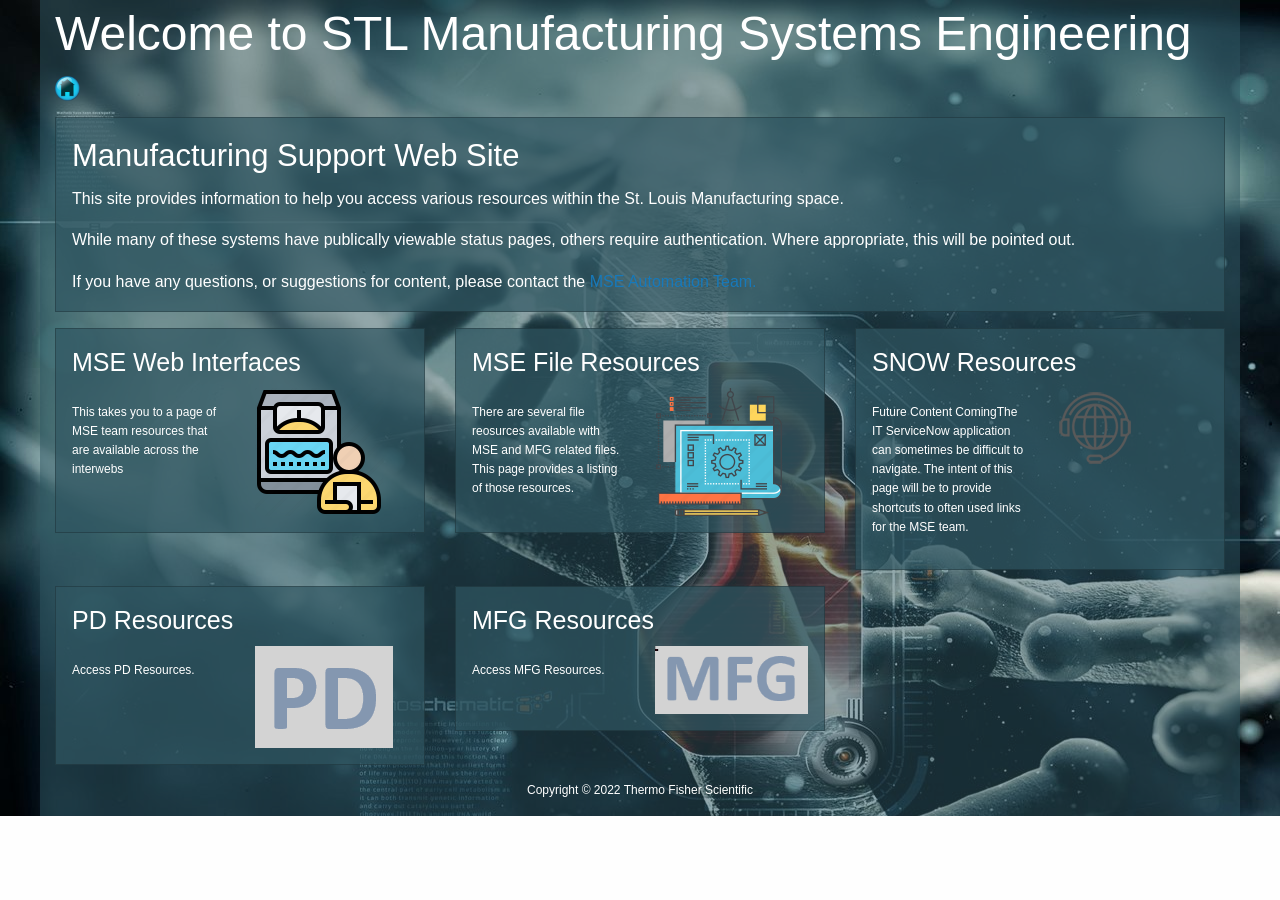
<file: html/index.html>
<!doctype html>
<html class="no-js" lang="en">
  <head>
    <meta charset="utf-8" />
    <meta http-equiv="x-ua-compatible" content="ie=edge">
    <meta name="viewport" content="width=device-width, initial-scale=1.0">
    <title>STL Manufacturing Systems Engineering</title>
    <link rel="stylesheet" href="assets/css/foundation.css">
    <link rel="stylesheet" href="assets/css/mse.css">
  </head>
<div style="background: url(assets/images/DNA-repair.jpg) repeat;background-attachment: fixed;">  
<body>

    <div class="grid-container">
      <div class="grid-x grid-padding-x">
        <div class="large-12 cell mse_bgcolor_50">
          <h1>Welcome to STL Manufacturing Systems Engineering</h1>
		  <p><a href="index.html"><image src="assets/images/home.png" alt="Home" width="25" height="25"/></a>
        </div>
      </div>

      <div class="grid-x grid-padding-x">
        <div class="large-12 cell mse_bgcolor_50">
          <div class="callout mse_bgcolor_70">
			<h3>Manufacturing Support Web Site</h3>
			<p>This site provides information to help you access various resources within the St. Louis Manufacturing space.</p>
			<p>While many of these systems have publically viewable status pages, others require authentication.  Where appropriate, this will be pointed out.</p>
			<p>If you have any questions, or suggestions for content, please contact the <a href="mailto:usslo.mse.automation@thermofisher.com?subject=MSE Website contribution">MSE Automation Team.</a></p>
          </div> 
        </div>
      </div>

      <div class="grid-x grid-padding-x">
        <div class="large-12 cell mse_bgcolor_50">
          <div class="grid-x grid-padding-x">
            <div class="large-4 medium-4 small-4 cell">
              <div class="callout mse_bgcolor_70">
				<H4>MSE Web Interfaces</H4>
                <div class="grid-x grid-padding-x">
				  <div class="large-6 medium-6 cell">
        		      <div class="mse-spacer" style="font-size:75%;"> </div> 
				      <p style="font-size:75%">This takes you to a page of MSE team resources that are available across the interwebs</p>
   				  </div>
				  <div class="large-6 medium-6 cell mse-img-responsive"> 
				    <a href="MSEWeb-Resources.html"><image src="./assets/images/Equip_icon.png"/></a>
				  </div>
                </div>
			  </div>
            </div>
            <div class="large-4 medium-4 small-4 cell">
              <div class="callout mse_bgcolor_70">
				<H4>MSE File Resources</H4>
                <div class="grid-x grid-padding-x">
				  <div class="large-6 medium-6 cell">
        		      <div class="mse-spacer" style="font-size:75%;"> </div> 
				      <p style="font-size:75%">There are several file reosurces available with MSE and MFG related files.  This page provides a listing of those resources.</p>
   				  </div>
				  <div class="large-6 medium-6 cell mse-img-responsive"> 
				    <a href="MSEFile-Resources.html"><image src="assets/images/Eng_Icon2.png"/></a>
				  </div>
                </div>
			  </div>
            </div>
            <div class="large-4 medium-4 small-4 cell">
              <div class="callout mse_bgcolor_70">
				<H4>SNOW Resources</H4>
                <div class="grid-x grid-padding-x">
				  <div class="large-6 medium-6 cell">
          		      <div class="mse-spacer" style="font-size:75%;"> </div> 
				      <p style="font-size:75%"><bold>Future Content Coming</bold>The IT ServiceNow application can sometimes be difficult to navigate.  The intent of this page will be to provide shortcuts to often used links for the MSE team.</p>
   				  </div>
				  <div class="large-6 medium-6 cell mse-img-responsive"> 
				    <a href="SNOW-Resources.html"><image src="assets/images/ServiceDesk.png"/></a>
				  </div>
                </div>
			  </div>
            </div>
            <div class="large-4 medium-4 small-4 cell">
              <div class="callout mse_bgcolor_70">
				<H4>PD Resources</H4>
                <div class="grid-x grid-padding-x">
				  <div class="large-6 medium-6 cell">
          		      <div class="mse-spacer" style="font-size:75%;"> </div> 
				      <p style="font-size:75%">Access PD Resources.</p>
   				  </div>
				  <div class="large-6 medium-6 cell mse-img-responsive"> 
				    <a href="PD_Main_Page.html"><image src="assets/images/PD.png"/></a>
				  </div>
                </div>
			  </div>
            </div>
            <div class="large-4 medium-4 small-4 cell">
              <div class="callout mse_bgcolor_70">
				<H4>MFG Resources</H4>
                <div class="grid-x grid-padding-x">
				  <div class="large-6 medium-6 cell">
          		      <div class="mse-spacer" style="font-size:75%;"> </div> 
				      <p style="font-size:75%">Access MFG Resources.</p>
   				  </div>
				  <div class="large-6 medium-6 cell mse-img-responsive"> 
				    <a href="MFG_Main_Page.html"><image src="assets/images/MFG.png"/></a>
				  </div>
                </div>
			  </div>
            </div>
		  </div>
        </div>
      </div>

      <div class="grid-x grid-padding-x">
        <div class="large-12 cell mse_bgcolor_50" style="font-size:75%;text-align: center;">
          <p>Copyright &copy; 2022 Thermo Fisher Scientific</p>
        </div>
      </div>
    </div>
<script src="assets/js/vendor.js"></script>
<script src="assets/js/foundation.js"></script>
</body>
</div>
</html>
</file>
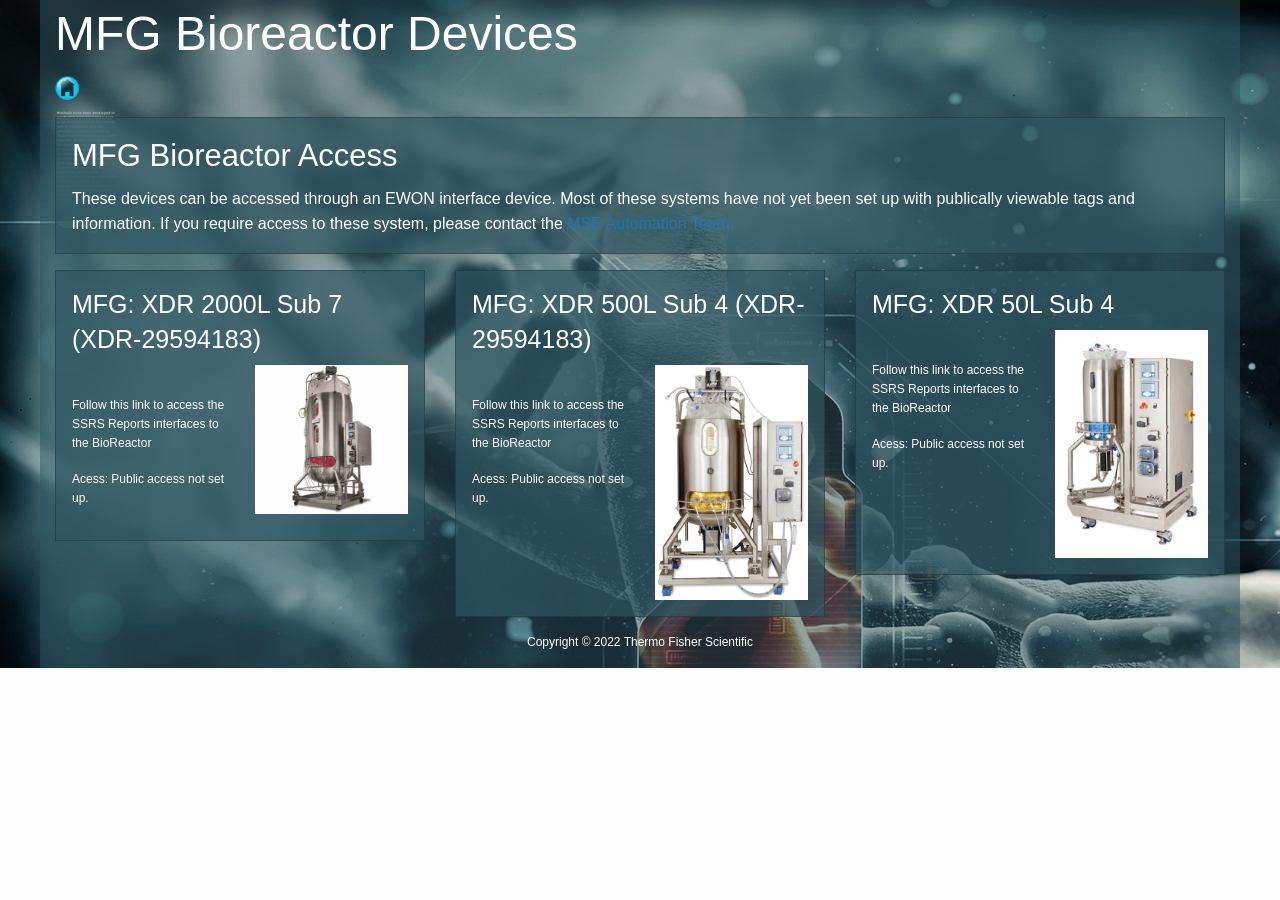
<file: html/MFG_BioReactors.html>
<!doctype html>
<html class="no-js" lang="en">
  <head>
    <meta charset="utf-8" />
    <meta http-equiv="x-ua-compatible" content="ie=edge">
    <meta name="viewport" content="width=device-width, initial-scale=1.0">
    <title>MFG BioReactor Devices</title>
    <link rel="stylesheet" href="assets/css/foundation.css">
    <link rel="stylesheet" href="assets/css/mse.css">
  </head>
<div style="background: url(assets/images/DNA-repair.jpg) repeat;background-attachment: fixed;">  
<body>

    <div class="grid-container">
      <div class="grid-x grid-padding-x">
        <div class="large-12 cell mse_bgcolor_50">
          <h1>MFG Bioreactor Devices</h1>
		  <p><a href="index.html"><image src="assets/images/home.png" alt="Home" width="25" height="25"/></a>
        </div>
      </div>

      <div class="grid-x grid-padding-x">
        <div class="large-12 cell mse_bgcolor_50">
          <div class="callout mse_bgcolor_70">
			<h3>MFG Bioreactor Access</h3>
			<p>These devices can be accessed through an EWON interface device.   Most of these systems have not yet been set up with publically viewable tags and information.  If you require access to these system, please contact the <a href="mailto:usslo.mse.automation@thermofisher.com?subject=MSE Website contribution">MSE Automation Team.</a></p>
          </div> 
        </div>
      </div>

      <div class="grid-x grid-padding-x">
        <div class="large-12 cell mse_bgcolor_50">
          <div class="grid-x grid-padding-x">

            <div class="large-4 medium-4 small-4 cell">
              <div class="callout mse_bgcolor_70">
				<H4>MFG: XDR 2000L Sub 7 (XDR-29594183)</H4>
                <div class="grid-x grid-padding-x">
				  <div class="large-6 medium-6 cell">
        		    <div class="mse-spacer" style="font-size:75%;"> </div> 
					<p> </p>
				    <p style="font-size:75%">Follow this link to access the SSRS Reports interfaces to the BioReactor</p>
					<p style="font-size:75%"><bold>Acess:</bold> Public access not set up.</p>
   				  </div>
				  <div class="large-6 medium-6 cell mse-img-responsive"> 
				    <a href="http://10.175.136.62/Reports/Pages/Report.aspx?ItemPath=%2fxlrxReports%2fBatch+Report"  target="_blank"><image src="assets/images/XDR-2000.jpg"/></a>
				  </div>
                </div>
			  </div>
            </div>
            <div class="large-4 medium-4 small-4 cell">
              <div class="callout mse_bgcolor_70">
				<H4>MFG: XDR 500L Sub 4 (XDR-29594183)</H4>
                <div class="grid-x grid-padding-x">
				  <div class="large-6 medium-6 cell">
        		    <div class="mse-spacer" style="font-size:75%;"> </div> 
					<p> </p>
				    <p style="font-size:75%">Follow this link to access the SSRS Reports interfaces to the BioReactor</p>
					<p style="font-size:75%"><bold>Acess:</bold> Public access not set up.</p>
   				  </div>
				  <div class="large-6 medium-6 cell mse-img-responsive"> 
				    <a href="http://10.175.136.59/Reports/Pages/Report.aspx?ItemPath=%2fxlrxReports%2fBatch+Report"  target="_blank"><image src="assets/images/XDR-500.jpg"/></a>
				  </div>
                </div>
			  </div>
            </div>
            <div class="large-4 medium-4 small-4 cell">
              <div class="callout mse_bgcolor_70">
				<H4>MFG: XDR 50L Sub 4</H4>
                <div class="grid-x grid-padding-x">
				  <div class="large-6 medium-6 cell">
        		    <div class="mse-spacer" style="font-size:75%;"> </div> 
					<p> </p>
				    <p style="font-size:75%">Follow this link to access the SSRS Reports interfaces to the BioReactor</p>
					<p style="font-size:75%"><bold>Acess:</bold> Public access not set up.</p>
   				  </div>
				  <div class="large-6 medium-6 cell mse-img-responsive"> 
				    <a href="http://10.175.136.56/Reports/Pages/Report.aspx?ItemPath=%2fxlrxReports%2fBatch+Report"  target="_blank"><image src="assets/images/XDR-50-lores-201x300.jpg"/></a>
				  </div>
                </div>
			  </div>
            </div>
		  </div>
        </div>
      </div>

      <div class="grid-x grid-padding-x">
        <div class="large-12 cell mse_bgcolor_50" style="font-size:75%;text-align: center;">
          <p>Copyright &copy; 2022 Thermo Fisher Scientific</p>
        </div>
      </div>
    </div>
<script src="assets/js/vendor.js"></script>
<script src="assets/js/foundation.js"></script>
</body>
</div>
</html>
</file>
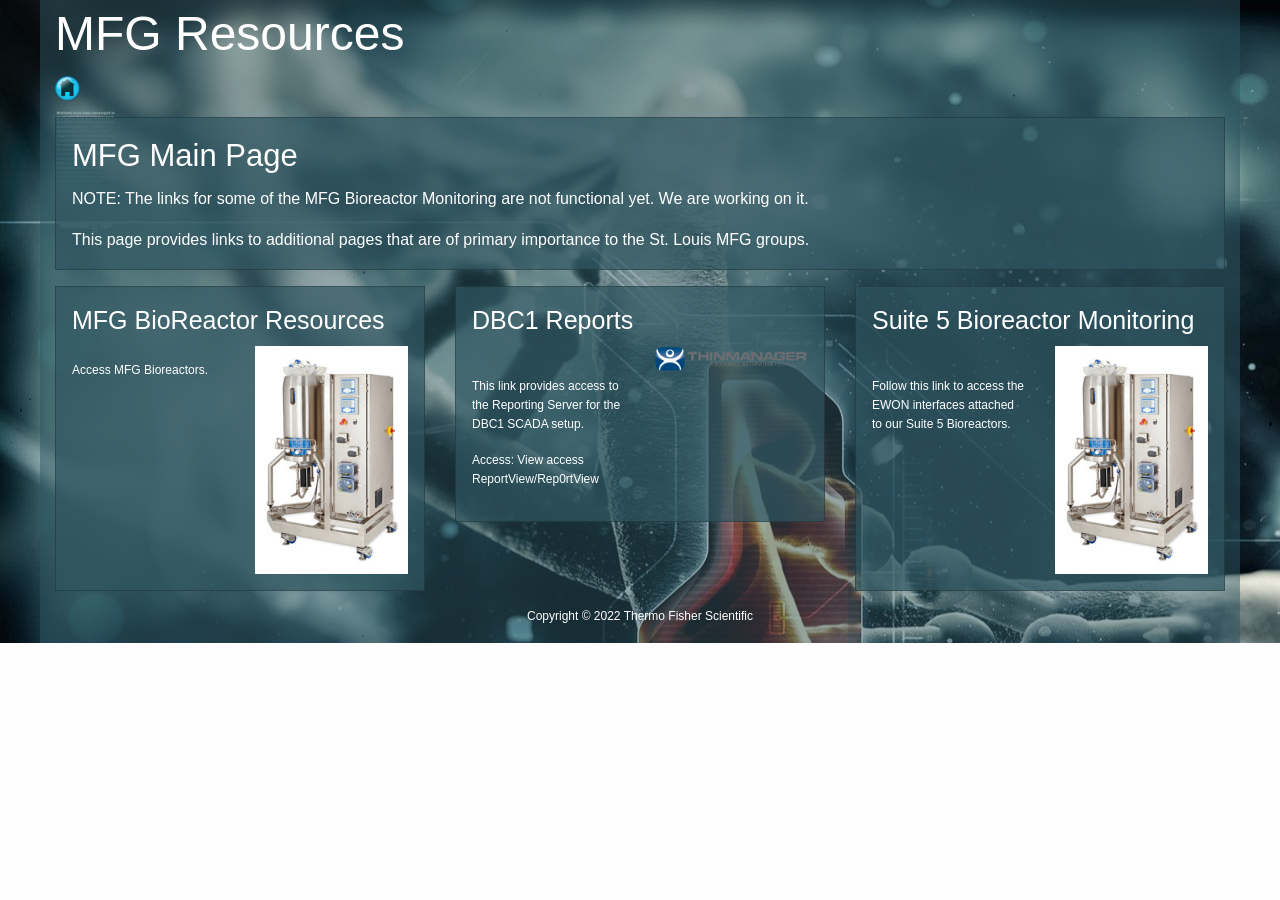
<file: html/MFG_Main_Page.html>
<!doctype html>
<html class="no-js" lang="en">
  <head>
    <meta charset="utf-8" />
    <meta http-equiv="x-ua-compatible" content="ie=edge">
    <meta name="viewport" content="width=device-width, initial-scale=1.0">
    <title>MFG Resource Links</title>
    <link rel="stylesheet" href="assets/css/foundation.css">
    <link rel="stylesheet" href="assets/css/mse.css">
  </head>
<div style="background: url(assets/images/DNA-repair.jpg) repeat;background-attachment: fixed;">  
<body>

    <div class="grid-container">
      <div class="grid-x grid-padding-x">
        <div class="large-12 cell mse_bgcolor_50">
          <h1>MFG Resources</h1>
		  <p><a href="index.html"><image src="assets/images/home.png" alt="Home" width="25" height="25"/></a>
        </div>
      </div>

      <div class="grid-x grid-padding-x">
        <div class="large-12 cell mse_bgcolor_50">
          <div class="callout mse_bgcolor_70">
			<h3>MFG Main Page</h3>
			<p> NOTE:   The links for some of the MFG Bioreactor Monitoring are not functional yet.    We are working on it. </p>
			<p>This page provides links to additional pages that are of primary importance to the St. Louis MFG groups.</a></p>
          </div> 
        </div>
      </div>

      <div class="grid-x grid-padding-x">
        <div class="large-12 cell mse_bgcolor_50">
          <div class="grid-x grid-padding-x">
            <div class="large-4 medium-4 small-4 cell">
              <div class="callout mse_bgcolor_70">
				<H4>MFG BioReactor Resources</H4>
                <div class="grid-x grid-padding-x">
				  <div class="large-6 medium-6 cell">
          		      <div class="mse-spacer" style="font-size:75%;"> </div> 
				      <p style="font-size:75%">Access MFG Bioreactors.</p>
   				  </div>
				  <div class="large-6 medium-6 cell mse-img-responsive"> 
				    <a href="MFG_BioReactors.html"><image src="assets/images/XDR-50-lores-201x300.jpg"/></a>
				  </div>
                </div>
			  </div>
            </div>
            <div class="large-4 medium-4 small-4 cell">
              <div class="callout mse_bgcolor_70">
				<H4>DBC1 Reports</H4>
                <div class="grid-x grid-padding-x">
				  <div class="large-6 medium-6 cell">
        		    <div class="mse-spacer" style="font-size:75%;"> </div> 
					<p> </p>
				    <p style="font-size:75%">This link provides access to the Reporting Server for the DBC1 SCADA setup.</p>
					<p style="font-size:75%"><bold>Access:</bold> View access ReportView/Rep0rtView</p>
   				  </div>
				  <div class="large-6 medium-6 cell mse-img-responsive"> 
				    <a href="http://10.175.129.13:40916/Reports/browse/" target="_blank"><image src="assets/images/thinmanagerWeb_Large-2019.png"/></a>
				  </div>
                </div>
			  </div>
            </div>
            <div class="large-4 medium-4 small-4 cell">
              <div class="callout mse_bgcolor_70">
				<H4>Suite 5 Bioreactor Monitoring</H4>
                <div class="grid-x grid-padding-x">
				  <div class="large-6 medium-6 cell">
        		    <div class="mse-spacer" style="font-size:75%;"> </div> 
					<p> </p>
				    <p style="font-size:75%">Follow this link to access the EWON interfaces attached to our Suite 5 Bioreactors.</p>
   				  </div>
				  <div class="large-6 medium-6 cell mse-img-responsive"> 
				    <a href="Suite5-Resources.html"><image src="assets/images/XDR-50-lores-201x300.jpg"/></a>
				  </div>
                </div>
			  </div>
            </div>
		  </div>
        </div>
      </div>

      <div class="grid-x grid-padding-x">
        <div class="large-12 cell mse_bgcolor_50" style="font-size:75%;text-align: center;">
          <p>Copyright &copy; 2022 Thermo Fisher Scientific</p>
        </div>
      </div>
    </div>
<script src="assets/js/vendor.js"></script>
<script src="assets/js/foundation.js"></script>
</body>
</div>
</html>
</file>
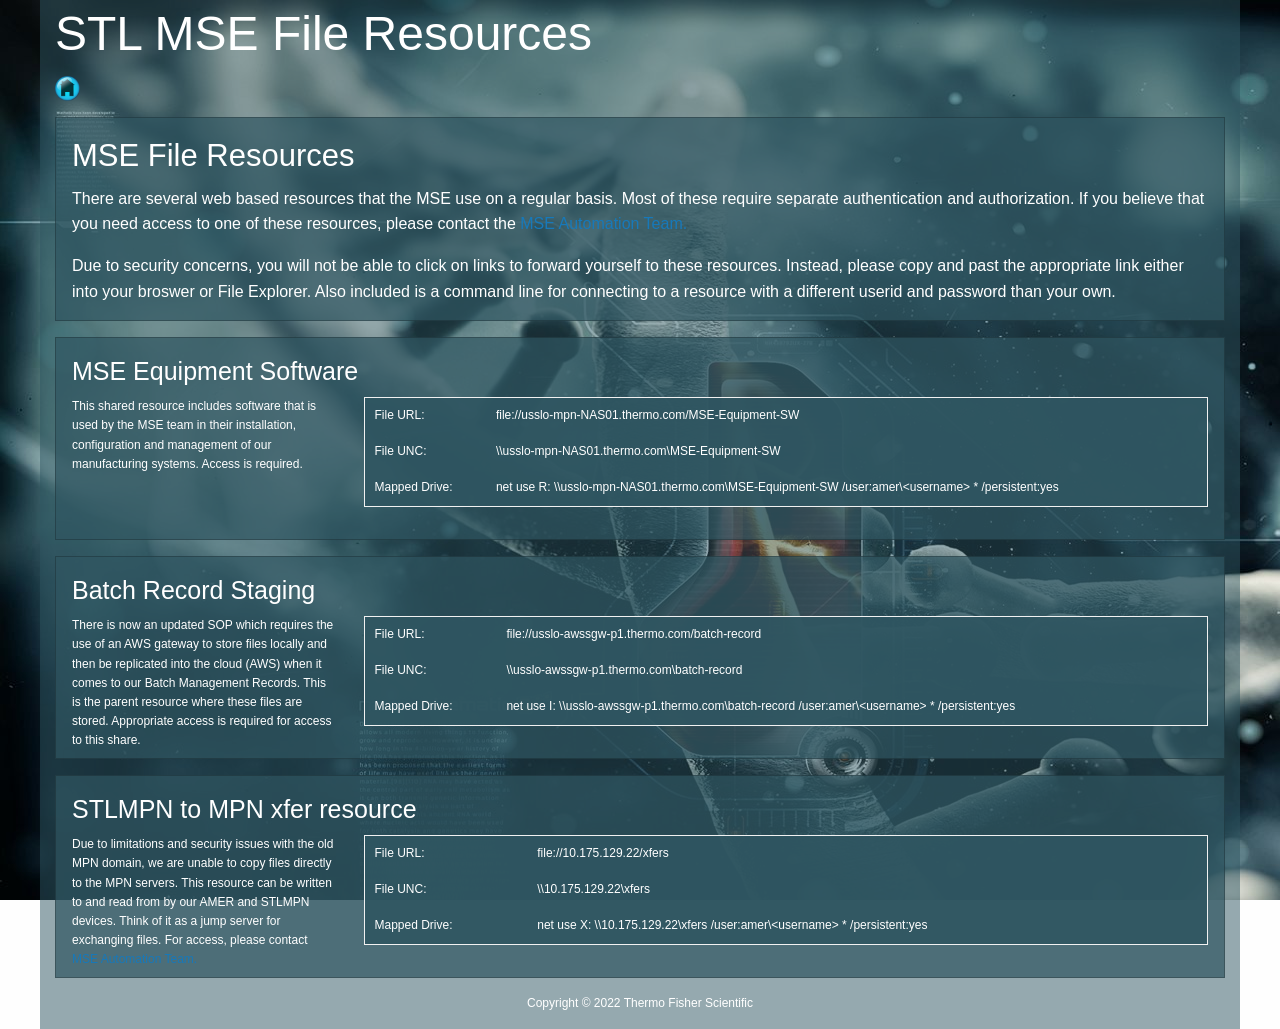
<file: html/MSEFile-Resources.html>
<!doctype html>
<html class="no-js" lang="en">
  <head>
    <meta charset="utf-8" />
    <meta http-equiv="x-ua-compatible" content="ie=edge">
    <meta name="viewport" content="width=device-width, initial-scale=1.0">
    <title>STL MSE File Resources</title>
    <link rel="stylesheet" href="assets/css/foundation.css">
    <link rel="stylesheet" href="assets/css/mse.css">
  </head>
<div style="background: url(assets/images/DNA-repair.jpg) repeat;background-attachment: fixed;">  
<body>

    <div class="grid-container">
      <div class="grid-x grid-padding-x">
        <div class="large-12 cell mse_bgcolor_50">
          <h1>STL MSE File Resources</h1>
		  <p><a href="index.html"><image src="assets/images/home.png" alt="Home" width="25" height="25"/></a>
        </div>
      </div>

      <div class="grid-x grid-padding-x">
        <div class="large-12 cell mse_bgcolor_50">
          <div class="callout mse_bgcolor_70">
			<h3>MSE File Resources</h3>
			<p>There are several web based resources that the MSE use on a regular basis.  Most of these require separate authentication and authorization.   If you believe that you need access to one of these resources, please contact the <a href="mailto:usslo.mse.automation@thermofisher.com?subject=MSE Website contribution">MSE Automation Team.</a></p>
			<p>Due to security concerns, you will not be able to click on links to forward yourself to these resources.   Instead, please copy and past the appropriate link either into your broswer or File Explorer.   Also included is a command line for connecting to a resource with a different userid and password than your own. </p> 
          </div> 
        </div>
      </div>

		<div class="grid-x grid-padding-x">
			<div class="large-12 cell mse_bgcolor_50">
				<div class="callout mse_bgcolor_70">
					<h4>MSE Equipment Software</h4>
					<div class="grid-x grid-padding-x">
						<div class="cell large-3 medium-3 small-3">
							<div class="mse-spacer" style="font-size:75%;"> 
								<p>This shared resource includes software that is used by the MSE team in their installation, configuration and management of our manufacturing systems.  Access is required.</p>				    
							</div>
						</div>
						<div class="cell large-9 medium-9 small-9">
							<table>
								<tr style="background-color: rgba(47,86,98,.7);">
									<td><bold>File URL:</bold></td>
									<td>file://usslo-mpn-NAS01.thermo.com/MSE-Equipment-SW</td>
								</tr>
								<tr style="background-color: rgba(47,86,98,.7);">
									<td><bold>File UNC:</bold></td>
									<td>\\usslo-mpn-NAS01.thermo.com\MSE-Equipment-SW</td>
								</tr>
								<tr style="background-color: rgba(47,86,98,.7);">
									<td><bold>Mapped Drive:</bold></td>
									<td>net use R: \\usslo-mpn-NAS01.thermo.com\MSE-Equipment-SW /user:amer\&lt;username&gt; * /persistent:yes</td>
								</tr>
							</table>
						</div>
					</div>
				</div>
			</div>
		</div>

		<div class="grid-x grid-padding-x">
			<div class="large-12 cell mse_bgcolor_50">
				<div class="callout mse_bgcolor_70">
					<h4>Batch Record Staging</h4>
					<div class="grid-x grid-padding-x">
						<div class="cell large-3 medium-3 small-3">
							<div class="mse-spacer" style="font-size:75%;"> 
								<p>There is now an updated SOP which requires the use of an AWS gateway to store files locally and then be replicated into the cloud (AWS) when it comes to our Batch Management Records.   This is the parent resource where these files are stored.   Appropriate access is required for access to this share.</p>				    
							</div>
						</div>
						<div class="cell large-9 medium-9 small-9">
							<table>
								<tr style="background-color: rgba(47,86,98,.7);">
									<td><bold>File URL:</bold></td>
									<td>file://usslo-awssgw-p1.thermo.com/batch-record</td>
								</tr>
								<tr style="background-color: rgba(47,86,98,.7);">
									<td><bold>File UNC:</bold></td>
									<td>\\usslo-awssgw-p1.thermo.com\batch-record</td>
								</tr>
								<tr style="background-color: rgba(47,86,98,.7);">
									<td><bold>Mapped Drive:</bold></td>
									<td>net use I: \\usslo-awssgw-p1.thermo.com\batch-record /user:amer\&lt;username&gt; * /persistent:yes</td>
								</tr>
							</table>
						</div>
					</div>
				</div>
			</div>
		</div>

		<div class="grid-x grid-padding-x">
			<div class="large-12 cell mse_bgcolor_50">
				<div class="callout mse_bgcolor_70">
					<h4>STLMPN to MPN xfer resource</h4>
					<div class="grid-x grid-padding-x">
						<div class="cell large-3 medium-3 small-3">
							<div class="mse-spacer" style="font-size:75%;"> 
								<p>Due to limitations and security issues with the old MPN domain, we are unable to copy files directly to the MPN servers.   This resource can be written to and read from by our AMER and STLMPN devices.  Think of it as a jump server for exchanging files.  For access, please contact <a href="mailto:usslo.mse.automation@thermofisher.com?subject=MSE Website contribution">MSE Automation Team.</a></p>				    
							</div>
						</div>
						<div class="cell large-9 medium-9 small-9">
							<table>
								<tr style="background-color: rgba(47,86,98,.7);">
									<td><bold>File URL:</bold></td>
									<td>file://10.175.129.22/xfers</td>
								</tr>
								<tr style="background-color: rgba(47,86,98,.7);">
									<td><bold>File UNC:</bold></td>
									<td>\\10.175.129.22\xfers</td>
								</tr>
								<tr style="background-color: rgba(47,86,98,.7);">
									<td><bold>Mapped Drive:</bold></td>
									<td>net use X: \\10.175.129.22\xfers /user:amer\&lt;username&gt; * /persistent:yes</td>
								</tr>
							</table>
						</div>
					</div>
				</div>
			</div>
		</div>

      <div class="grid-x grid-padding-x">
        <div class="large-12 cell mse_bgcolor_50" style="font-size:75%;text-align: center;">
          <p>Copyright &copy; 2022 Thermo Fisher Scientific</p>
        </div>
      </div>
    </div>
<script src="assets/js/vendor.js"></script>
<script src="assets/js/foundation.js"></script>
</body>
</div>
</html>
</file>
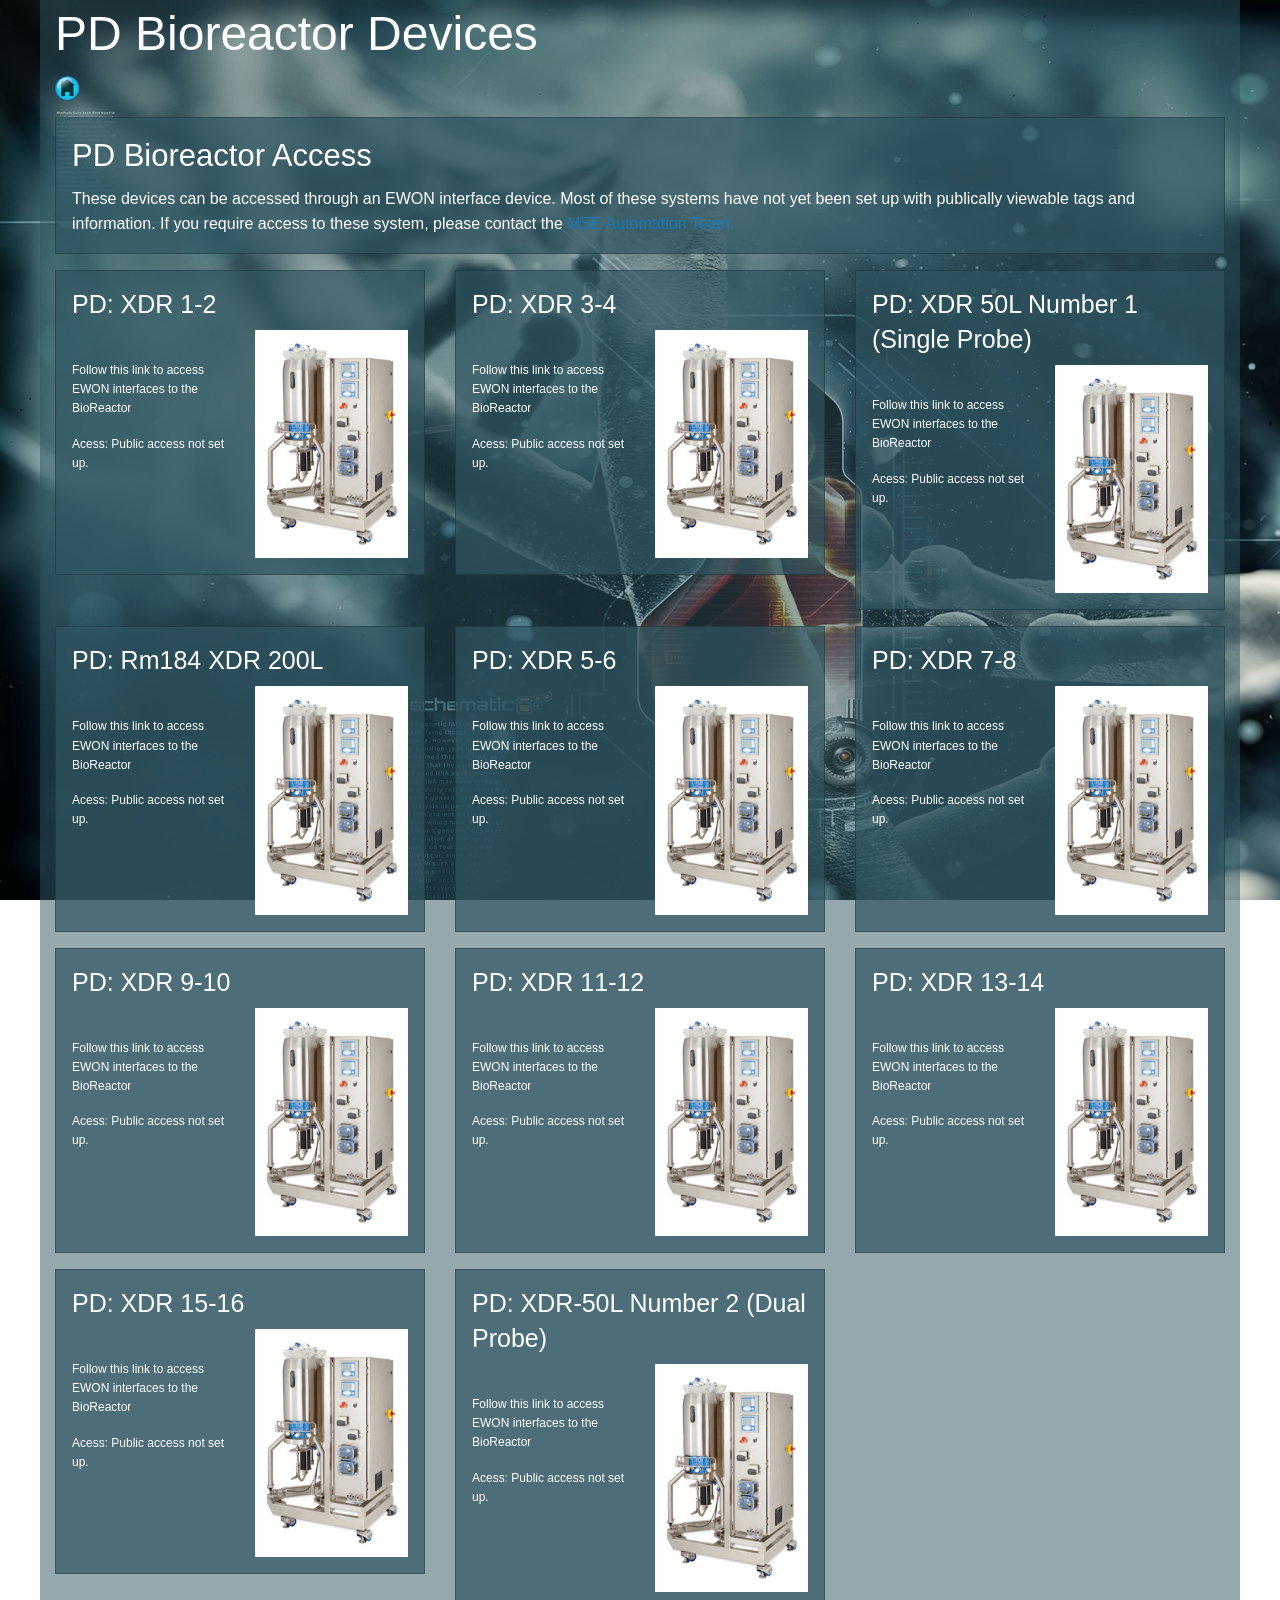
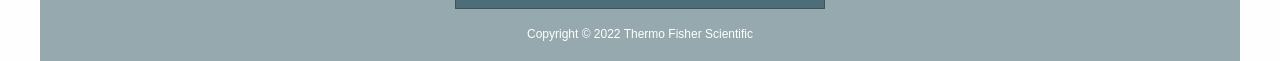
<file: html/PD_BioReactors.html>
<!doctype html>
<html class="no-js" lang="en">
  <head>
    <meta charset="utf-8" />
    <meta http-equiv="x-ua-compatible" content="ie=edge">
    <meta name="viewport" content="width=device-width, initial-scale=1.0">
    <title>PD BioReactor Devices</title>
    <link rel="stylesheet" href="assets/css/foundation.css">
    <link rel="stylesheet" href="assets/css/mse.css">
  </head>
<div style="background: url(assets/images/DNA-repair.jpg) repeat;background-attachment: fixed;">  
<body>

    <div class="grid-container">
      <div class="grid-x grid-padding-x">
        <div class="large-12 cell mse_bgcolor_50">
          <h1>PD Bioreactor Devices</h1>
		  <p><a href="index.html"><image src="assets/images/home.png" alt="Home" width="25" height="25"/></a>
        </div>
      </div>

      <div class="grid-x grid-padding-x">
        <div class="large-12 cell mse_bgcolor_50">
          <div class="callout mse_bgcolor_70">
			<h3>PD Bioreactor Access</h3>
			<p>These devices can be accessed through an EWON interface device.   Most of these systems have not yet been set up with publically viewable tags and information.  If you require access to these system, please contact the <a href="mailto:usslo.mse.automation@thermofisher.com?subject=MSE Website contribution">MSE Automation Team.</a></p>
          </div> 
        </div>
      </div>

      <div class="grid-x grid-padding-x">
        <div class="large-12 cell mse_bgcolor_50">
          <div class="grid-x grid-padding-x">

            <div class="large-4 medium-4 small-4 cell">
              <div class="callout mse_bgcolor_70">
				<H4>PD: XDR 1-2</H4>
                <div class="grid-x grid-padding-x">
				  <div class="large-6 medium-6 cell">
        		    <div class="mse-spacer" style="font-size:75%;"> </div> 
					<p> </p>
				    <p style="font-size:75%">Follow this link to access EWON interfaces to the BioReactor</p>
					<p style="font-size:75%"><bold>Acess:</bold> Public access not set up.</p>
   				  </div>
				  <div class="large-6 medium-6 cell mse-img-responsive"> 
				    <a href="http://10.175.129.13:43242/index.shtm#status-dashboard"  target="_blank"><image src="assets/images/XDR-50-lores-201x300.jpg"/></a>
				  </div>
                </div>
			  </div>
            </div>
            <div class="large-4 medium-4 small-4 cell">
              <div class="callout mse_bgcolor_70">
				<H4>PD: XDR 3-4</H4>
                <div class="grid-x grid-padding-x">
				  <div class="large-6 medium-6 cell">
        		    <div class="mse-spacer" style="font-size:75%;"> </div> 
					<p> </p>
				    <p style="font-size:75%">Follow this link to access EWON interfaces to the BioReactor</p>
					<p style="font-size:75%"><bold>Acess:</bold> Public access not set up.</p>
   				  </div>
				  <div class="large-6 medium-6 cell mse-img-responsive"> 
				    <a href="http://10.175.129.13:43245/index.shtm#status-dashboard"  target="_blank"><image src="assets/images/XDR-50-lores-201x300.jpg"/></a>
				  </div>
                </div>
			  </div>
            </div>
            <div class="large-4 medium-4 small-4 cell">
              <div class="callout mse_bgcolor_70">
				<H4>PD: XDR 50L Number 1 (Single Probe)</H4>
                <div class="grid-x grid-padding-x">
				  <div class="large-6 medium-6 cell">
        		    <div class="mse-spacer" style="font-size:75%;"> </div> 
					<p> </p>
				    <p style="font-size:75%">Follow this link to access EWON interfaces to the BioReactor</p>
					<p style="font-size:75%"><bold>Acess:</bold> Public access not set up.</p>
   				  </div>
				  <div class="large-6 medium-6 cell mse-img-responsive"> 
				    <a href="http://10.175.129.13:43232/index.shtm#status-dashboard"  target="_blank"><image src="assets/images/XDR-50-lores-201x300.jpg"/></a>
				  </div>
                </div>
			  </div>
            </div>
            <div class="large-4 medium-4 small-4 cell">
              <div class="callout mse_bgcolor_70">
				<H4>PD: Rm184 XDR 200L</H4>
                <div class="grid-x grid-padding-x">
				  <div class="large-6 medium-6 cell">
        		    <div class="mse-spacer" style="font-size:75%;"> </div> 
					<p> </p>
				    <p style="font-size:75%">Follow this link to access EWON interfaces to the BioReactor</p>
					<p style="font-size:75%"><bold>Acess:</bold> Public access not set up.</p>
   				  </div>
				  <div class="large-6 medium-6 cell mse-img-responsive"> 
				    <a href="http://10.175.129.13:43235/index.shtm#status-dashboard"  target="_blank"><image src="assets/images/XDR-50-lores-201x300.jpg"/></a>
				  </div>
                </div>
			  </div>
            </div>
            <div class="large-4 medium-4 small-4 cell">
              <div class="callout mse_bgcolor_70">
				<H4>PD: XDR 5-6</H4>
                <div class="grid-x grid-padding-x">
				  <div class="large-6 medium-6 cell">
        		    <div class="mse-spacer" style="font-size:75%;"> </div> 
					<p> </p>
				    <p style="font-size:75%">Follow this link to access EWON interfaces to the BioReactor</p>
					<p style="font-size:75%"><bold>Acess:</bold> Public access not set up.</p>
   				  </div>
				  <div class="large-6 medium-6 cell mse-img-responsive"> 
				    <a href="http://10.175.129.13:43248/index.shtm#status-dashboard"  target="_blank"><image src="assets/images/XDR-50-lores-201x300.jpg"/></a>
				  </div>
                </div>
			  </div>
            </div>
            <div class="large-4 medium-4 small-4 cell">
              <div class="callout mse_bgcolor_70">
				<H4>PD: XDR 7-8</H4>
                <div class="grid-x grid-padding-x">
				  <div class="large-6 medium-6 cell">
        		    <div class="mse-spacer" style="font-size:75%;"> </div> 
					<p> </p>
				    <p style="font-size:75%">Follow this link to access EWON interfaces to the BioReactor</p>
					<p style="font-size:75%"><bold>Acess:</bold> Public access not set up.</p>
   				  </div>
				  <div class="large-6 medium-6 cell mse-img-responsive"> 
				    <a href="http://10.175.129.13:43251/index.shtm#status-dashboard"  target="_blank"><image src="assets/images/XDR-50-lores-201x300.jpg"/></a>
				  </div>
                </div>
			  </div>
            </div>
            <div class="large-4 medium-4 small-4 cell">
              <div class="callout mse_bgcolor_70">
				<H4>PD: XDR 9-10</H4>
                <div class="grid-x grid-padding-x">
				  <div class="large-6 medium-6 cell">
        		    <div class="mse-spacer" style="font-size:75%;"> </div> 
					<p> </p>
				    <p style="font-size:75%">Follow this link to access EWON interfaces to the BioReactor</p>
					<p style="font-size:75%"><bold>Acess:</bold> Public access not set up.</p>
   				  </div>
				  <div class="large-6 medium-6 cell mse-img-responsive"> 
				    <a href="http://10.175.129.13:43254/index.shtm#status-dashboard"  target="_blank"><image src="assets/images/XDR-50-lores-201x300.jpg"/></a>
				  </div>
                </div>
			  </div>
            </div>
            <div class="large-4 medium-4 small-4 cell">
              <div class="callout mse_bgcolor_70">
				<H4>PD: XDR 11-12</H4>
                <div class="grid-x grid-padding-x">
				  <div class="large-6 medium-6 cell">
        		    <div class="mse-spacer" style="font-size:75%;"> </div> 
					<p> </p>
				    <p style="font-size:75%">Follow this link to access EWON interfaces to the BioReactor</p>
					<p style="font-size:75%"><bold>Acess:</bold> Public access not set up.</p>
   				  </div>
				  <div class="large-6 medium-6 cell mse-img-responsive"> 
				    <a href="http://10.175.129.13:43257/index.shtm#status-dashboard"  target="_blank"><image src="assets/images/XDR-50-lores-201x300.jpg"/></a>
				  </div>
                </div>
			  </div>
            </div>
            <div class="large-4 medium-4 small-4 cell">
              <div class="callout mse_bgcolor_70">
				<H4>PD: XDR 13-14</H4>
                <div class="grid-x grid-padding-x">
				  <div class="large-6 medium-6 cell">
        		    <div class="mse-spacer" style="font-size:75%;"> </div> 
					<p> </p>
				    <p style="font-size:75%">Follow this link to access EWON interfaces to the BioReactor</p>
					<p style="font-size:75%"><bold>Acess:</bold> Public access not set up.</p>
   				  </div>
				  <div class="large-6 medium-6 cell mse-img-responsive"> 
				    <a href="http://10.175.129.13:43260/index.shtm#status-dashboard"  target="_blank"><image src="assets/images/XDR-50-lores-201x300.jpg"/></a>
				  </div>
                </div>
			  </div>
            </div>
            <div class="large-4 medium-4 small-4 cell">
              <div class="callout mse_bgcolor_70">
				<H4>PD: XDR 15-16</H4>
                <div class="grid-x grid-padding-x">
				  <div class="large-6 medium-6 cell">
        		    <div class="mse-spacer" style="font-size:75%;"> </div> 
					<p> </p>
				    <p style="font-size:75%">Follow this link to access EWON interfaces to the BioReactor</p>
					<p style="font-size:75%"><bold>Acess:</bold> Public access not set up.</p>
   				  </div>
				  <div class="large-6 medium-6 cell mse-img-responsive"> 
				    <a href="http://10.175.129.13:43263/index.shtm#status-dashboard"  target="_blank"><image src="assets/images/XDR-50-lores-201x300.jpg"/></a>
				  </div>
                </div>
			  </div>
            </div>
            <div class="large-4 medium-4 small-4 cell">
              <div class="callout mse_bgcolor_70">
				<H4>PD: XDR-50L Number 2 (Dual Probe)</H4>
                <div class="grid-x grid-padding-x">
				  <div class="large-6 medium-6 cell">
        		    <div class="mse-spacer" style="font-size:75%;"> </div> 
					<p> </p>
				    <p style="font-size:75%">Follow this link to access EWON interfaces to the BioReactor</p>
					<p style="font-size:75%"><bold>Acess:</bold> Public access not set up.</p>
   				  </div>
				  <div class="large-6 medium-6 cell mse-img-responsive"> 
				    <a href="http://10.175.129.13:43266/index.shtm#status-dashboard"  target="_blank"><image src="assets/images/XDR-50-lores-201x300.jpg"/></a>
				  </div>
                </div>
			  </div>
            </div>
		  </div>
        </div>
      </div>

      <div class="grid-x grid-padding-x">
        <div class="large-12 cell mse_bgcolor_50" style="font-size:75%;text-align: center;">
          <p>Copyright &copy; 2022 Thermo Fisher Scientific</p>
        </div>
      </div>
    </div>
<script src="assets/js/vendor.js"></script>
<script src="assets/js/foundation.js"></script>
</body>
</div>
</html>
</file>
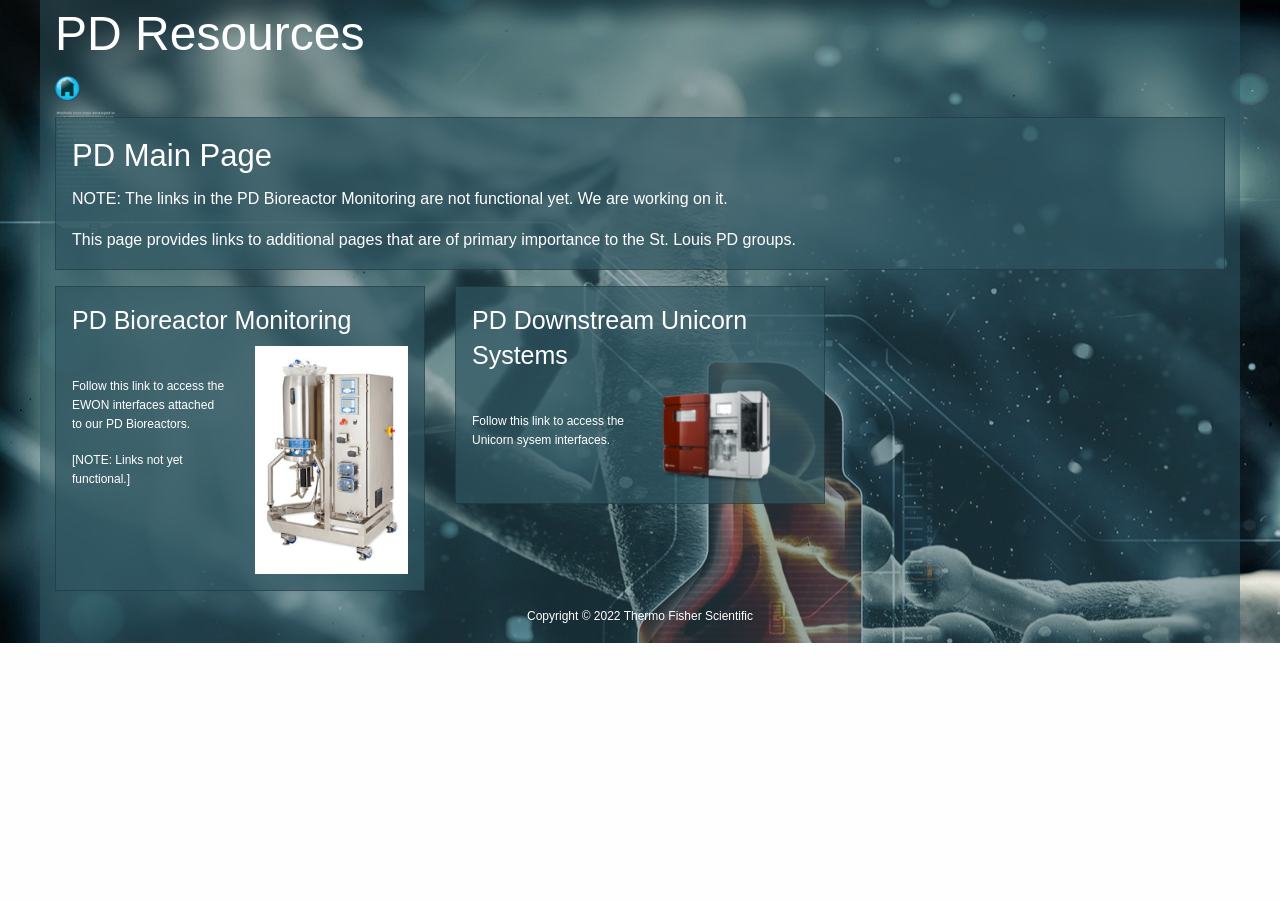
<file: html/PD_Main_Page.html>
<!doctype html>
<html class="no-js" lang="en">
  <head>
    <meta charset="utf-8" />
    <meta http-equiv="x-ua-compatible" content="ie=edge">
    <meta name="viewport" content="width=device-width, initial-scale=1.0">
    <title>PD Resources</title>
    <link rel="stylesheet" href="assets/css/foundation.css">
    <link rel="stylesheet" href="assets/css/mse.css">
  </head>
<div style="background: url(assets/images/DNA-repair.jpg) repeat;background-attachment: fixed;">  
<body>

    <div class="grid-container">
      <div class="grid-x grid-padding-x">
        <div class="large-12 cell mse_bgcolor_50">
          <h1>PD Resources</h1>
		  <p><a href="index.html"><image src="assets/images/home.png" alt="Home" width="25" height="25"/></a>
        </div>
      </div>

      <div class="grid-x grid-padding-x">
        <div class="large-12 cell mse_bgcolor_50">
          <div class="callout mse_bgcolor_70">
			<h3>PD Main Page</h3>
			<p> NOTE:   The links in the PD Bioreactor Monitoring are not functional yet.    We are working on it. </p>
			<p>This page provides links to additional pages that are of primary importance to the St. Louis PD groups.</a></p>
          </div> 
        </div>
      </div>

      <div class="grid-x grid-padding-x">
        <div class="large-12 cell mse_bgcolor_50">
          <div class="grid-x grid-padding-x">

            <div class="large-4 medium-4 small-4 cell">
              <div class="callout mse_bgcolor_70">
				<H4>PD Bioreactor Monitoring</H4>
                <div class="grid-x grid-padding-x">
				  <div class="large-6 medium-6 cell">
        		    <div class="mse-spacer" style="font-size:75%;"> </div> 
					<p> </p>
				    <p style="font-size:75%">Follow this link to access the EWON interfaces attached to our PD Bioreactors.</p>
				    <p style="font-size:75%">[NOTE: Links not yet functional.]</p>
   				  </div>
				  <div class="large-6 medium-6 cell mse-img-responsive"> 
				    <a href="PD_BioReactors.html"><image src="assets/images/XDR-50-lores-201x300.jpg"/></a>
				  </div>
                </div>
			  </div>
            </div>

            <div class="large-4 medium-4 small-4 cell">
              <div class="callout mse_bgcolor_70">
				<H4>PD Downstream Unicorn Systems</H4>
                <div class="grid-x grid-padding-x">
				  <div class="large-6 medium-6 cell">
        		    <div class="mse-spacer" style="font-size:75%;"> </div> 
					<p> </p>
				    <p style="font-size:75%">Follow this link to access the Unicorn sysem interfaces.</p>
  				  </div>
				  <div class="large-6 medium-6 cell mse-img-responsive"> 
				    <a href="PD_Upstream_Unicorn_Systems.html"  target="_blank"><image src="assets/images/AKTA-avant-150.png"/></a>
				  </div>
                </div>
			  </div>
            </div>
		  </div>
        </div>
      </div>

      <div class="grid-x grid-padding-x">
        <div class="large-12 cell mse_bgcolor_50" style="font-size:75%;text-align: center;">
          <p>Copyright &copy; 2022 Thermo Fisher Scientific</p>
        </div>
      </div>
    </div>
<script src="assets/js/vendor.js"></script>
<script src="assets/js/foundation.js"></script>
</body>
</div>
</html>
</file>
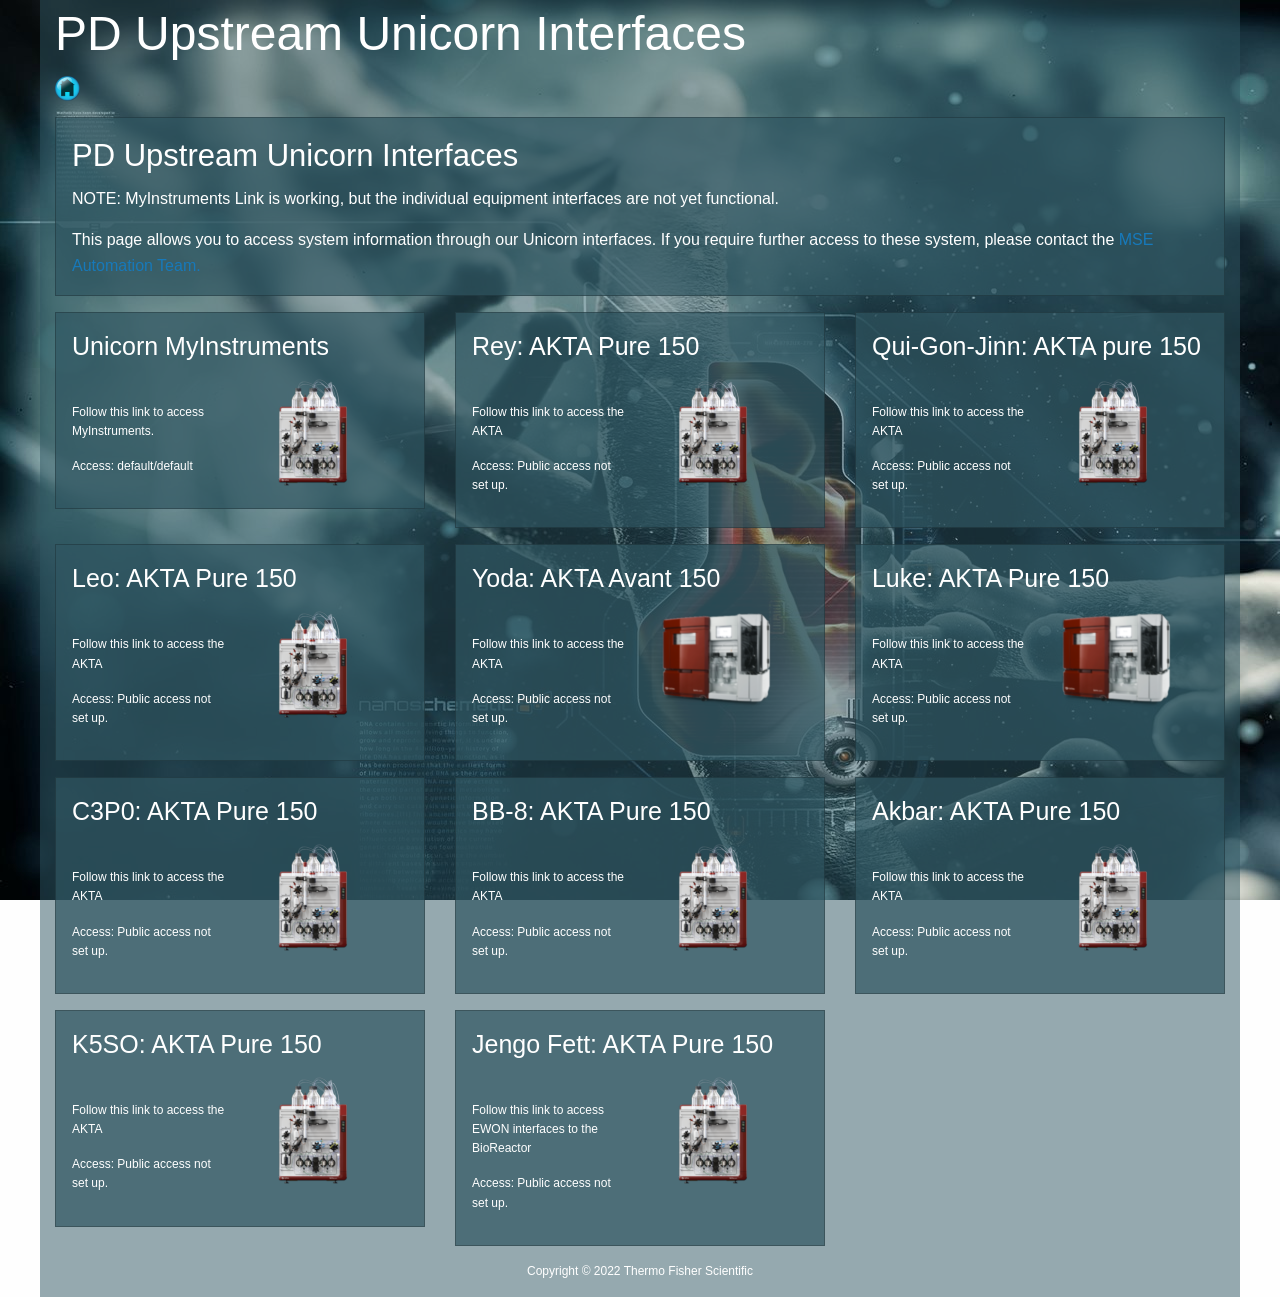
<file: html/PD_Upstream_Unicorn_Systems.html>
<!doctype html>
<html class="no-js" lang="en">
  <head>
    <meta charset="utf-8" />
    <meta http-equiv="x-ua-compatible" content="ie=edge">
    <meta name="viewport" content="width=device-width, initial-scale=1.0">
    <title>PD BioReactor Devices</title>
    <link rel="stylesheet" href="assets/css/foundation.css">
    <link rel="stylesheet" href="assets/css/mse.css">
  </head>
<div style="background: url(assets/images/DNA-repair.jpg) repeat;background-attachment: fixed;">  
<body>

    <div class="grid-container">
      <div class="grid-x grid-padding-x">
        <div class="large-12 cell mse_bgcolor_50">
          <h1>PD Upstream Unicorn Interfaces</h1>
		  <p><a href="index.html"><image src="assets/images/home.png" alt="Home" width="25" height="25"/></a>
        </div>
      </div>

      <div class="grid-x grid-padding-x">
        <div class="large-12 cell mse_bgcolor_50">
          <div class="callout mse_bgcolor_70">
			<h3>PD Upstream Unicorn Interfaces</h3>
			<P> NOTE:   MyInstruments Link is working, but the individual equipment interfaces are not yet functional.</p>
			<p>This page allows you to access system information through our Unicorn interfaces.  If you require further access to these system, please contact the <a href="mailto:usslo.mse.automation@thermofisher.com?subject=MSE Website contribution">MSE Automation Team.</a></p>
          </div> 
        </div>
      </div>

      <div class="grid-x grid-padding-x">
        <div class="large-12 cell mse_bgcolor_50">
          <div class="grid-x grid-padding-x">

            <div class="large-4 medium-4 small-4 cell">
              <div class="callout mse_bgcolor_70">
				<H4>Unicorn MyInstruments</H4>
                <div class="grid-x grid-padding-x">
				  <div class="large-6 medium-6 cell">
        		    <div class="mse-spacer" style="font-size:75%;"> </div> 
					<p> </p>
				    <p style="font-size:75%">Follow this link to access MyInstruments.</p>
					<p style="font-size:75%"><bold>Access:</bold> default/default</p>
   				  </div>
				  <div class="large-6 medium-6 cell mse-img-responsive"> 
				    <a href="https://usslo-pd-ucnls:8080"  target="_blank"><image src="assets/images/AKTA-Pure-150.png"/></a>
				  </div>
                </div>
			  </div>
            </div>
            <div class="large-4 medium-4 small-4 cell">
              <div class="callout mse_bgcolor_70">
				<H4>Rey: AKTA Pure 150</H4>
                <div class="grid-x grid-padding-x">
				  <div class="large-6 medium-6 cell">
        		    <div class="mse-spacer" style="font-size:75%;"> </div> 
					<p> </p>
				    <p style="font-size:75%">Follow this link to access the AKTA</p>
					<p style="font-size:75%"><bold>Access:</bold> Public access not set up.</p>
   				  </div>
				  <div class="large-6 medium-6 cell mse-img-responsive"> 
				    <a href="http://10.175.129.13:43346/apps/home"  target="_blank"><image src="assets/images/AKTA-Pure-150.png"/></a>
				  </div>
                </div>
			  </div>
            </div>
            <div class="large-4 medium-4 small-4 cell">
              <div class="callout mse_bgcolor_70">
				<H4>Qui-Gon-Jinn: AKTA pure 150</H4>
                <div class="grid-x grid-padding-x">
				  <div class="large-6 medium-6 cell">
        		    <div class="mse-spacer" style="font-size:75%;"> </div> 
					<p> </p>
				    <p style="font-size:75%">Follow this link to access the AKTA</p>
					<p style="font-size:75%"><bold>Access:</bold> Public access not set up.</p>
   				  </div>
				  <div class="large-6 medium-6 cell mse-img-responsive"> 
				    <a href="http://10.175.129.13:43344/apps/home"  target="_blank"><image src="assets/images/AKTA-Pure-150.png"/></a>
				  </div>
                </div>
			  </div>
            </div>
            <div class="large-4 medium-4 small-4 cell">
              <div class="callout mse_bgcolor_70">
				<H4>Leo: AKTA Pure 150</H4>
                <div class="grid-x grid-padding-x">
				  <div class="large-6 medium-6 cell">
        		    <div class="mse-spacer" style="font-size:75%;"> </div> 
					<p> </p>
				    <p style="font-size:75%">Follow this link to access the AKTA</p>
					<p style="font-size:75%"><bold>Access:</bold> Public access not set up.</p>
   				  </div>
				  <div class="large-6 medium-6 cell mse-img-responsive"> 
				    <a href="http://10.175.129.13:43345/apps/home"  target="_blank"><image src="assets/images/AKTA-Pure-150.png"/></a>
				  </div>
                </div>
			  </div>
            </div>
            <div class="large-4 medium-4 small-4 cell">
              <div class="callout mse_bgcolor_70">
				<H4>Yoda: AKTA Avant 150</H4>
                <div class="grid-x grid-padding-x">
				  <div class="large-6 medium-6 cell">
        		    <div class="mse-spacer" style="font-size:75%;"> </div> 
					<p> </p>
				    <p style="font-size:75%">Follow this link to access the AKTA</p>
					<p style="font-size:75%"><bold>Access:</bold> Public access not set up.</p>
   				  </div>
				  <div class="large-6 medium-6 cell mse-img-responsive"> 
				    <a href="http://10.175.129.13:43347/apps/home"  target="_blank"><image src="assets/images/AKTA-avant-150.png"/></a>
				  </div>
                </div>
			  </div>
            </div>
            <div class="large-4 medium-4 small-4 cell">
              <div class="callout mse_bgcolor_70">
				<H4>Luke: AKTA Pure 150</H4>
                <div class="grid-x grid-padding-x">
				  <div class="large-6 medium-6 cell">
        		    <div class="mse-spacer" style="font-size:75%;"> </div> 
					<p> </p>
				    <p style="font-size:75%">Follow this link to access the AKTA</p>
					<p style="font-size:75%"><bold>Access:</bold> Public access not set up.</p>
   				  </div>
				  <div class="large-6 medium-6 cell mse-img-responsive"> 
				    <a href="http://10.175.129.13:43348/apps/home"  target="_blank"><image src="assets/images/AKTA-avant-150.png"/></a>
				  </div>
                </div>
			  </div>
            </div>
            <div class="large-4 medium-4 small-4 cell">
              <div class="callout mse_bgcolor_70">
				<H4>C3P0: AKTA Pure 150</H4>
                <div class="grid-x grid-padding-x">
				  <div class="large-6 medium-6 cell">
        		    <div class="mse-spacer" style="font-size:75%;"> </div> 
					<p> </p>
				    <p style="font-size:75%">Follow this link to access the AKTA</p>
					<p style="font-size:75%"><bold>Access:</bold> Public access not set up.</p>
   				  </div>
				  <div class="large-6 medium-6 cell mse-img-responsive"> 
				    <a href="http://10.175.129.13:43435/apps/home"  target="_blank"><image src="assets/images/AKTA-Pure-150.png"/></a>
				  </div>
                </div>
			  </div>
            </div>
            <div class="large-4 medium-4 small-4 cell">
              <div class="callout mse_bgcolor_70">
				<H4>BB-8: AKTA Pure 150</H4>
                <div class="grid-x grid-padding-x">
				  <div class="large-6 medium-6 cell">
        		    <div class="mse-spacer" style="font-size:75%;"> </div> 
					<p> </p>
				    <p style="font-size:75%">Follow this link to access the AKTA</p>
					<p style="font-size:75%"><bold>Access:</bold> Public access not set up.</p>
   				  </div>
				  <div class="large-6 medium-6 cell mse-img-responsive"> 
				    <a href="http://10.175.129.13:43350/apps/home"  target="_blank"><image src="assets/images/AKTA-Pure-150.png"/></a>
				  </div>
                </div>
			  </div>
            </div>
            <div class="large-4 medium-4 small-4 cell">
              <div class="callout mse_bgcolor_70">
				<H4>Akbar: AKTA Pure 150</H4>
                <div class="grid-x grid-padding-x">
				  <div class="large-6 medium-6 cell">
        		    <div class="mse-spacer" style="font-size:75%;"> </div> 
					<p> </p>
				    <p style="font-size:75%">Follow this link to access the AKTA</p>
					<p style="font-size:75%"><bold>Access:</bold> Public access not set up.</p>
   				  </div>
				  <div class="large-6 medium-6 cell mse-img-responsive"> 
				    <a href="http://10.175.129.13:43351/apps/home"  target="_blank"><image src="assets/images/AKTA-Pure-150.png"/></a>
				  </div>
                </div>
			  </div>
            </div>
            <div class="large-4 medium-4 small-4 cell">
              <div class="callout mse_bgcolor_70">
				<H4>K5SO: AKTA Pure 150</H4>
                <div class="grid-x grid-padding-x">
				  <div class="large-6 medium-6 cell">
        		    <div class="mse-spacer" style="font-size:75%;"> </div> 
					<p> </p>
				    <p style="font-size:75%">Follow this link to access the AKTA</p>
					<p style="font-size:75%"><bold>Access:</bold> Public access not set up.</p>
   				  </div>
				  <div class="large-6 medium-6 cell mse-img-responsive"> 
				    <a href="http://10.175.129.13:43352/apps/home"  target="_blank"><image src="assets/images/AKTA-Pure-150.png"/></a>
				  </div>
                </div>
			  </div>
            </div>
            <div class="large-4 medium-4 small-4 cell">
              <div class="callout mse_bgcolor_70">
				<H4>Jengo Fett: AKTA Pure 150</H4>
                <div class="grid-x grid-padding-x">
				  <div class="large-6 medium-6 cell">
        		    <div class="mse-spacer" style="font-size:75%;"> </div> 
					<p> </p>
				    <p style="font-size:75%">Follow this link to access EWON interfaces to the BioReactor</p>
					<p style="font-size:75%"><bold>Access:</bold> Public access not set up.</p>
   				  </div>
				  <div class="large-6 medium-6 cell mse-img-responsive"> 
				    <a href="http://10.175.129.13:43353/apps/home"  target="_blank"><image src="assets/images/AKTA-Pure-150.png"/></a>
				  </div>
                </div>
			  </div>
            </div>
		  </div>
        </div>
      </div>

      <div class="grid-x grid-padding-x">
        <div class="large-12 cell mse_bgcolor_50" style="font-size:75%;text-align: center;">
          <p>Copyright &copy; 2022 Thermo Fisher Scientific</p>
        </div>
      </div>
    </div>
<script src="assets/js/vendor.js"></script>
<script src="assets/js/foundation.js"></script>
</body>
</div>
</html>
</file>
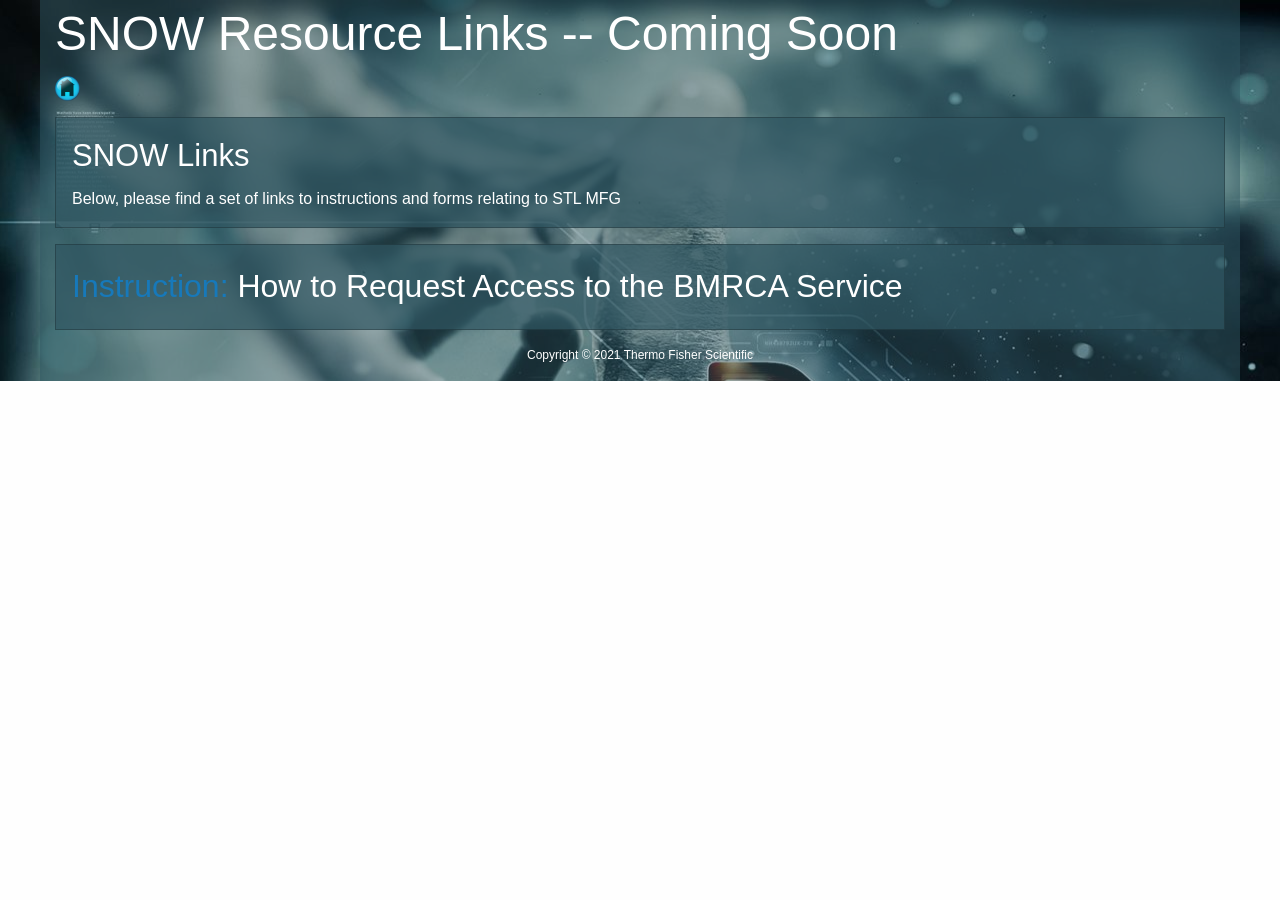
<file: html/SNOW-Resources.html>
<!doctype html>
<html class="no-js" lang="en">
  <head>
    <meta charset="utf-8" />
    <meta http-equiv="x-ua-compatible" content="ie=edge">
    <meta name="viewport" content="width=device-width, initial-scale=1.0">
    <title>STL MSE File Resources</title>
    <link rel="stylesheet" href="assets/css/foundation.css">
    <link rel="stylesheet" href="assets/css/mse.css">
  </head>
<div style="background: url(assets/images/DNA-repair.jpg) repeat;background-attachment: fixed;">  
<body>

    <div class="grid-container">
      <div class="grid-x grid-padding-x">
        <div class="large-12 cell mse_bgcolor_50">
          <h1>SNOW Resource Links -- Coming Soon</h1>
		  <p><a href="index.html"><image src="assets/images/home.png" alt="Home" width="25" height="25"/></a>
        </div>
      </div>

      <div class="grid-x grid-padding-x">
        <div class="large-12 cell mse_bgcolor_50">
          <div class="callout mse_bgcolor_70">
			<h3>SNOW Links</h3>
			<p>Below, please find a set of links to instructions and forms relating to STL MFG</p>
          </div> 
        </div>
      </div>

		<div class="grid-x grid-padding-x">
			<div class="large-12 cell mse_bgcolor_50">
				<div class="callout mse_bgcolor_70" style="color: #fff;font-size:200%">
					<p><a href=https://thermofisherit.service-now.com/sp?id=kb_article&sys_id=c2d42d951bfb2c106cf9ec602a4bcbea  target="_blank"><bold>Instruction:</bold></a> How to Request Access to the BMRCA Service</p>
				</div>
			</div>
		</div> 

      <div class="grid-x grid-padding-x">
        <div class="large-12 cell mse_bgcolor_50" style="font-size:75%;text-align: center;">
          <p>Copyright &copy; 2021 Thermo Fisher Scientific</p>
        </div>
      </div>
    </div>
<script src="assets/js/vendor.js"></script>
<script src="assets/js/foundation.js"></script>
</body>
</div>
</html>
</file>
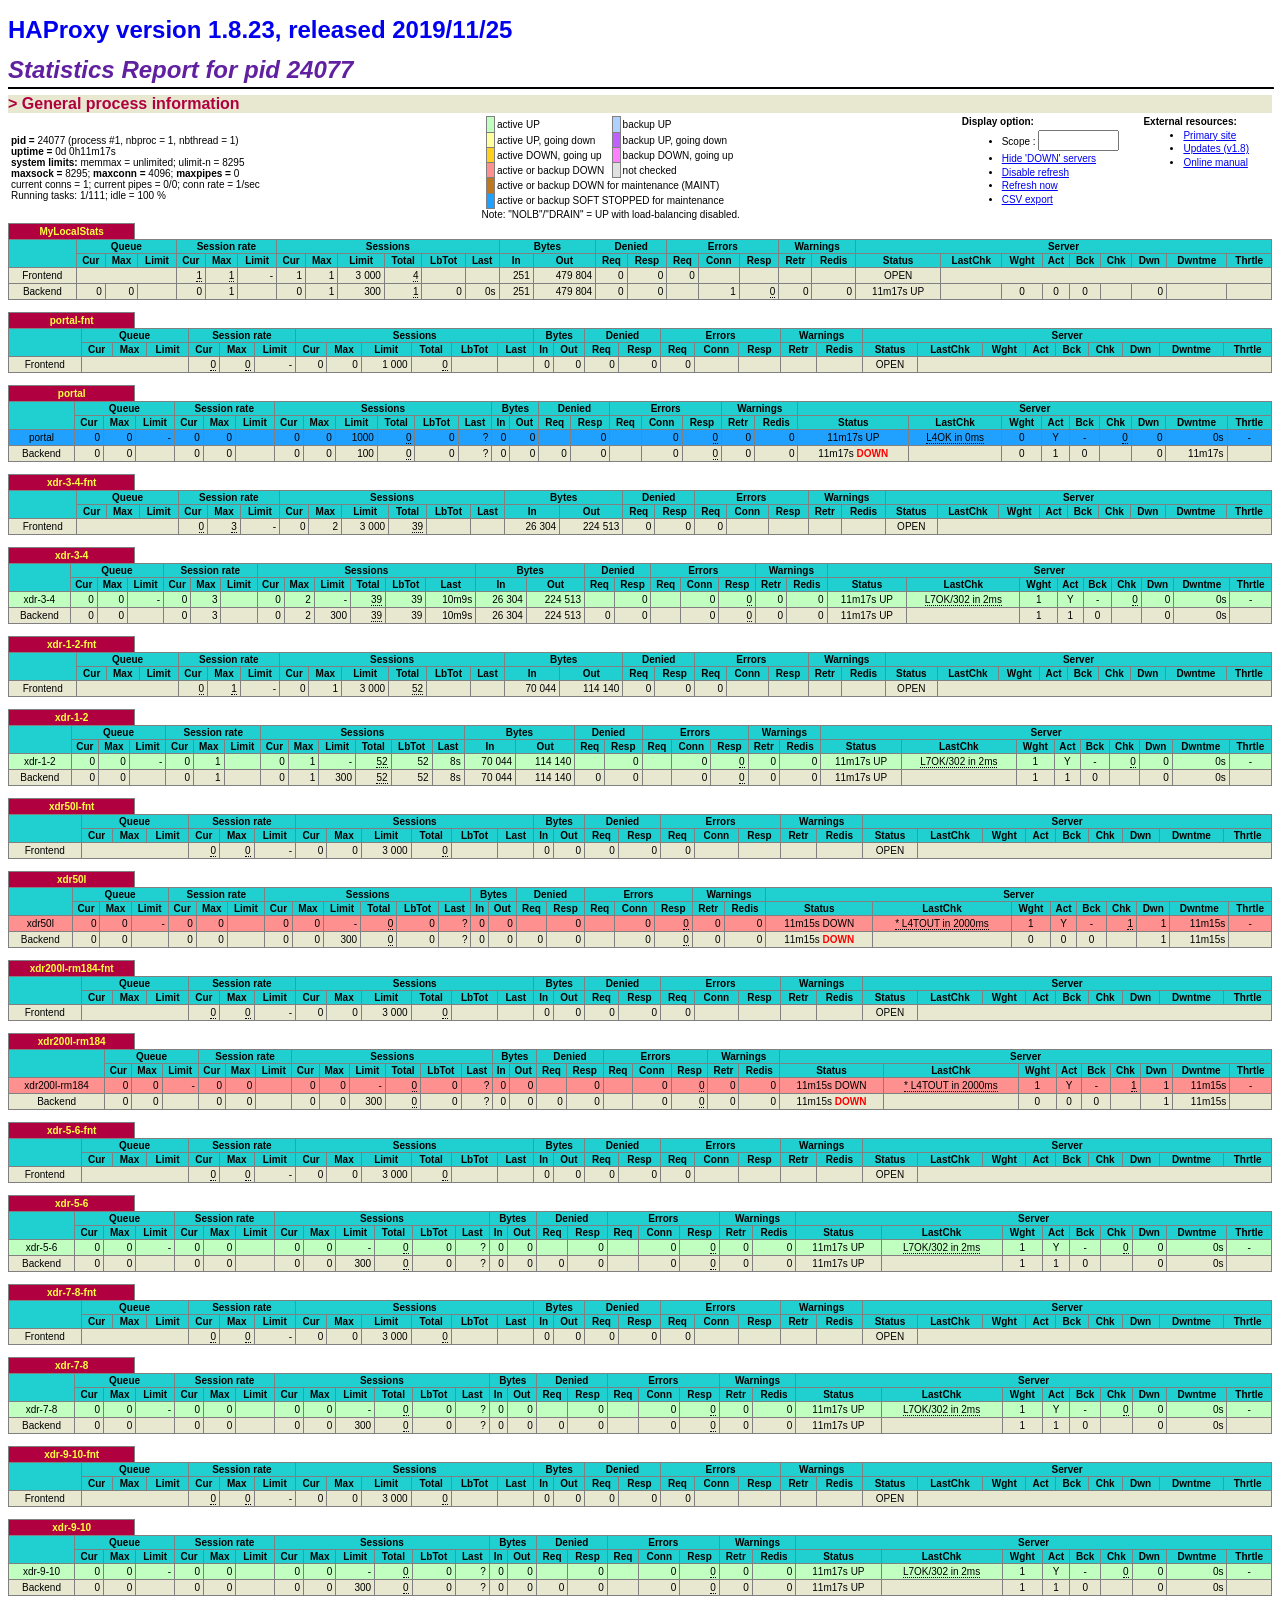
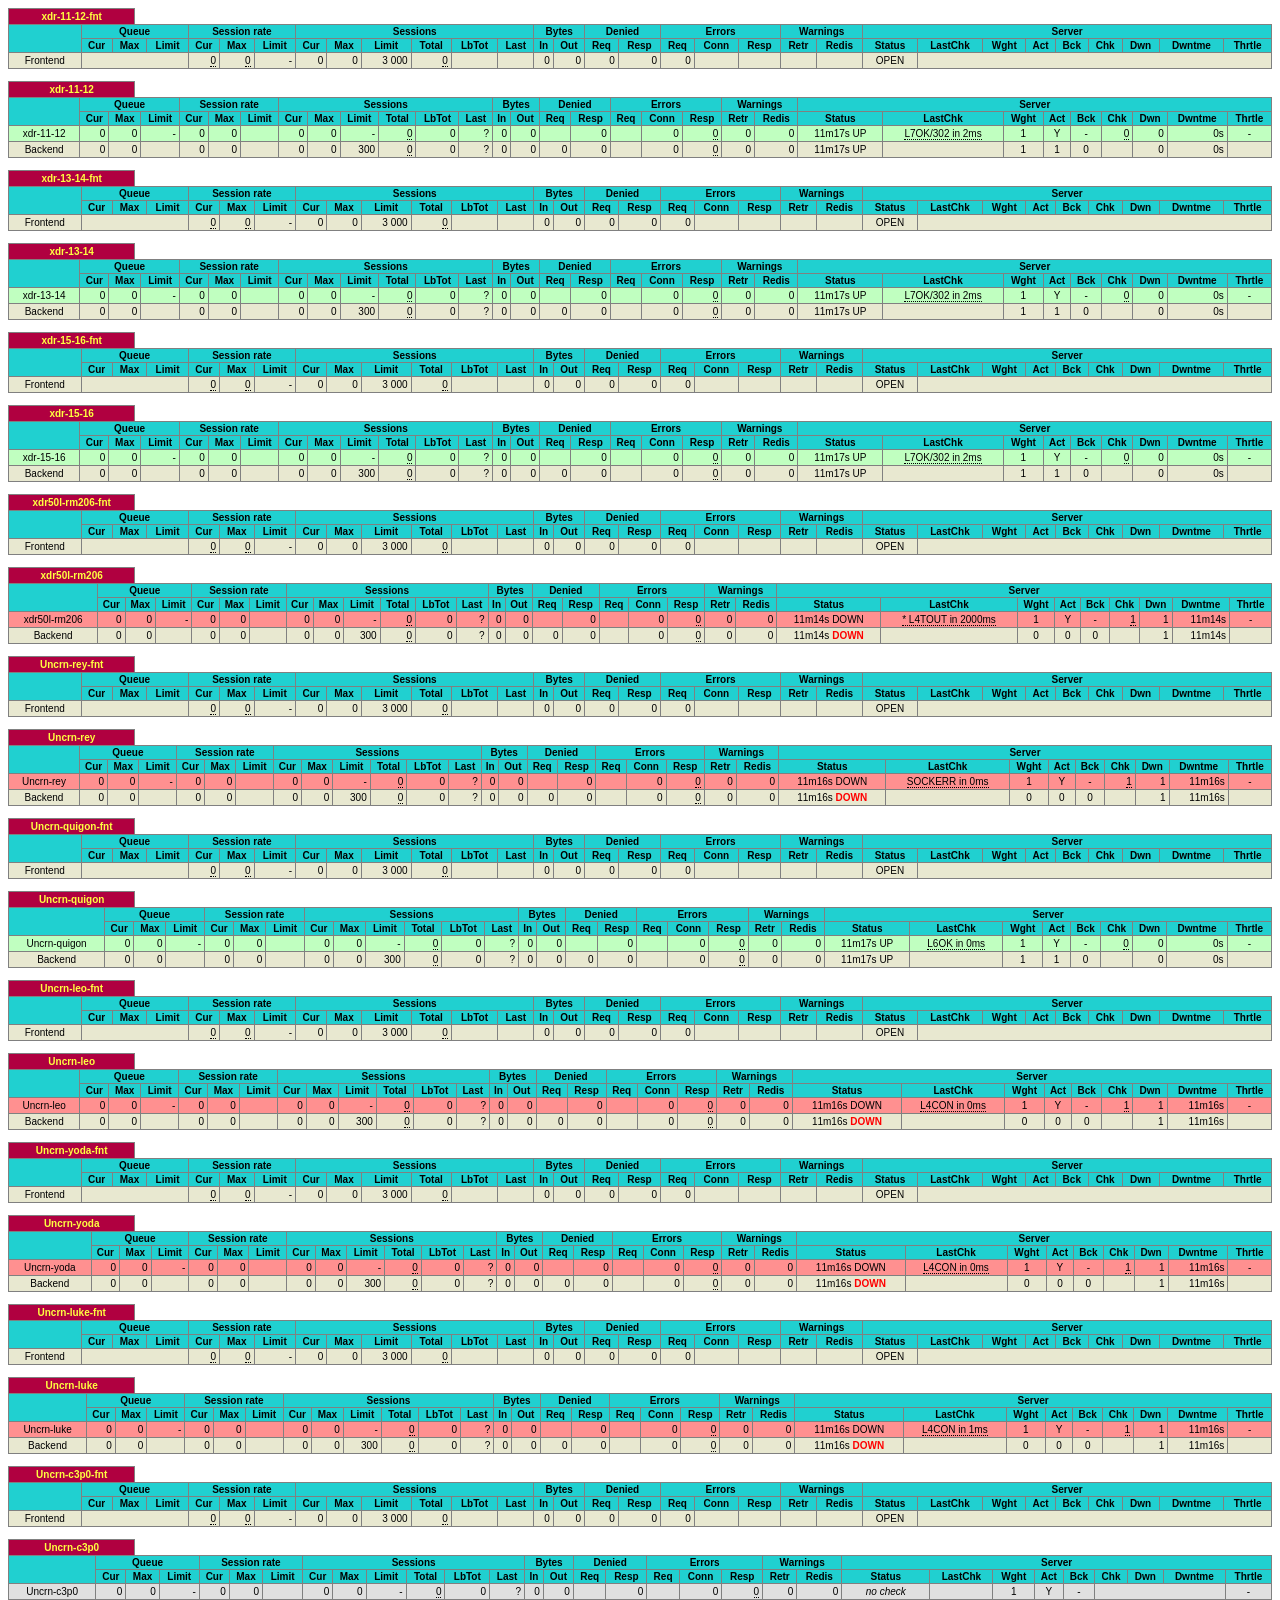
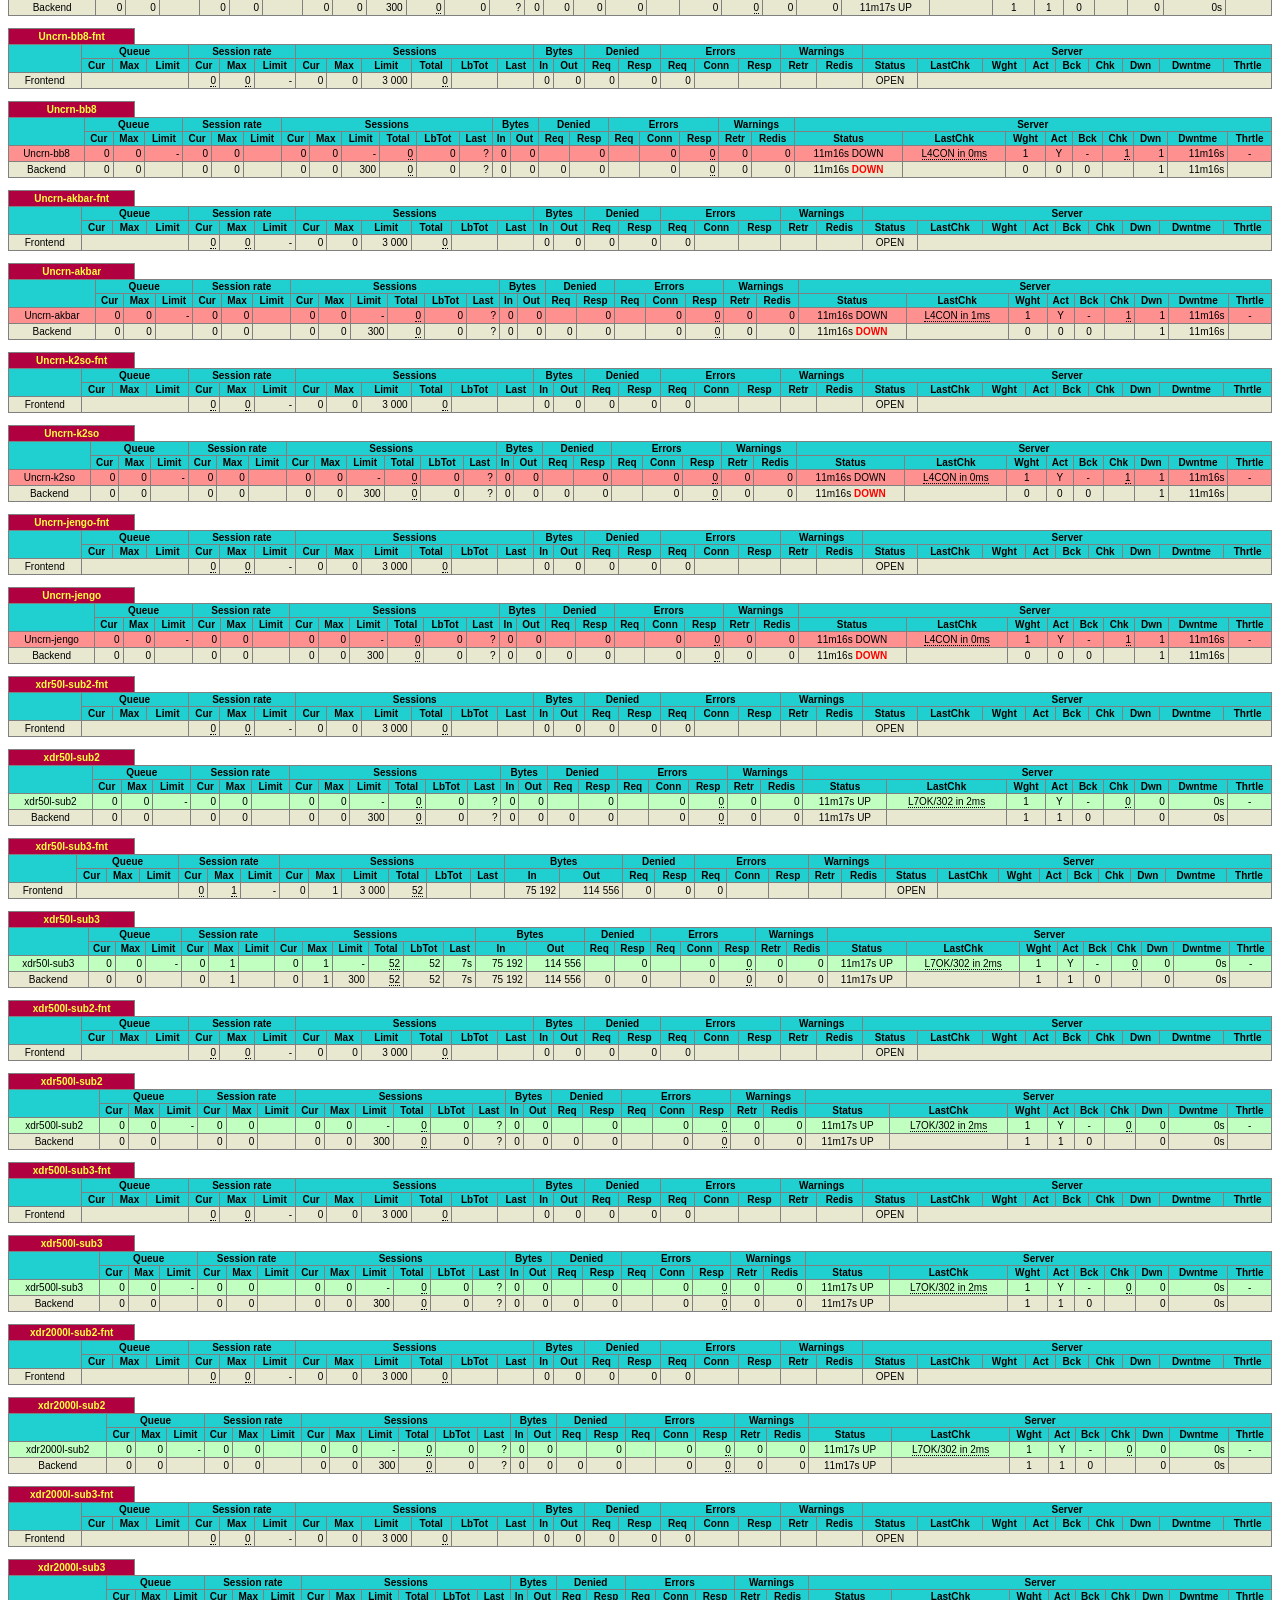
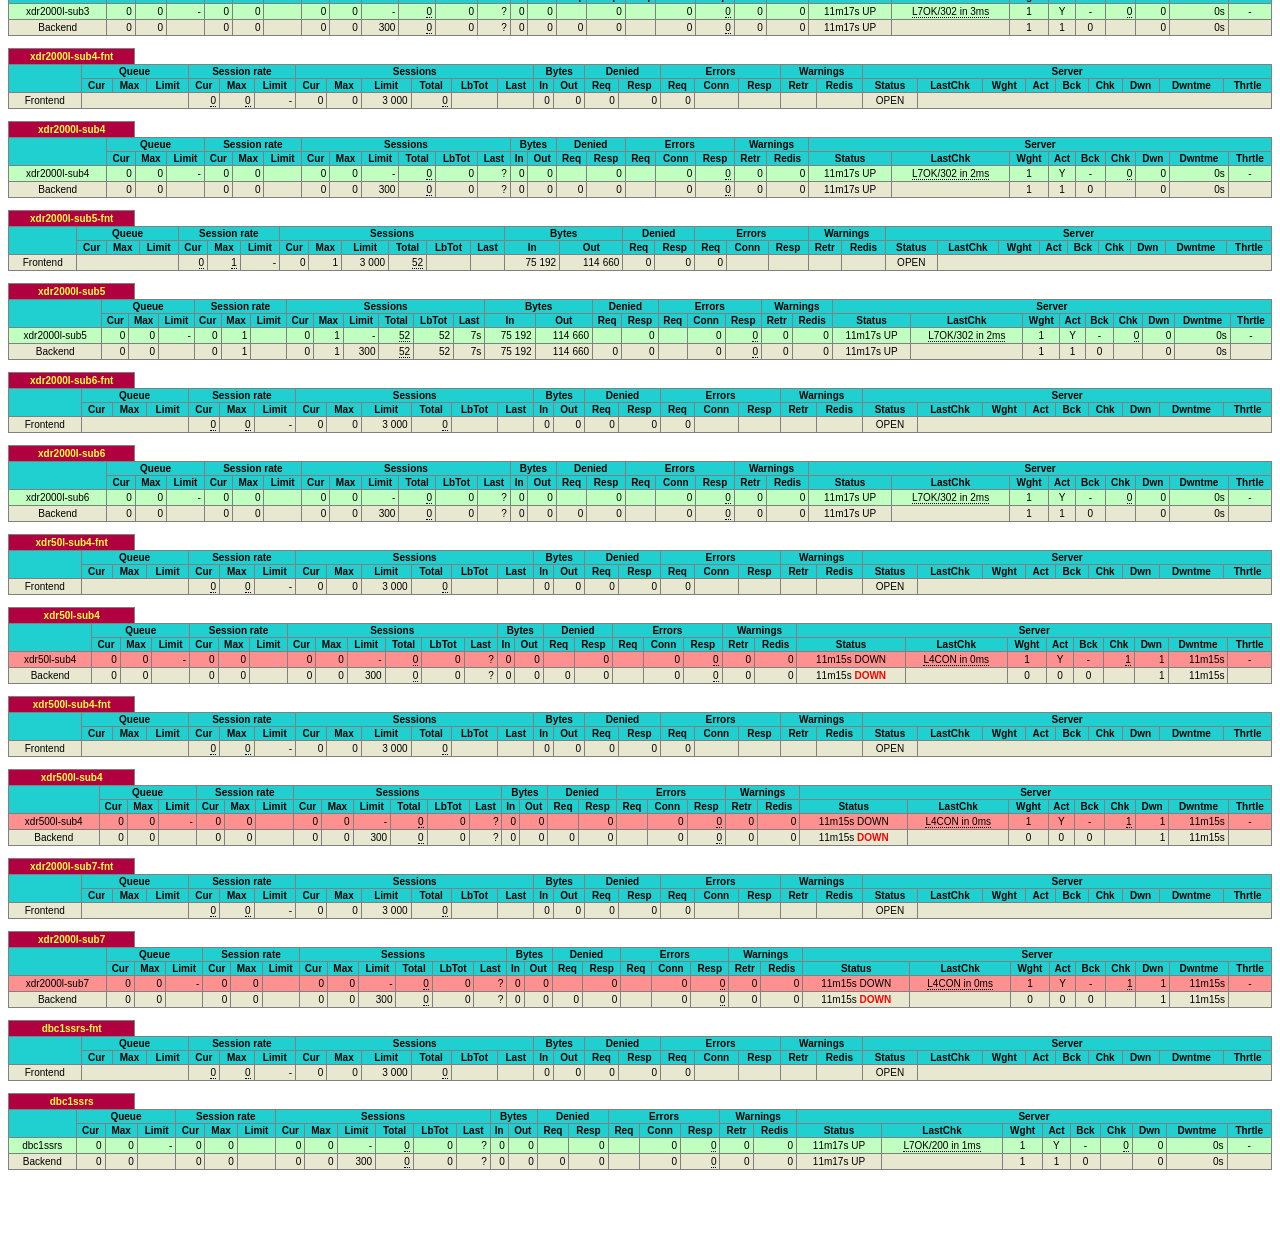
<file: html/stats.html>
<!DOCTYPE HTML PUBLIC "-//W3C//DTD HTML 4.01 Transitional//EN"
"http://www.w3.org/TR/html4/loose.dtd">
<html><head><title>Statistics Report for HAProxy</title>
<meta http-equiv="content-type" content="text/html; charset=iso-8859-1">
<style type="text/css"><!--
body { font-family: arial, helvetica, sans-serif; font-size: 12px; font-weight: normal; color: black; background: white;}
th,td { font-size: 10px;}
h1 { font-size: x-large; margin-bottom: 0.5em;}
h2 { font-family: helvetica, arial; font-size: x-large; font-weight: bold; font-style: italic; color: #6020a0; margin-top: 0em; margin-bottom: 0em;}
h3 { font-family: helvetica, arial; font-size: 16px; font-weight: bold; color: #b00040; background: #e8e8d0; margin-top: 0em; margin-bottom: 0em;}
li { margin-top: 0.25em; margin-right: 2em;}
.hr {margin-top: 0.25em; border-color: black; border-bottom-style: solid;}
.titre	{background: #20D0D0;color: #000000; font-weight: bold; text-align: center;}
.total	{background: #20D0D0;color: #ffff80;}
.frontend	{background: #e8e8d0;}
.socket	{background: #d0d0d0;}
.backend	{background: #e8e8d0;}
.active_down		{background: #ff9090;}
.active_going_up		{background: #ffd020;}
.active_going_down	{background: #ffffa0;}
.active_up		{background: #c0ffc0;}
.active_nolb		{background: #20a0ff;}
.active_draining		{background: #20a0FF;}
.active_no_check		{background: #e0e0e0;}
.backup_down		{background: #ff9090;}
.backup_going_up		{background: #ff80ff;}
.backup_going_down	{background: #c060ff;}
.backup_up		{background: #b0d0ff;}
.backup_nolb		{background: #90b0e0;}
.backup_draining		{background: #cc9900;}
.backup_no_check		{background: #e0e0e0;}
.maintain	{background: #c07820;}
.rls      {letter-spacing: 0.2em; margin-right: 1px;}

a.px:link {color: #ffff40; text-decoration: none;}a.px:visited {color: #ffff40; text-decoration: none;}a.px:hover {color: #ffffff; text-decoration: none;}a.lfsb:link {color: #000000; text-decoration: none;}a.lfsb:visited {color: #000000; text-decoration: none;}a.lfsb:hover {color: #505050; text-decoration: none;}
table.tbl { border-collapse: collapse; border-style: none;}
table.tbl td { text-align: right; border-width: 1px 1px 1px 1px; border-style: solid solid solid solid; padding: 2px 3px; border-color: gray; white-space: nowrap;}
table.tbl td.ac { text-align: center;}
table.tbl th { border-width: 1px; border-style: solid solid solid solid; border-color: gray;}
table.tbl th.pxname { background: #b00040; color: #ffff40; font-weight: bold; border-style: solid solid none solid; padding: 2px 3px; white-space: nowrap;}
table.tbl th.empty { border-style: none; empty-cells: hide; background: white;}
table.tbl th.desc { background: white; border-style: solid solid none solid; text-align: left; padding: 2px 3px;}

table.lgd { border-collapse: collapse; border-width: 1px; border-style: none none none solid; border-color: black;}
table.lgd td { border-width: 1px; border-style: solid solid solid solid; border-color: gray; padding: 2px;}
table.lgd td.noborder { border-style: none; padding: 2px; white-space: nowrap;}
table.det { border-collapse: collapse; border-style: none; }
table.det th { text-align: left; border-width: 0px; padding: 0px 1px 0px 0px; font-style:normal;font-size:11px;font-weight:bold;font-family: sans-serif;}
table.det td { text-align: right; border-width: 0px; padding: 0px 0px 0px 4px; white-space: nowrap; font-style:normal;font-size:11px;font-weight:normal;}
u {text-decoration:none; border-bottom: 1px dotted black;}
div.tips {
 display:block;
 visibility:hidden;
 z-index:2147483647;
 position:absolute;
 padding:2px 4px 3px;
 background:#f0f060; color:#000000;
 border:1px solid #7040c0;
 white-space:nowrap;
 font-style:normal;font-size:11px;font-weight:normal;
 -moz-border-radius:3px;-webkit-border-radius:3px;border-radius:3px;
 -moz-box-shadow:gray 2px 2px 3px;-webkit-box-shadow:gray 2px 2px 3px;box-shadow:gray 2px 2px 3px;
}
u:hover div.tips {visibility:visible;}
-->
</style></head>
<body><h1><a href="http://www.haproxy.org/" style="text-decoration: none;">HAProxy version 1.8.23, released 2019/11/25</a></h1>
<h2>Statistics Report for pid 24077</h2>
<hr width="100%" class="hr">
<h3>&gt; General process information</h3>
<table border=0><tr><td align="left" nowrap width="1%">
<p><b>pid = </b> 24077 (process #1, nbproc = 1, nbthread = 1)<br>
<b>uptime = </b> 0d 0h11m17s<br>
<b>system limits:</b> memmax = unlimited; ulimit-n = 8295<br>
<b>maxsock = </b> 8295; <b>maxconn = </b> 4096; <b>maxpipes = </b> 0<br>
current conns = 1; current pipes = 0/0; conn rate = 1/sec<br>
Running tasks: 1/111; idle = 100 %<br>
</td><td align="center" nowrap>
<table class="lgd"><tr>
<td class="active_up">&nbsp;</td><td class="noborder">active UP </td><td class="backup_up">&nbsp;</td><td class="noborder">backup UP </td></tr><tr>
<td class="active_going_down"></td><td class="noborder">active UP, going down </td><td class="backup_going_down"></td><td class="noborder">backup UP, going down </td></tr><tr>
<td class="active_going_up"></td><td class="noborder">active DOWN, going up </td><td class="backup_going_up"></td><td class="noborder">backup DOWN, going up </td></tr><tr>
<td class="active_down"></td><td class="noborder">active or backup DOWN &nbsp;</td><td class="active_no_check"></td><td class="noborder">not checked </td></tr><tr>
<td class="maintain"></td><td class="noborder" colspan="3">active or backup DOWN for maintenance (MAINT) &nbsp;</td></tr><tr>
<td class="active_draining"></td><td class="noborder" colspan="3">active or backup SOFT STOPPED for maintenance &nbsp;</td></tr></table>
Note: "NOLB"/"DRAIN" = UP with load-balancing disabled.</td><td align="left" valign="top" nowrap width="1%"><b>Display option:</b><ul style="margin-top: 0.25em;"><li><form method="GET">Scope : <input value="" name="scope" size="8" maxlength="20" tabindex="1"/></form>
<li><a href="/stats;up">Hide 'DOWN' servers</a><br>
<li><a href="/stats;norefresh">Disable refresh</a><br>
<li><a href="/stats">Refresh now</a><br>
<li><a href="/stats;csv;norefresh">CSV export</a><br>
</ul></td><td align="left" valign="top" nowrap width="1%"><b>External resources:</b><ul style="margin-top: 0.25em;">
<li><a href="http://www.haproxy.org/">Primary site</a><br>
<li><a href="http://www.haproxy.org/#down">Updates (v1.8)</a><br>
<li><a href="http://www.haproxy.org/#docs">Online manual</a><br>
</ul></td></tr></table>
<table class="tbl" width="100%">
<tr class="titre"><th class="pxname" width="10%"><a name="MyLocalStats"></a><a class=px href="#MyLocalStats">MyLocalStats</a></th><th class="empty" width="90%"></th></tr>
</table>
<table class="tbl" width="100%">
<tr class="titre"><th rowspan=2></th><th colspan=3>Queue</th><th colspan=3>Session rate</th><th colspan=6>Sessions</th><th colspan=2>Bytes</th><th colspan=2>Denied</th><th colspan=3>Errors</th><th colspan=2>Warnings</th><th colspan=9>Server</th></tr>
<tr class="titre"><th>Cur</th><th>Max</th><th>Limit</th><th>Cur</th><th>Max</th><th>Limit</th><th>Cur</th><th>Max</th><th>Limit</th><th>Total</th><th>LbTot</th><th>Last</th><th>In</th><th>Out</th><th>Req</th><th>Resp</th><th>Req</th><th>Conn</th><th>Resp</th><th>Retr</th><th>Redis</th><th>Status</th><th>LastChk</th><th>Wght</th><th>Act</th><th>Bck</th><th>Chk</th><th>Dwn</th><th>Dwntme</th><th>Thrtle</th>
</tr><tr class="frontend"><td class=ac><a name="MyLocalStats/Frontend"></a><a class=lfsb href="#MyLocalStats/Frontend">Frontend</a></td><td colspan=3></td><td><u>1<div class=tips><table class=det><tr><th>Current connection rate:</th><td>1/s</td></tr><tr><th>Current session rate:</th><td>1/s</td></tr><tr><th>Current request rate:</th><td>1/s</td></tr></table></div></u></td><td><u>1<div class=tips><table class=det><tr><th>Max connection rate:</th><td>1/s</td></tr><tr><th>Max session rate:</th><td>1/s</td></tr><tr><th>Max request rate:</th><td>1/s</td></tr></table></div></u></td><td>-</td><td>1</td><td>1</td><td><span class="rls">3</span>000</td><td><u>4<div class=tips><table class=det><tr><th>Cum. connections:</th><td>4</td></tr><tr><th>Cum. sessions:</th><td>4</td></tr><tr><th>Cum. HTTP requests:</th><td>4</td></tr><tr><th>- HTTP 1xx responses:</th><td>0</td></tr><tr><th>- HTTP 2xx responses:</th><td>2</td></tr><tr><th>&nbsp;&nbsp;Compressed 2xx:</th><td>0</td><td>(0%)</td></tr><tr><th>- HTTP 3xx responses:</th><td>0</td></tr><tr><th>- HTTP 4xx responses:</th><td>0</td></tr><tr><th>- HTTP 5xx responses:</th><td>1</td></tr><tr><th>- other responses:</th><td>0</td></tr><tr><th>Intercepted requests:</th><td>3</td></tr></table></div></u></td><td></td><td></td><td>251</td><td>47<span class="rls">9</span>804<div class=tips><table class=det><tr><th>Response bytes in:</th><td>47<span class="rls">9</span>804</td></tr><tr><th>Compression in:</th><td>0</td></tr><tr><th>Compression out:</th><td>0</td><td>(0%)</td></tr><tr><th>Compression bypass:</th><td>0</td></tr><tr><th>Total bytes saved:</th><td>0</td><td>(0%)</td></tr></table></div></td><td>0</td><td>0</td><td>0</td><td></td><td></td><td></td><td></td><td class=ac>OPEN</td><td class=ac colspan=8></td></tr><tr class="backend"><td class=ac><a name="MyLocalStats/Backend"></a><a class=lfsb href="#MyLocalStats/Backend">Backend</a></td><td>0</td><td>0</td><td></td><td>0</td><td>1</td><td></td><td>0</td><td>1</td><td>300</td><td><u>1<div class=tips><table class=det><tr><th>Cum. sessions:</th><td>1</td></tr><tr><th>Cum. HTTP requests:</th><td>1</td></tr><tr><th>- HTTP 1xx responses:</th><td>0</td></tr><tr><th>- HTTP 2xx responses:</th><td>0</td></tr><tr><th>&nbsp;&nbsp;Compressed 2xx:</th><td>0</td><td>(0%)</td></tr><tr><th>- HTTP 3xx responses:</th><td>0</td></tr><tr><th>- HTTP 4xx responses:</th><td>0</td></tr><tr><th>- HTTP 5xx responses:</th><td>1</td></tr><tr><th>- other responses:</th><td>0</td></tr><tr><th colspan=3>Avg over last 1024 success. conn.</th></tr><tr><th>- Queue time:</th><td>0</td><td>ms</td></tr><tr><th>- Connect time:</th><td>0</td><td>ms</td></tr><tr><th>- Response time:</th><td>0</td><td>ms</td></tr><tr><th>- Total time:</th><td>1</td><td>ms</td></tr></table></div></u></td><td>0</td><td>0s</td><td>251</td><td>47<span class="rls">9</span>804<div class=tips><table class=det><tr><th>Response bytes in:</th><td>47<span class="rls">9</span>804</td></tr><tr><th>Compression in:</th><td>0</td></tr><tr><th>Compression out:</th><td>0</td><td>(0%)</td></tr><tr><th>Compression bypass:</th><td>0</td></tr><tr><th>Total bytes saved:</th><td>0</td><td>(0%)</td></tr></table></div></td><td>0</td><td>0</td><td></td><td>1</td><td><u>0<div class=tips>Connection resets during transfers: 0 client, 0 server</div></u></td><td>0</td><td>0</td><td class=ac>11m17s UP</td><td class=ac>&nbsp;</td><td class=ac>0</td><td class=ac>0</td><td class=ac>0</td><td class=ac>&nbsp;</td><td>0</td><td>&nbsp;</td><td></td></tr></table><p>
<table class="tbl" width="100%">
<tr class="titre"><th class="pxname" width="10%"><a name="portal-fnt"></a><a class=px href="#portal-fnt">portal-fnt</a></th><th class="empty" width="90%"></th></tr>
</table>
<table class="tbl" width="100%">
<tr class="titre"><th rowspan=2></th><th colspan=3>Queue</th><th colspan=3>Session rate</th><th colspan=6>Sessions</th><th colspan=2>Bytes</th><th colspan=2>Denied</th><th colspan=3>Errors</th><th colspan=2>Warnings</th><th colspan=9>Server</th></tr>
<tr class="titre"><th>Cur</th><th>Max</th><th>Limit</th><th>Cur</th><th>Max</th><th>Limit</th><th>Cur</th><th>Max</th><th>Limit</th><th>Total</th><th>LbTot</th><th>Last</th><th>In</th><th>Out</th><th>Req</th><th>Resp</th><th>Req</th><th>Conn</th><th>Resp</th><th>Retr</th><th>Redis</th><th>Status</th><th>LastChk</th><th>Wght</th><th>Act</th><th>Bck</th><th>Chk</th><th>Dwn</th><th>Dwntme</th><th>Thrtle</th>
</tr><tr class="frontend"><td class=ac><a name="portal-fnt/Frontend"></a><a class=lfsb href="#portal-fnt/Frontend">Frontend</a></td><td colspan=3></td><td><u>0<div class=tips><table class=det><tr><th>Current connection rate:</th><td>0/s</td></tr><tr><th>Current session rate:</th><td>0/s</td></tr><tr><th>Current request rate:</th><td>0/s</td></tr></table></div></u></td><td><u>0<div class=tips><table class=det><tr><th>Max connection rate:</th><td>0/s</td></tr><tr><th>Max session rate:</th><td>0/s</td></tr><tr><th>Max request rate:</th><td>0/s</td></tr></table></div></u></td><td>-</td><td>0</td><td>0</td><td><span class="rls">1</span>000</td><td><u>0<div class=tips><table class=det><tr><th>Cum. connections:</th><td>0</td></tr><tr><th>Cum. sessions:</th><td>0</td></tr><tr><th>Cum. HTTP requests:</th><td>0</td></tr><tr><th>- HTTP 1xx responses:</th><td>0</td></tr><tr><th>- HTTP 2xx responses:</th><td>0</td></tr><tr><th>&nbsp;&nbsp;Compressed 2xx:</th><td>0</td><td>(0%)</td></tr><tr><th>- HTTP 3xx responses:</th><td>0</td></tr><tr><th>- HTTP 4xx responses:</th><td>0</td></tr><tr><th>- HTTP 5xx responses:</th><td>0</td></tr><tr><th>- other responses:</th><td>0</td></tr><tr><th>Intercepted requests:</th><td>0</td></tr></table></div></u></td><td></td><td></td><td>0</td><td>0<div class=tips><table class=det><tr><th>Response bytes in:</th><td>0</td></tr><tr><th>Compression in:</th><td>0</td></tr><tr><th>Compression out:</th><td>0</td><td>(0%)</td></tr><tr><th>Compression bypass:</th><td>0</td></tr><tr><th>Total bytes saved:</th><td>0</td><td>(0%)</td></tr></table></div></td><td>0</td><td>0</td><td>0</td><td></td><td></td><td></td><td></td><td class=ac>OPEN</td><td class=ac colspan=8></td></tr></table><p>
<table class="tbl" width="100%">
<tr class="titre"><th class="pxname" width="10%"><a name="portal"></a><a class=px href="#portal">portal</a></th><th class="empty" width="90%"></th></tr>
</table>
<table class="tbl" width="100%">
<tr class="titre"><th rowspan=2></th><th colspan=3>Queue</th><th colspan=3>Session rate</th><th colspan=6>Sessions</th><th colspan=2>Bytes</th><th colspan=2>Denied</th><th colspan=3>Errors</th><th colspan=2>Warnings</th><th colspan=9>Server</th></tr>
<tr class="titre"><th>Cur</th><th>Max</th><th>Limit</th><th>Cur</th><th>Max</th><th>Limit</th><th>Cur</th><th>Max</th><th>Limit</th><th>Total</th><th>LbTot</th><th>Last</th><th>In</th><th>Out</th><th>Req</th><th>Resp</th><th>Req</th><th>Conn</th><th>Resp</th><th>Retr</th><th>Redis</th><th>Status</th><th>LastChk</th><th>Wght</th><th>Act</th><th>Bck</th><th>Chk</th><th>Dwn</th><th>Dwntme</th><th>Thrtle</th>
</tr><tr class="active_draining"><td class=ac><a name="portal/portal"></a><a class=lfsb href="#portal/portal">portal</a></td><td>0</td><td>0</td><td>-</td><td>0</td><td>0</td><td></td><td>0</td><td>0</td><td>1000</td><td><u>0<div class=tips><table class=det><tr><th>Cum. sessions:</th><td>0</td></tr><tr><th>Cum. HTTP responses:</th><td>0</td></tr><tr><th>- HTTP 1xx responses:</th><td>0</td><td>(0%)</td></tr><tr><th>- HTTP 2xx responses:</th><td>0</td><td>(0%)</td></tr><tr><th>- HTTP 3xx responses:</th><td>0</td><td>(0%)</td></tr><tr><th>- HTTP 4xx responses:</th><td>0</td><td>(0%)</td></tr><tr><th>- HTTP 5xx responses:</th><td>0</td><td>(0%)</td></tr><tr><th>- other responses:</th><td>0</td><td>(0%)</td></tr><tr><th colspan=3>Avg over last 1024 success. conn.</th></tr><tr><th>- Queue time:</th><td>0</td><td>ms</td></tr><tr><th>- Connect time:</th><td>0</td><td>ms</td></tr><tr><th>- Response time:</th><td>0</td><td>ms</td></tr><tr><th>- Total time:</th><td>0</td><td>ms</td></tr></table></div></u></td><td>0</td><td>?</td><td>0</td><td>0</td><td></td><td>0</td><td></td><td>0</td><td><u>0<div class=tips>Connection resets during transfers: 0 client, 0 server</div></u></td><td>0</td><td>0</td><td class=ac>11m17s UP</td><td class=ac><u> L4OK in 0ms<div class=tips>Layer4 check passed</div></u></td><td class=ac>0</td><td class=ac>Y</td><td class=ac>-</td><td><u>0<div class=tips>Failed Health Checks</div></u></td><td>0</td><td>0s</td><td class=ac>-</td></tr>
<tr class="backend"><td class=ac><a name="portal/Backend"></a><a class=lfsb href="#portal/Backend">Backend</a></td><td>0</td><td>0</td><td></td><td>0</td><td>0</td><td></td><td>0</td><td>0</td><td>100</td><td><u>0<div class=tips><table class=det><tr><th>Cum. sessions:</th><td>0</td></tr><tr><th>Cum. HTTP requests:</th><td>0</td></tr><tr><th>- HTTP 1xx responses:</th><td>0</td></tr><tr><th>- HTTP 2xx responses:</th><td>0</td></tr><tr><th>&nbsp;&nbsp;Compressed 2xx:</th><td>0</td><td>(0%)</td></tr><tr><th>- HTTP 3xx responses:</th><td>0</td></tr><tr><th>- HTTP 4xx responses:</th><td>0</td></tr><tr><th>- HTTP 5xx responses:</th><td>0</td></tr><tr><th>- other responses:</th><td>0</td></tr><tr><th colspan=3>Avg over last 1024 success. conn.</th></tr><tr><th>- Queue time:</th><td>0</td><td>ms</td></tr><tr><th>- Connect time:</th><td>0</td><td>ms</td></tr><tr><th>- Response time:</th><td>0</td><td>ms</td></tr><tr><th>- Total time:</th><td>0</td><td>ms</td></tr></table></div></u></td><td>0</td><td>?</td><td>0</td><td>0<div class=tips><table class=det><tr><th>Response bytes in:</th><td>0</td></tr><tr><th>Compression in:</th><td>0</td></tr><tr><th>Compression out:</th><td>0</td><td>(0%)</td></tr><tr><th>Compression bypass:</th><td>0</td></tr><tr><th>Total bytes saved:</th><td>0</td><td>(0%)</td></tr></table></div></td><td>0</td><td>0</td><td></td><td>0</td><td><u>0<div class=tips>Connection resets during transfers: 0 client, 0 server</div></u></td><td>0</td><td>0</td><td class=ac>11m17s <font color="red"><b>DOWN</b></font></td><td class=ac>&nbsp;</td><td class=ac>0</td><td class=ac>1</td><td class=ac>0</td><td class=ac>&nbsp;</td><td>0</td><td>11m17s</td><td></td></tr></table><p>
<table class="tbl" width="100%">
<tr class="titre"><th class="pxname" width="10%"><a name="xdr-3-4-fnt"></a><a class=px href="#xdr-3-4-fnt">xdr-3-4-fnt</a></th><th class="empty" width="90%"></th></tr>
</table>
<table class="tbl" width="100%">
<tr class="titre"><th rowspan=2></th><th colspan=3>Queue</th><th colspan=3>Session rate</th><th colspan=6>Sessions</th><th colspan=2>Bytes</th><th colspan=2>Denied</th><th colspan=3>Errors</th><th colspan=2>Warnings</th><th colspan=9>Server</th></tr>
<tr class="titre"><th>Cur</th><th>Max</th><th>Limit</th><th>Cur</th><th>Max</th><th>Limit</th><th>Cur</th><th>Max</th><th>Limit</th><th>Total</th><th>LbTot</th><th>Last</th><th>In</th><th>Out</th><th>Req</th><th>Resp</th><th>Req</th><th>Conn</th><th>Resp</th><th>Retr</th><th>Redis</th><th>Status</th><th>LastChk</th><th>Wght</th><th>Act</th><th>Bck</th><th>Chk</th><th>Dwn</th><th>Dwntme</th><th>Thrtle</th>
</tr><tr class="frontend"><td class=ac><a name="xdr-3-4-fnt/Frontend"></a><a class=lfsb href="#xdr-3-4-fnt/Frontend">Frontend</a></td><td colspan=3></td><td><u>0<div class=tips><table class=det><tr><th>Current connection rate:</th><td>0/s</td></tr><tr><th>Current session rate:</th><td>0/s</td></tr><tr><th>Current request rate:</th><td>0/s</td></tr></table></div></u></td><td><u>3<div class=tips><table class=det><tr><th>Max connection rate:</th><td>3/s</td></tr><tr><th>Max session rate:</th><td>3/s</td></tr><tr><th>Max request rate:</th><td>3/s</td></tr></table></div></u></td><td>-</td><td>0</td><td>2</td><td><span class="rls">3</span>000</td><td><u>39<div class=tips><table class=det><tr><th>Cum. connections:</th><td>39</td></tr><tr><th>Cum. sessions:</th><td>39</td></tr><tr><th>Cum. HTTP requests:</th><td>39</td></tr><tr><th>- HTTP 1xx responses:</th><td>0</td></tr><tr><th>- HTTP 2xx responses:</th><td>38</td></tr><tr><th>&nbsp;&nbsp;Compressed 2xx:</th><td>0</td><td>(0%)</td></tr><tr><th>- HTTP 3xx responses:</th><td>1</td></tr><tr><th>- HTTP 4xx responses:</th><td>0</td></tr><tr><th>- HTTP 5xx responses:</th><td>0</td></tr><tr><th>- other responses:</th><td>0</td></tr><tr><th>Intercepted requests:</th><td>0</td></tr></table></div></u></td><td></td><td></td><td>2<span class="rls">6</span>304</td><td>22<span class="rls">4</span>513<div class=tips><table class=det><tr><th>Response bytes in:</th><td>22<span class="rls">4</span>513</td></tr><tr><th>Compression in:</th><td>0</td></tr><tr><th>Compression out:</th><td>0</td><td>(0%)</td></tr><tr><th>Compression bypass:</th><td>0</td></tr><tr><th>Total bytes saved:</th><td>0</td><td>(0%)</td></tr></table></div></td><td>0</td><td>0</td><td>0</td><td></td><td></td><td></td><td></td><td class=ac>OPEN</td><td class=ac colspan=8></td></tr></table><p>
<table class="tbl" width="100%">
<tr class="titre"><th class="pxname" width="10%"><a name="xdr-3-4"></a><a class=px href="#xdr-3-4">xdr-3-4</a></th><th class="empty" width="90%"></th></tr>
</table>
<table class="tbl" width="100%">
<tr class="titre"><th rowspan=2></th><th colspan=3>Queue</th><th colspan=3>Session rate</th><th colspan=6>Sessions</th><th colspan=2>Bytes</th><th colspan=2>Denied</th><th colspan=3>Errors</th><th colspan=2>Warnings</th><th colspan=9>Server</th></tr>
<tr class="titre"><th>Cur</th><th>Max</th><th>Limit</th><th>Cur</th><th>Max</th><th>Limit</th><th>Cur</th><th>Max</th><th>Limit</th><th>Total</th><th>LbTot</th><th>Last</th><th>In</th><th>Out</th><th>Req</th><th>Resp</th><th>Req</th><th>Conn</th><th>Resp</th><th>Retr</th><th>Redis</th><th>Status</th><th>LastChk</th><th>Wght</th><th>Act</th><th>Bck</th><th>Chk</th><th>Dwn</th><th>Dwntme</th><th>Thrtle</th>
</tr><tr class="active_up"><td class=ac><a name="xdr-3-4/xdr-3-4"></a><a class=lfsb href="#xdr-3-4/xdr-3-4">xdr-3-4</a></td><td>0</td><td>0</td><td>-</td><td>0</td><td>3</td><td></td><td>0</td><td>2</td><td>-</td><td><u>39<div class=tips><table class=det><tr><th>Cum. sessions:</th><td>39</td></tr><tr><th>Cum. HTTP responses:</th><td>39</td></tr><tr><th>- HTTP 1xx responses:</th><td>0</td><td>(0%)</td></tr><tr><th>- HTTP 2xx responses:</th><td>38</td><td>(97%)</td></tr><tr><th>- HTTP 3xx responses:</th><td>1</td><td>(2%)</td></tr><tr><th>- HTTP 4xx responses:</th><td>0</td><td>(0%)</td></tr><tr><th>- HTTP 5xx responses:</th><td>0</td><td>(0%)</td></tr><tr><th>- other responses:</th><td>0</td><td>(0%)</td></tr><tr><th colspan=3>Avg over last 1024 success. conn.</th></tr><tr><th>- Queue time:</th><td>0</td><td>ms</td></tr><tr><th>- Connect time:</th><td>1</td><td>ms</td></tr><tr><th>- Response time:</th><td>1</td><td>ms</td></tr><tr><th>- Total time:</th><td>2</td><td>ms</td></tr></table></div></u></td><td>39</td><td>10m9s</td><td>2<span class="rls">6</span>304</td><td>22<span class="rls">4</span>513</td><td></td><td>0</td><td></td><td>0</td><td><u>0<div class=tips>Connection resets during transfers: 0 client, 0 server</div></u></td><td>0</td><td>0</td><td class=ac>11m17s UP</td><td class=ac><u> L7OK/302 in 2ms<div class=tips>Layer7 check passed: Redirect</div></u></td><td class=ac>1</td><td class=ac>Y</td><td class=ac>-</td><td><u>0<div class=tips>Failed Health Checks</div></u></td><td>0</td><td>0s</td><td class=ac>-</td></tr>
<tr class="backend"><td class=ac><a name="xdr-3-4/Backend"></a><a class=lfsb href="#xdr-3-4/Backend">Backend</a></td><td>0</td><td>0</td><td></td><td>0</td><td>3</td><td></td><td>0</td><td>2</td><td>300</td><td><u>39<div class=tips><table class=det><tr><th>Cum. sessions:</th><td>39</td></tr><tr><th>Cum. HTTP requests:</th><td>39</td></tr><tr><th>- HTTP 1xx responses:</th><td>0</td></tr><tr><th>- HTTP 2xx responses:</th><td>38</td></tr><tr><th>&nbsp;&nbsp;Compressed 2xx:</th><td>0</td><td>(0%)</td></tr><tr><th>- HTTP 3xx responses:</th><td>1</td></tr><tr><th>- HTTP 4xx responses:</th><td>0</td></tr><tr><th>- HTTP 5xx responses:</th><td>0</td></tr><tr><th>- other responses:</th><td>0</td></tr><tr><th colspan=3>Avg over last 1024 success. conn.</th></tr><tr><th>- Queue time:</th><td>0</td><td>ms</td></tr><tr><th>- Connect time:</th><td>1</td><td>ms</td></tr><tr><th>- Response time:</th><td>1</td><td>ms</td></tr><tr><th>- Total time:</th><td>2</td><td>ms</td></tr></table></div></u></td><td>39</td><td>10m9s</td><td>2<span class="rls">6</span>304</td><td>22<span class="rls">4</span>513<div class=tips><table class=det><tr><th>Response bytes in:</th><td>22<span class="rls">4</span>513</td></tr><tr><th>Compression in:</th><td>0</td></tr><tr><th>Compression out:</th><td>0</td><td>(0%)</td></tr><tr><th>Compression bypass:</th><td>0</td></tr><tr><th>Total bytes saved:</th><td>0</td><td>(0%)</td></tr></table></div></td><td>0</td><td>0</td><td></td><td>0</td><td><u>0<div class=tips>Connection resets during transfers: 0 client, 0 server</div></u></td><td>0</td><td>0</td><td class=ac>11m17s UP</td><td class=ac>&nbsp;</td><td class=ac>1</td><td class=ac>1</td><td class=ac>0</td><td class=ac>&nbsp;</td><td>0</td><td>0s</td><td></td></tr></table><p>
<table class="tbl" width="100%">
<tr class="titre"><th class="pxname" width="10%"><a name="xdr-1-2-fnt"></a><a class=px href="#xdr-1-2-fnt">xdr-1-2-fnt</a></th><th class="empty" width="90%"></th></tr>
</table>
<table class="tbl" width="100%">
<tr class="titre"><th rowspan=2></th><th colspan=3>Queue</th><th colspan=3>Session rate</th><th colspan=6>Sessions</th><th colspan=2>Bytes</th><th colspan=2>Denied</th><th colspan=3>Errors</th><th colspan=2>Warnings</th><th colspan=9>Server</th></tr>
<tr class="titre"><th>Cur</th><th>Max</th><th>Limit</th><th>Cur</th><th>Max</th><th>Limit</th><th>Cur</th><th>Max</th><th>Limit</th><th>Total</th><th>LbTot</th><th>Last</th><th>In</th><th>Out</th><th>Req</th><th>Resp</th><th>Req</th><th>Conn</th><th>Resp</th><th>Retr</th><th>Redis</th><th>Status</th><th>LastChk</th><th>Wght</th><th>Act</th><th>Bck</th><th>Chk</th><th>Dwn</th><th>Dwntme</th><th>Thrtle</th>
</tr><tr class="frontend"><td class=ac><a name="xdr-1-2-fnt/Frontend"></a><a class=lfsb href="#xdr-1-2-fnt/Frontend">Frontend</a></td><td colspan=3></td><td><u>0<div class=tips><table class=det><tr><th>Current connection rate:</th><td>0/s</td></tr><tr><th>Current session rate:</th><td>0/s</td></tr><tr><th>Current request rate:</th><td>0/s</td></tr></table></div></u></td><td><u>1<div class=tips><table class=det><tr><th>Max connection rate:</th><td>1/s</td></tr><tr><th>Max session rate:</th><td>1/s</td></tr><tr><th>Max request rate:</th><td>1/s</td></tr></table></div></u></td><td>-</td><td>0</td><td>1</td><td><span class="rls">3</span>000</td><td><u>52<div class=tips><table class=det><tr><th>Cum. connections:</th><td>52</td></tr><tr><th>Cum. sessions:</th><td>52</td></tr><tr><th>Cum. HTTP requests:</th><td>52</td></tr><tr><th>- HTTP 1xx responses:</th><td>0</td></tr><tr><th>- HTTP 2xx responses:</th><td>52</td></tr><tr><th>&nbsp;&nbsp;Compressed 2xx:</th><td>0</td><td>(0%)</td></tr><tr><th>- HTTP 3xx responses:</th><td>0</td></tr><tr><th>- HTTP 4xx responses:</th><td>0</td></tr><tr><th>- HTTP 5xx responses:</th><td>0</td></tr><tr><th>- other responses:</th><td>0</td></tr><tr><th>Intercepted requests:</th><td>0</td></tr></table></div></u></td><td></td><td></td><td>7<span class="rls">0</span>044</td><td>11<span class="rls">4</span>140<div class=tips><table class=det><tr><th>Response bytes in:</th><td>11<span class="rls">4</span>140</td></tr><tr><th>Compression in:</th><td>0</td></tr><tr><th>Compression out:</th><td>0</td><td>(0%)</td></tr><tr><th>Compression bypass:</th><td>0</td></tr><tr><th>Total bytes saved:</th><td>0</td><td>(0%)</td></tr></table></div></td><td>0</td><td>0</td><td>0</td><td></td><td></td><td></td><td></td><td class=ac>OPEN</td><td class=ac colspan=8></td></tr></table><p>
<table class="tbl" width="100%">
<tr class="titre"><th class="pxname" width="10%"><a name="xdr-1-2"></a><a class=px href="#xdr-1-2">xdr-1-2</a></th><th class="empty" width="90%"></th></tr>
</table>
<table class="tbl" width="100%">
<tr class="titre"><th rowspan=2></th><th colspan=3>Queue</th><th colspan=3>Session rate</th><th colspan=6>Sessions</th><th colspan=2>Bytes</th><th colspan=2>Denied</th><th colspan=3>Errors</th><th colspan=2>Warnings</th><th colspan=9>Server</th></tr>
<tr class="titre"><th>Cur</th><th>Max</th><th>Limit</th><th>Cur</th><th>Max</th><th>Limit</th><th>Cur</th><th>Max</th><th>Limit</th><th>Total</th><th>LbTot</th><th>Last</th><th>In</th><th>Out</th><th>Req</th><th>Resp</th><th>Req</th><th>Conn</th><th>Resp</th><th>Retr</th><th>Redis</th><th>Status</th><th>LastChk</th><th>Wght</th><th>Act</th><th>Bck</th><th>Chk</th><th>Dwn</th><th>Dwntme</th><th>Thrtle</th>
</tr><tr class="active_up"><td class=ac><a name="xdr-1-2/xdr-1-2"></a><a class=lfsb href="#xdr-1-2/xdr-1-2">xdr-1-2</a></td><td>0</td><td>0</td><td>-</td><td>0</td><td>1</td><td></td><td>0</td><td>1</td><td>-</td><td><u>52<div class=tips><table class=det><tr><th>Cum. sessions:</th><td>52</td></tr><tr><th>Cum. HTTP responses:</th><td>52</td></tr><tr><th>- HTTP 1xx responses:</th><td>0</td><td>(0%)</td></tr><tr><th>- HTTP 2xx responses:</th><td>52</td><td>(100%)</td></tr><tr><th>- HTTP 3xx responses:</th><td>0</td><td>(0%)</td></tr><tr><th>- HTTP 4xx responses:</th><td>0</td><td>(0%)</td></tr><tr><th>- HTTP 5xx responses:</th><td>0</td><td>(0%)</td></tr><tr><th>- other responses:</th><td>0</td><td>(0%)</td></tr><tr><th colspan=3>Avg over last 1024 success. conn.</th></tr><tr><th>- Queue time:</th><td>0</td><td>ms</td></tr><tr><th>- Connect time:</th><td>1</td><td>ms</td></tr><tr><th>- Response time:</th><td>1</td><td>ms</td></tr><tr><th>- Total time:</th><td>3</td><td>ms</td></tr></table></div></u></td><td>52</td><td>8s</td><td>7<span class="rls">0</span>044</td><td>11<span class="rls">4</span>140</td><td></td><td>0</td><td></td><td>0</td><td><u>0<div class=tips>Connection resets during transfers: 0 client, 0 server</div></u></td><td>0</td><td>0</td><td class=ac>11m17s UP</td><td class=ac><u> L7OK/302 in 2ms<div class=tips>Layer7 check passed: Redirect</div></u></td><td class=ac>1</td><td class=ac>Y</td><td class=ac>-</td><td><u>0<div class=tips>Failed Health Checks</div></u></td><td>0</td><td>0s</td><td class=ac>-</td></tr>
<tr class="backend"><td class=ac><a name="xdr-1-2/Backend"></a><a class=lfsb href="#xdr-1-2/Backend">Backend</a></td><td>0</td><td>0</td><td></td><td>0</td><td>1</td><td></td><td>0</td><td>1</td><td>300</td><td><u>52<div class=tips><table class=det><tr><th>Cum. sessions:</th><td>52</td></tr><tr><th>Cum. HTTP requests:</th><td>52</td></tr><tr><th>- HTTP 1xx responses:</th><td>0</td></tr><tr><th>- HTTP 2xx responses:</th><td>52</td></tr><tr><th>&nbsp;&nbsp;Compressed 2xx:</th><td>0</td><td>(0%)</td></tr><tr><th>- HTTP 3xx responses:</th><td>0</td></tr><tr><th>- HTTP 4xx responses:</th><td>0</td></tr><tr><th>- HTTP 5xx responses:</th><td>0</td></tr><tr><th>- other responses:</th><td>0</td></tr><tr><th colspan=3>Avg over last 1024 success. conn.</th></tr><tr><th>- Queue time:</th><td>0</td><td>ms</td></tr><tr><th>- Connect time:</th><td>1</td><td>ms</td></tr><tr><th>- Response time:</th><td>1</td><td>ms</td></tr><tr><th>- Total time:</th><td>3</td><td>ms</td></tr></table></div></u></td><td>52</td><td>8s</td><td>7<span class="rls">0</span>044</td><td>11<span class="rls">4</span>140<div class=tips><table class=det><tr><th>Response bytes in:</th><td>11<span class="rls">4</span>140</td></tr><tr><th>Compression in:</th><td>0</td></tr><tr><th>Compression out:</th><td>0</td><td>(0%)</td></tr><tr><th>Compression bypass:</th><td>0</td></tr><tr><th>Total bytes saved:</th><td>0</td><td>(0%)</td></tr></table></div></td><td>0</td><td>0</td><td></td><td>0</td><td><u>0<div class=tips>Connection resets during transfers: 0 client, 0 server</div></u></td><td>0</td><td>0</td><td class=ac>11m17s UP</td><td class=ac>&nbsp;</td><td class=ac>1</td><td class=ac>1</td><td class=ac>0</td><td class=ac>&nbsp;</td><td>0</td><td>0s</td><td></td></tr></table><p>
<table class="tbl" width="100%">
<tr class="titre"><th class="pxname" width="10%"><a name="xdr50l-fnt"></a><a class=px href="#xdr50l-fnt">xdr50l-fnt</a></th><th class="empty" width="90%"></th></tr>
</table>
<table class="tbl" width="100%">
<tr class="titre"><th rowspan=2></th><th colspan=3>Queue</th><th colspan=3>Session rate</th><th colspan=6>Sessions</th><th colspan=2>Bytes</th><th colspan=2>Denied</th><th colspan=3>Errors</th><th colspan=2>Warnings</th><th colspan=9>Server</th></tr>
<tr class="titre"><th>Cur</th><th>Max</th><th>Limit</th><th>Cur</th><th>Max</th><th>Limit</th><th>Cur</th><th>Max</th><th>Limit</th><th>Total</th><th>LbTot</th><th>Last</th><th>In</th><th>Out</th><th>Req</th><th>Resp</th><th>Req</th><th>Conn</th><th>Resp</th><th>Retr</th><th>Redis</th><th>Status</th><th>LastChk</th><th>Wght</th><th>Act</th><th>Bck</th><th>Chk</th><th>Dwn</th><th>Dwntme</th><th>Thrtle</th>
</tr><tr class="frontend"><td class=ac><a name="xdr50l-fnt/Frontend"></a><a class=lfsb href="#xdr50l-fnt/Frontend">Frontend</a></td><td colspan=3></td><td><u>0<div class=tips><table class=det><tr><th>Current connection rate:</th><td>0/s</td></tr><tr><th>Current session rate:</th><td>0/s</td></tr><tr><th>Current request rate:</th><td>0/s</td></tr></table></div></u></td><td><u>0<div class=tips><table class=det><tr><th>Max connection rate:</th><td>0/s</td></tr><tr><th>Max session rate:</th><td>0/s</td></tr><tr><th>Max request rate:</th><td>0/s</td></tr></table></div></u></td><td>-</td><td>0</td><td>0</td><td><span class="rls">3</span>000</td><td><u>0<div class=tips><table class=det><tr><th>Cum. connections:</th><td>0</td></tr><tr><th>Cum. sessions:</th><td>0</td></tr><tr><th>Cum. HTTP requests:</th><td>0</td></tr><tr><th>- HTTP 1xx responses:</th><td>0</td></tr><tr><th>- HTTP 2xx responses:</th><td>0</td></tr><tr><th>&nbsp;&nbsp;Compressed 2xx:</th><td>0</td><td>(0%)</td></tr><tr><th>- HTTP 3xx responses:</th><td>0</td></tr><tr><th>- HTTP 4xx responses:</th><td>0</td></tr><tr><th>- HTTP 5xx responses:</th><td>0</td></tr><tr><th>- other responses:</th><td>0</td></tr><tr><th>Intercepted requests:</th><td>0</td></tr></table></div></u></td><td></td><td></td><td>0</td><td>0<div class=tips><table class=det><tr><th>Response bytes in:</th><td>0</td></tr><tr><th>Compression in:</th><td>0</td></tr><tr><th>Compression out:</th><td>0</td><td>(0%)</td></tr><tr><th>Compression bypass:</th><td>0</td></tr><tr><th>Total bytes saved:</th><td>0</td><td>(0%)</td></tr></table></div></td><td>0</td><td>0</td><td>0</td><td></td><td></td><td></td><td></td><td class=ac>OPEN</td><td class=ac colspan=8></td></tr></table><p>
<table class="tbl" width="100%">
<tr class="titre"><th class="pxname" width="10%"><a name="xdr50l"></a><a class=px href="#xdr50l">xdr50l</a></th><th class="empty" width="90%"></th></tr>
</table>
<table class="tbl" width="100%">
<tr class="titre"><th rowspan=2></th><th colspan=3>Queue</th><th colspan=3>Session rate</th><th colspan=6>Sessions</th><th colspan=2>Bytes</th><th colspan=2>Denied</th><th colspan=3>Errors</th><th colspan=2>Warnings</th><th colspan=9>Server</th></tr>
<tr class="titre"><th>Cur</th><th>Max</th><th>Limit</th><th>Cur</th><th>Max</th><th>Limit</th><th>Cur</th><th>Max</th><th>Limit</th><th>Total</th><th>LbTot</th><th>Last</th><th>In</th><th>Out</th><th>Req</th><th>Resp</th><th>Req</th><th>Conn</th><th>Resp</th><th>Retr</th><th>Redis</th><th>Status</th><th>LastChk</th><th>Wght</th><th>Act</th><th>Bck</th><th>Chk</th><th>Dwn</th><th>Dwntme</th><th>Thrtle</th>
</tr><tr class="active_down"><td class=ac><a name="xdr50l/xdr50l"></a><a class=lfsb href="#xdr50l/xdr50l">xdr50l</a></td><td>0</td><td>0</td><td>-</td><td>0</td><td>0</td><td></td><td>0</td><td>0</td><td>-</td><td><u>0<div class=tips><table class=det><tr><th>Cum. sessions:</th><td>0</td></tr><tr><th>Cum. HTTP responses:</th><td>0</td></tr><tr><th>- HTTP 1xx responses:</th><td>0</td><td>(0%)</td></tr><tr><th>- HTTP 2xx responses:</th><td>0</td><td>(0%)</td></tr><tr><th>- HTTP 3xx responses:</th><td>0</td><td>(0%)</td></tr><tr><th>- HTTP 4xx responses:</th><td>0</td><td>(0%)</td></tr><tr><th>- HTTP 5xx responses:</th><td>0</td><td>(0%)</td></tr><tr><th>- other responses:</th><td>0</td><td>(0%)</td></tr><tr><th colspan=3>Avg over last 1024 success. conn.</th></tr><tr><th>- Queue time:</th><td>0</td><td>ms</td></tr><tr><th>- Connect time:</th><td>0</td><td>ms</td></tr><tr><th>- Response time:</th><td>0</td><td>ms</td></tr><tr><th>- Total time:</th><td>0</td><td>ms</td></tr></table></div></u></td><td>0</td><td>?</td><td>0</td><td>0</td><td></td><td>0</td><td></td><td>0</td><td><u>0<div class=tips>Connection resets during transfers: 0 client, 0 server</div></u></td><td>0</td><td>0</td><td class=ac>11m15s DOWN</td><td class=ac><u> * L4TOUT in 2000ms<div class=tips>Layer4 timeout</div></u></td><td class=ac>1</td><td class=ac>Y</td><td class=ac>-</td><td><u>1<div class=tips>Failed Health Checks</div></u></td><td>1</td><td>11m15s</td><td class=ac>-</td></tr>
<tr class="backend"><td class=ac><a name="xdr50l/Backend"></a><a class=lfsb href="#xdr50l/Backend">Backend</a></td><td>0</td><td>0</td><td></td><td>0</td><td>0</td><td></td><td>0</td><td>0</td><td>300</td><td><u>0<div class=tips><table class=det><tr><th>Cum. sessions:</th><td>0</td></tr><tr><th>Cum. HTTP requests:</th><td>0</td></tr><tr><th>- HTTP 1xx responses:</th><td>0</td></tr><tr><th>- HTTP 2xx responses:</th><td>0</td></tr><tr><th>&nbsp;&nbsp;Compressed 2xx:</th><td>0</td><td>(0%)</td></tr><tr><th>- HTTP 3xx responses:</th><td>0</td></tr><tr><th>- HTTP 4xx responses:</th><td>0</td></tr><tr><th>- HTTP 5xx responses:</th><td>0</td></tr><tr><th>- other responses:</th><td>0</td></tr><tr><th colspan=3>Avg over last 1024 success. conn.</th></tr><tr><th>- Queue time:</th><td>0</td><td>ms</td></tr><tr><th>- Connect time:</th><td>0</td><td>ms</td></tr><tr><th>- Response time:</th><td>0</td><td>ms</td></tr><tr><th>- Total time:</th><td>0</td><td>ms</td></tr></table></div></u></td><td>0</td><td>?</td><td>0</td><td>0<div class=tips><table class=det><tr><th>Response bytes in:</th><td>0</td></tr><tr><th>Compression in:</th><td>0</td></tr><tr><th>Compression out:</th><td>0</td><td>(0%)</td></tr><tr><th>Compression bypass:</th><td>0</td></tr><tr><th>Total bytes saved:</th><td>0</td><td>(0%)</td></tr></table></div></td><td>0</td><td>0</td><td></td><td>0</td><td><u>0<div class=tips>Connection resets during transfers: 0 client, 0 server</div></u></td><td>0</td><td>0</td><td class=ac>11m15s <font color="red"><b>DOWN</b></font></td><td class=ac>&nbsp;</td><td class=ac>0</td><td class=ac>0</td><td class=ac>0</td><td class=ac>&nbsp;</td><td>1</td><td>11m15s</td><td></td></tr></table><p>
<table class="tbl" width="100%">
<tr class="titre"><th class="pxname" width="10%"><a name="xdr200l-rm184-fnt"></a><a class=px href="#xdr200l-rm184-fnt">xdr200l-rm184-fnt</a></th><th class="empty" width="90%"></th></tr>
</table>
<table class="tbl" width="100%">
<tr class="titre"><th rowspan=2></th><th colspan=3>Queue</th><th colspan=3>Session rate</th><th colspan=6>Sessions</th><th colspan=2>Bytes</th><th colspan=2>Denied</th><th colspan=3>Errors</th><th colspan=2>Warnings</th><th colspan=9>Server</th></tr>
<tr class="titre"><th>Cur</th><th>Max</th><th>Limit</th><th>Cur</th><th>Max</th><th>Limit</th><th>Cur</th><th>Max</th><th>Limit</th><th>Total</th><th>LbTot</th><th>Last</th><th>In</th><th>Out</th><th>Req</th><th>Resp</th><th>Req</th><th>Conn</th><th>Resp</th><th>Retr</th><th>Redis</th><th>Status</th><th>LastChk</th><th>Wght</th><th>Act</th><th>Bck</th><th>Chk</th><th>Dwn</th><th>Dwntme</th><th>Thrtle</th>
</tr><tr class="frontend"><td class=ac><a name="xdr200l-rm184-fnt/Frontend"></a><a class=lfsb href="#xdr200l-rm184-fnt/Frontend">Frontend</a></td><td colspan=3></td><td><u>0<div class=tips><table class=det><tr><th>Current connection rate:</th><td>0/s</td></tr><tr><th>Current session rate:</th><td>0/s</td></tr><tr><th>Current request rate:</th><td>0/s</td></tr></table></div></u></td><td><u>0<div class=tips><table class=det><tr><th>Max connection rate:</th><td>0/s</td></tr><tr><th>Max session rate:</th><td>0/s</td></tr><tr><th>Max request rate:</th><td>0/s</td></tr></table></div></u></td><td>-</td><td>0</td><td>0</td><td><span class="rls">3</span>000</td><td><u>0<div class=tips><table class=det><tr><th>Cum. connections:</th><td>0</td></tr><tr><th>Cum. sessions:</th><td>0</td></tr><tr><th>Cum. HTTP requests:</th><td>0</td></tr><tr><th>- HTTP 1xx responses:</th><td>0</td></tr><tr><th>- HTTP 2xx responses:</th><td>0</td></tr><tr><th>&nbsp;&nbsp;Compressed 2xx:</th><td>0</td><td>(0%)</td></tr><tr><th>- HTTP 3xx responses:</th><td>0</td></tr><tr><th>- HTTP 4xx responses:</th><td>0</td></tr><tr><th>- HTTP 5xx responses:</th><td>0</td></tr><tr><th>- other responses:</th><td>0</td></tr><tr><th>Intercepted requests:</th><td>0</td></tr></table></div></u></td><td></td><td></td><td>0</td><td>0<div class=tips><table class=det><tr><th>Response bytes in:</th><td>0</td></tr><tr><th>Compression in:</th><td>0</td></tr><tr><th>Compression out:</th><td>0</td><td>(0%)</td></tr><tr><th>Compression bypass:</th><td>0</td></tr><tr><th>Total bytes saved:</th><td>0</td><td>(0%)</td></tr></table></div></td><td>0</td><td>0</td><td>0</td><td></td><td></td><td></td><td></td><td class=ac>OPEN</td><td class=ac colspan=8></td></tr></table><p>
<table class="tbl" width="100%">
<tr class="titre"><th class="pxname" width="10%"><a name="xdr200l-rm184"></a><a class=px href="#xdr200l-rm184">xdr200l-rm184</a></th><th class="empty" width="90%"></th></tr>
</table>
<table class="tbl" width="100%">
<tr class="titre"><th rowspan=2></th><th colspan=3>Queue</th><th colspan=3>Session rate</th><th colspan=6>Sessions</th><th colspan=2>Bytes</th><th colspan=2>Denied</th><th colspan=3>Errors</th><th colspan=2>Warnings</th><th colspan=9>Server</th></tr>
<tr class="titre"><th>Cur</th><th>Max</th><th>Limit</th><th>Cur</th><th>Max</th><th>Limit</th><th>Cur</th><th>Max</th><th>Limit</th><th>Total</th><th>LbTot</th><th>Last</th><th>In</th><th>Out</th><th>Req</th><th>Resp</th><th>Req</th><th>Conn</th><th>Resp</th><th>Retr</th><th>Redis</th><th>Status</th><th>LastChk</th><th>Wght</th><th>Act</th><th>Bck</th><th>Chk</th><th>Dwn</th><th>Dwntme</th><th>Thrtle</th>
</tr><tr class="active_down"><td class=ac><a name="xdr200l-rm184/xdr200l-rm184"></a><a class=lfsb href="#xdr200l-rm184/xdr200l-rm184">xdr200l-rm184</a></td><td>0</td><td>0</td><td>-</td><td>0</td><td>0</td><td></td><td>0</td><td>0</td><td>-</td><td><u>0<div class=tips><table class=det><tr><th>Cum. sessions:</th><td>0</td></tr><tr><th>Cum. HTTP responses:</th><td>0</td></tr><tr><th>- HTTP 1xx responses:</th><td>0</td><td>(0%)</td></tr><tr><th>- HTTP 2xx responses:</th><td>0</td><td>(0%)</td></tr><tr><th>- HTTP 3xx responses:</th><td>0</td><td>(0%)</td></tr><tr><th>- HTTP 4xx responses:</th><td>0</td><td>(0%)</td></tr><tr><th>- HTTP 5xx responses:</th><td>0</td><td>(0%)</td></tr><tr><th>- other responses:</th><td>0</td><td>(0%)</td></tr><tr><th colspan=3>Avg over last 1024 success. conn.</th></tr><tr><th>- Queue time:</th><td>0</td><td>ms</td></tr><tr><th>- Connect time:</th><td>0</td><td>ms</td></tr><tr><th>- Response time:</th><td>0</td><td>ms</td></tr><tr><th>- Total time:</th><td>0</td><td>ms</td></tr></table></div></u></td><td>0</td><td>?</td><td>0</td><td>0</td><td></td><td>0</td><td></td><td>0</td><td><u>0<div class=tips>Connection resets during transfers: 0 client, 0 server</div></u></td><td>0</td><td>0</td><td class=ac>11m15s DOWN</td><td class=ac><u> * L4TOUT in 2000ms<div class=tips>Layer4 timeout</div></u></td><td class=ac>1</td><td class=ac>Y</td><td class=ac>-</td><td><u>1<div class=tips>Failed Health Checks</div></u></td><td>1</td><td>11m15s</td><td class=ac>-</td></tr>
<tr class="backend"><td class=ac><a name="xdr200l-rm184/Backend"></a><a class=lfsb href="#xdr200l-rm184/Backend">Backend</a></td><td>0</td><td>0</td><td></td><td>0</td><td>0</td><td></td><td>0</td><td>0</td><td>300</td><td><u>0<div class=tips><table class=det><tr><th>Cum. sessions:</th><td>0</td></tr><tr><th>Cum. HTTP requests:</th><td>0</td></tr><tr><th>- HTTP 1xx responses:</th><td>0</td></tr><tr><th>- HTTP 2xx responses:</th><td>0</td></tr><tr><th>&nbsp;&nbsp;Compressed 2xx:</th><td>0</td><td>(0%)</td></tr><tr><th>- HTTP 3xx responses:</th><td>0</td></tr><tr><th>- HTTP 4xx responses:</th><td>0</td></tr><tr><th>- HTTP 5xx responses:</th><td>0</td></tr><tr><th>- other responses:</th><td>0</td></tr><tr><th colspan=3>Avg over last 1024 success. conn.</th></tr><tr><th>- Queue time:</th><td>0</td><td>ms</td></tr><tr><th>- Connect time:</th><td>0</td><td>ms</td></tr><tr><th>- Response time:</th><td>0</td><td>ms</td></tr><tr><th>- Total time:</th><td>0</td><td>ms</td></tr></table></div></u></td><td>0</td><td>?</td><td>0</td><td>0<div class=tips><table class=det><tr><th>Response bytes in:</th><td>0</td></tr><tr><th>Compression in:</th><td>0</td></tr><tr><th>Compression out:</th><td>0</td><td>(0%)</td></tr><tr><th>Compression bypass:</th><td>0</td></tr><tr><th>Total bytes saved:</th><td>0</td><td>(0%)</td></tr></table></div></td><td>0</td><td>0</td><td></td><td>0</td><td><u>0<div class=tips>Connection resets during transfers: 0 client, 0 server</div></u></td><td>0</td><td>0</td><td class=ac>11m15s <font color="red"><b>DOWN</b></font></td><td class=ac>&nbsp;</td><td class=ac>0</td><td class=ac>0</td><td class=ac>0</td><td class=ac>&nbsp;</td><td>1</td><td>11m15s</td><td></td></tr></table><p>
<table class="tbl" width="100%">
<tr class="titre"><th class="pxname" width="10%"><a name="xdr-5-6-fnt"></a><a class=px href="#xdr-5-6-fnt">xdr-5-6-fnt</a></th><th class="empty" width="90%"></th></tr>
</table>
<table class="tbl" width="100%">
<tr class="titre"><th rowspan=2></th><th colspan=3>Queue</th><th colspan=3>Session rate</th><th colspan=6>Sessions</th><th colspan=2>Bytes</th><th colspan=2>Denied</th><th colspan=3>Errors</th><th colspan=2>Warnings</th><th colspan=9>Server</th></tr>
<tr class="titre"><th>Cur</th><th>Max</th><th>Limit</th><th>Cur</th><th>Max</th><th>Limit</th><th>Cur</th><th>Max</th><th>Limit</th><th>Total</th><th>LbTot</th><th>Last</th><th>In</th><th>Out</th><th>Req</th><th>Resp</th><th>Req</th><th>Conn</th><th>Resp</th><th>Retr</th><th>Redis</th><th>Status</th><th>LastChk</th><th>Wght</th><th>Act</th><th>Bck</th><th>Chk</th><th>Dwn</th><th>Dwntme</th><th>Thrtle</th>
</tr><tr class="frontend"><td class=ac><a name="xdr-5-6-fnt/Frontend"></a><a class=lfsb href="#xdr-5-6-fnt/Frontend">Frontend</a></td><td colspan=3></td><td><u>0<div class=tips><table class=det><tr><th>Current connection rate:</th><td>0/s</td></tr><tr><th>Current session rate:</th><td>0/s</td></tr><tr><th>Current request rate:</th><td>0/s</td></tr></table></div></u></td><td><u>0<div class=tips><table class=det><tr><th>Max connection rate:</th><td>0/s</td></tr><tr><th>Max session rate:</th><td>0/s</td></tr><tr><th>Max request rate:</th><td>0/s</td></tr></table></div></u></td><td>-</td><td>0</td><td>0</td><td><span class="rls">3</span>000</td><td><u>0<div class=tips><table class=det><tr><th>Cum. connections:</th><td>0</td></tr><tr><th>Cum. sessions:</th><td>0</td></tr><tr><th>Cum. HTTP requests:</th><td>0</td></tr><tr><th>- HTTP 1xx responses:</th><td>0</td></tr><tr><th>- HTTP 2xx responses:</th><td>0</td></tr><tr><th>&nbsp;&nbsp;Compressed 2xx:</th><td>0</td><td>(0%)</td></tr><tr><th>- HTTP 3xx responses:</th><td>0</td></tr><tr><th>- HTTP 4xx responses:</th><td>0</td></tr><tr><th>- HTTP 5xx responses:</th><td>0</td></tr><tr><th>- other responses:</th><td>0</td></tr><tr><th>Intercepted requests:</th><td>0</td></tr></table></div></u></td><td></td><td></td><td>0</td><td>0<div class=tips><table class=det><tr><th>Response bytes in:</th><td>0</td></tr><tr><th>Compression in:</th><td>0</td></tr><tr><th>Compression out:</th><td>0</td><td>(0%)</td></tr><tr><th>Compression bypass:</th><td>0</td></tr><tr><th>Total bytes saved:</th><td>0</td><td>(0%)</td></tr></table></div></td><td>0</td><td>0</td><td>0</td><td></td><td></td><td></td><td></td><td class=ac>OPEN</td><td class=ac colspan=8></td></tr></table><p>
<table class="tbl" width="100%">
<tr class="titre"><th class="pxname" width="10%"><a name="xdr-5-6"></a><a class=px href="#xdr-5-6">xdr-5-6</a></th><th class="empty" width="90%"></th></tr>
</table>
<table class="tbl" width="100%">
<tr class="titre"><th rowspan=2></th><th colspan=3>Queue</th><th colspan=3>Session rate</th><th colspan=6>Sessions</th><th colspan=2>Bytes</th><th colspan=2>Denied</th><th colspan=3>Errors</th><th colspan=2>Warnings</th><th colspan=9>Server</th></tr>
<tr class="titre"><th>Cur</th><th>Max</th><th>Limit</th><th>Cur</th><th>Max</th><th>Limit</th><th>Cur</th><th>Max</th><th>Limit</th><th>Total</th><th>LbTot</th><th>Last</th><th>In</th><th>Out</th><th>Req</th><th>Resp</th><th>Req</th><th>Conn</th><th>Resp</th><th>Retr</th><th>Redis</th><th>Status</th><th>LastChk</th><th>Wght</th><th>Act</th><th>Bck</th><th>Chk</th><th>Dwn</th><th>Dwntme</th><th>Thrtle</th>
</tr><tr class="active_up"><td class=ac><a name="xdr-5-6/xdr-5-6"></a><a class=lfsb href="#xdr-5-6/xdr-5-6">xdr-5-6</a></td><td>0</td><td>0</td><td>-</td><td>0</td><td>0</td><td></td><td>0</td><td>0</td><td>-</td><td><u>0<div class=tips><table class=det><tr><th>Cum. sessions:</th><td>0</td></tr><tr><th>Cum. HTTP responses:</th><td>0</td></tr><tr><th>- HTTP 1xx responses:</th><td>0</td><td>(0%)</td></tr><tr><th>- HTTP 2xx responses:</th><td>0</td><td>(0%)</td></tr><tr><th>- HTTP 3xx responses:</th><td>0</td><td>(0%)</td></tr><tr><th>- HTTP 4xx responses:</th><td>0</td><td>(0%)</td></tr><tr><th>- HTTP 5xx responses:</th><td>0</td><td>(0%)</td></tr><tr><th>- other responses:</th><td>0</td><td>(0%)</td></tr><tr><th colspan=3>Avg over last 1024 success. conn.</th></tr><tr><th>- Queue time:</th><td>0</td><td>ms</td></tr><tr><th>- Connect time:</th><td>0</td><td>ms</td></tr><tr><th>- Response time:</th><td>0</td><td>ms</td></tr><tr><th>- Total time:</th><td>0</td><td>ms</td></tr></table></div></u></td><td>0</td><td>?</td><td>0</td><td>0</td><td></td><td>0</td><td></td><td>0</td><td><u>0<div class=tips>Connection resets during transfers: 0 client, 0 server</div></u></td><td>0</td><td>0</td><td class=ac>11m17s UP</td><td class=ac><u> L7OK/302 in 2ms<div class=tips>Layer7 check passed: Redirect</div></u></td><td class=ac>1</td><td class=ac>Y</td><td class=ac>-</td><td><u>0<div class=tips>Failed Health Checks</div></u></td><td>0</td><td>0s</td><td class=ac>-</td></tr>
<tr class="backend"><td class=ac><a name="xdr-5-6/Backend"></a><a class=lfsb href="#xdr-5-6/Backend">Backend</a></td><td>0</td><td>0</td><td></td><td>0</td><td>0</td><td></td><td>0</td><td>0</td><td>300</td><td><u>0<div class=tips><table class=det><tr><th>Cum. sessions:</th><td>0</td></tr><tr><th>Cum. HTTP requests:</th><td>0</td></tr><tr><th>- HTTP 1xx responses:</th><td>0</td></tr><tr><th>- HTTP 2xx responses:</th><td>0</td></tr><tr><th>&nbsp;&nbsp;Compressed 2xx:</th><td>0</td><td>(0%)</td></tr><tr><th>- HTTP 3xx responses:</th><td>0</td></tr><tr><th>- HTTP 4xx responses:</th><td>0</td></tr><tr><th>- HTTP 5xx responses:</th><td>0</td></tr><tr><th>- other responses:</th><td>0</td></tr><tr><th colspan=3>Avg over last 1024 success. conn.</th></tr><tr><th>- Queue time:</th><td>0</td><td>ms</td></tr><tr><th>- Connect time:</th><td>0</td><td>ms</td></tr><tr><th>- Response time:</th><td>0</td><td>ms</td></tr><tr><th>- Total time:</th><td>0</td><td>ms</td></tr></table></div></u></td><td>0</td><td>?</td><td>0</td><td>0<div class=tips><table class=det><tr><th>Response bytes in:</th><td>0</td></tr><tr><th>Compression in:</th><td>0</td></tr><tr><th>Compression out:</th><td>0</td><td>(0%)</td></tr><tr><th>Compression bypass:</th><td>0</td></tr><tr><th>Total bytes saved:</th><td>0</td><td>(0%)</td></tr></table></div></td><td>0</td><td>0</td><td></td><td>0</td><td><u>0<div class=tips>Connection resets during transfers: 0 client, 0 server</div></u></td><td>0</td><td>0</td><td class=ac>11m17s UP</td><td class=ac>&nbsp;</td><td class=ac>1</td><td class=ac>1</td><td class=ac>0</td><td class=ac>&nbsp;</td><td>0</td><td>0s</td><td></td></tr></table><p>
<table class="tbl" width="100%">
<tr class="titre"><th class="pxname" width="10%"><a name="xdr-7-8-fnt"></a><a class=px href="#xdr-7-8-fnt">xdr-7-8-fnt</a></th><th class="empty" width="90%"></th></tr>
</table>
<table class="tbl" width="100%">
<tr class="titre"><th rowspan=2></th><th colspan=3>Queue</th><th colspan=3>Session rate</th><th colspan=6>Sessions</th><th colspan=2>Bytes</th><th colspan=2>Denied</th><th colspan=3>Errors</th><th colspan=2>Warnings</th><th colspan=9>Server</th></tr>
<tr class="titre"><th>Cur</th><th>Max</th><th>Limit</th><th>Cur</th><th>Max</th><th>Limit</th><th>Cur</th><th>Max</th><th>Limit</th><th>Total</th><th>LbTot</th><th>Last</th><th>In</th><th>Out</th><th>Req</th><th>Resp</th><th>Req</th><th>Conn</th><th>Resp</th><th>Retr</th><th>Redis</th><th>Status</th><th>LastChk</th><th>Wght</th><th>Act</th><th>Bck</th><th>Chk</th><th>Dwn</th><th>Dwntme</th><th>Thrtle</th>
</tr><tr class="frontend"><td class=ac><a name="xdr-7-8-fnt/Frontend"></a><a class=lfsb href="#xdr-7-8-fnt/Frontend">Frontend</a></td><td colspan=3></td><td><u>0<div class=tips><table class=det><tr><th>Current connection rate:</th><td>0/s</td></tr><tr><th>Current session rate:</th><td>0/s</td></tr><tr><th>Current request rate:</th><td>0/s</td></tr></table></div></u></td><td><u>0<div class=tips><table class=det><tr><th>Max connection rate:</th><td>0/s</td></tr><tr><th>Max session rate:</th><td>0/s</td></tr><tr><th>Max request rate:</th><td>0/s</td></tr></table></div></u></td><td>-</td><td>0</td><td>0</td><td><span class="rls">3</span>000</td><td><u>0<div class=tips><table class=det><tr><th>Cum. connections:</th><td>0</td></tr><tr><th>Cum. sessions:</th><td>0</td></tr><tr><th>Cum. HTTP requests:</th><td>0</td></tr><tr><th>- HTTP 1xx responses:</th><td>0</td></tr><tr><th>- HTTP 2xx responses:</th><td>0</td></tr><tr><th>&nbsp;&nbsp;Compressed 2xx:</th><td>0</td><td>(0%)</td></tr><tr><th>- HTTP 3xx responses:</th><td>0</td></tr><tr><th>- HTTP 4xx responses:</th><td>0</td></tr><tr><th>- HTTP 5xx responses:</th><td>0</td></tr><tr><th>- other responses:</th><td>0</td></tr><tr><th>Intercepted requests:</th><td>0</td></tr></table></div></u></td><td></td><td></td><td>0</td><td>0<div class=tips><table class=det><tr><th>Response bytes in:</th><td>0</td></tr><tr><th>Compression in:</th><td>0</td></tr><tr><th>Compression out:</th><td>0</td><td>(0%)</td></tr><tr><th>Compression bypass:</th><td>0</td></tr><tr><th>Total bytes saved:</th><td>0</td><td>(0%)</td></tr></table></div></td><td>0</td><td>0</td><td>0</td><td></td><td></td><td></td><td></td><td class=ac>OPEN</td><td class=ac colspan=8></td></tr></table><p>
<table class="tbl" width="100%">
<tr class="titre"><th class="pxname" width="10%"><a name="xdr-7-8"></a><a class=px href="#xdr-7-8">xdr-7-8</a></th><th class="empty" width="90%"></th></tr>
</table>
<table class="tbl" width="100%">
<tr class="titre"><th rowspan=2></th><th colspan=3>Queue</th><th colspan=3>Session rate</th><th colspan=6>Sessions</th><th colspan=2>Bytes</th><th colspan=2>Denied</th><th colspan=3>Errors</th><th colspan=2>Warnings</th><th colspan=9>Server</th></tr>
<tr class="titre"><th>Cur</th><th>Max</th><th>Limit</th><th>Cur</th><th>Max</th><th>Limit</th><th>Cur</th><th>Max</th><th>Limit</th><th>Total</th><th>LbTot</th><th>Last</th><th>In</th><th>Out</th><th>Req</th><th>Resp</th><th>Req</th><th>Conn</th><th>Resp</th><th>Retr</th><th>Redis</th><th>Status</th><th>LastChk</th><th>Wght</th><th>Act</th><th>Bck</th><th>Chk</th><th>Dwn</th><th>Dwntme</th><th>Thrtle</th>
</tr><tr class="active_up"><td class=ac><a name="xdr-7-8/xdr-7-8"></a><a class=lfsb href="#xdr-7-8/xdr-7-8">xdr-7-8</a></td><td>0</td><td>0</td><td>-</td><td>0</td><td>0</td><td></td><td>0</td><td>0</td><td>-</td><td><u>0<div class=tips><table class=det><tr><th>Cum. sessions:</th><td>0</td></tr><tr><th>Cum. HTTP responses:</th><td>0</td></tr><tr><th>- HTTP 1xx responses:</th><td>0</td><td>(0%)</td></tr><tr><th>- HTTP 2xx responses:</th><td>0</td><td>(0%)</td></tr><tr><th>- HTTP 3xx responses:</th><td>0</td><td>(0%)</td></tr><tr><th>- HTTP 4xx responses:</th><td>0</td><td>(0%)</td></tr><tr><th>- HTTP 5xx responses:</th><td>0</td><td>(0%)</td></tr><tr><th>- other responses:</th><td>0</td><td>(0%)</td></tr><tr><th colspan=3>Avg over last 1024 success. conn.</th></tr><tr><th>- Queue time:</th><td>0</td><td>ms</td></tr><tr><th>- Connect time:</th><td>0</td><td>ms</td></tr><tr><th>- Response time:</th><td>0</td><td>ms</td></tr><tr><th>- Total time:</th><td>0</td><td>ms</td></tr></table></div></u></td><td>0</td><td>?</td><td>0</td><td>0</td><td></td><td>0</td><td></td><td>0</td><td><u>0<div class=tips>Connection resets during transfers: 0 client, 0 server</div></u></td><td>0</td><td>0</td><td class=ac>11m17s UP</td><td class=ac><u> L7OK/302 in 2ms<div class=tips>Layer7 check passed: Redirect</div></u></td><td class=ac>1</td><td class=ac>Y</td><td class=ac>-</td><td><u>0<div class=tips>Failed Health Checks</div></u></td><td>0</td><td>0s</td><td class=ac>-</td></tr>
<tr class="backend"><td class=ac><a name="xdr-7-8/Backend"></a><a class=lfsb href="#xdr-7-8/Backend">Backend</a></td><td>0</td><td>0</td><td></td><td>0</td><td>0</td><td></td><td>0</td><td>0</td><td>300</td><td><u>0<div class=tips><table class=det><tr><th>Cum. sessions:</th><td>0</td></tr><tr><th>Cum. HTTP requests:</th><td>0</td></tr><tr><th>- HTTP 1xx responses:</th><td>0</td></tr><tr><th>- HTTP 2xx responses:</th><td>0</td></tr><tr><th>&nbsp;&nbsp;Compressed 2xx:</th><td>0</td><td>(0%)</td></tr><tr><th>- HTTP 3xx responses:</th><td>0</td></tr><tr><th>- HTTP 4xx responses:</th><td>0</td></tr><tr><th>- HTTP 5xx responses:</th><td>0</td></tr><tr><th>- other responses:</th><td>0</td></tr><tr><th colspan=3>Avg over last 1024 success. conn.</th></tr><tr><th>- Queue time:</th><td>0</td><td>ms</td></tr><tr><th>- Connect time:</th><td>0</td><td>ms</td></tr><tr><th>- Response time:</th><td>0</td><td>ms</td></tr><tr><th>- Total time:</th><td>0</td><td>ms</td></tr></table></div></u></td><td>0</td><td>?</td><td>0</td><td>0<div class=tips><table class=det><tr><th>Response bytes in:</th><td>0</td></tr><tr><th>Compression in:</th><td>0</td></tr><tr><th>Compression out:</th><td>0</td><td>(0%)</td></tr><tr><th>Compression bypass:</th><td>0</td></tr><tr><th>Total bytes saved:</th><td>0</td><td>(0%)</td></tr></table></div></td><td>0</td><td>0</td><td></td><td>0</td><td><u>0<div class=tips>Connection resets during transfers: 0 client, 0 server</div></u></td><td>0</td><td>0</td><td class=ac>11m17s UP</td><td class=ac>&nbsp;</td><td class=ac>1</td><td class=ac>1</td><td class=ac>0</td><td class=ac>&nbsp;</td><td>0</td><td>0s</td><td></td></tr></table><p>
<table class="tbl" width="100%">
<tr class="titre"><th class="pxname" width="10%"><a name="xdr-9-10-fnt"></a><a class=px href="#xdr-9-10-fnt">xdr-9-10-fnt</a></th><th class="empty" width="90%"></th></tr>
</table>
<table class="tbl" width="100%">
<tr class="titre"><th rowspan=2></th><th colspan=3>Queue</th><th colspan=3>Session rate</th><th colspan=6>Sessions</th><th colspan=2>Bytes</th><th colspan=2>Denied</th><th colspan=3>Errors</th><th colspan=2>Warnings</th><th colspan=9>Server</th></tr>
<tr class="titre"><th>Cur</th><th>Max</th><th>Limit</th><th>Cur</th><th>Max</th><th>Limit</th><th>Cur</th><th>Max</th><th>Limit</th><th>Total</th><th>LbTot</th><th>Last</th><th>In</th><th>Out</th><th>Req</th><th>Resp</th><th>Req</th><th>Conn</th><th>Resp</th><th>Retr</th><th>Redis</th><th>Status</th><th>LastChk</th><th>Wght</th><th>Act</th><th>Bck</th><th>Chk</th><th>Dwn</th><th>Dwntme</th><th>Thrtle</th>
</tr><tr class="frontend"><td class=ac><a name="xdr-9-10-fnt/Frontend"></a><a class=lfsb href="#xdr-9-10-fnt/Frontend">Frontend</a></td><td colspan=3></td><td><u>0<div class=tips><table class=det><tr><th>Current connection rate:</th><td>0/s</td></tr><tr><th>Current session rate:</th><td>0/s</td></tr><tr><th>Current request rate:</th><td>0/s</td></tr></table></div></u></td><td><u>0<div class=tips><table class=det><tr><th>Max connection rate:</th><td>0/s</td></tr><tr><th>Max session rate:</th><td>0/s</td></tr><tr><th>Max request rate:</th><td>0/s</td></tr></table></div></u></td><td>-</td><td>0</td><td>0</td><td><span class="rls">3</span>000</td><td><u>0<div class=tips><table class=det><tr><th>Cum. connections:</th><td>0</td></tr><tr><th>Cum. sessions:</th><td>0</td></tr><tr><th>Cum. HTTP requests:</th><td>0</td></tr><tr><th>- HTTP 1xx responses:</th><td>0</td></tr><tr><th>- HTTP 2xx responses:</th><td>0</td></tr><tr><th>&nbsp;&nbsp;Compressed 2xx:</th><td>0</td><td>(0%)</td></tr><tr><th>- HTTP 3xx responses:</th><td>0</td></tr><tr><th>- HTTP 4xx responses:</th><td>0</td></tr><tr><th>- HTTP 5xx responses:</th><td>0</td></tr><tr><th>- other responses:</th><td>0</td></tr><tr><th>Intercepted requests:</th><td>0</td></tr></table></div></u></td><td></td><td></td><td>0</td><td>0<div class=tips><table class=det><tr><th>Response bytes in:</th><td>0</td></tr><tr><th>Compression in:</th><td>0</td></tr><tr><th>Compression out:</th><td>0</td><td>(0%)</td></tr><tr><th>Compression bypass:</th><td>0</td></tr><tr><th>Total bytes saved:</th><td>0</td><td>(0%)</td></tr></table></div></td><td>0</td><td>0</td><td>0</td><td></td><td></td><td></td><td></td><td class=ac>OPEN</td><td class=ac colspan=8></td></tr></table><p>
<table class="tbl" width="100%">
<tr class="titre"><th class="pxname" width="10%"><a name="xdr-9-10"></a><a class=px href="#xdr-9-10">xdr-9-10</a></th><th class="empty" width="90%"></th></tr>
</table>
<table class="tbl" width="100%">
<tr class="titre"><th rowspan=2></th><th colspan=3>Queue</th><th colspan=3>Session rate</th><th colspan=6>Sessions</th><th colspan=2>Bytes</th><th colspan=2>Denied</th><th colspan=3>Errors</th><th colspan=2>Warnings</th><th colspan=9>Server</th></tr>
<tr class="titre"><th>Cur</th><th>Max</th><th>Limit</th><th>Cur</th><th>Max</th><th>Limit</th><th>Cur</th><th>Max</th><th>Limit</th><th>Total</th><th>LbTot</th><th>Last</th><th>In</th><th>Out</th><th>Req</th><th>Resp</th><th>Req</th><th>Conn</th><th>Resp</th><th>Retr</th><th>Redis</th><th>Status</th><th>LastChk</th><th>Wght</th><th>Act</th><th>Bck</th><th>Chk</th><th>Dwn</th><th>Dwntme</th><th>Thrtle</th>
</tr><tr class="active_up"><td class=ac><a name="xdr-9-10/xdr-9-10"></a><a class=lfsb href="#xdr-9-10/xdr-9-10">xdr-9-10</a></td><td>0</td><td>0</td><td>-</td><td>0</td><td>0</td><td></td><td>0</td><td>0</td><td>-</td><td><u>0<div class=tips><table class=det><tr><th>Cum. sessions:</th><td>0</td></tr><tr><th>Cum. HTTP responses:</th><td>0</td></tr><tr><th>- HTTP 1xx responses:</th><td>0</td><td>(0%)</td></tr><tr><th>- HTTP 2xx responses:</th><td>0</td><td>(0%)</td></tr><tr><th>- HTTP 3xx responses:</th><td>0</td><td>(0%)</td></tr><tr><th>- HTTP 4xx responses:</th><td>0</td><td>(0%)</td></tr><tr><th>- HTTP 5xx responses:</th><td>0</td><td>(0%)</td></tr><tr><th>- other responses:</th><td>0</td><td>(0%)</td></tr><tr><th colspan=3>Avg over last 1024 success. conn.</th></tr><tr><th>- Queue time:</th><td>0</td><td>ms</td></tr><tr><th>- Connect time:</th><td>0</td><td>ms</td></tr><tr><th>- Response time:</th><td>0</td><td>ms</td></tr><tr><th>- Total time:</th><td>0</td><td>ms</td></tr></table></div></u></td><td>0</td><td>?</td><td>0</td><td>0</td><td></td><td>0</td><td></td><td>0</td><td><u>0<div class=tips>Connection resets during transfers: 0 client, 0 server</div></u></td><td>0</td><td>0</td><td class=ac>11m17s UP</td><td class=ac><u> L7OK/302 in 2ms<div class=tips>Layer7 check passed: Redirect</div></u></td><td class=ac>1</td><td class=ac>Y</td><td class=ac>-</td><td><u>0<div class=tips>Failed Health Checks</div></u></td><td>0</td><td>0s</td><td class=ac>-</td></tr>
<tr class="backend"><td class=ac><a name="xdr-9-10/Backend"></a><a class=lfsb href="#xdr-9-10/Backend">Backend</a></td><td>0</td><td>0</td><td></td><td>0</td><td>0</td><td></td><td>0</td><td>0</td><td>300</td><td><u>0<div class=tips><table class=det><tr><th>Cum. sessions:</th><td>0</td></tr><tr><th>Cum. HTTP requests:</th><td>0</td></tr><tr><th>- HTTP 1xx responses:</th><td>0</td></tr><tr><th>- HTTP 2xx responses:</th><td>0</td></tr><tr><th>&nbsp;&nbsp;Compressed 2xx:</th><td>0</td><td>(0%)</td></tr><tr><th>- HTTP 3xx responses:</th><td>0</td></tr><tr><th>- HTTP 4xx responses:</th><td>0</td></tr><tr><th>- HTTP 5xx responses:</th><td>0</td></tr><tr><th>- other responses:</th><td>0</td></tr><tr><th colspan=3>Avg over last 1024 success. conn.</th></tr><tr><th>- Queue time:</th><td>0</td><td>ms</td></tr><tr><th>- Connect time:</th><td>0</td><td>ms</td></tr><tr><th>- Response time:</th><td>0</td><td>ms</td></tr><tr><th>- Total time:</th><td>0</td><td>ms</td></tr></table></div></u></td><td>0</td><td>?</td><td>0</td><td>0<div class=tips><table class=det><tr><th>Response bytes in:</th><td>0</td></tr><tr><th>Compression in:</th><td>0</td></tr><tr><th>Compression out:</th><td>0</td><td>(0%)</td></tr><tr><th>Compression bypass:</th><td>0</td></tr><tr><th>Total bytes saved:</th><td>0</td><td>(0%)</td></tr></table></div></td><td>0</td><td>0</td><td></td><td>0</td><td><u>0<div class=tips>Connection resets during transfers: 0 client, 0 server</div></u></td><td>0</td><td>0</td><td class=ac>11m17s UP</td><td class=ac>&nbsp;</td><td class=ac>1</td><td class=ac>1</td><td class=ac>0</td><td class=ac>&nbsp;</td><td>0</td><td>0s</td><td></td></tr></table><p>
<table class="tbl" width="100%">
<tr class="titre"><th class="pxname" width="10%"><a name="xdr-11-12-fnt"></a><a class=px href="#xdr-11-12-fnt">xdr-11-12-fnt</a></th><th class="empty" width="90%"></th></tr>
</table>
<table class="tbl" width="100%">
<tr class="titre"><th rowspan=2></th><th colspan=3>Queue</th><th colspan=3>Session rate</th><th colspan=6>Sessions</th><th colspan=2>Bytes</th><th colspan=2>Denied</th><th colspan=3>Errors</th><th colspan=2>Warnings</th><th colspan=9>Server</th></tr>
<tr class="titre"><th>Cur</th><th>Max</th><th>Limit</th><th>Cur</th><th>Max</th><th>Limit</th><th>Cur</th><th>Max</th><th>Limit</th><th>Total</th><th>LbTot</th><th>Last</th><th>In</th><th>Out</th><th>Req</th><th>Resp</th><th>Req</th><th>Conn</th><th>Resp</th><th>Retr</th><th>Redis</th><th>Status</th><th>LastChk</th><th>Wght</th><th>Act</th><th>Bck</th><th>Chk</th><th>Dwn</th><th>Dwntme</th><th>Thrtle</th>
</tr><tr class="frontend"><td class=ac><a name="xdr-11-12-fnt/Frontend"></a><a class=lfsb href="#xdr-11-12-fnt/Frontend">Frontend</a></td><td colspan=3></td><td><u>0<div class=tips><table class=det><tr><th>Current connection rate:</th><td>0/s</td></tr><tr><th>Current session rate:</th><td>0/s</td></tr><tr><th>Current request rate:</th><td>0/s</td></tr></table></div></u></td><td><u>0<div class=tips><table class=det><tr><th>Max connection rate:</th><td>0/s</td></tr><tr><th>Max session rate:</th><td>0/s</td></tr><tr><th>Max request rate:</th><td>0/s</td></tr></table></div></u></td><td>-</td><td>0</td><td>0</td><td><span class="rls">3</span>000</td><td><u>0<div class=tips><table class=det><tr><th>Cum. connections:</th><td>0</td></tr><tr><th>Cum. sessions:</th><td>0</td></tr><tr><th>Cum. HTTP requests:</th><td>0</td></tr><tr><th>- HTTP 1xx responses:</th><td>0</td></tr><tr><th>- HTTP 2xx responses:</th><td>0</td></tr><tr><th>&nbsp;&nbsp;Compressed 2xx:</th><td>0</td><td>(0%)</td></tr><tr><th>- HTTP 3xx responses:</th><td>0</td></tr><tr><th>- HTTP 4xx responses:</th><td>0</td></tr><tr><th>- HTTP 5xx responses:</th><td>0</td></tr><tr><th>- other responses:</th><td>0</td></tr><tr><th>Intercepted requests:</th><td>0</td></tr></table></div></u></td><td></td><td></td><td>0</td><td>0<div class=tips><table class=det><tr><th>Response bytes in:</th><td>0</td></tr><tr><th>Compression in:</th><td>0</td></tr><tr><th>Compression out:</th><td>0</td><td>(0%)</td></tr><tr><th>Compression bypass:</th><td>0</td></tr><tr><th>Total bytes saved:</th><td>0</td><td>(0%)</td></tr></table></div></td><td>0</td><td>0</td><td>0</td><td></td><td></td><td></td><td></td><td class=ac>OPEN</td><td class=ac colspan=8></td></tr></table><p>
<table class="tbl" width="100%">
<tr class="titre"><th class="pxname" width="10%"><a name="xdr-11-12"></a><a class=px href="#xdr-11-12">xdr-11-12</a></th><th class="empty" width="90%"></th></tr>
</table>
<table class="tbl" width="100%">
<tr class="titre"><th rowspan=2></th><th colspan=3>Queue</th><th colspan=3>Session rate</th><th colspan=6>Sessions</th><th colspan=2>Bytes</th><th colspan=2>Denied</th><th colspan=3>Errors</th><th colspan=2>Warnings</th><th colspan=9>Server</th></tr>
<tr class="titre"><th>Cur</th><th>Max</th><th>Limit</th><th>Cur</th><th>Max</th><th>Limit</th><th>Cur</th><th>Max</th><th>Limit</th><th>Total</th><th>LbTot</th><th>Last</th><th>In</th><th>Out</th><th>Req</th><th>Resp</th><th>Req</th><th>Conn</th><th>Resp</th><th>Retr</th><th>Redis</th><th>Status</th><th>LastChk</th><th>Wght</th><th>Act</th><th>Bck</th><th>Chk</th><th>Dwn</th><th>Dwntme</th><th>Thrtle</th>
</tr><tr class="active_up"><td class=ac><a name="xdr-11-12/xdr-11-12"></a><a class=lfsb href="#xdr-11-12/xdr-11-12">xdr-11-12</a></td><td>0</td><td>0</td><td>-</td><td>0</td><td>0</td><td></td><td>0</td><td>0</td><td>-</td><td><u>0<div class=tips><table class=det><tr><th>Cum. sessions:</th><td>0</td></tr><tr><th>Cum. HTTP responses:</th><td>0</td></tr><tr><th>- HTTP 1xx responses:</th><td>0</td><td>(0%)</td></tr><tr><th>- HTTP 2xx responses:</th><td>0</td><td>(0%)</td></tr><tr><th>- HTTP 3xx responses:</th><td>0</td><td>(0%)</td></tr><tr><th>- HTTP 4xx responses:</th><td>0</td><td>(0%)</td></tr><tr><th>- HTTP 5xx responses:</th><td>0</td><td>(0%)</td></tr><tr><th>- other responses:</th><td>0</td><td>(0%)</td></tr><tr><th colspan=3>Avg over last 1024 success. conn.</th></tr><tr><th>- Queue time:</th><td>0</td><td>ms</td></tr><tr><th>- Connect time:</th><td>0</td><td>ms</td></tr><tr><th>- Response time:</th><td>0</td><td>ms</td></tr><tr><th>- Total time:</th><td>0</td><td>ms</td></tr></table></div></u></td><td>0</td><td>?</td><td>0</td><td>0</td><td></td><td>0</td><td></td><td>0</td><td><u>0<div class=tips>Connection resets during transfers: 0 client, 0 server</div></u></td><td>0</td><td>0</td><td class=ac>11m17s UP</td><td class=ac><u> L7OK/302 in 2ms<div class=tips>Layer7 check passed: Redirect</div></u></td><td class=ac>1</td><td class=ac>Y</td><td class=ac>-</td><td><u>0<div class=tips>Failed Health Checks</div></u></td><td>0</td><td>0s</td><td class=ac>-</td></tr>
<tr class="backend"><td class=ac><a name="xdr-11-12/Backend"></a><a class=lfsb href="#xdr-11-12/Backend">Backend</a></td><td>0</td><td>0</td><td></td><td>0</td><td>0</td><td></td><td>0</td><td>0</td><td>300</td><td><u>0<div class=tips><table class=det><tr><th>Cum. sessions:</th><td>0</td></tr><tr><th>Cum. HTTP requests:</th><td>0</td></tr><tr><th>- HTTP 1xx responses:</th><td>0</td></tr><tr><th>- HTTP 2xx responses:</th><td>0</td></tr><tr><th>&nbsp;&nbsp;Compressed 2xx:</th><td>0</td><td>(0%)</td></tr><tr><th>- HTTP 3xx responses:</th><td>0</td></tr><tr><th>- HTTP 4xx responses:</th><td>0</td></tr><tr><th>- HTTP 5xx responses:</th><td>0</td></tr><tr><th>- other responses:</th><td>0</td></tr><tr><th colspan=3>Avg over last 1024 success. conn.</th></tr><tr><th>- Queue time:</th><td>0</td><td>ms</td></tr><tr><th>- Connect time:</th><td>0</td><td>ms</td></tr><tr><th>- Response time:</th><td>0</td><td>ms</td></tr><tr><th>- Total time:</th><td>0</td><td>ms</td></tr></table></div></u></td><td>0</td><td>?</td><td>0</td><td>0<div class=tips><table class=det><tr><th>Response bytes in:</th><td>0</td></tr><tr><th>Compression in:</th><td>0</td></tr><tr><th>Compression out:</th><td>0</td><td>(0%)</td></tr><tr><th>Compression bypass:</th><td>0</td></tr><tr><th>Total bytes saved:</th><td>0</td><td>(0%)</td></tr></table></div></td><td>0</td><td>0</td><td></td><td>0</td><td><u>0<div class=tips>Connection resets during transfers: 0 client, 0 server</div></u></td><td>0</td><td>0</td><td class=ac>11m17s UP</td><td class=ac>&nbsp;</td><td class=ac>1</td><td class=ac>1</td><td class=ac>0</td><td class=ac>&nbsp;</td><td>0</td><td>0s</td><td></td></tr></table><p>
<table class="tbl" width="100%">
<tr class="titre"><th class="pxname" width="10%"><a name="xdr-13-14-fnt"></a><a class=px href="#xdr-13-14-fnt">xdr-13-14-fnt</a></th><th class="empty" width="90%"></th></tr>
</table>
<table class="tbl" width="100%">
<tr class="titre"><th rowspan=2></th><th colspan=3>Queue</th><th colspan=3>Session rate</th><th colspan=6>Sessions</th><th colspan=2>Bytes</th><th colspan=2>Denied</th><th colspan=3>Errors</th><th colspan=2>Warnings</th><th colspan=9>Server</th></tr>
<tr class="titre"><th>Cur</th><th>Max</th><th>Limit</th><th>Cur</th><th>Max</th><th>Limit</th><th>Cur</th><th>Max</th><th>Limit</th><th>Total</th><th>LbTot</th><th>Last</th><th>In</th><th>Out</th><th>Req</th><th>Resp</th><th>Req</th><th>Conn</th><th>Resp</th><th>Retr</th><th>Redis</th><th>Status</th><th>LastChk</th><th>Wght</th><th>Act</th><th>Bck</th><th>Chk</th><th>Dwn</th><th>Dwntme</th><th>Thrtle</th>
</tr><tr class="frontend"><td class=ac><a name="xdr-13-14-fnt/Frontend"></a><a class=lfsb href="#xdr-13-14-fnt/Frontend">Frontend</a></td><td colspan=3></td><td><u>0<div class=tips><table class=det><tr><th>Current connection rate:</th><td>0/s</td></tr><tr><th>Current session rate:</th><td>0/s</td></tr><tr><th>Current request rate:</th><td>0/s</td></tr></table></div></u></td><td><u>0<div class=tips><table class=det><tr><th>Max connection rate:</th><td>0/s</td></tr><tr><th>Max session rate:</th><td>0/s</td></tr><tr><th>Max request rate:</th><td>0/s</td></tr></table></div></u></td><td>-</td><td>0</td><td>0</td><td><span class="rls">3</span>000</td><td><u>0<div class=tips><table class=det><tr><th>Cum. connections:</th><td>0</td></tr><tr><th>Cum. sessions:</th><td>0</td></tr><tr><th>Cum. HTTP requests:</th><td>0</td></tr><tr><th>- HTTP 1xx responses:</th><td>0</td></tr><tr><th>- HTTP 2xx responses:</th><td>0</td></tr><tr><th>&nbsp;&nbsp;Compressed 2xx:</th><td>0</td><td>(0%)</td></tr><tr><th>- HTTP 3xx responses:</th><td>0</td></tr><tr><th>- HTTP 4xx responses:</th><td>0</td></tr><tr><th>- HTTP 5xx responses:</th><td>0</td></tr><tr><th>- other responses:</th><td>0</td></tr><tr><th>Intercepted requests:</th><td>0</td></tr></table></div></u></td><td></td><td></td><td>0</td><td>0<div class=tips><table class=det><tr><th>Response bytes in:</th><td>0</td></tr><tr><th>Compression in:</th><td>0</td></tr><tr><th>Compression out:</th><td>0</td><td>(0%)</td></tr><tr><th>Compression bypass:</th><td>0</td></tr><tr><th>Total bytes saved:</th><td>0</td><td>(0%)</td></tr></table></div></td><td>0</td><td>0</td><td>0</td><td></td><td></td><td></td><td></td><td class=ac>OPEN</td><td class=ac colspan=8></td></tr></table><p>
<table class="tbl" width="100%">
<tr class="titre"><th class="pxname" width="10%"><a name="xdr-13-14"></a><a class=px href="#xdr-13-14">xdr-13-14</a></th><th class="empty" width="90%"></th></tr>
</table>
<table class="tbl" width="100%">
<tr class="titre"><th rowspan=2></th><th colspan=3>Queue</th><th colspan=3>Session rate</th><th colspan=6>Sessions</th><th colspan=2>Bytes</th><th colspan=2>Denied</th><th colspan=3>Errors</th><th colspan=2>Warnings</th><th colspan=9>Server</th></tr>
<tr class="titre"><th>Cur</th><th>Max</th><th>Limit</th><th>Cur</th><th>Max</th><th>Limit</th><th>Cur</th><th>Max</th><th>Limit</th><th>Total</th><th>LbTot</th><th>Last</th><th>In</th><th>Out</th><th>Req</th><th>Resp</th><th>Req</th><th>Conn</th><th>Resp</th><th>Retr</th><th>Redis</th><th>Status</th><th>LastChk</th><th>Wght</th><th>Act</th><th>Bck</th><th>Chk</th><th>Dwn</th><th>Dwntme</th><th>Thrtle</th>
</tr><tr class="active_up"><td class=ac><a name="xdr-13-14/xdr-13-14"></a><a class=lfsb href="#xdr-13-14/xdr-13-14">xdr-13-14</a></td><td>0</td><td>0</td><td>-</td><td>0</td><td>0</td><td></td><td>0</td><td>0</td><td>-</td><td><u>0<div class=tips><table class=det><tr><th>Cum. sessions:</th><td>0</td></tr><tr><th>Cum. HTTP responses:</th><td>0</td></tr><tr><th>- HTTP 1xx responses:</th><td>0</td><td>(0%)</td></tr><tr><th>- HTTP 2xx responses:</th><td>0</td><td>(0%)</td></tr><tr><th>- HTTP 3xx responses:</th><td>0</td><td>(0%)</td></tr><tr><th>- HTTP 4xx responses:</th><td>0</td><td>(0%)</td></tr><tr><th>- HTTP 5xx responses:</th><td>0</td><td>(0%)</td></tr><tr><th>- other responses:</th><td>0</td><td>(0%)</td></tr><tr><th colspan=3>Avg over last 1024 success. conn.</th></tr><tr><th>- Queue time:</th><td>0</td><td>ms</td></tr><tr><th>- Connect time:</th><td>0</td><td>ms</td></tr><tr><th>- Response time:</th><td>0</td><td>ms</td></tr><tr><th>- Total time:</th><td>0</td><td>ms</td></tr></table></div></u></td><td>0</td><td>?</td><td>0</td><td>0</td><td></td><td>0</td><td></td><td>0</td><td><u>0<div class=tips>Connection resets during transfers: 0 client, 0 server</div></u></td><td>0</td><td>0</td><td class=ac>11m17s UP</td><td class=ac><u> L7OK/302 in 2ms<div class=tips>Layer7 check passed: Redirect</div></u></td><td class=ac>1</td><td class=ac>Y</td><td class=ac>-</td><td><u>0<div class=tips>Failed Health Checks</div></u></td><td>0</td><td>0s</td><td class=ac>-</td></tr>
<tr class="backend"><td class=ac><a name="xdr-13-14/Backend"></a><a class=lfsb href="#xdr-13-14/Backend">Backend</a></td><td>0</td><td>0</td><td></td><td>0</td><td>0</td><td></td><td>0</td><td>0</td><td>300</td><td><u>0<div class=tips><table class=det><tr><th>Cum. sessions:</th><td>0</td></tr><tr><th>Cum. HTTP requests:</th><td>0</td></tr><tr><th>- HTTP 1xx responses:</th><td>0</td></tr><tr><th>- HTTP 2xx responses:</th><td>0</td></tr><tr><th>&nbsp;&nbsp;Compressed 2xx:</th><td>0</td><td>(0%)</td></tr><tr><th>- HTTP 3xx responses:</th><td>0</td></tr><tr><th>- HTTP 4xx responses:</th><td>0</td></tr><tr><th>- HTTP 5xx responses:</th><td>0</td></tr><tr><th>- other responses:</th><td>0</td></tr><tr><th colspan=3>Avg over last 1024 success. conn.</th></tr><tr><th>- Queue time:</th><td>0</td><td>ms</td></tr><tr><th>- Connect time:</th><td>0</td><td>ms</td></tr><tr><th>- Response time:</th><td>0</td><td>ms</td></tr><tr><th>- Total time:</th><td>0</td><td>ms</td></tr></table></div></u></td><td>0</td><td>?</td><td>0</td><td>0<div class=tips><table class=det><tr><th>Response bytes in:</th><td>0</td></tr><tr><th>Compression in:</th><td>0</td></tr><tr><th>Compression out:</th><td>0</td><td>(0%)</td></tr><tr><th>Compression bypass:</th><td>0</td></tr><tr><th>Total bytes saved:</th><td>0</td><td>(0%)</td></tr></table></div></td><td>0</td><td>0</td><td></td><td>0</td><td><u>0<div class=tips>Connection resets during transfers: 0 client, 0 server</div></u></td><td>0</td><td>0</td><td class=ac>11m17s UP</td><td class=ac>&nbsp;</td><td class=ac>1</td><td class=ac>1</td><td class=ac>0</td><td class=ac>&nbsp;</td><td>0</td><td>0s</td><td></td></tr></table><p>
<table class="tbl" width="100%">
<tr class="titre"><th class="pxname" width="10%"><a name="xdr-15-16-fnt"></a><a class=px href="#xdr-15-16-fnt">xdr-15-16-fnt</a></th><th class="empty" width="90%"></th></tr>
</table>
<table class="tbl" width="100%">
<tr class="titre"><th rowspan=2></th><th colspan=3>Queue</th><th colspan=3>Session rate</th><th colspan=6>Sessions</th><th colspan=2>Bytes</th><th colspan=2>Denied</th><th colspan=3>Errors</th><th colspan=2>Warnings</th><th colspan=9>Server</th></tr>
<tr class="titre"><th>Cur</th><th>Max</th><th>Limit</th><th>Cur</th><th>Max</th><th>Limit</th><th>Cur</th><th>Max</th><th>Limit</th><th>Total</th><th>LbTot</th><th>Last</th><th>In</th><th>Out</th><th>Req</th><th>Resp</th><th>Req</th><th>Conn</th><th>Resp</th><th>Retr</th><th>Redis</th><th>Status</th><th>LastChk</th><th>Wght</th><th>Act</th><th>Bck</th><th>Chk</th><th>Dwn</th><th>Dwntme</th><th>Thrtle</th>
</tr><tr class="frontend"><td class=ac><a name="xdr-15-16-fnt/Frontend"></a><a class=lfsb href="#xdr-15-16-fnt/Frontend">Frontend</a></td><td colspan=3></td><td><u>0<div class=tips><table class=det><tr><th>Current connection rate:</th><td>0/s</td></tr><tr><th>Current session rate:</th><td>0/s</td></tr><tr><th>Current request rate:</th><td>0/s</td></tr></table></div></u></td><td><u>0<div class=tips><table class=det><tr><th>Max connection rate:</th><td>0/s</td></tr><tr><th>Max session rate:</th><td>0/s</td></tr><tr><th>Max request rate:</th><td>0/s</td></tr></table></div></u></td><td>-</td><td>0</td><td>0</td><td><span class="rls">3</span>000</td><td><u>0<div class=tips><table class=det><tr><th>Cum. connections:</th><td>0</td></tr><tr><th>Cum. sessions:</th><td>0</td></tr><tr><th>Cum. HTTP requests:</th><td>0</td></tr><tr><th>- HTTP 1xx responses:</th><td>0</td></tr><tr><th>- HTTP 2xx responses:</th><td>0</td></tr><tr><th>&nbsp;&nbsp;Compressed 2xx:</th><td>0</td><td>(0%)</td></tr><tr><th>- HTTP 3xx responses:</th><td>0</td></tr><tr><th>- HTTP 4xx responses:</th><td>0</td></tr><tr><th>- HTTP 5xx responses:</th><td>0</td></tr><tr><th>- other responses:</th><td>0</td></tr><tr><th>Intercepted requests:</th><td>0</td></tr></table></div></u></td><td></td><td></td><td>0</td><td>0<div class=tips><table class=det><tr><th>Response bytes in:</th><td>0</td></tr><tr><th>Compression in:</th><td>0</td></tr><tr><th>Compression out:</th><td>0</td><td>(0%)</td></tr><tr><th>Compression bypass:</th><td>0</td></tr><tr><th>Total bytes saved:</th><td>0</td><td>(0%)</td></tr></table></div></td><td>0</td><td>0</td><td>0</td><td></td><td></td><td></td><td></td><td class=ac>OPEN</td><td class=ac colspan=8></td></tr></table><p>
<table class="tbl" width="100%">
<tr class="titre"><th class="pxname" width="10%"><a name="xdr-15-16"></a><a class=px href="#xdr-15-16">xdr-15-16</a></th><th class="empty" width="90%"></th></tr>
</table>
<table class="tbl" width="100%">
<tr class="titre"><th rowspan=2></th><th colspan=3>Queue</th><th colspan=3>Session rate</th><th colspan=6>Sessions</th><th colspan=2>Bytes</th><th colspan=2>Denied</th><th colspan=3>Errors</th><th colspan=2>Warnings</th><th colspan=9>Server</th></tr>
<tr class="titre"><th>Cur</th><th>Max</th><th>Limit</th><th>Cur</th><th>Max</th><th>Limit</th><th>Cur</th><th>Max</th><th>Limit</th><th>Total</th><th>LbTot</th><th>Last</th><th>In</th><th>Out</th><th>Req</th><th>Resp</th><th>Req</th><th>Conn</th><th>Resp</th><th>Retr</th><th>Redis</th><th>Status</th><th>LastChk</th><th>Wght</th><th>Act</th><th>Bck</th><th>Chk</th><th>Dwn</th><th>Dwntme</th><th>Thrtle</th>
</tr><tr class="active_up"><td class=ac><a name="xdr-15-16/xdr-15-16"></a><a class=lfsb href="#xdr-15-16/xdr-15-16">xdr-15-16</a></td><td>0</td><td>0</td><td>-</td><td>0</td><td>0</td><td></td><td>0</td><td>0</td><td>-</td><td><u>0<div class=tips><table class=det><tr><th>Cum. sessions:</th><td>0</td></tr><tr><th>Cum. HTTP responses:</th><td>0</td></tr><tr><th>- HTTP 1xx responses:</th><td>0</td><td>(0%)</td></tr><tr><th>- HTTP 2xx responses:</th><td>0</td><td>(0%)</td></tr><tr><th>- HTTP 3xx responses:</th><td>0</td><td>(0%)</td></tr><tr><th>- HTTP 4xx responses:</th><td>0</td><td>(0%)</td></tr><tr><th>- HTTP 5xx responses:</th><td>0</td><td>(0%)</td></tr><tr><th>- other responses:</th><td>0</td><td>(0%)</td></tr><tr><th colspan=3>Avg over last 1024 success. conn.</th></tr><tr><th>- Queue time:</th><td>0</td><td>ms</td></tr><tr><th>- Connect time:</th><td>0</td><td>ms</td></tr><tr><th>- Response time:</th><td>0</td><td>ms</td></tr><tr><th>- Total time:</th><td>0</td><td>ms</td></tr></table></div></u></td><td>0</td><td>?</td><td>0</td><td>0</td><td></td><td>0</td><td></td><td>0</td><td><u>0<div class=tips>Connection resets during transfers: 0 client, 0 server</div></u></td><td>0</td><td>0</td><td class=ac>11m17s UP</td><td class=ac><u> L7OK/302 in 2ms<div class=tips>Layer7 check passed: Redirect</div></u></td><td class=ac>1</td><td class=ac>Y</td><td class=ac>-</td><td><u>0<div class=tips>Failed Health Checks</div></u></td><td>0</td><td>0s</td><td class=ac>-</td></tr>
<tr class="backend"><td class=ac><a name="xdr-15-16/Backend"></a><a class=lfsb href="#xdr-15-16/Backend">Backend</a></td><td>0</td><td>0</td><td></td><td>0</td><td>0</td><td></td><td>0</td><td>0</td><td>300</td><td><u>0<div class=tips><table class=det><tr><th>Cum. sessions:</th><td>0</td></tr><tr><th>Cum. HTTP requests:</th><td>0</td></tr><tr><th>- HTTP 1xx responses:</th><td>0</td></tr><tr><th>- HTTP 2xx responses:</th><td>0</td></tr><tr><th>&nbsp;&nbsp;Compressed 2xx:</th><td>0</td><td>(0%)</td></tr><tr><th>- HTTP 3xx responses:</th><td>0</td></tr><tr><th>- HTTP 4xx responses:</th><td>0</td></tr><tr><th>- HTTP 5xx responses:</th><td>0</td></tr><tr><th>- other responses:</th><td>0</td></tr><tr><th colspan=3>Avg over last 1024 success. conn.</th></tr><tr><th>- Queue time:</th><td>0</td><td>ms</td></tr><tr><th>- Connect time:</th><td>0</td><td>ms</td></tr><tr><th>- Response time:</th><td>0</td><td>ms</td></tr><tr><th>- Total time:</th><td>0</td><td>ms</td></tr></table></div></u></td><td>0</td><td>?</td><td>0</td><td>0<div class=tips><table class=det><tr><th>Response bytes in:</th><td>0</td></tr><tr><th>Compression in:</th><td>0</td></tr><tr><th>Compression out:</th><td>0</td><td>(0%)</td></tr><tr><th>Compression bypass:</th><td>0</td></tr><tr><th>Total bytes saved:</th><td>0</td><td>(0%)</td></tr></table></div></td><td>0</td><td>0</td><td></td><td>0</td><td><u>0<div class=tips>Connection resets during transfers: 0 client, 0 server</div></u></td><td>0</td><td>0</td><td class=ac>11m17s UP</td><td class=ac>&nbsp;</td><td class=ac>1</td><td class=ac>1</td><td class=ac>0</td><td class=ac>&nbsp;</td><td>0</td><td>0s</td><td></td></tr></table><p>
<table class="tbl" width="100%">
<tr class="titre"><th class="pxname" width="10%"><a name="xdr50l-rm206-fnt"></a><a class=px href="#xdr50l-rm206-fnt">xdr50l-rm206-fnt</a></th><th class="empty" width="90%"></th></tr>
</table>
<table class="tbl" width="100%">
<tr class="titre"><th rowspan=2></th><th colspan=3>Queue</th><th colspan=3>Session rate</th><th colspan=6>Sessions</th><th colspan=2>Bytes</th><th colspan=2>Denied</th><th colspan=3>Errors</th><th colspan=2>Warnings</th><th colspan=9>Server</th></tr>
<tr class="titre"><th>Cur</th><th>Max</th><th>Limit</th><th>Cur</th><th>Max</th><th>Limit</th><th>Cur</th><th>Max</th><th>Limit</th><th>Total</th><th>LbTot</th><th>Last</th><th>In</th><th>Out</th><th>Req</th><th>Resp</th><th>Req</th><th>Conn</th><th>Resp</th><th>Retr</th><th>Redis</th><th>Status</th><th>LastChk</th><th>Wght</th><th>Act</th><th>Bck</th><th>Chk</th><th>Dwn</th><th>Dwntme</th><th>Thrtle</th>
</tr><tr class="frontend"><td class=ac><a name="xdr50l-rm206-fnt/Frontend"></a><a class=lfsb href="#xdr50l-rm206-fnt/Frontend">Frontend</a></td><td colspan=3></td><td><u>0<div class=tips><table class=det><tr><th>Current connection rate:</th><td>0/s</td></tr><tr><th>Current session rate:</th><td>0/s</td></tr><tr><th>Current request rate:</th><td>0/s</td></tr></table></div></u></td><td><u>0<div class=tips><table class=det><tr><th>Max connection rate:</th><td>0/s</td></tr><tr><th>Max session rate:</th><td>0/s</td></tr><tr><th>Max request rate:</th><td>0/s</td></tr></table></div></u></td><td>-</td><td>0</td><td>0</td><td><span class="rls">3</span>000</td><td><u>0<div class=tips><table class=det><tr><th>Cum. connections:</th><td>0</td></tr><tr><th>Cum. sessions:</th><td>0</td></tr><tr><th>Cum. HTTP requests:</th><td>0</td></tr><tr><th>- HTTP 1xx responses:</th><td>0</td></tr><tr><th>- HTTP 2xx responses:</th><td>0</td></tr><tr><th>&nbsp;&nbsp;Compressed 2xx:</th><td>0</td><td>(0%)</td></tr><tr><th>- HTTP 3xx responses:</th><td>0</td></tr><tr><th>- HTTP 4xx responses:</th><td>0</td></tr><tr><th>- HTTP 5xx responses:</th><td>0</td></tr><tr><th>- other responses:</th><td>0</td></tr><tr><th>Intercepted requests:</th><td>0</td></tr></table></div></u></td><td></td><td></td><td>0</td><td>0<div class=tips><table class=det><tr><th>Response bytes in:</th><td>0</td></tr><tr><th>Compression in:</th><td>0</td></tr><tr><th>Compression out:</th><td>0</td><td>(0%)</td></tr><tr><th>Compression bypass:</th><td>0</td></tr><tr><th>Total bytes saved:</th><td>0</td><td>(0%)</td></tr></table></div></td><td>0</td><td>0</td><td>0</td><td></td><td></td><td></td><td></td><td class=ac>OPEN</td><td class=ac colspan=8></td></tr></table><p>
<table class="tbl" width="100%">
<tr class="titre"><th class="pxname" width="10%"><a name="xdr50l-rm206"></a><a class=px href="#xdr50l-rm206">xdr50l-rm206</a></th><th class="empty" width="90%"></th></tr>
</table>
<table class="tbl" width="100%">
<tr class="titre"><th rowspan=2></th><th colspan=3>Queue</th><th colspan=3>Session rate</th><th colspan=6>Sessions</th><th colspan=2>Bytes</th><th colspan=2>Denied</th><th colspan=3>Errors</th><th colspan=2>Warnings</th><th colspan=9>Server</th></tr>
<tr class="titre"><th>Cur</th><th>Max</th><th>Limit</th><th>Cur</th><th>Max</th><th>Limit</th><th>Cur</th><th>Max</th><th>Limit</th><th>Total</th><th>LbTot</th><th>Last</th><th>In</th><th>Out</th><th>Req</th><th>Resp</th><th>Req</th><th>Conn</th><th>Resp</th><th>Retr</th><th>Redis</th><th>Status</th><th>LastChk</th><th>Wght</th><th>Act</th><th>Bck</th><th>Chk</th><th>Dwn</th><th>Dwntme</th><th>Thrtle</th>
</tr><tr class="active_down"><td class=ac><a name="xdr50l-rm206/xdr50l-rm206"></a><a class=lfsb href="#xdr50l-rm206/xdr50l-rm206">xdr50l-rm206</a></td><td>0</td><td>0</td><td>-</td><td>0</td><td>0</td><td></td><td>0</td><td>0</td><td>-</td><td><u>0<div class=tips><table class=det><tr><th>Cum. sessions:</th><td>0</td></tr><tr><th>Cum. HTTP responses:</th><td>0</td></tr><tr><th>- HTTP 1xx responses:</th><td>0</td><td>(0%)</td></tr><tr><th>- HTTP 2xx responses:</th><td>0</td><td>(0%)</td></tr><tr><th>- HTTP 3xx responses:</th><td>0</td><td>(0%)</td></tr><tr><th>- HTTP 4xx responses:</th><td>0</td><td>(0%)</td></tr><tr><th>- HTTP 5xx responses:</th><td>0</td><td>(0%)</td></tr><tr><th>- other responses:</th><td>0</td><td>(0%)</td></tr><tr><th colspan=3>Avg over last 1024 success. conn.</th></tr><tr><th>- Queue time:</th><td>0</td><td>ms</td></tr><tr><th>- Connect time:</th><td>0</td><td>ms</td></tr><tr><th>- Response time:</th><td>0</td><td>ms</td></tr><tr><th>- Total time:</th><td>0</td><td>ms</td></tr></table></div></u></td><td>0</td><td>?</td><td>0</td><td>0</td><td></td><td>0</td><td></td><td>0</td><td><u>0<div class=tips>Connection resets during transfers: 0 client, 0 server</div></u></td><td>0</td><td>0</td><td class=ac>11m14s DOWN</td><td class=ac><u> * L4TOUT in 2000ms<div class=tips>Layer4 timeout</div></u></td><td class=ac>1</td><td class=ac>Y</td><td class=ac>-</td><td><u>1<div class=tips>Failed Health Checks</div></u></td><td>1</td><td>11m14s</td><td class=ac>-</td></tr>
<tr class="backend"><td class=ac><a name="xdr50l-rm206/Backend"></a><a class=lfsb href="#xdr50l-rm206/Backend">Backend</a></td><td>0</td><td>0</td><td></td><td>0</td><td>0</td><td></td><td>0</td><td>0</td><td>300</td><td><u>0<div class=tips><table class=det><tr><th>Cum. sessions:</th><td>0</td></tr><tr><th>Cum. HTTP requests:</th><td>0</td></tr><tr><th>- HTTP 1xx responses:</th><td>0</td></tr><tr><th>- HTTP 2xx responses:</th><td>0</td></tr><tr><th>&nbsp;&nbsp;Compressed 2xx:</th><td>0</td><td>(0%)</td></tr><tr><th>- HTTP 3xx responses:</th><td>0</td></tr><tr><th>- HTTP 4xx responses:</th><td>0</td></tr><tr><th>- HTTP 5xx responses:</th><td>0</td></tr><tr><th>- other responses:</th><td>0</td></tr><tr><th colspan=3>Avg over last 1024 success. conn.</th></tr><tr><th>- Queue time:</th><td>0</td><td>ms</td></tr><tr><th>- Connect time:</th><td>0</td><td>ms</td></tr><tr><th>- Response time:</th><td>0</td><td>ms</td></tr><tr><th>- Total time:</th><td>0</td><td>ms</td></tr></table></div></u></td><td>0</td><td>?</td><td>0</td><td>0<div class=tips><table class=det><tr><th>Response bytes in:</th><td>0</td></tr><tr><th>Compression in:</th><td>0</td></tr><tr><th>Compression out:</th><td>0</td><td>(0%)</td></tr><tr><th>Compression bypass:</th><td>0</td></tr><tr><th>Total bytes saved:</th><td>0</td><td>(0%)</td></tr></table></div></td><td>0</td><td>0</td><td></td><td>0</td><td><u>0<div class=tips>Connection resets during transfers: 0 client, 0 server</div></u></td><td>0</td><td>0</td><td class=ac>11m14s <font color="red"><b>DOWN</b></font></td><td class=ac>&nbsp;</td><td class=ac>0</td><td class=ac>0</td><td class=ac>0</td><td class=ac>&nbsp;</td><td>1</td><td>11m14s</td><td></td></tr></table><p>
<table class="tbl" width="100%">
<tr class="titre"><th class="pxname" width="10%"><a name="Uncrn-rey-fnt"></a><a class=px href="#Uncrn-rey-fnt">Uncrn-rey-fnt</a></th><th class="empty" width="90%"></th></tr>
</table>
<table class="tbl" width="100%">
<tr class="titre"><th rowspan=2></th><th colspan=3>Queue</th><th colspan=3>Session rate</th><th colspan=6>Sessions</th><th colspan=2>Bytes</th><th colspan=2>Denied</th><th colspan=3>Errors</th><th colspan=2>Warnings</th><th colspan=9>Server</th></tr>
<tr class="titre"><th>Cur</th><th>Max</th><th>Limit</th><th>Cur</th><th>Max</th><th>Limit</th><th>Cur</th><th>Max</th><th>Limit</th><th>Total</th><th>LbTot</th><th>Last</th><th>In</th><th>Out</th><th>Req</th><th>Resp</th><th>Req</th><th>Conn</th><th>Resp</th><th>Retr</th><th>Redis</th><th>Status</th><th>LastChk</th><th>Wght</th><th>Act</th><th>Bck</th><th>Chk</th><th>Dwn</th><th>Dwntme</th><th>Thrtle</th>
</tr><tr class="frontend"><td class=ac><a name="Uncrn-rey-fnt/Frontend"></a><a class=lfsb href="#Uncrn-rey-fnt/Frontend">Frontend</a></td><td colspan=3></td><td><u>0<div class=tips><table class=det><tr><th>Current connection rate:</th><td>0/s</td></tr><tr><th>Current session rate:</th><td>0/s</td></tr><tr><th>Current request rate:</th><td>0/s</td></tr></table></div></u></td><td><u>0<div class=tips><table class=det><tr><th>Max connection rate:</th><td>0/s</td></tr><tr><th>Max session rate:</th><td>0/s</td></tr><tr><th>Max request rate:</th><td>0/s</td></tr></table></div></u></td><td>-</td><td>0</td><td>0</td><td><span class="rls">3</span>000</td><td><u>0<div class=tips><table class=det><tr><th>Cum. connections:</th><td>0</td></tr><tr><th>Cum. sessions:</th><td>0</td></tr><tr><th>Cum. HTTP requests:</th><td>0</td></tr><tr><th>- HTTP 1xx responses:</th><td>0</td></tr><tr><th>- HTTP 2xx responses:</th><td>0</td></tr><tr><th>&nbsp;&nbsp;Compressed 2xx:</th><td>0</td><td>(0%)</td></tr><tr><th>- HTTP 3xx responses:</th><td>0</td></tr><tr><th>- HTTP 4xx responses:</th><td>0</td></tr><tr><th>- HTTP 5xx responses:</th><td>0</td></tr><tr><th>- other responses:</th><td>0</td></tr><tr><th>Intercepted requests:</th><td>0</td></tr></table></div></u></td><td></td><td></td><td>0</td><td>0<div class=tips><table class=det><tr><th>Response bytes in:</th><td>0</td></tr><tr><th>Compression in:</th><td>0</td></tr><tr><th>Compression out:</th><td>0</td><td>(0%)</td></tr><tr><th>Compression bypass:</th><td>0</td></tr><tr><th>Total bytes saved:</th><td>0</td><td>(0%)</td></tr></table></div></td><td>0</td><td>0</td><td>0</td><td></td><td></td><td></td><td></td><td class=ac>OPEN</td><td class=ac colspan=8></td></tr></table><p>
<table class="tbl" width="100%">
<tr class="titre"><th class="pxname" width="10%"><a name="Uncrn-rey"></a><a class=px href="#Uncrn-rey">Uncrn-rey</a></th><th class="empty" width="90%"></th></tr>
</table>
<table class="tbl" width="100%">
<tr class="titre"><th rowspan=2></th><th colspan=3>Queue</th><th colspan=3>Session rate</th><th colspan=6>Sessions</th><th colspan=2>Bytes</th><th colspan=2>Denied</th><th colspan=3>Errors</th><th colspan=2>Warnings</th><th colspan=9>Server</th></tr>
<tr class="titre"><th>Cur</th><th>Max</th><th>Limit</th><th>Cur</th><th>Max</th><th>Limit</th><th>Cur</th><th>Max</th><th>Limit</th><th>Total</th><th>LbTot</th><th>Last</th><th>In</th><th>Out</th><th>Req</th><th>Resp</th><th>Req</th><th>Conn</th><th>Resp</th><th>Retr</th><th>Redis</th><th>Status</th><th>LastChk</th><th>Wght</th><th>Act</th><th>Bck</th><th>Chk</th><th>Dwn</th><th>Dwntme</th><th>Thrtle</th>
</tr><tr class="active_down"><td class=ac><a name="Uncrn-rey/Uncrn-rey"></a><a class=lfsb href="#Uncrn-rey/Uncrn-rey">Uncrn-rey</a></td><td>0</td><td>0</td><td>-</td><td>0</td><td>0</td><td></td><td>0</td><td>0</td><td>-</td><td><u>0<div class=tips><table class=det><tr><th>Cum. sessions:</th><td>0</td></tr><tr><th>Cum. HTTP responses:</th><td>0</td></tr><tr><th>- HTTP 1xx responses:</th><td>0</td><td>(0%)</td></tr><tr><th>- HTTP 2xx responses:</th><td>0</td><td>(0%)</td></tr><tr><th>- HTTP 3xx responses:</th><td>0</td><td>(0%)</td></tr><tr><th>- HTTP 4xx responses:</th><td>0</td><td>(0%)</td></tr><tr><th>- HTTP 5xx responses:</th><td>0</td><td>(0%)</td></tr><tr><th>- other responses:</th><td>0</td><td>(0%)</td></tr><tr><th colspan=3>Avg over last 1024 success. conn.</th></tr><tr><th>- Queue time:</th><td>0</td><td>ms</td></tr><tr><th>- Connect time:</th><td>0</td><td>ms</td></tr><tr><th>- Response time:</th><td>0</td><td>ms</td></tr><tr><th>- Total time:</th><td>0</td><td>ms</td></tr></table></div></u></td><td>0</td><td>?</td><td>0</td><td>0</td><td></td><td>0</td><td></td><td>0</td><td><u>0<div class=tips>Connection resets during transfers: 0 client, 0 server</div></u></td><td>0</td><td>0</td><td class=ac>11m16s DOWN</td><td class=ac><u> SOCKERR in 0ms<div class=tips>Socket error: No port available for the TCP connection</div></u></td><td class=ac>1</td><td class=ac>Y</td><td class=ac>-</td><td><u>1<div class=tips>Failed Health Checks</div></u></td><td>1</td><td>11m16s</td><td class=ac>-</td></tr>
<tr class="backend"><td class=ac><a name="Uncrn-rey/Backend"></a><a class=lfsb href="#Uncrn-rey/Backend">Backend</a></td><td>0</td><td>0</td><td></td><td>0</td><td>0</td><td></td><td>0</td><td>0</td><td>300</td><td><u>0<div class=tips><table class=det><tr><th>Cum. sessions:</th><td>0</td></tr><tr><th>Cum. HTTP requests:</th><td>0</td></tr><tr><th>- HTTP 1xx responses:</th><td>0</td></tr><tr><th>- HTTP 2xx responses:</th><td>0</td></tr><tr><th>&nbsp;&nbsp;Compressed 2xx:</th><td>0</td><td>(0%)</td></tr><tr><th>- HTTP 3xx responses:</th><td>0</td></tr><tr><th>- HTTP 4xx responses:</th><td>0</td></tr><tr><th>- HTTP 5xx responses:</th><td>0</td></tr><tr><th>- other responses:</th><td>0</td></tr><tr><th colspan=3>Avg over last 1024 success. conn.</th></tr><tr><th>- Queue time:</th><td>0</td><td>ms</td></tr><tr><th>- Connect time:</th><td>0</td><td>ms</td></tr><tr><th>- Response time:</th><td>0</td><td>ms</td></tr><tr><th>- Total time:</th><td>0</td><td>ms</td></tr></table></div></u></td><td>0</td><td>?</td><td>0</td><td>0<div class=tips><table class=det><tr><th>Response bytes in:</th><td>0</td></tr><tr><th>Compression in:</th><td>0</td></tr><tr><th>Compression out:</th><td>0</td><td>(0%)</td></tr><tr><th>Compression bypass:</th><td>0</td></tr><tr><th>Total bytes saved:</th><td>0</td><td>(0%)</td></tr></table></div></td><td>0</td><td>0</td><td></td><td>0</td><td><u>0<div class=tips>Connection resets during transfers: 0 client, 0 server</div></u></td><td>0</td><td>0</td><td class=ac>11m16s <font color="red"><b>DOWN</b></font></td><td class=ac>&nbsp;</td><td class=ac>0</td><td class=ac>0</td><td class=ac>0</td><td class=ac>&nbsp;</td><td>1</td><td>11m16s</td><td></td></tr></table><p>
<table class="tbl" width="100%">
<tr class="titre"><th class="pxname" width="10%"><a name="Uncrn-quigon-fnt"></a><a class=px href="#Uncrn-quigon-fnt">Uncrn-quigon-fnt</a></th><th class="empty" width="90%"></th></tr>
</table>
<table class="tbl" width="100%">
<tr class="titre"><th rowspan=2></th><th colspan=3>Queue</th><th colspan=3>Session rate</th><th colspan=6>Sessions</th><th colspan=2>Bytes</th><th colspan=2>Denied</th><th colspan=3>Errors</th><th colspan=2>Warnings</th><th colspan=9>Server</th></tr>
<tr class="titre"><th>Cur</th><th>Max</th><th>Limit</th><th>Cur</th><th>Max</th><th>Limit</th><th>Cur</th><th>Max</th><th>Limit</th><th>Total</th><th>LbTot</th><th>Last</th><th>In</th><th>Out</th><th>Req</th><th>Resp</th><th>Req</th><th>Conn</th><th>Resp</th><th>Retr</th><th>Redis</th><th>Status</th><th>LastChk</th><th>Wght</th><th>Act</th><th>Bck</th><th>Chk</th><th>Dwn</th><th>Dwntme</th><th>Thrtle</th>
</tr><tr class="frontend"><td class=ac><a name="Uncrn-quigon-fnt/Frontend"></a><a class=lfsb href="#Uncrn-quigon-fnt/Frontend">Frontend</a></td><td colspan=3></td><td><u>0<div class=tips><table class=det><tr><th>Current connection rate:</th><td>0/s</td></tr><tr><th>Current session rate:</th><td>0/s</td></tr></table></div></u></td><td><u>0<div class=tips><table class=det><tr><th>Max connection rate:</th><td>0/s</td></tr><tr><th>Max session rate:</th><td>0/s</td></tr></table></div></u></td><td>-</td><td>0</td><td>0</td><td><span class="rls">3</span>000</td><td><u>0<div class=tips><table class=det><tr><th>Cum. connections:</th><td>0</td></tr><tr><th>Cum. sessions:</th><td>0</td></tr></table></div></u></td><td></td><td></td><td>0</td><td>0<div class=tips><table class=det><tr><th>Response bytes in:</th><td>0</td></tr><tr><th>Compression in:</th><td>0</td></tr><tr><th>Compression out:</th><td>0</td><td>(0%)</td></tr><tr><th>Compression bypass:</th><td>0</td></tr><tr><th>Total bytes saved:</th><td>0</td><td>(0%)</td></tr></table></div></td><td>0</td><td>0</td><td>0</td><td></td><td></td><td></td><td></td><td class=ac>OPEN</td><td class=ac colspan=8></td></tr></table><p>
<table class="tbl" width="100%">
<tr class="titre"><th class="pxname" width="10%"><a name="Uncrn-quigon"></a><a class=px href="#Uncrn-quigon">Uncrn-quigon</a></th><th class="empty" width="90%"></th></tr>
</table>
<table class="tbl" width="100%">
<tr class="titre"><th rowspan=2></th><th colspan=3>Queue</th><th colspan=3>Session rate</th><th colspan=6>Sessions</th><th colspan=2>Bytes</th><th colspan=2>Denied</th><th colspan=3>Errors</th><th colspan=2>Warnings</th><th colspan=9>Server</th></tr>
<tr class="titre"><th>Cur</th><th>Max</th><th>Limit</th><th>Cur</th><th>Max</th><th>Limit</th><th>Cur</th><th>Max</th><th>Limit</th><th>Total</th><th>LbTot</th><th>Last</th><th>In</th><th>Out</th><th>Req</th><th>Resp</th><th>Req</th><th>Conn</th><th>Resp</th><th>Retr</th><th>Redis</th><th>Status</th><th>LastChk</th><th>Wght</th><th>Act</th><th>Bck</th><th>Chk</th><th>Dwn</th><th>Dwntme</th><th>Thrtle</th>
</tr><tr class="active_up"><td class=ac><a name="Uncrn-quigon/Uncrn-quigon"></a><a class=lfsb href="#Uncrn-quigon/Uncrn-quigon">Uncrn-quigon</a></td><td>0</td><td>0</td><td>-</td><td>0</td><td>0</td><td></td><td>0</td><td>0</td><td>-</td><td><u>0<div class=tips><table class=det><tr><th>Cum. sessions:</th><td>0</td></tr><tr><th colspan=3>Avg over last 1024 success. conn.</th></tr><tr><th>- Queue time:</th><td>0</td><td>ms</td></tr><tr><th>- Connect time:</th><td>0</td><td>ms</td></tr><tr><th>- Total time:</th><td>0</td><td>ms</td></tr></table></div></u></td><td>0</td><td>?</td><td>0</td><td>0</td><td></td><td>0</td><td></td><td>0</td><td><u>0<div class=tips>Connection resets during transfers: 0 client, 0 server</div></u></td><td>0</td><td>0</td><td class=ac>11m17s UP</td><td class=ac><u> L6OK in 0ms<div class=tips>Layer6 check passed</div></u></td><td class=ac>1</td><td class=ac>Y</td><td class=ac>-</td><td><u>0<div class=tips>Failed Health Checks</div></u></td><td>0</td><td>0s</td><td class=ac>-</td></tr>
<tr class="backend"><td class=ac><a name="Uncrn-quigon/Backend"></a><a class=lfsb href="#Uncrn-quigon/Backend">Backend</a></td><td>0</td><td>0</td><td></td><td>0</td><td>0</td><td></td><td>0</td><td>0</td><td>300</td><td><u>0<div class=tips><table class=det><tr><th>Cum. sessions:</th><td>0</td></tr><tr><th>- Queue time:</th><td>0</td><td>ms</td></tr><tr><th>- Connect time:</th><td>0</td><td>ms</td></tr><tr><th>- Total time:</th><td>0</td><td>ms</td></tr></table></div></u></td><td>0</td><td>?</td><td>0</td><td>0<div class=tips><table class=det><tr><th>Response bytes in:</th><td>0</td></tr><tr><th>Compression in:</th><td>0</td></tr><tr><th>Compression out:</th><td>0</td><td>(0%)</td></tr><tr><th>Compression bypass:</th><td>0</td></tr><tr><th>Total bytes saved:</th><td>0</td><td>(0%)</td></tr></table></div></td><td>0</td><td>0</td><td></td><td>0</td><td><u>0<div class=tips>Connection resets during transfers: 0 client, 0 server</div></u></td><td>0</td><td>0</td><td class=ac>11m17s UP</td><td class=ac>&nbsp;</td><td class=ac>1</td><td class=ac>1</td><td class=ac>0</td><td class=ac>&nbsp;</td><td>0</td><td>0s</td><td></td></tr></table><p>
<table class="tbl" width="100%">
<tr class="titre"><th class="pxname" width="10%"><a name="Uncrn-leo-fnt"></a><a class=px href="#Uncrn-leo-fnt">Uncrn-leo-fnt</a></th><th class="empty" width="90%"></th></tr>
</table>
<table class="tbl" width="100%">
<tr class="titre"><th rowspan=2></th><th colspan=3>Queue</th><th colspan=3>Session rate</th><th colspan=6>Sessions</th><th colspan=2>Bytes</th><th colspan=2>Denied</th><th colspan=3>Errors</th><th colspan=2>Warnings</th><th colspan=9>Server</th></tr>
<tr class="titre"><th>Cur</th><th>Max</th><th>Limit</th><th>Cur</th><th>Max</th><th>Limit</th><th>Cur</th><th>Max</th><th>Limit</th><th>Total</th><th>LbTot</th><th>Last</th><th>In</th><th>Out</th><th>Req</th><th>Resp</th><th>Req</th><th>Conn</th><th>Resp</th><th>Retr</th><th>Redis</th><th>Status</th><th>LastChk</th><th>Wght</th><th>Act</th><th>Bck</th><th>Chk</th><th>Dwn</th><th>Dwntme</th><th>Thrtle</th>
</tr><tr class="frontend"><td class=ac><a name="Uncrn-leo-fnt/Frontend"></a><a class=lfsb href="#Uncrn-leo-fnt/Frontend">Frontend</a></td><td colspan=3></td><td><u>0<div class=tips><table class=det><tr><th>Current connection rate:</th><td>0/s</td></tr><tr><th>Current session rate:</th><td>0/s</td></tr><tr><th>Current request rate:</th><td>0/s</td></tr></table></div></u></td><td><u>0<div class=tips><table class=det><tr><th>Max connection rate:</th><td>0/s</td></tr><tr><th>Max session rate:</th><td>0/s</td></tr><tr><th>Max request rate:</th><td>0/s</td></tr></table></div></u></td><td>-</td><td>0</td><td>0</td><td><span class="rls">3</span>000</td><td><u>0<div class=tips><table class=det><tr><th>Cum. connections:</th><td>0</td></tr><tr><th>Cum. sessions:</th><td>0</td></tr><tr><th>Cum. HTTP requests:</th><td>0</td></tr><tr><th>- HTTP 1xx responses:</th><td>0</td></tr><tr><th>- HTTP 2xx responses:</th><td>0</td></tr><tr><th>&nbsp;&nbsp;Compressed 2xx:</th><td>0</td><td>(0%)</td></tr><tr><th>- HTTP 3xx responses:</th><td>0</td></tr><tr><th>- HTTP 4xx responses:</th><td>0</td></tr><tr><th>- HTTP 5xx responses:</th><td>0</td></tr><tr><th>- other responses:</th><td>0</td></tr><tr><th>Intercepted requests:</th><td>0</td></tr></table></div></u></td><td></td><td></td><td>0</td><td>0<div class=tips><table class=det><tr><th>Response bytes in:</th><td>0</td></tr><tr><th>Compression in:</th><td>0</td></tr><tr><th>Compression out:</th><td>0</td><td>(0%)</td></tr><tr><th>Compression bypass:</th><td>0</td></tr><tr><th>Total bytes saved:</th><td>0</td><td>(0%)</td></tr></table></div></td><td>0</td><td>0</td><td>0</td><td></td><td></td><td></td><td></td><td class=ac>OPEN</td><td class=ac colspan=8></td></tr></table><p>
<table class="tbl" width="100%">
<tr class="titre"><th class="pxname" width="10%"><a name="Uncrn-leo"></a><a class=px href="#Uncrn-leo">Uncrn-leo</a></th><th class="empty" width="90%"></th></tr>
</table>
<table class="tbl" width="100%">
<tr class="titre"><th rowspan=2></th><th colspan=3>Queue</th><th colspan=3>Session rate</th><th colspan=6>Sessions</th><th colspan=2>Bytes</th><th colspan=2>Denied</th><th colspan=3>Errors</th><th colspan=2>Warnings</th><th colspan=9>Server</th></tr>
<tr class="titre"><th>Cur</th><th>Max</th><th>Limit</th><th>Cur</th><th>Max</th><th>Limit</th><th>Cur</th><th>Max</th><th>Limit</th><th>Total</th><th>LbTot</th><th>Last</th><th>In</th><th>Out</th><th>Req</th><th>Resp</th><th>Req</th><th>Conn</th><th>Resp</th><th>Retr</th><th>Redis</th><th>Status</th><th>LastChk</th><th>Wght</th><th>Act</th><th>Bck</th><th>Chk</th><th>Dwn</th><th>Dwntme</th><th>Thrtle</th>
</tr><tr class="active_down"><td class=ac><a name="Uncrn-leo/Uncrn-leo"></a><a class=lfsb href="#Uncrn-leo/Uncrn-leo">Uncrn-leo</a></td><td>0</td><td>0</td><td>-</td><td>0</td><td>0</td><td></td><td>0</td><td>0</td><td>-</td><td><u>0<div class=tips><table class=det><tr><th>Cum. sessions:</th><td>0</td></tr><tr><th>Cum. HTTP responses:</th><td>0</td></tr><tr><th>- HTTP 1xx responses:</th><td>0</td><td>(0%)</td></tr><tr><th>- HTTP 2xx responses:</th><td>0</td><td>(0%)</td></tr><tr><th>- HTTP 3xx responses:</th><td>0</td><td>(0%)</td></tr><tr><th>- HTTP 4xx responses:</th><td>0</td><td>(0%)</td></tr><tr><th>- HTTP 5xx responses:</th><td>0</td><td>(0%)</td></tr><tr><th>- other responses:</th><td>0</td><td>(0%)</td></tr><tr><th colspan=3>Avg over last 1024 success. conn.</th></tr><tr><th>- Queue time:</th><td>0</td><td>ms</td></tr><tr><th>- Connect time:</th><td>0</td><td>ms</td></tr><tr><th>- Response time:</th><td>0</td><td>ms</td></tr><tr><th>- Total time:</th><td>0</td><td>ms</td></tr></table></div></u></td><td>0</td><td>?</td><td>0</td><td>0</td><td></td><td>0</td><td></td><td>0</td><td><u>0<div class=tips>Connection resets during transfers: 0 client, 0 server</div></u></td><td>0</td><td>0</td><td class=ac>11m16s DOWN</td><td class=ac><u> L4CON in 0ms<div class=tips>Layer4 connection problem: Connection refused</div></u></td><td class=ac>1</td><td class=ac>Y</td><td class=ac>-</td><td><u>1<div class=tips>Failed Health Checks</div></u></td><td>1</td><td>11m16s</td><td class=ac>-</td></tr>
<tr class="backend"><td class=ac><a name="Uncrn-leo/Backend"></a><a class=lfsb href="#Uncrn-leo/Backend">Backend</a></td><td>0</td><td>0</td><td></td><td>0</td><td>0</td><td></td><td>0</td><td>0</td><td>300</td><td><u>0<div class=tips><table class=det><tr><th>Cum. sessions:</th><td>0</td></tr><tr><th>Cum. HTTP requests:</th><td>0</td></tr><tr><th>- HTTP 1xx responses:</th><td>0</td></tr><tr><th>- HTTP 2xx responses:</th><td>0</td></tr><tr><th>&nbsp;&nbsp;Compressed 2xx:</th><td>0</td><td>(0%)</td></tr><tr><th>- HTTP 3xx responses:</th><td>0</td></tr><tr><th>- HTTP 4xx responses:</th><td>0</td></tr><tr><th>- HTTP 5xx responses:</th><td>0</td></tr><tr><th>- other responses:</th><td>0</td></tr><tr><th colspan=3>Avg over last 1024 success. conn.</th></tr><tr><th>- Queue time:</th><td>0</td><td>ms</td></tr><tr><th>- Connect time:</th><td>0</td><td>ms</td></tr><tr><th>- Response time:</th><td>0</td><td>ms</td></tr><tr><th>- Total time:</th><td>0</td><td>ms</td></tr></table></div></u></td><td>0</td><td>?</td><td>0</td><td>0<div class=tips><table class=det><tr><th>Response bytes in:</th><td>0</td></tr><tr><th>Compression in:</th><td>0</td></tr><tr><th>Compression out:</th><td>0</td><td>(0%)</td></tr><tr><th>Compression bypass:</th><td>0</td></tr><tr><th>Total bytes saved:</th><td>0</td><td>(0%)</td></tr></table></div></td><td>0</td><td>0</td><td></td><td>0</td><td><u>0<div class=tips>Connection resets during transfers: 0 client, 0 server</div></u></td><td>0</td><td>0</td><td class=ac>11m16s <font color="red"><b>DOWN</b></font></td><td class=ac>&nbsp;</td><td class=ac>0</td><td class=ac>0</td><td class=ac>0</td><td class=ac>&nbsp;</td><td>1</td><td>11m16s</td><td></td></tr></table><p>
<table class="tbl" width="100%">
<tr class="titre"><th class="pxname" width="10%"><a name="Uncrn-yoda-fnt"></a><a class=px href="#Uncrn-yoda-fnt">Uncrn-yoda-fnt</a></th><th class="empty" width="90%"></th></tr>
</table>
<table class="tbl" width="100%">
<tr class="titre"><th rowspan=2></th><th colspan=3>Queue</th><th colspan=3>Session rate</th><th colspan=6>Sessions</th><th colspan=2>Bytes</th><th colspan=2>Denied</th><th colspan=3>Errors</th><th colspan=2>Warnings</th><th colspan=9>Server</th></tr>
<tr class="titre"><th>Cur</th><th>Max</th><th>Limit</th><th>Cur</th><th>Max</th><th>Limit</th><th>Cur</th><th>Max</th><th>Limit</th><th>Total</th><th>LbTot</th><th>Last</th><th>In</th><th>Out</th><th>Req</th><th>Resp</th><th>Req</th><th>Conn</th><th>Resp</th><th>Retr</th><th>Redis</th><th>Status</th><th>LastChk</th><th>Wght</th><th>Act</th><th>Bck</th><th>Chk</th><th>Dwn</th><th>Dwntme</th><th>Thrtle</th>
</tr><tr class="frontend"><td class=ac><a name="Uncrn-yoda-fnt/Frontend"></a><a class=lfsb href="#Uncrn-yoda-fnt/Frontend">Frontend</a></td><td colspan=3></td><td><u>0<div class=tips><table class=det><tr><th>Current connection rate:</th><td>0/s</td></tr><tr><th>Current session rate:</th><td>0/s</td></tr><tr><th>Current request rate:</th><td>0/s</td></tr></table></div></u></td><td><u>0<div class=tips><table class=det><tr><th>Max connection rate:</th><td>0/s</td></tr><tr><th>Max session rate:</th><td>0/s</td></tr><tr><th>Max request rate:</th><td>0/s</td></tr></table></div></u></td><td>-</td><td>0</td><td>0</td><td><span class="rls">3</span>000</td><td><u>0<div class=tips><table class=det><tr><th>Cum. connections:</th><td>0</td></tr><tr><th>Cum. sessions:</th><td>0</td></tr><tr><th>Cum. HTTP requests:</th><td>0</td></tr><tr><th>- HTTP 1xx responses:</th><td>0</td></tr><tr><th>- HTTP 2xx responses:</th><td>0</td></tr><tr><th>&nbsp;&nbsp;Compressed 2xx:</th><td>0</td><td>(0%)</td></tr><tr><th>- HTTP 3xx responses:</th><td>0</td></tr><tr><th>- HTTP 4xx responses:</th><td>0</td></tr><tr><th>- HTTP 5xx responses:</th><td>0</td></tr><tr><th>- other responses:</th><td>0</td></tr><tr><th>Intercepted requests:</th><td>0</td></tr></table></div></u></td><td></td><td></td><td>0</td><td>0<div class=tips><table class=det><tr><th>Response bytes in:</th><td>0</td></tr><tr><th>Compression in:</th><td>0</td></tr><tr><th>Compression out:</th><td>0</td><td>(0%)</td></tr><tr><th>Compression bypass:</th><td>0</td></tr><tr><th>Total bytes saved:</th><td>0</td><td>(0%)</td></tr></table></div></td><td>0</td><td>0</td><td>0</td><td></td><td></td><td></td><td></td><td class=ac>OPEN</td><td class=ac colspan=8></td></tr></table><p>
<table class="tbl" width="100%">
<tr class="titre"><th class="pxname" width="10%"><a name="Uncrn-yoda"></a><a class=px href="#Uncrn-yoda">Uncrn-yoda</a></th><th class="empty" width="90%"></th></tr>
</table>
<table class="tbl" width="100%">
<tr class="titre"><th rowspan=2></th><th colspan=3>Queue</th><th colspan=3>Session rate</th><th colspan=6>Sessions</th><th colspan=2>Bytes</th><th colspan=2>Denied</th><th colspan=3>Errors</th><th colspan=2>Warnings</th><th colspan=9>Server</th></tr>
<tr class="titre"><th>Cur</th><th>Max</th><th>Limit</th><th>Cur</th><th>Max</th><th>Limit</th><th>Cur</th><th>Max</th><th>Limit</th><th>Total</th><th>LbTot</th><th>Last</th><th>In</th><th>Out</th><th>Req</th><th>Resp</th><th>Req</th><th>Conn</th><th>Resp</th><th>Retr</th><th>Redis</th><th>Status</th><th>LastChk</th><th>Wght</th><th>Act</th><th>Bck</th><th>Chk</th><th>Dwn</th><th>Dwntme</th><th>Thrtle</th>
</tr><tr class="active_down"><td class=ac><a name="Uncrn-yoda/Uncrn-yoda"></a><a class=lfsb href="#Uncrn-yoda/Uncrn-yoda">Uncrn-yoda</a></td><td>0</td><td>0</td><td>-</td><td>0</td><td>0</td><td></td><td>0</td><td>0</td><td>-</td><td><u>0<div class=tips><table class=det><tr><th>Cum. sessions:</th><td>0</td></tr><tr><th>Cum. HTTP responses:</th><td>0</td></tr><tr><th>- HTTP 1xx responses:</th><td>0</td><td>(0%)</td></tr><tr><th>- HTTP 2xx responses:</th><td>0</td><td>(0%)</td></tr><tr><th>- HTTP 3xx responses:</th><td>0</td><td>(0%)</td></tr><tr><th>- HTTP 4xx responses:</th><td>0</td><td>(0%)</td></tr><tr><th>- HTTP 5xx responses:</th><td>0</td><td>(0%)</td></tr><tr><th>- other responses:</th><td>0</td><td>(0%)</td></tr><tr><th colspan=3>Avg over last 1024 success. conn.</th></tr><tr><th>- Queue time:</th><td>0</td><td>ms</td></tr><tr><th>- Connect time:</th><td>0</td><td>ms</td></tr><tr><th>- Response time:</th><td>0</td><td>ms</td></tr><tr><th>- Total time:</th><td>0</td><td>ms</td></tr></table></div></u></td><td>0</td><td>?</td><td>0</td><td>0</td><td></td><td>0</td><td></td><td>0</td><td><u>0<div class=tips>Connection resets during transfers: 0 client, 0 server</div></u></td><td>0</td><td>0</td><td class=ac>11m16s DOWN</td><td class=ac><u> L4CON in 0ms<div class=tips>Layer4 connection problem: Connection refused</div></u></td><td class=ac>1</td><td class=ac>Y</td><td class=ac>-</td><td><u>1<div class=tips>Failed Health Checks</div></u></td><td>1</td><td>11m16s</td><td class=ac>-</td></tr>
<tr class="backend"><td class=ac><a name="Uncrn-yoda/Backend"></a><a class=lfsb href="#Uncrn-yoda/Backend">Backend</a></td><td>0</td><td>0</td><td></td><td>0</td><td>0</td><td></td><td>0</td><td>0</td><td>300</td><td><u>0<div class=tips><table class=det><tr><th>Cum. sessions:</th><td>0</td></tr><tr><th>Cum. HTTP requests:</th><td>0</td></tr><tr><th>- HTTP 1xx responses:</th><td>0</td></tr><tr><th>- HTTP 2xx responses:</th><td>0</td></tr><tr><th>&nbsp;&nbsp;Compressed 2xx:</th><td>0</td><td>(0%)</td></tr><tr><th>- HTTP 3xx responses:</th><td>0</td></tr><tr><th>- HTTP 4xx responses:</th><td>0</td></tr><tr><th>- HTTP 5xx responses:</th><td>0</td></tr><tr><th>- other responses:</th><td>0</td></tr><tr><th colspan=3>Avg over last 1024 success. conn.</th></tr><tr><th>- Queue time:</th><td>0</td><td>ms</td></tr><tr><th>- Connect time:</th><td>0</td><td>ms</td></tr><tr><th>- Response time:</th><td>0</td><td>ms</td></tr><tr><th>- Total time:</th><td>0</td><td>ms</td></tr></table></div></u></td><td>0</td><td>?</td><td>0</td><td>0<div class=tips><table class=det><tr><th>Response bytes in:</th><td>0</td></tr><tr><th>Compression in:</th><td>0</td></tr><tr><th>Compression out:</th><td>0</td><td>(0%)</td></tr><tr><th>Compression bypass:</th><td>0</td></tr><tr><th>Total bytes saved:</th><td>0</td><td>(0%)</td></tr></table></div></td><td>0</td><td>0</td><td></td><td>0</td><td><u>0<div class=tips>Connection resets during transfers: 0 client, 0 server</div></u></td><td>0</td><td>0</td><td class=ac>11m16s <font color="red"><b>DOWN</b></font></td><td class=ac>&nbsp;</td><td class=ac>0</td><td class=ac>0</td><td class=ac>0</td><td class=ac>&nbsp;</td><td>1</td><td>11m16s</td><td></td></tr></table><p>
<table class="tbl" width="100%">
<tr class="titre"><th class="pxname" width="10%"><a name="Uncrn-luke-fnt"></a><a class=px href="#Uncrn-luke-fnt">Uncrn-luke-fnt</a></th><th class="empty" width="90%"></th></tr>
</table>
<table class="tbl" width="100%">
<tr class="titre"><th rowspan=2></th><th colspan=3>Queue</th><th colspan=3>Session rate</th><th colspan=6>Sessions</th><th colspan=2>Bytes</th><th colspan=2>Denied</th><th colspan=3>Errors</th><th colspan=2>Warnings</th><th colspan=9>Server</th></tr>
<tr class="titre"><th>Cur</th><th>Max</th><th>Limit</th><th>Cur</th><th>Max</th><th>Limit</th><th>Cur</th><th>Max</th><th>Limit</th><th>Total</th><th>LbTot</th><th>Last</th><th>In</th><th>Out</th><th>Req</th><th>Resp</th><th>Req</th><th>Conn</th><th>Resp</th><th>Retr</th><th>Redis</th><th>Status</th><th>LastChk</th><th>Wght</th><th>Act</th><th>Bck</th><th>Chk</th><th>Dwn</th><th>Dwntme</th><th>Thrtle</th>
</tr><tr class="frontend"><td class=ac><a name="Uncrn-luke-fnt/Frontend"></a><a class=lfsb href="#Uncrn-luke-fnt/Frontend">Frontend</a></td><td colspan=3></td><td><u>0<div class=tips><table class=det><tr><th>Current connection rate:</th><td>0/s</td></tr><tr><th>Current session rate:</th><td>0/s</td></tr><tr><th>Current request rate:</th><td>0/s</td></tr></table></div></u></td><td><u>0<div class=tips><table class=det><tr><th>Max connection rate:</th><td>0/s</td></tr><tr><th>Max session rate:</th><td>0/s</td></tr><tr><th>Max request rate:</th><td>0/s</td></tr></table></div></u></td><td>-</td><td>0</td><td>0</td><td><span class="rls">3</span>000</td><td><u>0<div class=tips><table class=det><tr><th>Cum. connections:</th><td>0</td></tr><tr><th>Cum. sessions:</th><td>0</td></tr><tr><th>Cum. HTTP requests:</th><td>0</td></tr><tr><th>- HTTP 1xx responses:</th><td>0</td></tr><tr><th>- HTTP 2xx responses:</th><td>0</td></tr><tr><th>&nbsp;&nbsp;Compressed 2xx:</th><td>0</td><td>(0%)</td></tr><tr><th>- HTTP 3xx responses:</th><td>0</td></tr><tr><th>- HTTP 4xx responses:</th><td>0</td></tr><tr><th>- HTTP 5xx responses:</th><td>0</td></tr><tr><th>- other responses:</th><td>0</td></tr><tr><th>Intercepted requests:</th><td>0</td></tr></table></div></u></td><td></td><td></td><td>0</td><td>0<div class=tips><table class=det><tr><th>Response bytes in:</th><td>0</td></tr><tr><th>Compression in:</th><td>0</td></tr><tr><th>Compression out:</th><td>0</td><td>(0%)</td></tr><tr><th>Compression bypass:</th><td>0</td></tr><tr><th>Total bytes saved:</th><td>0</td><td>(0%)</td></tr></table></div></td><td>0</td><td>0</td><td>0</td><td></td><td></td><td></td><td></td><td class=ac>OPEN</td><td class=ac colspan=8></td></tr></table><p>
<table class="tbl" width="100%">
<tr class="titre"><th class="pxname" width="10%"><a name="Uncrn-luke"></a><a class=px href="#Uncrn-luke">Uncrn-luke</a></th><th class="empty" width="90%"></th></tr>
</table>
<table class="tbl" width="100%">
<tr class="titre"><th rowspan=2></th><th colspan=3>Queue</th><th colspan=3>Session rate</th><th colspan=6>Sessions</th><th colspan=2>Bytes</th><th colspan=2>Denied</th><th colspan=3>Errors</th><th colspan=2>Warnings</th><th colspan=9>Server</th></tr>
<tr class="titre"><th>Cur</th><th>Max</th><th>Limit</th><th>Cur</th><th>Max</th><th>Limit</th><th>Cur</th><th>Max</th><th>Limit</th><th>Total</th><th>LbTot</th><th>Last</th><th>In</th><th>Out</th><th>Req</th><th>Resp</th><th>Req</th><th>Conn</th><th>Resp</th><th>Retr</th><th>Redis</th><th>Status</th><th>LastChk</th><th>Wght</th><th>Act</th><th>Bck</th><th>Chk</th><th>Dwn</th><th>Dwntme</th><th>Thrtle</th>
</tr><tr class="active_down"><td class=ac><a name="Uncrn-luke/Uncrn-luke"></a><a class=lfsb href="#Uncrn-luke/Uncrn-luke">Uncrn-luke</a></td><td>0</td><td>0</td><td>-</td><td>0</td><td>0</td><td></td><td>0</td><td>0</td><td>-</td><td><u>0<div class=tips><table class=det><tr><th>Cum. sessions:</th><td>0</td></tr><tr><th>Cum. HTTP responses:</th><td>0</td></tr><tr><th>- HTTP 1xx responses:</th><td>0</td><td>(0%)</td></tr><tr><th>- HTTP 2xx responses:</th><td>0</td><td>(0%)</td></tr><tr><th>- HTTP 3xx responses:</th><td>0</td><td>(0%)</td></tr><tr><th>- HTTP 4xx responses:</th><td>0</td><td>(0%)</td></tr><tr><th>- HTTP 5xx responses:</th><td>0</td><td>(0%)</td></tr><tr><th>- other responses:</th><td>0</td><td>(0%)</td></tr><tr><th colspan=3>Avg over last 1024 success. conn.</th></tr><tr><th>- Queue time:</th><td>0</td><td>ms</td></tr><tr><th>- Connect time:</th><td>0</td><td>ms</td></tr><tr><th>- Response time:</th><td>0</td><td>ms</td></tr><tr><th>- Total time:</th><td>0</td><td>ms</td></tr></table></div></u></td><td>0</td><td>?</td><td>0</td><td>0</td><td></td><td>0</td><td></td><td>0</td><td><u>0<div class=tips>Connection resets during transfers: 0 client, 0 server</div></u></td><td>0</td><td>0</td><td class=ac>11m16s DOWN</td><td class=ac><u> L4CON in 1ms<div class=tips>Layer4 connection problem: Connection refused</div></u></td><td class=ac>1</td><td class=ac>Y</td><td class=ac>-</td><td><u>1<div class=tips>Failed Health Checks</div></u></td><td>1</td><td>11m16s</td><td class=ac>-</td></tr>
<tr class="backend"><td class=ac><a name="Uncrn-luke/Backend"></a><a class=lfsb href="#Uncrn-luke/Backend">Backend</a></td><td>0</td><td>0</td><td></td><td>0</td><td>0</td><td></td><td>0</td><td>0</td><td>300</td><td><u>0<div class=tips><table class=det><tr><th>Cum. sessions:</th><td>0</td></tr><tr><th>Cum. HTTP requests:</th><td>0</td></tr><tr><th>- HTTP 1xx responses:</th><td>0</td></tr><tr><th>- HTTP 2xx responses:</th><td>0</td></tr><tr><th>&nbsp;&nbsp;Compressed 2xx:</th><td>0</td><td>(0%)</td></tr><tr><th>- HTTP 3xx responses:</th><td>0</td></tr><tr><th>- HTTP 4xx responses:</th><td>0</td></tr><tr><th>- HTTP 5xx responses:</th><td>0</td></tr><tr><th>- other responses:</th><td>0</td></tr><tr><th colspan=3>Avg over last 1024 success. conn.</th></tr><tr><th>- Queue time:</th><td>0</td><td>ms</td></tr><tr><th>- Connect time:</th><td>0</td><td>ms</td></tr><tr><th>- Response time:</th><td>0</td><td>ms</td></tr><tr><th>- Total time:</th><td>0</td><td>ms</td></tr></table></div></u></td><td>0</td><td>?</td><td>0</td><td>0<div class=tips><table class=det><tr><th>Response bytes in:</th><td>0</td></tr><tr><th>Compression in:</th><td>0</td></tr><tr><th>Compression out:</th><td>0</td><td>(0%)</td></tr><tr><th>Compression bypass:</th><td>0</td></tr><tr><th>Total bytes saved:</th><td>0</td><td>(0%)</td></tr></table></div></td><td>0</td><td>0</td><td></td><td>0</td><td><u>0<div class=tips>Connection resets during transfers: 0 client, 0 server</div></u></td><td>0</td><td>0</td><td class=ac>11m16s <font color="red"><b>DOWN</b></font></td><td class=ac>&nbsp;</td><td class=ac>0</td><td class=ac>0</td><td class=ac>0</td><td class=ac>&nbsp;</td><td>1</td><td>11m16s</td><td></td></tr></table><p>
<table class="tbl" width="100%">
<tr class="titre"><th class="pxname" width="10%"><a name="Uncrn-c3p0-fnt"></a><a class=px href="#Uncrn-c3p0-fnt">Uncrn-c3p0-fnt</a></th><th class="empty" width="90%"></th></tr>
</table>
<table class="tbl" width="100%">
<tr class="titre"><th rowspan=2></th><th colspan=3>Queue</th><th colspan=3>Session rate</th><th colspan=6>Sessions</th><th colspan=2>Bytes</th><th colspan=2>Denied</th><th colspan=3>Errors</th><th colspan=2>Warnings</th><th colspan=9>Server</th></tr>
<tr class="titre"><th>Cur</th><th>Max</th><th>Limit</th><th>Cur</th><th>Max</th><th>Limit</th><th>Cur</th><th>Max</th><th>Limit</th><th>Total</th><th>LbTot</th><th>Last</th><th>In</th><th>Out</th><th>Req</th><th>Resp</th><th>Req</th><th>Conn</th><th>Resp</th><th>Retr</th><th>Redis</th><th>Status</th><th>LastChk</th><th>Wght</th><th>Act</th><th>Bck</th><th>Chk</th><th>Dwn</th><th>Dwntme</th><th>Thrtle</th>
</tr><tr class="frontend"><td class=ac><a name="Uncrn-c3p0-fnt/Frontend"></a><a class=lfsb href="#Uncrn-c3p0-fnt/Frontend">Frontend</a></td><td colspan=3></td><td><u>0<div class=tips><table class=det><tr><th>Current connection rate:</th><td>0/s</td></tr><tr><th>Current session rate:</th><td>0/s</td></tr><tr><th>Current request rate:</th><td>0/s</td></tr></table></div></u></td><td><u>0<div class=tips><table class=det><tr><th>Max connection rate:</th><td>0/s</td></tr><tr><th>Max session rate:</th><td>0/s</td></tr><tr><th>Max request rate:</th><td>0/s</td></tr></table></div></u></td><td>-</td><td>0</td><td>0</td><td><span class="rls">3</span>000</td><td><u>0<div class=tips><table class=det><tr><th>Cum. connections:</th><td>0</td></tr><tr><th>Cum. sessions:</th><td>0</td></tr><tr><th>Cum. HTTP requests:</th><td>0</td></tr><tr><th>- HTTP 1xx responses:</th><td>0</td></tr><tr><th>- HTTP 2xx responses:</th><td>0</td></tr><tr><th>&nbsp;&nbsp;Compressed 2xx:</th><td>0</td><td>(0%)</td></tr><tr><th>- HTTP 3xx responses:</th><td>0</td></tr><tr><th>- HTTP 4xx responses:</th><td>0</td></tr><tr><th>- HTTP 5xx responses:</th><td>0</td></tr><tr><th>- other responses:</th><td>0</td></tr><tr><th>Intercepted requests:</th><td>0</td></tr></table></div></u></td><td></td><td></td><td>0</td><td>0<div class=tips><table class=det><tr><th>Response bytes in:</th><td>0</td></tr><tr><th>Compression in:</th><td>0</td></tr><tr><th>Compression out:</th><td>0</td><td>(0%)</td></tr><tr><th>Compression bypass:</th><td>0</td></tr><tr><th>Total bytes saved:</th><td>0</td><td>(0%)</td></tr></table></div></td><td>0</td><td>0</td><td>0</td><td></td><td></td><td></td><td></td><td class=ac>OPEN</td><td class=ac colspan=8></td></tr></table><p>
<table class="tbl" width="100%">
<tr class="titre"><th class="pxname" width="10%"><a name="Uncrn-c3p0"></a><a class=px href="#Uncrn-c3p0">Uncrn-c3p0</a></th><th class="empty" width="90%"></th></tr>
</table>
<table class="tbl" width="100%">
<tr class="titre"><th rowspan=2></th><th colspan=3>Queue</th><th colspan=3>Session rate</th><th colspan=6>Sessions</th><th colspan=2>Bytes</th><th colspan=2>Denied</th><th colspan=3>Errors</th><th colspan=2>Warnings</th><th colspan=9>Server</th></tr>
<tr class="titre"><th>Cur</th><th>Max</th><th>Limit</th><th>Cur</th><th>Max</th><th>Limit</th><th>Cur</th><th>Max</th><th>Limit</th><th>Total</th><th>LbTot</th><th>Last</th><th>In</th><th>Out</th><th>Req</th><th>Resp</th><th>Req</th><th>Conn</th><th>Resp</th><th>Retr</th><th>Redis</th><th>Status</th><th>LastChk</th><th>Wght</th><th>Act</th><th>Bck</th><th>Chk</th><th>Dwn</th><th>Dwntme</th><th>Thrtle</th>
</tr><tr class="active_no_check"><td class=ac><a name="Uncrn-c3p0/Uncrn-c3p0"></a><a class=lfsb href="#Uncrn-c3p0/Uncrn-c3p0">Uncrn-c3p0</a></td><td>0</td><td>0</td><td>-</td><td>0</td><td>0</td><td></td><td>0</td><td>0</td><td>-</td><td><u>0<div class=tips><table class=det><tr><th>Cum. sessions:</th><td>0</td></tr><tr><th>Cum. HTTP responses:</th><td>0</td></tr><tr><th>- HTTP 1xx responses:</th><td>0</td><td>(0%)</td></tr><tr><th>- HTTP 2xx responses:</th><td>0</td><td>(0%)</td></tr><tr><th>- HTTP 3xx responses:</th><td>0</td><td>(0%)</td></tr><tr><th>- HTTP 4xx responses:</th><td>0</td><td>(0%)</td></tr><tr><th>- HTTP 5xx responses:</th><td>0</td><td>(0%)</td></tr><tr><th>- other responses:</th><td>0</td><td>(0%)</td></tr><tr><th colspan=3>Avg over last 1024 success. conn.</th></tr><tr><th>- Queue time:</th><td>0</td><td>ms</td></tr><tr><th>- Connect time:</th><td>0</td><td>ms</td></tr><tr><th>- Response time:</th><td>0</td><td>ms</td></tr><tr><th>- Total time:</th><td>0</td><td>ms</td></tr></table></div></u></td><td>0</td><td>?</td><td>0</td><td>0</td><td></td><td>0</td><td></td><td>0</td><td><u>0<div class=tips>Connection resets during transfers: 0 client, 0 server</div></u></td><td>0</td><td>0</td><td class=ac><i>no check</i></td><td></td><td class=ac>1</td><td class=ac>Y</td><td class=ac>-</td><td colspan=3></td><td class=ac>-</td></tr>
<tr class="backend"><td class=ac><a name="Uncrn-c3p0/Backend"></a><a class=lfsb href="#Uncrn-c3p0/Backend">Backend</a></td><td>0</td><td>0</td><td></td><td>0</td><td>0</td><td></td><td>0</td><td>0</td><td>300</td><td><u>0<div class=tips><table class=det><tr><th>Cum. sessions:</th><td>0</td></tr><tr><th>Cum. HTTP requests:</th><td>0</td></tr><tr><th>- HTTP 1xx responses:</th><td>0</td></tr><tr><th>- HTTP 2xx responses:</th><td>0</td></tr><tr><th>&nbsp;&nbsp;Compressed 2xx:</th><td>0</td><td>(0%)</td></tr><tr><th>- HTTP 3xx responses:</th><td>0</td></tr><tr><th>- HTTP 4xx responses:</th><td>0</td></tr><tr><th>- HTTP 5xx responses:</th><td>0</td></tr><tr><th>- other responses:</th><td>0</td></tr><tr><th colspan=3>Avg over last 1024 success. conn.</th></tr><tr><th>- Queue time:</th><td>0</td><td>ms</td></tr><tr><th>- Connect time:</th><td>0</td><td>ms</td></tr><tr><th>- Response time:</th><td>0</td><td>ms</td></tr><tr><th>- Total time:</th><td>0</td><td>ms</td></tr></table></div></u></td><td>0</td><td>?</td><td>0</td><td>0<div class=tips><table class=det><tr><th>Response bytes in:</th><td>0</td></tr><tr><th>Compression in:</th><td>0</td></tr><tr><th>Compression out:</th><td>0</td><td>(0%)</td></tr><tr><th>Compression bypass:</th><td>0</td></tr><tr><th>Total bytes saved:</th><td>0</td><td>(0%)</td></tr></table></div></td><td>0</td><td>0</td><td></td><td>0</td><td><u>0<div class=tips>Connection resets during transfers: 0 client, 0 server</div></u></td><td>0</td><td>0</td><td class=ac>11m17s UP</td><td class=ac>&nbsp;</td><td class=ac>1</td><td class=ac>1</td><td class=ac>0</td><td class=ac>&nbsp;</td><td>0</td><td>0s</td><td></td></tr></table><p>
<table class="tbl" width="100%">
<tr class="titre"><th class="pxname" width="10%"><a name="Uncrn-bb8-fnt"></a><a class=px href="#Uncrn-bb8-fnt">Uncrn-bb8-fnt</a></th><th class="empty" width="90%"></th></tr>
</table>
<table class="tbl" width="100%">
<tr class="titre"><th rowspan=2></th><th colspan=3>Queue</th><th colspan=3>Session rate</th><th colspan=6>Sessions</th><th colspan=2>Bytes</th><th colspan=2>Denied</th><th colspan=3>Errors</th><th colspan=2>Warnings</th><th colspan=9>Server</th></tr>
<tr class="titre"><th>Cur</th><th>Max</th><th>Limit</th><th>Cur</th><th>Max</th><th>Limit</th><th>Cur</th><th>Max</th><th>Limit</th><th>Total</th><th>LbTot</th><th>Last</th><th>In</th><th>Out</th><th>Req</th><th>Resp</th><th>Req</th><th>Conn</th><th>Resp</th><th>Retr</th><th>Redis</th><th>Status</th><th>LastChk</th><th>Wght</th><th>Act</th><th>Bck</th><th>Chk</th><th>Dwn</th><th>Dwntme</th><th>Thrtle</th>
</tr><tr class="frontend"><td class=ac><a name="Uncrn-bb8-fnt/Frontend"></a><a class=lfsb href="#Uncrn-bb8-fnt/Frontend">Frontend</a></td><td colspan=3></td><td><u>0<div class=tips><table class=det><tr><th>Current connection rate:</th><td>0/s</td></tr><tr><th>Current session rate:</th><td>0/s</td></tr><tr><th>Current request rate:</th><td>0/s</td></tr></table></div></u></td><td><u>0<div class=tips><table class=det><tr><th>Max connection rate:</th><td>0/s</td></tr><tr><th>Max session rate:</th><td>0/s</td></tr><tr><th>Max request rate:</th><td>0/s</td></tr></table></div></u></td><td>-</td><td>0</td><td>0</td><td><span class="rls">3</span>000</td><td><u>0<div class=tips><table class=det><tr><th>Cum. connections:</th><td>0</td></tr><tr><th>Cum. sessions:</th><td>0</td></tr><tr><th>Cum. HTTP requests:</th><td>0</td></tr><tr><th>- HTTP 1xx responses:</th><td>0</td></tr><tr><th>- HTTP 2xx responses:</th><td>0</td></tr><tr><th>&nbsp;&nbsp;Compressed 2xx:</th><td>0</td><td>(0%)</td></tr><tr><th>- HTTP 3xx responses:</th><td>0</td></tr><tr><th>- HTTP 4xx responses:</th><td>0</td></tr><tr><th>- HTTP 5xx responses:</th><td>0</td></tr><tr><th>- other responses:</th><td>0</td></tr><tr><th>Intercepted requests:</th><td>0</td></tr></table></div></u></td><td></td><td></td><td>0</td><td>0<div class=tips><table class=det><tr><th>Response bytes in:</th><td>0</td></tr><tr><th>Compression in:</th><td>0</td></tr><tr><th>Compression out:</th><td>0</td><td>(0%)</td></tr><tr><th>Compression bypass:</th><td>0</td></tr><tr><th>Total bytes saved:</th><td>0</td><td>(0%)</td></tr></table></div></td><td>0</td><td>0</td><td>0</td><td></td><td></td><td></td><td></td><td class=ac>OPEN</td><td class=ac colspan=8></td></tr></table><p>
<table class="tbl" width="100%">
<tr class="titre"><th class="pxname" width="10%"><a name="Uncrn-bb8"></a><a class=px href="#Uncrn-bb8">Uncrn-bb8</a></th><th class="empty" width="90%"></th></tr>
</table>
<table class="tbl" width="100%">
<tr class="titre"><th rowspan=2></th><th colspan=3>Queue</th><th colspan=3>Session rate</th><th colspan=6>Sessions</th><th colspan=2>Bytes</th><th colspan=2>Denied</th><th colspan=3>Errors</th><th colspan=2>Warnings</th><th colspan=9>Server</th></tr>
<tr class="titre"><th>Cur</th><th>Max</th><th>Limit</th><th>Cur</th><th>Max</th><th>Limit</th><th>Cur</th><th>Max</th><th>Limit</th><th>Total</th><th>LbTot</th><th>Last</th><th>In</th><th>Out</th><th>Req</th><th>Resp</th><th>Req</th><th>Conn</th><th>Resp</th><th>Retr</th><th>Redis</th><th>Status</th><th>LastChk</th><th>Wght</th><th>Act</th><th>Bck</th><th>Chk</th><th>Dwn</th><th>Dwntme</th><th>Thrtle</th>
</tr><tr class="active_down"><td class=ac><a name="Uncrn-bb8/Uncrn-bb8"></a><a class=lfsb href="#Uncrn-bb8/Uncrn-bb8">Uncrn-bb8</a></td><td>0</td><td>0</td><td>-</td><td>0</td><td>0</td><td></td><td>0</td><td>0</td><td>-</td><td><u>0<div class=tips><table class=det><tr><th>Cum. sessions:</th><td>0</td></tr><tr><th>Cum. HTTP responses:</th><td>0</td></tr><tr><th>- HTTP 1xx responses:</th><td>0</td><td>(0%)</td></tr><tr><th>- HTTP 2xx responses:</th><td>0</td><td>(0%)</td></tr><tr><th>- HTTP 3xx responses:</th><td>0</td><td>(0%)</td></tr><tr><th>- HTTP 4xx responses:</th><td>0</td><td>(0%)</td></tr><tr><th>- HTTP 5xx responses:</th><td>0</td><td>(0%)</td></tr><tr><th>- other responses:</th><td>0</td><td>(0%)</td></tr><tr><th colspan=3>Avg over last 1024 success. conn.</th></tr><tr><th>- Queue time:</th><td>0</td><td>ms</td></tr><tr><th>- Connect time:</th><td>0</td><td>ms</td></tr><tr><th>- Response time:</th><td>0</td><td>ms</td></tr><tr><th>- Total time:</th><td>0</td><td>ms</td></tr></table></div></u></td><td>0</td><td>?</td><td>0</td><td>0</td><td></td><td>0</td><td></td><td>0</td><td><u>0<div class=tips>Connection resets during transfers: 0 client, 0 server</div></u></td><td>0</td><td>0</td><td class=ac>11m16s DOWN</td><td class=ac><u> L4CON in 0ms<div class=tips>Layer4 connection problem: Connection refused</div></u></td><td class=ac>1</td><td class=ac>Y</td><td class=ac>-</td><td><u>1<div class=tips>Failed Health Checks</div></u></td><td>1</td><td>11m16s</td><td class=ac>-</td></tr>
<tr class="backend"><td class=ac><a name="Uncrn-bb8/Backend"></a><a class=lfsb href="#Uncrn-bb8/Backend">Backend</a></td><td>0</td><td>0</td><td></td><td>0</td><td>0</td><td></td><td>0</td><td>0</td><td>300</td><td><u>0<div class=tips><table class=det><tr><th>Cum. sessions:</th><td>0</td></tr><tr><th>Cum. HTTP requests:</th><td>0</td></tr><tr><th>- HTTP 1xx responses:</th><td>0</td></tr><tr><th>- HTTP 2xx responses:</th><td>0</td></tr><tr><th>&nbsp;&nbsp;Compressed 2xx:</th><td>0</td><td>(0%)</td></tr><tr><th>- HTTP 3xx responses:</th><td>0</td></tr><tr><th>- HTTP 4xx responses:</th><td>0</td></tr><tr><th>- HTTP 5xx responses:</th><td>0</td></tr><tr><th>- other responses:</th><td>0</td></tr><tr><th colspan=3>Avg over last 1024 success. conn.</th></tr><tr><th>- Queue time:</th><td>0</td><td>ms</td></tr><tr><th>- Connect time:</th><td>0</td><td>ms</td></tr><tr><th>- Response time:</th><td>0</td><td>ms</td></tr><tr><th>- Total time:</th><td>0</td><td>ms</td></tr></table></div></u></td><td>0</td><td>?</td><td>0</td><td>0<div class=tips><table class=det><tr><th>Response bytes in:</th><td>0</td></tr><tr><th>Compression in:</th><td>0</td></tr><tr><th>Compression out:</th><td>0</td><td>(0%)</td></tr><tr><th>Compression bypass:</th><td>0</td></tr><tr><th>Total bytes saved:</th><td>0</td><td>(0%)</td></tr></table></div></td><td>0</td><td>0</td><td></td><td>0</td><td><u>0<div class=tips>Connection resets during transfers: 0 client, 0 server</div></u></td><td>0</td><td>0</td><td class=ac>11m16s <font color="red"><b>DOWN</b></font></td><td class=ac>&nbsp;</td><td class=ac>0</td><td class=ac>0</td><td class=ac>0</td><td class=ac>&nbsp;</td><td>1</td><td>11m16s</td><td></td></tr></table><p>
<table class="tbl" width="100%">
<tr class="titre"><th class="pxname" width="10%"><a name="Uncrn-akbar-fnt"></a><a class=px href="#Uncrn-akbar-fnt">Uncrn-akbar-fnt</a></th><th class="empty" width="90%"></th></tr>
</table>
<table class="tbl" width="100%">
<tr class="titre"><th rowspan=2></th><th colspan=3>Queue</th><th colspan=3>Session rate</th><th colspan=6>Sessions</th><th colspan=2>Bytes</th><th colspan=2>Denied</th><th colspan=3>Errors</th><th colspan=2>Warnings</th><th colspan=9>Server</th></tr>
<tr class="titre"><th>Cur</th><th>Max</th><th>Limit</th><th>Cur</th><th>Max</th><th>Limit</th><th>Cur</th><th>Max</th><th>Limit</th><th>Total</th><th>LbTot</th><th>Last</th><th>In</th><th>Out</th><th>Req</th><th>Resp</th><th>Req</th><th>Conn</th><th>Resp</th><th>Retr</th><th>Redis</th><th>Status</th><th>LastChk</th><th>Wght</th><th>Act</th><th>Bck</th><th>Chk</th><th>Dwn</th><th>Dwntme</th><th>Thrtle</th>
</tr><tr class="frontend"><td class=ac><a name="Uncrn-akbar-fnt/Frontend"></a><a class=lfsb href="#Uncrn-akbar-fnt/Frontend">Frontend</a></td><td colspan=3></td><td><u>0<div class=tips><table class=det><tr><th>Current connection rate:</th><td>0/s</td></tr><tr><th>Current session rate:</th><td>0/s</td></tr><tr><th>Current request rate:</th><td>0/s</td></tr></table></div></u></td><td><u>0<div class=tips><table class=det><tr><th>Max connection rate:</th><td>0/s</td></tr><tr><th>Max session rate:</th><td>0/s</td></tr><tr><th>Max request rate:</th><td>0/s</td></tr></table></div></u></td><td>-</td><td>0</td><td>0</td><td><span class="rls">3</span>000</td><td><u>0<div class=tips><table class=det><tr><th>Cum. connections:</th><td>0</td></tr><tr><th>Cum. sessions:</th><td>0</td></tr><tr><th>Cum. HTTP requests:</th><td>0</td></tr><tr><th>- HTTP 1xx responses:</th><td>0</td></tr><tr><th>- HTTP 2xx responses:</th><td>0</td></tr><tr><th>&nbsp;&nbsp;Compressed 2xx:</th><td>0</td><td>(0%)</td></tr><tr><th>- HTTP 3xx responses:</th><td>0</td></tr><tr><th>- HTTP 4xx responses:</th><td>0</td></tr><tr><th>- HTTP 5xx responses:</th><td>0</td></tr><tr><th>- other responses:</th><td>0</td></tr><tr><th>Intercepted requests:</th><td>0</td></tr></table></div></u></td><td></td><td></td><td>0</td><td>0<div class=tips><table class=det><tr><th>Response bytes in:</th><td>0</td></tr><tr><th>Compression in:</th><td>0</td></tr><tr><th>Compression out:</th><td>0</td><td>(0%)</td></tr><tr><th>Compression bypass:</th><td>0</td></tr><tr><th>Total bytes saved:</th><td>0</td><td>(0%)</td></tr></table></div></td><td>0</td><td>0</td><td>0</td><td></td><td></td><td></td><td></td><td class=ac>OPEN</td><td class=ac colspan=8></td></tr></table><p>
<table class="tbl" width="100%">
<tr class="titre"><th class="pxname" width="10%"><a name="Uncrn-akbar"></a><a class=px href="#Uncrn-akbar">Uncrn-akbar</a></th><th class="empty" width="90%"></th></tr>
</table>
<table class="tbl" width="100%">
<tr class="titre"><th rowspan=2></th><th colspan=3>Queue</th><th colspan=3>Session rate</th><th colspan=6>Sessions</th><th colspan=2>Bytes</th><th colspan=2>Denied</th><th colspan=3>Errors</th><th colspan=2>Warnings</th><th colspan=9>Server</th></tr>
<tr class="titre"><th>Cur</th><th>Max</th><th>Limit</th><th>Cur</th><th>Max</th><th>Limit</th><th>Cur</th><th>Max</th><th>Limit</th><th>Total</th><th>LbTot</th><th>Last</th><th>In</th><th>Out</th><th>Req</th><th>Resp</th><th>Req</th><th>Conn</th><th>Resp</th><th>Retr</th><th>Redis</th><th>Status</th><th>LastChk</th><th>Wght</th><th>Act</th><th>Bck</th><th>Chk</th><th>Dwn</th><th>Dwntme</th><th>Thrtle</th>
</tr><tr class="active_down"><td class=ac><a name="Uncrn-akbar/Uncrn-akbar"></a><a class=lfsb href="#Uncrn-akbar/Uncrn-akbar">Uncrn-akbar</a></td><td>0</td><td>0</td><td>-</td><td>0</td><td>0</td><td></td><td>0</td><td>0</td><td>-</td><td><u>0<div class=tips><table class=det><tr><th>Cum. sessions:</th><td>0</td></tr><tr><th>Cum. HTTP responses:</th><td>0</td></tr><tr><th>- HTTP 1xx responses:</th><td>0</td><td>(0%)</td></tr><tr><th>- HTTP 2xx responses:</th><td>0</td><td>(0%)</td></tr><tr><th>- HTTP 3xx responses:</th><td>0</td><td>(0%)</td></tr><tr><th>- HTTP 4xx responses:</th><td>0</td><td>(0%)</td></tr><tr><th>- HTTP 5xx responses:</th><td>0</td><td>(0%)</td></tr><tr><th>- other responses:</th><td>0</td><td>(0%)</td></tr><tr><th colspan=3>Avg over last 1024 success. conn.</th></tr><tr><th>- Queue time:</th><td>0</td><td>ms</td></tr><tr><th>- Connect time:</th><td>0</td><td>ms</td></tr><tr><th>- Response time:</th><td>0</td><td>ms</td></tr><tr><th>- Total time:</th><td>0</td><td>ms</td></tr></table></div></u></td><td>0</td><td>?</td><td>0</td><td>0</td><td></td><td>0</td><td></td><td>0</td><td><u>0<div class=tips>Connection resets during transfers: 0 client, 0 server</div></u></td><td>0</td><td>0</td><td class=ac>11m16s DOWN</td><td class=ac><u> L4CON in 1ms<div class=tips>Layer4 connection problem: Connection refused</div></u></td><td class=ac>1</td><td class=ac>Y</td><td class=ac>-</td><td><u>1<div class=tips>Failed Health Checks</div></u></td><td>1</td><td>11m16s</td><td class=ac>-</td></tr>
<tr class="backend"><td class=ac><a name="Uncrn-akbar/Backend"></a><a class=lfsb href="#Uncrn-akbar/Backend">Backend</a></td><td>0</td><td>0</td><td></td><td>0</td><td>0</td><td></td><td>0</td><td>0</td><td>300</td><td><u>0<div class=tips><table class=det><tr><th>Cum. sessions:</th><td>0</td></tr><tr><th>Cum. HTTP requests:</th><td>0</td></tr><tr><th>- HTTP 1xx responses:</th><td>0</td></tr><tr><th>- HTTP 2xx responses:</th><td>0</td></tr><tr><th>&nbsp;&nbsp;Compressed 2xx:</th><td>0</td><td>(0%)</td></tr><tr><th>- HTTP 3xx responses:</th><td>0</td></tr><tr><th>- HTTP 4xx responses:</th><td>0</td></tr><tr><th>- HTTP 5xx responses:</th><td>0</td></tr><tr><th>- other responses:</th><td>0</td></tr><tr><th colspan=3>Avg over last 1024 success. conn.</th></tr><tr><th>- Queue time:</th><td>0</td><td>ms</td></tr><tr><th>- Connect time:</th><td>0</td><td>ms</td></tr><tr><th>- Response time:</th><td>0</td><td>ms</td></tr><tr><th>- Total time:</th><td>0</td><td>ms</td></tr></table></div></u></td><td>0</td><td>?</td><td>0</td><td>0<div class=tips><table class=det><tr><th>Response bytes in:</th><td>0</td></tr><tr><th>Compression in:</th><td>0</td></tr><tr><th>Compression out:</th><td>0</td><td>(0%)</td></tr><tr><th>Compression bypass:</th><td>0</td></tr><tr><th>Total bytes saved:</th><td>0</td><td>(0%)</td></tr></table></div></td><td>0</td><td>0</td><td></td><td>0</td><td><u>0<div class=tips>Connection resets during transfers: 0 client, 0 server</div></u></td><td>0</td><td>0</td><td class=ac>11m16s <font color="red"><b>DOWN</b></font></td><td class=ac>&nbsp;</td><td class=ac>0</td><td class=ac>0</td><td class=ac>0</td><td class=ac>&nbsp;</td><td>1</td><td>11m16s</td><td></td></tr></table><p>
<table class="tbl" width="100%">
<tr class="titre"><th class="pxname" width="10%"><a name="Uncrn-k2so-fnt"></a><a class=px href="#Uncrn-k2so-fnt">Uncrn-k2so-fnt</a></th><th class="empty" width="90%"></th></tr>
</table>
<table class="tbl" width="100%">
<tr class="titre"><th rowspan=2></th><th colspan=3>Queue</th><th colspan=3>Session rate</th><th colspan=6>Sessions</th><th colspan=2>Bytes</th><th colspan=2>Denied</th><th colspan=3>Errors</th><th colspan=2>Warnings</th><th colspan=9>Server</th></tr>
<tr class="titre"><th>Cur</th><th>Max</th><th>Limit</th><th>Cur</th><th>Max</th><th>Limit</th><th>Cur</th><th>Max</th><th>Limit</th><th>Total</th><th>LbTot</th><th>Last</th><th>In</th><th>Out</th><th>Req</th><th>Resp</th><th>Req</th><th>Conn</th><th>Resp</th><th>Retr</th><th>Redis</th><th>Status</th><th>LastChk</th><th>Wght</th><th>Act</th><th>Bck</th><th>Chk</th><th>Dwn</th><th>Dwntme</th><th>Thrtle</th>
</tr><tr class="frontend"><td class=ac><a name="Uncrn-k2so-fnt/Frontend"></a><a class=lfsb href="#Uncrn-k2so-fnt/Frontend">Frontend</a></td><td colspan=3></td><td><u>0<div class=tips><table class=det><tr><th>Current connection rate:</th><td>0/s</td></tr><tr><th>Current session rate:</th><td>0/s</td></tr><tr><th>Current request rate:</th><td>0/s</td></tr></table></div></u></td><td><u>0<div class=tips><table class=det><tr><th>Max connection rate:</th><td>0/s</td></tr><tr><th>Max session rate:</th><td>0/s</td></tr><tr><th>Max request rate:</th><td>0/s</td></tr></table></div></u></td><td>-</td><td>0</td><td>0</td><td><span class="rls">3</span>000</td><td><u>0<div class=tips><table class=det><tr><th>Cum. connections:</th><td>0</td></tr><tr><th>Cum. sessions:</th><td>0</td></tr><tr><th>Cum. HTTP requests:</th><td>0</td></tr><tr><th>- HTTP 1xx responses:</th><td>0</td></tr><tr><th>- HTTP 2xx responses:</th><td>0</td></tr><tr><th>&nbsp;&nbsp;Compressed 2xx:</th><td>0</td><td>(0%)</td></tr><tr><th>- HTTP 3xx responses:</th><td>0</td></tr><tr><th>- HTTP 4xx responses:</th><td>0</td></tr><tr><th>- HTTP 5xx responses:</th><td>0</td></tr><tr><th>- other responses:</th><td>0</td></tr><tr><th>Intercepted requests:</th><td>0</td></tr></table></div></u></td><td></td><td></td><td>0</td><td>0<div class=tips><table class=det><tr><th>Response bytes in:</th><td>0</td></tr><tr><th>Compression in:</th><td>0</td></tr><tr><th>Compression out:</th><td>0</td><td>(0%)</td></tr><tr><th>Compression bypass:</th><td>0</td></tr><tr><th>Total bytes saved:</th><td>0</td><td>(0%)</td></tr></table></div></td><td>0</td><td>0</td><td>0</td><td></td><td></td><td></td><td></td><td class=ac>OPEN</td><td class=ac colspan=8></td></tr></table><p>
<table class="tbl" width="100%">
<tr class="titre"><th class="pxname" width="10%"><a name="Uncrn-k2so"></a><a class=px href="#Uncrn-k2so">Uncrn-k2so</a></th><th class="empty" width="90%"></th></tr>
</table>
<table class="tbl" width="100%">
<tr class="titre"><th rowspan=2></th><th colspan=3>Queue</th><th colspan=3>Session rate</th><th colspan=6>Sessions</th><th colspan=2>Bytes</th><th colspan=2>Denied</th><th colspan=3>Errors</th><th colspan=2>Warnings</th><th colspan=9>Server</th></tr>
<tr class="titre"><th>Cur</th><th>Max</th><th>Limit</th><th>Cur</th><th>Max</th><th>Limit</th><th>Cur</th><th>Max</th><th>Limit</th><th>Total</th><th>LbTot</th><th>Last</th><th>In</th><th>Out</th><th>Req</th><th>Resp</th><th>Req</th><th>Conn</th><th>Resp</th><th>Retr</th><th>Redis</th><th>Status</th><th>LastChk</th><th>Wght</th><th>Act</th><th>Bck</th><th>Chk</th><th>Dwn</th><th>Dwntme</th><th>Thrtle</th>
</tr><tr class="active_down"><td class=ac><a name="Uncrn-k2so/Uncrn-k2so"></a><a class=lfsb href="#Uncrn-k2so/Uncrn-k2so">Uncrn-k2so</a></td><td>0</td><td>0</td><td>-</td><td>0</td><td>0</td><td></td><td>0</td><td>0</td><td>-</td><td><u>0<div class=tips><table class=det><tr><th>Cum. sessions:</th><td>0</td></tr><tr><th>Cum. HTTP responses:</th><td>0</td></tr><tr><th>- HTTP 1xx responses:</th><td>0</td><td>(0%)</td></tr><tr><th>- HTTP 2xx responses:</th><td>0</td><td>(0%)</td></tr><tr><th>- HTTP 3xx responses:</th><td>0</td><td>(0%)</td></tr><tr><th>- HTTP 4xx responses:</th><td>0</td><td>(0%)</td></tr><tr><th>- HTTP 5xx responses:</th><td>0</td><td>(0%)</td></tr><tr><th>- other responses:</th><td>0</td><td>(0%)</td></tr><tr><th colspan=3>Avg over last 1024 success. conn.</th></tr><tr><th>- Queue time:</th><td>0</td><td>ms</td></tr><tr><th>- Connect time:</th><td>0</td><td>ms</td></tr><tr><th>- Response time:</th><td>0</td><td>ms</td></tr><tr><th>- Total time:</th><td>0</td><td>ms</td></tr></table></div></u></td><td>0</td><td>?</td><td>0</td><td>0</td><td></td><td>0</td><td></td><td>0</td><td><u>0<div class=tips>Connection resets during transfers: 0 client, 0 server</div></u></td><td>0</td><td>0</td><td class=ac>11m16s DOWN</td><td class=ac><u> L4CON in 0ms<div class=tips>Layer4 connection problem: Connection refused</div></u></td><td class=ac>1</td><td class=ac>Y</td><td class=ac>-</td><td><u>1<div class=tips>Failed Health Checks</div></u></td><td>1</td><td>11m16s</td><td class=ac>-</td></tr>
<tr class="backend"><td class=ac><a name="Uncrn-k2so/Backend"></a><a class=lfsb href="#Uncrn-k2so/Backend">Backend</a></td><td>0</td><td>0</td><td></td><td>0</td><td>0</td><td></td><td>0</td><td>0</td><td>300</td><td><u>0<div class=tips><table class=det><tr><th>Cum. sessions:</th><td>0</td></tr><tr><th>Cum. HTTP requests:</th><td>0</td></tr><tr><th>- HTTP 1xx responses:</th><td>0</td></tr><tr><th>- HTTP 2xx responses:</th><td>0</td></tr><tr><th>&nbsp;&nbsp;Compressed 2xx:</th><td>0</td><td>(0%)</td></tr><tr><th>- HTTP 3xx responses:</th><td>0</td></tr><tr><th>- HTTP 4xx responses:</th><td>0</td></tr><tr><th>- HTTP 5xx responses:</th><td>0</td></tr><tr><th>- other responses:</th><td>0</td></tr><tr><th colspan=3>Avg over last 1024 success. conn.</th></tr><tr><th>- Queue time:</th><td>0</td><td>ms</td></tr><tr><th>- Connect time:</th><td>0</td><td>ms</td></tr><tr><th>- Response time:</th><td>0</td><td>ms</td></tr><tr><th>- Total time:</th><td>0</td><td>ms</td></tr></table></div></u></td><td>0</td><td>?</td><td>0</td><td>0<div class=tips><table class=det><tr><th>Response bytes in:</th><td>0</td></tr><tr><th>Compression in:</th><td>0</td></tr><tr><th>Compression out:</th><td>0</td><td>(0%)</td></tr><tr><th>Compression bypass:</th><td>0</td></tr><tr><th>Total bytes saved:</th><td>0</td><td>(0%)</td></tr></table></div></td><td>0</td><td>0</td><td></td><td>0</td><td><u>0<div class=tips>Connection resets during transfers: 0 client, 0 server</div></u></td><td>0</td><td>0</td><td class=ac>11m16s <font color="red"><b>DOWN</b></font></td><td class=ac>&nbsp;</td><td class=ac>0</td><td class=ac>0</td><td class=ac>0</td><td class=ac>&nbsp;</td><td>1</td><td>11m16s</td><td></td></tr></table><p>
<table class="tbl" width="100%">
<tr class="titre"><th class="pxname" width="10%"><a name="Uncrn-jengo-fnt"></a><a class=px href="#Uncrn-jengo-fnt">Uncrn-jengo-fnt</a></th><th class="empty" width="90%"></th></tr>
</table>
<table class="tbl" width="100%">
<tr class="titre"><th rowspan=2></th><th colspan=3>Queue</th><th colspan=3>Session rate</th><th colspan=6>Sessions</th><th colspan=2>Bytes</th><th colspan=2>Denied</th><th colspan=3>Errors</th><th colspan=2>Warnings</th><th colspan=9>Server</th></tr>
<tr class="titre"><th>Cur</th><th>Max</th><th>Limit</th><th>Cur</th><th>Max</th><th>Limit</th><th>Cur</th><th>Max</th><th>Limit</th><th>Total</th><th>LbTot</th><th>Last</th><th>In</th><th>Out</th><th>Req</th><th>Resp</th><th>Req</th><th>Conn</th><th>Resp</th><th>Retr</th><th>Redis</th><th>Status</th><th>LastChk</th><th>Wght</th><th>Act</th><th>Bck</th><th>Chk</th><th>Dwn</th><th>Dwntme</th><th>Thrtle</th>
</tr><tr class="frontend"><td class=ac><a name="Uncrn-jengo-fnt/Frontend"></a><a class=lfsb href="#Uncrn-jengo-fnt/Frontend">Frontend</a></td><td colspan=3></td><td><u>0<div class=tips><table class=det><tr><th>Current connection rate:</th><td>0/s</td></tr><tr><th>Current session rate:</th><td>0/s</td></tr><tr><th>Current request rate:</th><td>0/s</td></tr></table></div></u></td><td><u>0<div class=tips><table class=det><tr><th>Max connection rate:</th><td>0/s</td></tr><tr><th>Max session rate:</th><td>0/s</td></tr><tr><th>Max request rate:</th><td>0/s</td></tr></table></div></u></td><td>-</td><td>0</td><td>0</td><td><span class="rls">3</span>000</td><td><u>0<div class=tips><table class=det><tr><th>Cum. connections:</th><td>0</td></tr><tr><th>Cum. sessions:</th><td>0</td></tr><tr><th>Cum. HTTP requests:</th><td>0</td></tr><tr><th>- HTTP 1xx responses:</th><td>0</td></tr><tr><th>- HTTP 2xx responses:</th><td>0</td></tr><tr><th>&nbsp;&nbsp;Compressed 2xx:</th><td>0</td><td>(0%)</td></tr><tr><th>- HTTP 3xx responses:</th><td>0</td></tr><tr><th>- HTTP 4xx responses:</th><td>0</td></tr><tr><th>- HTTP 5xx responses:</th><td>0</td></tr><tr><th>- other responses:</th><td>0</td></tr><tr><th>Intercepted requests:</th><td>0</td></tr></table></div></u></td><td></td><td></td><td>0</td><td>0<div class=tips><table class=det><tr><th>Response bytes in:</th><td>0</td></tr><tr><th>Compression in:</th><td>0</td></tr><tr><th>Compression out:</th><td>0</td><td>(0%)</td></tr><tr><th>Compression bypass:</th><td>0</td></tr><tr><th>Total bytes saved:</th><td>0</td><td>(0%)</td></tr></table></div></td><td>0</td><td>0</td><td>0</td><td></td><td></td><td></td><td></td><td class=ac>OPEN</td><td class=ac colspan=8></td></tr></table><p>
<table class="tbl" width="100%">
<tr class="titre"><th class="pxname" width="10%"><a name="Uncrn-jengo"></a><a class=px href="#Uncrn-jengo">Uncrn-jengo</a></th><th class="empty" width="90%"></th></tr>
</table>
<table class="tbl" width="100%">
<tr class="titre"><th rowspan=2></th><th colspan=3>Queue</th><th colspan=3>Session rate</th><th colspan=6>Sessions</th><th colspan=2>Bytes</th><th colspan=2>Denied</th><th colspan=3>Errors</th><th colspan=2>Warnings</th><th colspan=9>Server</th></tr>
<tr class="titre"><th>Cur</th><th>Max</th><th>Limit</th><th>Cur</th><th>Max</th><th>Limit</th><th>Cur</th><th>Max</th><th>Limit</th><th>Total</th><th>LbTot</th><th>Last</th><th>In</th><th>Out</th><th>Req</th><th>Resp</th><th>Req</th><th>Conn</th><th>Resp</th><th>Retr</th><th>Redis</th><th>Status</th><th>LastChk</th><th>Wght</th><th>Act</th><th>Bck</th><th>Chk</th><th>Dwn</th><th>Dwntme</th><th>Thrtle</th>
</tr><tr class="active_down"><td class=ac><a name="Uncrn-jengo/Uncrn-jengo"></a><a class=lfsb href="#Uncrn-jengo/Uncrn-jengo">Uncrn-jengo</a></td><td>0</td><td>0</td><td>-</td><td>0</td><td>0</td><td></td><td>0</td><td>0</td><td>-</td><td><u>0<div class=tips><table class=det><tr><th>Cum. sessions:</th><td>0</td></tr><tr><th>Cum. HTTP responses:</th><td>0</td></tr><tr><th>- HTTP 1xx responses:</th><td>0</td><td>(0%)</td></tr><tr><th>- HTTP 2xx responses:</th><td>0</td><td>(0%)</td></tr><tr><th>- HTTP 3xx responses:</th><td>0</td><td>(0%)</td></tr><tr><th>- HTTP 4xx responses:</th><td>0</td><td>(0%)</td></tr><tr><th>- HTTP 5xx responses:</th><td>0</td><td>(0%)</td></tr><tr><th>- other responses:</th><td>0</td><td>(0%)</td></tr><tr><th colspan=3>Avg over last 1024 success. conn.</th></tr><tr><th>- Queue time:</th><td>0</td><td>ms</td></tr><tr><th>- Connect time:</th><td>0</td><td>ms</td></tr><tr><th>- Response time:</th><td>0</td><td>ms</td></tr><tr><th>- Total time:</th><td>0</td><td>ms</td></tr></table></div></u></td><td>0</td><td>?</td><td>0</td><td>0</td><td></td><td>0</td><td></td><td>0</td><td><u>0<div class=tips>Connection resets during transfers: 0 client, 0 server</div></u></td><td>0</td><td>0</td><td class=ac>11m16s DOWN</td><td class=ac><u> L4CON in 0ms<div class=tips>Layer4 connection problem: Connection refused</div></u></td><td class=ac>1</td><td class=ac>Y</td><td class=ac>-</td><td><u>1<div class=tips>Failed Health Checks</div></u></td><td>1</td><td>11m16s</td><td class=ac>-</td></tr>
<tr class="backend"><td class=ac><a name="Uncrn-jengo/Backend"></a><a class=lfsb href="#Uncrn-jengo/Backend">Backend</a></td><td>0</td><td>0</td><td></td><td>0</td><td>0</td><td></td><td>0</td><td>0</td><td>300</td><td><u>0<div class=tips><table class=det><tr><th>Cum. sessions:</th><td>0</td></tr><tr><th>Cum. HTTP requests:</th><td>0</td></tr><tr><th>- HTTP 1xx responses:</th><td>0</td></tr><tr><th>- HTTP 2xx responses:</th><td>0</td></tr><tr><th>&nbsp;&nbsp;Compressed 2xx:</th><td>0</td><td>(0%)</td></tr><tr><th>- HTTP 3xx responses:</th><td>0</td></tr><tr><th>- HTTP 4xx responses:</th><td>0</td></tr><tr><th>- HTTP 5xx responses:</th><td>0</td></tr><tr><th>- other responses:</th><td>0</td></tr><tr><th colspan=3>Avg over last 1024 success. conn.</th></tr><tr><th>- Queue time:</th><td>0</td><td>ms</td></tr><tr><th>- Connect time:</th><td>0</td><td>ms</td></tr><tr><th>- Response time:</th><td>0</td><td>ms</td></tr><tr><th>- Total time:</th><td>0</td><td>ms</td></tr></table></div></u></td><td>0</td><td>?</td><td>0</td><td>0<div class=tips><table class=det><tr><th>Response bytes in:</th><td>0</td></tr><tr><th>Compression in:</th><td>0</td></tr><tr><th>Compression out:</th><td>0</td><td>(0%)</td></tr><tr><th>Compression bypass:</th><td>0</td></tr><tr><th>Total bytes saved:</th><td>0</td><td>(0%)</td></tr></table></div></td><td>0</td><td>0</td><td></td><td>0</td><td><u>0<div class=tips>Connection resets during transfers: 0 client, 0 server</div></u></td><td>0</td><td>0</td><td class=ac>11m16s <font color="red"><b>DOWN</b></font></td><td class=ac>&nbsp;</td><td class=ac>0</td><td class=ac>0</td><td class=ac>0</td><td class=ac>&nbsp;</td><td>1</td><td>11m16s</td><td></td></tr></table><p>
<table class="tbl" width="100%">
<tr class="titre"><th class="pxname" width="10%"><a name="xdr50l-sub2-fnt"></a><a class=px href="#xdr50l-sub2-fnt">xdr50l-sub2-fnt</a></th><th class="empty" width="90%"></th></tr>
</table>
<table class="tbl" width="100%">
<tr class="titre"><th rowspan=2></th><th colspan=3>Queue</th><th colspan=3>Session rate</th><th colspan=6>Sessions</th><th colspan=2>Bytes</th><th colspan=2>Denied</th><th colspan=3>Errors</th><th colspan=2>Warnings</th><th colspan=9>Server</th></tr>
<tr class="titre"><th>Cur</th><th>Max</th><th>Limit</th><th>Cur</th><th>Max</th><th>Limit</th><th>Cur</th><th>Max</th><th>Limit</th><th>Total</th><th>LbTot</th><th>Last</th><th>In</th><th>Out</th><th>Req</th><th>Resp</th><th>Req</th><th>Conn</th><th>Resp</th><th>Retr</th><th>Redis</th><th>Status</th><th>LastChk</th><th>Wght</th><th>Act</th><th>Bck</th><th>Chk</th><th>Dwn</th><th>Dwntme</th><th>Thrtle</th>
</tr><tr class="frontend"><td class=ac><a name="xdr50l-sub2-fnt/Frontend"></a><a class=lfsb href="#xdr50l-sub2-fnt/Frontend">Frontend</a></td><td colspan=3></td><td><u>0<div class=tips><table class=det><tr><th>Current connection rate:</th><td>0/s</td></tr><tr><th>Current session rate:</th><td>0/s</td></tr><tr><th>Current request rate:</th><td>0/s</td></tr></table></div></u></td><td><u>0<div class=tips><table class=det><tr><th>Max connection rate:</th><td>0/s</td></tr><tr><th>Max session rate:</th><td>0/s</td></tr><tr><th>Max request rate:</th><td>0/s</td></tr></table></div></u></td><td>-</td><td>0</td><td>0</td><td><span class="rls">3</span>000</td><td><u>0<div class=tips><table class=det><tr><th>Cum. connections:</th><td>0</td></tr><tr><th>Cum. sessions:</th><td>0</td></tr><tr><th>Cum. HTTP requests:</th><td>0</td></tr><tr><th>- HTTP 1xx responses:</th><td>0</td></tr><tr><th>- HTTP 2xx responses:</th><td>0</td></tr><tr><th>&nbsp;&nbsp;Compressed 2xx:</th><td>0</td><td>(0%)</td></tr><tr><th>- HTTP 3xx responses:</th><td>0</td></tr><tr><th>- HTTP 4xx responses:</th><td>0</td></tr><tr><th>- HTTP 5xx responses:</th><td>0</td></tr><tr><th>- other responses:</th><td>0</td></tr><tr><th>Intercepted requests:</th><td>0</td></tr></table></div></u></td><td></td><td></td><td>0</td><td>0<div class=tips><table class=det><tr><th>Response bytes in:</th><td>0</td></tr><tr><th>Compression in:</th><td>0</td></tr><tr><th>Compression out:</th><td>0</td><td>(0%)</td></tr><tr><th>Compression bypass:</th><td>0</td></tr><tr><th>Total bytes saved:</th><td>0</td><td>(0%)</td></tr></table></div></td><td>0</td><td>0</td><td>0</td><td></td><td></td><td></td><td></td><td class=ac>OPEN</td><td class=ac colspan=8></td></tr></table><p>
<table class="tbl" width="100%">
<tr class="titre"><th class="pxname" width="10%"><a name="xdr50l-sub2"></a><a class=px href="#xdr50l-sub2">xdr50l-sub2</a></th><th class="empty" width="90%"></th></tr>
</table>
<table class="tbl" width="100%">
<tr class="titre"><th rowspan=2></th><th colspan=3>Queue</th><th colspan=3>Session rate</th><th colspan=6>Sessions</th><th colspan=2>Bytes</th><th colspan=2>Denied</th><th colspan=3>Errors</th><th colspan=2>Warnings</th><th colspan=9>Server</th></tr>
<tr class="titre"><th>Cur</th><th>Max</th><th>Limit</th><th>Cur</th><th>Max</th><th>Limit</th><th>Cur</th><th>Max</th><th>Limit</th><th>Total</th><th>LbTot</th><th>Last</th><th>In</th><th>Out</th><th>Req</th><th>Resp</th><th>Req</th><th>Conn</th><th>Resp</th><th>Retr</th><th>Redis</th><th>Status</th><th>LastChk</th><th>Wght</th><th>Act</th><th>Bck</th><th>Chk</th><th>Dwn</th><th>Dwntme</th><th>Thrtle</th>
</tr><tr class="active_up"><td class=ac><a name="xdr50l-sub2/xdr50l-sub2"></a><a class=lfsb href="#xdr50l-sub2/xdr50l-sub2">xdr50l-sub2</a></td><td>0</td><td>0</td><td>-</td><td>0</td><td>0</td><td></td><td>0</td><td>0</td><td>-</td><td><u>0<div class=tips><table class=det><tr><th>Cum. sessions:</th><td>0</td></tr><tr><th>Cum. HTTP responses:</th><td>0</td></tr><tr><th>- HTTP 1xx responses:</th><td>0</td><td>(0%)</td></tr><tr><th>- HTTP 2xx responses:</th><td>0</td><td>(0%)</td></tr><tr><th>- HTTP 3xx responses:</th><td>0</td><td>(0%)</td></tr><tr><th>- HTTP 4xx responses:</th><td>0</td><td>(0%)</td></tr><tr><th>- HTTP 5xx responses:</th><td>0</td><td>(0%)</td></tr><tr><th>- other responses:</th><td>0</td><td>(0%)</td></tr><tr><th colspan=3>Avg over last 1024 success. conn.</th></tr><tr><th>- Queue time:</th><td>0</td><td>ms</td></tr><tr><th>- Connect time:</th><td>0</td><td>ms</td></tr><tr><th>- Response time:</th><td>0</td><td>ms</td></tr><tr><th>- Total time:</th><td>0</td><td>ms</td></tr></table></div></u></td><td>0</td><td>?</td><td>0</td><td>0</td><td></td><td>0</td><td></td><td>0</td><td><u>0<div class=tips>Connection resets during transfers: 0 client, 0 server</div></u></td><td>0</td><td>0</td><td class=ac>11m17s UP</td><td class=ac><u> L7OK/302 in 2ms<div class=tips>Layer7 check passed: Redirect</div></u></td><td class=ac>1</td><td class=ac>Y</td><td class=ac>-</td><td><u>0<div class=tips>Failed Health Checks</div></u></td><td>0</td><td>0s</td><td class=ac>-</td></tr>
<tr class="backend"><td class=ac><a name="xdr50l-sub2/Backend"></a><a class=lfsb href="#xdr50l-sub2/Backend">Backend</a></td><td>0</td><td>0</td><td></td><td>0</td><td>0</td><td></td><td>0</td><td>0</td><td>300</td><td><u>0<div class=tips><table class=det><tr><th>Cum. sessions:</th><td>0</td></tr><tr><th>Cum. HTTP requests:</th><td>0</td></tr><tr><th>- HTTP 1xx responses:</th><td>0</td></tr><tr><th>- HTTP 2xx responses:</th><td>0</td></tr><tr><th>&nbsp;&nbsp;Compressed 2xx:</th><td>0</td><td>(0%)</td></tr><tr><th>- HTTP 3xx responses:</th><td>0</td></tr><tr><th>- HTTP 4xx responses:</th><td>0</td></tr><tr><th>- HTTP 5xx responses:</th><td>0</td></tr><tr><th>- other responses:</th><td>0</td></tr><tr><th colspan=3>Avg over last 1024 success. conn.</th></tr><tr><th>- Queue time:</th><td>0</td><td>ms</td></tr><tr><th>- Connect time:</th><td>0</td><td>ms</td></tr><tr><th>- Response time:</th><td>0</td><td>ms</td></tr><tr><th>- Total time:</th><td>0</td><td>ms</td></tr></table></div></u></td><td>0</td><td>?</td><td>0</td><td>0<div class=tips><table class=det><tr><th>Response bytes in:</th><td>0</td></tr><tr><th>Compression in:</th><td>0</td></tr><tr><th>Compression out:</th><td>0</td><td>(0%)</td></tr><tr><th>Compression bypass:</th><td>0</td></tr><tr><th>Total bytes saved:</th><td>0</td><td>(0%)</td></tr></table></div></td><td>0</td><td>0</td><td></td><td>0</td><td><u>0<div class=tips>Connection resets during transfers: 0 client, 0 server</div></u></td><td>0</td><td>0</td><td class=ac>11m17s UP</td><td class=ac>&nbsp;</td><td class=ac>1</td><td class=ac>1</td><td class=ac>0</td><td class=ac>&nbsp;</td><td>0</td><td>0s</td><td></td></tr></table><p>
<table class="tbl" width="100%">
<tr class="titre"><th class="pxname" width="10%"><a name="xdr50l-sub3-fnt"></a><a class=px href="#xdr50l-sub3-fnt">xdr50l-sub3-fnt</a></th><th class="empty" width="90%"></th></tr>
</table>
<table class="tbl" width="100%">
<tr class="titre"><th rowspan=2></th><th colspan=3>Queue</th><th colspan=3>Session rate</th><th colspan=6>Sessions</th><th colspan=2>Bytes</th><th colspan=2>Denied</th><th colspan=3>Errors</th><th colspan=2>Warnings</th><th colspan=9>Server</th></tr>
<tr class="titre"><th>Cur</th><th>Max</th><th>Limit</th><th>Cur</th><th>Max</th><th>Limit</th><th>Cur</th><th>Max</th><th>Limit</th><th>Total</th><th>LbTot</th><th>Last</th><th>In</th><th>Out</th><th>Req</th><th>Resp</th><th>Req</th><th>Conn</th><th>Resp</th><th>Retr</th><th>Redis</th><th>Status</th><th>LastChk</th><th>Wght</th><th>Act</th><th>Bck</th><th>Chk</th><th>Dwn</th><th>Dwntme</th><th>Thrtle</th>
</tr><tr class="frontend"><td class=ac><a name="xdr50l-sub3-fnt/Frontend"></a><a class=lfsb href="#xdr50l-sub3-fnt/Frontend">Frontend</a></td><td colspan=3></td><td><u>0<div class=tips><table class=det><tr><th>Current connection rate:</th><td>0/s</td></tr><tr><th>Current session rate:</th><td>0/s</td></tr><tr><th>Current request rate:</th><td>0/s</td></tr></table></div></u></td><td><u>1<div class=tips><table class=det><tr><th>Max connection rate:</th><td>1/s</td></tr><tr><th>Max session rate:</th><td>1/s</td></tr><tr><th>Max request rate:</th><td>1/s</td></tr></table></div></u></td><td>-</td><td>0</td><td>1</td><td><span class="rls">3</span>000</td><td><u>52<div class=tips><table class=det><tr><th>Cum. connections:</th><td>52</td></tr><tr><th>Cum. sessions:</th><td>52</td></tr><tr><th>Cum. HTTP requests:</th><td>52</td></tr><tr><th>- HTTP 1xx responses:</th><td>0</td></tr><tr><th>- HTTP 2xx responses:</th><td>52</td></tr><tr><th>&nbsp;&nbsp;Compressed 2xx:</th><td>0</td><td>(0%)</td></tr><tr><th>- HTTP 3xx responses:</th><td>0</td></tr><tr><th>- HTTP 4xx responses:</th><td>0</td></tr><tr><th>- HTTP 5xx responses:</th><td>0</td></tr><tr><th>- other responses:</th><td>0</td></tr><tr><th>Intercepted requests:</th><td>0</td></tr></table></div></u></td><td></td><td></td><td>7<span class="rls">5</span>192</td><td>11<span class="rls">4</span>556<div class=tips><table class=det><tr><th>Response bytes in:</th><td>11<span class="rls">4</span>556</td></tr><tr><th>Compression in:</th><td>0</td></tr><tr><th>Compression out:</th><td>0</td><td>(0%)</td></tr><tr><th>Compression bypass:</th><td>0</td></tr><tr><th>Total bytes saved:</th><td>0</td><td>(0%)</td></tr></table></div></td><td>0</td><td>0</td><td>0</td><td></td><td></td><td></td><td></td><td class=ac>OPEN</td><td class=ac colspan=8></td></tr></table><p>
<table class="tbl" width="100%">
<tr class="titre"><th class="pxname" width="10%"><a name="xdr50l-sub3"></a><a class=px href="#xdr50l-sub3">xdr50l-sub3</a></th><th class="empty" width="90%"></th></tr>
</table>
<table class="tbl" width="100%">
<tr class="titre"><th rowspan=2></th><th colspan=3>Queue</th><th colspan=3>Session rate</th><th colspan=6>Sessions</th><th colspan=2>Bytes</th><th colspan=2>Denied</th><th colspan=3>Errors</th><th colspan=2>Warnings</th><th colspan=9>Server</th></tr>
<tr class="titre"><th>Cur</th><th>Max</th><th>Limit</th><th>Cur</th><th>Max</th><th>Limit</th><th>Cur</th><th>Max</th><th>Limit</th><th>Total</th><th>LbTot</th><th>Last</th><th>In</th><th>Out</th><th>Req</th><th>Resp</th><th>Req</th><th>Conn</th><th>Resp</th><th>Retr</th><th>Redis</th><th>Status</th><th>LastChk</th><th>Wght</th><th>Act</th><th>Bck</th><th>Chk</th><th>Dwn</th><th>Dwntme</th><th>Thrtle</th>
</tr><tr class="active_up"><td class=ac><a name="xdr50l-sub3/xdr50l-sub3"></a><a class=lfsb href="#xdr50l-sub3/xdr50l-sub3">xdr50l-sub3</a></td><td>0</td><td>0</td><td>-</td><td>0</td><td>1</td><td></td><td>0</td><td>1</td><td>-</td><td><u>52<div class=tips><table class=det><tr><th>Cum. sessions:</th><td>52</td></tr><tr><th>Cum. HTTP responses:</th><td>52</td></tr><tr><th>- HTTP 1xx responses:</th><td>0</td><td>(0%)</td></tr><tr><th>- HTTP 2xx responses:</th><td>52</td><td>(100%)</td></tr><tr><th>- HTTP 3xx responses:</th><td>0</td><td>(0%)</td></tr><tr><th>- HTTP 4xx responses:</th><td>0</td><td>(0%)</td></tr><tr><th>- HTTP 5xx responses:</th><td>0</td><td>(0%)</td></tr><tr><th>- other responses:</th><td>0</td><td>(0%)</td></tr><tr><th colspan=3>Avg over last 1024 success. conn.</th></tr><tr><th>- Queue time:</th><td>0</td><td>ms</td></tr><tr><th>- Connect time:</th><td>0</td><td>ms</td></tr><tr><th>- Response time:</th><td>1</td><td>ms</td></tr><tr><th>- Total time:</th><td>3</td><td>ms</td></tr></table></div></u></td><td>52</td><td>7s</td><td>7<span class="rls">5</span>192</td><td>11<span class="rls">4</span>556</td><td></td><td>0</td><td></td><td>0</td><td><u>0<div class=tips>Connection resets during transfers: 0 client, 0 server</div></u></td><td>0</td><td>0</td><td class=ac>11m17s UP</td><td class=ac><u> L7OK/302 in 2ms<div class=tips>Layer7 check passed: Redirect</div></u></td><td class=ac>1</td><td class=ac>Y</td><td class=ac>-</td><td><u>0<div class=tips>Failed Health Checks</div></u></td><td>0</td><td>0s</td><td class=ac>-</td></tr>
<tr class="backend"><td class=ac><a name="xdr50l-sub3/Backend"></a><a class=lfsb href="#xdr50l-sub3/Backend">Backend</a></td><td>0</td><td>0</td><td></td><td>0</td><td>1</td><td></td><td>0</td><td>1</td><td>300</td><td><u>52<div class=tips><table class=det><tr><th>Cum. sessions:</th><td>52</td></tr><tr><th>Cum. HTTP requests:</th><td>52</td></tr><tr><th>- HTTP 1xx responses:</th><td>0</td></tr><tr><th>- HTTP 2xx responses:</th><td>52</td></tr><tr><th>&nbsp;&nbsp;Compressed 2xx:</th><td>0</td><td>(0%)</td></tr><tr><th>- HTTP 3xx responses:</th><td>0</td></tr><tr><th>- HTTP 4xx responses:</th><td>0</td></tr><tr><th>- HTTP 5xx responses:</th><td>0</td></tr><tr><th>- other responses:</th><td>0</td></tr><tr><th colspan=3>Avg over last 1024 success. conn.</th></tr><tr><th>- Queue time:</th><td>0</td><td>ms</td></tr><tr><th>- Connect time:</th><td>0</td><td>ms</td></tr><tr><th>- Response time:</th><td>1</td><td>ms</td></tr><tr><th>- Total time:</th><td>3</td><td>ms</td></tr></table></div></u></td><td>52</td><td>7s</td><td>7<span class="rls">5</span>192</td><td>11<span class="rls">4</span>556<div class=tips><table class=det><tr><th>Response bytes in:</th><td>11<span class="rls">4</span>556</td></tr><tr><th>Compression in:</th><td>0</td></tr><tr><th>Compression out:</th><td>0</td><td>(0%)</td></tr><tr><th>Compression bypass:</th><td>0</td></tr><tr><th>Total bytes saved:</th><td>0</td><td>(0%)</td></tr></table></div></td><td>0</td><td>0</td><td></td><td>0</td><td><u>0<div class=tips>Connection resets during transfers: 0 client, 0 server</div></u></td><td>0</td><td>0</td><td class=ac>11m17s UP</td><td class=ac>&nbsp;</td><td class=ac>1</td><td class=ac>1</td><td class=ac>0</td><td class=ac>&nbsp;</td><td>0</td><td>0s</td><td></td></tr></table><p>
<table class="tbl" width="100%">
<tr class="titre"><th class="pxname" width="10%"><a name="xdr500l-sub2-fnt"></a><a class=px href="#xdr500l-sub2-fnt">xdr500l-sub2-fnt</a></th><th class="empty" width="90%"></th></tr>
</table>
<table class="tbl" width="100%">
<tr class="titre"><th rowspan=2></th><th colspan=3>Queue</th><th colspan=3>Session rate</th><th colspan=6>Sessions</th><th colspan=2>Bytes</th><th colspan=2>Denied</th><th colspan=3>Errors</th><th colspan=2>Warnings</th><th colspan=9>Server</th></tr>
<tr class="titre"><th>Cur</th><th>Max</th><th>Limit</th><th>Cur</th><th>Max</th><th>Limit</th><th>Cur</th><th>Max</th><th>Limit</th><th>Total</th><th>LbTot</th><th>Last</th><th>In</th><th>Out</th><th>Req</th><th>Resp</th><th>Req</th><th>Conn</th><th>Resp</th><th>Retr</th><th>Redis</th><th>Status</th><th>LastChk</th><th>Wght</th><th>Act</th><th>Bck</th><th>Chk</th><th>Dwn</th><th>Dwntme</th><th>Thrtle</th>
</tr><tr class="frontend"><td class=ac><a name="xdr500l-sub2-fnt/Frontend"></a><a class=lfsb href="#xdr500l-sub2-fnt/Frontend">Frontend</a></td><td colspan=3></td><td><u>0<div class=tips><table class=det><tr><th>Current connection rate:</th><td>0/s</td></tr><tr><th>Current session rate:</th><td>0/s</td></tr><tr><th>Current request rate:</th><td>0/s</td></tr></table></div></u></td><td><u>0<div class=tips><table class=det><tr><th>Max connection rate:</th><td>0/s</td></tr><tr><th>Max session rate:</th><td>0/s</td></tr><tr><th>Max request rate:</th><td>0/s</td></tr></table></div></u></td><td>-</td><td>0</td><td>0</td><td><span class="rls">3</span>000</td><td><u>0<div class=tips><table class=det><tr><th>Cum. connections:</th><td>0</td></tr><tr><th>Cum. sessions:</th><td>0</td></tr><tr><th>Cum. HTTP requests:</th><td>0</td></tr><tr><th>- HTTP 1xx responses:</th><td>0</td></tr><tr><th>- HTTP 2xx responses:</th><td>0</td></tr><tr><th>&nbsp;&nbsp;Compressed 2xx:</th><td>0</td><td>(0%)</td></tr><tr><th>- HTTP 3xx responses:</th><td>0</td></tr><tr><th>- HTTP 4xx responses:</th><td>0</td></tr><tr><th>- HTTP 5xx responses:</th><td>0</td></tr><tr><th>- other responses:</th><td>0</td></tr><tr><th>Intercepted requests:</th><td>0</td></tr></table></div></u></td><td></td><td></td><td>0</td><td>0<div class=tips><table class=det><tr><th>Response bytes in:</th><td>0</td></tr><tr><th>Compression in:</th><td>0</td></tr><tr><th>Compression out:</th><td>0</td><td>(0%)</td></tr><tr><th>Compression bypass:</th><td>0</td></tr><tr><th>Total bytes saved:</th><td>0</td><td>(0%)</td></tr></table></div></td><td>0</td><td>0</td><td>0</td><td></td><td></td><td></td><td></td><td class=ac>OPEN</td><td class=ac colspan=8></td></tr></table><p>
<table class="tbl" width="100%">
<tr class="titre"><th class="pxname" width="10%"><a name="xdr500l-sub2"></a><a class=px href="#xdr500l-sub2">xdr500l-sub2</a></th><th class="empty" width="90%"></th></tr>
</table>
<table class="tbl" width="100%">
<tr class="titre"><th rowspan=2></th><th colspan=3>Queue</th><th colspan=3>Session rate</th><th colspan=6>Sessions</th><th colspan=2>Bytes</th><th colspan=2>Denied</th><th colspan=3>Errors</th><th colspan=2>Warnings</th><th colspan=9>Server</th></tr>
<tr class="titre"><th>Cur</th><th>Max</th><th>Limit</th><th>Cur</th><th>Max</th><th>Limit</th><th>Cur</th><th>Max</th><th>Limit</th><th>Total</th><th>LbTot</th><th>Last</th><th>In</th><th>Out</th><th>Req</th><th>Resp</th><th>Req</th><th>Conn</th><th>Resp</th><th>Retr</th><th>Redis</th><th>Status</th><th>LastChk</th><th>Wght</th><th>Act</th><th>Bck</th><th>Chk</th><th>Dwn</th><th>Dwntme</th><th>Thrtle</th>
</tr><tr class="active_up"><td class=ac><a name="xdr500l-sub2/xdr500l-sub2"></a><a class=lfsb href="#xdr500l-sub2/xdr500l-sub2">xdr500l-sub2</a></td><td>0</td><td>0</td><td>-</td><td>0</td><td>0</td><td></td><td>0</td><td>0</td><td>-</td><td><u>0<div class=tips><table class=det><tr><th>Cum. sessions:</th><td>0</td></tr><tr><th>Cum. HTTP responses:</th><td>0</td></tr><tr><th>- HTTP 1xx responses:</th><td>0</td><td>(0%)</td></tr><tr><th>- HTTP 2xx responses:</th><td>0</td><td>(0%)</td></tr><tr><th>- HTTP 3xx responses:</th><td>0</td><td>(0%)</td></tr><tr><th>- HTTP 4xx responses:</th><td>0</td><td>(0%)</td></tr><tr><th>- HTTP 5xx responses:</th><td>0</td><td>(0%)</td></tr><tr><th>- other responses:</th><td>0</td><td>(0%)</td></tr><tr><th colspan=3>Avg over last 1024 success. conn.</th></tr><tr><th>- Queue time:</th><td>0</td><td>ms</td></tr><tr><th>- Connect time:</th><td>0</td><td>ms</td></tr><tr><th>- Response time:</th><td>0</td><td>ms</td></tr><tr><th>- Total time:</th><td>0</td><td>ms</td></tr></table></div></u></td><td>0</td><td>?</td><td>0</td><td>0</td><td></td><td>0</td><td></td><td>0</td><td><u>0<div class=tips>Connection resets during transfers: 0 client, 0 server</div></u></td><td>0</td><td>0</td><td class=ac>11m17s UP</td><td class=ac><u> L7OK/302 in 2ms<div class=tips>Layer7 check passed: Redirect</div></u></td><td class=ac>1</td><td class=ac>Y</td><td class=ac>-</td><td><u>0<div class=tips>Failed Health Checks</div></u></td><td>0</td><td>0s</td><td class=ac>-</td></tr>
<tr class="backend"><td class=ac><a name="xdr500l-sub2/Backend"></a><a class=lfsb href="#xdr500l-sub2/Backend">Backend</a></td><td>0</td><td>0</td><td></td><td>0</td><td>0</td><td></td><td>0</td><td>0</td><td>300</td><td><u>0<div class=tips><table class=det><tr><th>Cum. sessions:</th><td>0</td></tr><tr><th>Cum. HTTP requests:</th><td>0</td></tr><tr><th>- HTTP 1xx responses:</th><td>0</td></tr><tr><th>- HTTP 2xx responses:</th><td>0</td></tr><tr><th>&nbsp;&nbsp;Compressed 2xx:</th><td>0</td><td>(0%)</td></tr><tr><th>- HTTP 3xx responses:</th><td>0</td></tr><tr><th>- HTTP 4xx responses:</th><td>0</td></tr><tr><th>- HTTP 5xx responses:</th><td>0</td></tr><tr><th>- other responses:</th><td>0</td></tr><tr><th colspan=3>Avg over last 1024 success. conn.</th></tr><tr><th>- Queue time:</th><td>0</td><td>ms</td></tr><tr><th>- Connect time:</th><td>0</td><td>ms</td></tr><tr><th>- Response time:</th><td>0</td><td>ms</td></tr><tr><th>- Total time:</th><td>0</td><td>ms</td></tr></table></div></u></td><td>0</td><td>?</td><td>0</td><td>0<div class=tips><table class=det><tr><th>Response bytes in:</th><td>0</td></tr><tr><th>Compression in:</th><td>0</td></tr><tr><th>Compression out:</th><td>0</td><td>(0%)</td></tr><tr><th>Compression bypass:</th><td>0</td></tr><tr><th>Total bytes saved:</th><td>0</td><td>(0%)</td></tr></table></div></td><td>0</td><td>0</td><td></td><td>0</td><td><u>0<div class=tips>Connection resets during transfers: 0 client, 0 server</div></u></td><td>0</td><td>0</td><td class=ac>11m17s UP</td><td class=ac>&nbsp;</td><td class=ac>1</td><td class=ac>1</td><td class=ac>0</td><td class=ac>&nbsp;</td><td>0</td><td>0s</td><td></td></tr></table><p>
<table class="tbl" width="100%">
<tr class="titre"><th class="pxname" width="10%"><a name="xdr500l-sub3-fnt"></a><a class=px href="#xdr500l-sub3-fnt">xdr500l-sub3-fnt</a></th><th class="empty" width="90%"></th></tr>
</table>
<table class="tbl" width="100%">
<tr class="titre"><th rowspan=2></th><th colspan=3>Queue</th><th colspan=3>Session rate</th><th colspan=6>Sessions</th><th colspan=2>Bytes</th><th colspan=2>Denied</th><th colspan=3>Errors</th><th colspan=2>Warnings</th><th colspan=9>Server</th></tr>
<tr class="titre"><th>Cur</th><th>Max</th><th>Limit</th><th>Cur</th><th>Max</th><th>Limit</th><th>Cur</th><th>Max</th><th>Limit</th><th>Total</th><th>LbTot</th><th>Last</th><th>In</th><th>Out</th><th>Req</th><th>Resp</th><th>Req</th><th>Conn</th><th>Resp</th><th>Retr</th><th>Redis</th><th>Status</th><th>LastChk</th><th>Wght</th><th>Act</th><th>Bck</th><th>Chk</th><th>Dwn</th><th>Dwntme</th><th>Thrtle</th>
</tr><tr class="frontend"><td class=ac><a name="xdr500l-sub3-fnt/Frontend"></a><a class=lfsb href="#xdr500l-sub3-fnt/Frontend">Frontend</a></td><td colspan=3></td><td><u>0<div class=tips><table class=det><tr><th>Current connection rate:</th><td>0/s</td></tr><tr><th>Current session rate:</th><td>0/s</td></tr><tr><th>Current request rate:</th><td>0/s</td></tr></table></div></u></td><td><u>0<div class=tips><table class=det><tr><th>Max connection rate:</th><td>0/s</td></tr><tr><th>Max session rate:</th><td>0/s</td></tr><tr><th>Max request rate:</th><td>0/s</td></tr></table></div></u></td><td>-</td><td>0</td><td>0</td><td><span class="rls">3</span>000</td><td><u>0<div class=tips><table class=det><tr><th>Cum. connections:</th><td>0</td></tr><tr><th>Cum. sessions:</th><td>0</td></tr><tr><th>Cum. HTTP requests:</th><td>0</td></tr><tr><th>- HTTP 1xx responses:</th><td>0</td></tr><tr><th>- HTTP 2xx responses:</th><td>0</td></tr><tr><th>&nbsp;&nbsp;Compressed 2xx:</th><td>0</td><td>(0%)</td></tr><tr><th>- HTTP 3xx responses:</th><td>0</td></tr><tr><th>- HTTP 4xx responses:</th><td>0</td></tr><tr><th>- HTTP 5xx responses:</th><td>0</td></tr><tr><th>- other responses:</th><td>0</td></tr><tr><th>Intercepted requests:</th><td>0</td></tr></table></div></u></td><td></td><td></td><td>0</td><td>0<div class=tips><table class=det><tr><th>Response bytes in:</th><td>0</td></tr><tr><th>Compression in:</th><td>0</td></tr><tr><th>Compression out:</th><td>0</td><td>(0%)</td></tr><tr><th>Compression bypass:</th><td>0</td></tr><tr><th>Total bytes saved:</th><td>0</td><td>(0%)</td></tr></table></div></td><td>0</td><td>0</td><td>0</td><td></td><td></td><td></td><td></td><td class=ac>OPEN</td><td class=ac colspan=8></td></tr></table><p>
<table class="tbl" width="100%">
<tr class="titre"><th class="pxname" width="10%"><a name="xdr500l-sub3"></a><a class=px href="#xdr500l-sub3">xdr500l-sub3</a></th><th class="empty" width="90%"></th></tr>
</table>
<table class="tbl" width="100%">
<tr class="titre"><th rowspan=2></th><th colspan=3>Queue</th><th colspan=3>Session rate</th><th colspan=6>Sessions</th><th colspan=2>Bytes</th><th colspan=2>Denied</th><th colspan=3>Errors</th><th colspan=2>Warnings</th><th colspan=9>Server</th></tr>
<tr class="titre"><th>Cur</th><th>Max</th><th>Limit</th><th>Cur</th><th>Max</th><th>Limit</th><th>Cur</th><th>Max</th><th>Limit</th><th>Total</th><th>LbTot</th><th>Last</th><th>In</th><th>Out</th><th>Req</th><th>Resp</th><th>Req</th><th>Conn</th><th>Resp</th><th>Retr</th><th>Redis</th><th>Status</th><th>LastChk</th><th>Wght</th><th>Act</th><th>Bck</th><th>Chk</th><th>Dwn</th><th>Dwntme</th><th>Thrtle</th>
</tr><tr class="active_up"><td class=ac><a name="xdr500l-sub3/xdr500l-sub3"></a><a class=lfsb href="#xdr500l-sub3/xdr500l-sub3">xdr500l-sub3</a></td><td>0</td><td>0</td><td>-</td><td>0</td><td>0</td><td></td><td>0</td><td>0</td><td>-</td><td><u>0<div class=tips><table class=det><tr><th>Cum. sessions:</th><td>0</td></tr><tr><th>Cum. HTTP responses:</th><td>0</td></tr><tr><th>- HTTP 1xx responses:</th><td>0</td><td>(0%)</td></tr><tr><th>- HTTP 2xx responses:</th><td>0</td><td>(0%)</td></tr><tr><th>- HTTP 3xx responses:</th><td>0</td><td>(0%)</td></tr><tr><th>- HTTP 4xx responses:</th><td>0</td><td>(0%)</td></tr><tr><th>- HTTP 5xx responses:</th><td>0</td><td>(0%)</td></tr><tr><th>- other responses:</th><td>0</td><td>(0%)</td></tr><tr><th colspan=3>Avg over last 1024 success. conn.</th></tr><tr><th>- Queue time:</th><td>0</td><td>ms</td></tr><tr><th>- Connect time:</th><td>0</td><td>ms</td></tr><tr><th>- Response time:</th><td>0</td><td>ms</td></tr><tr><th>- Total time:</th><td>0</td><td>ms</td></tr></table></div></u></td><td>0</td><td>?</td><td>0</td><td>0</td><td></td><td>0</td><td></td><td>0</td><td><u>0<div class=tips>Connection resets during transfers: 0 client, 0 server</div></u></td><td>0</td><td>0</td><td class=ac>11m17s UP</td><td class=ac><u> L7OK/302 in 2ms<div class=tips>Layer7 check passed: Redirect</div></u></td><td class=ac>1</td><td class=ac>Y</td><td class=ac>-</td><td><u>0<div class=tips>Failed Health Checks</div></u></td><td>0</td><td>0s</td><td class=ac>-</td></tr>
<tr class="backend"><td class=ac><a name="xdr500l-sub3/Backend"></a><a class=lfsb href="#xdr500l-sub3/Backend">Backend</a></td><td>0</td><td>0</td><td></td><td>0</td><td>0</td><td></td><td>0</td><td>0</td><td>300</td><td><u>0<div class=tips><table class=det><tr><th>Cum. sessions:</th><td>0</td></tr><tr><th>Cum. HTTP requests:</th><td>0</td></tr><tr><th>- HTTP 1xx responses:</th><td>0</td></tr><tr><th>- HTTP 2xx responses:</th><td>0</td></tr><tr><th>&nbsp;&nbsp;Compressed 2xx:</th><td>0</td><td>(0%)</td></tr><tr><th>- HTTP 3xx responses:</th><td>0</td></tr><tr><th>- HTTP 4xx responses:</th><td>0</td></tr><tr><th>- HTTP 5xx responses:</th><td>0</td></tr><tr><th>- other responses:</th><td>0</td></tr><tr><th colspan=3>Avg over last 1024 success. conn.</th></tr><tr><th>- Queue time:</th><td>0</td><td>ms</td></tr><tr><th>- Connect time:</th><td>0</td><td>ms</td></tr><tr><th>- Response time:</th><td>0</td><td>ms</td></tr><tr><th>- Total time:</th><td>0</td><td>ms</td></tr></table></div></u></td><td>0</td><td>?</td><td>0</td><td>0<div class=tips><table class=det><tr><th>Response bytes in:</th><td>0</td></tr><tr><th>Compression in:</th><td>0</td></tr><tr><th>Compression out:</th><td>0</td><td>(0%)</td></tr><tr><th>Compression bypass:</th><td>0</td></tr><tr><th>Total bytes saved:</th><td>0</td><td>(0%)</td></tr></table></div></td><td>0</td><td>0</td><td></td><td>0</td><td><u>0<div class=tips>Connection resets during transfers: 0 client, 0 server</div></u></td><td>0</td><td>0</td><td class=ac>11m17s UP</td><td class=ac>&nbsp;</td><td class=ac>1</td><td class=ac>1</td><td class=ac>0</td><td class=ac>&nbsp;</td><td>0</td><td>0s</td><td></td></tr></table><p>
<table class="tbl" width="100%">
<tr class="titre"><th class="pxname" width="10%"><a name="xdr2000l-sub2-fnt"></a><a class=px href="#xdr2000l-sub2-fnt">xdr2000l-sub2-fnt</a></th><th class="empty" width="90%"></th></tr>
</table>
<table class="tbl" width="100%">
<tr class="titre"><th rowspan=2></th><th colspan=3>Queue</th><th colspan=3>Session rate</th><th colspan=6>Sessions</th><th colspan=2>Bytes</th><th colspan=2>Denied</th><th colspan=3>Errors</th><th colspan=2>Warnings</th><th colspan=9>Server</th></tr>
<tr class="titre"><th>Cur</th><th>Max</th><th>Limit</th><th>Cur</th><th>Max</th><th>Limit</th><th>Cur</th><th>Max</th><th>Limit</th><th>Total</th><th>LbTot</th><th>Last</th><th>In</th><th>Out</th><th>Req</th><th>Resp</th><th>Req</th><th>Conn</th><th>Resp</th><th>Retr</th><th>Redis</th><th>Status</th><th>LastChk</th><th>Wght</th><th>Act</th><th>Bck</th><th>Chk</th><th>Dwn</th><th>Dwntme</th><th>Thrtle</th>
</tr><tr class="frontend"><td class=ac><a name="xdr2000l-sub2-fnt/Frontend"></a><a class=lfsb href="#xdr2000l-sub2-fnt/Frontend">Frontend</a></td><td colspan=3></td><td><u>0<div class=tips><table class=det><tr><th>Current connection rate:</th><td>0/s</td></tr><tr><th>Current session rate:</th><td>0/s</td></tr><tr><th>Current request rate:</th><td>0/s</td></tr></table></div></u></td><td><u>0<div class=tips><table class=det><tr><th>Max connection rate:</th><td>0/s</td></tr><tr><th>Max session rate:</th><td>0/s</td></tr><tr><th>Max request rate:</th><td>0/s</td></tr></table></div></u></td><td>-</td><td>0</td><td>0</td><td><span class="rls">3</span>000</td><td><u>0<div class=tips><table class=det><tr><th>Cum. connections:</th><td>0</td></tr><tr><th>Cum. sessions:</th><td>0</td></tr><tr><th>Cum. HTTP requests:</th><td>0</td></tr><tr><th>- HTTP 1xx responses:</th><td>0</td></tr><tr><th>- HTTP 2xx responses:</th><td>0</td></tr><tr><th>&nbsp;&nbsp;Compressed 2xx:</th><td>0</td><td>(0%)</td></tr><tr><th>- HTTP 3xx responses:</th><td>0</td></tr><tr><th>- HTTP 4xx responses:</th><td>0</td></tr><tr><th>- HTTP 5xx responses:</th><td>0</td></tr><tr><th>- other responses:</th><td>0</td></tr><tr><th>Intercepted requests:</th><td>0</td></tr></table></div></u></td><td></td><td></td><td>0</td><td>0<div class=tips><table class=det><tr><th>Response bytes in:</th><td>0</td></tr><tr><th>Compression in:</th><td>0</td></tr><tr><th>Compression out:</th><td>0</td><td>(0%)</td></tr><tr><th>Compression bypass:</th><td>0</td></tr><tr><th>Total bytes saved:</th><td>0</td><td>(0%)</td></tr></table></div></td><td>0</td><td>0</td><td>0</td><td></td><td></td><td></td><td></td><td class=ac>OPEN</td><td class=ac colspan=8></td></tr></table><p>
<table class="tbl" width="100%">
<tr class="titre"><th class="pxname" width="10%"><a name="xdr2000l-sub2"></a><a class=px href="#xdr2000l-sub2">xdr2000l-sub2</a></th><th class="empty" width="90%"></th></tr>
</table>
<table class="tbl" width="100%">
<tr class="titre"><th rowspan=2></th><th colspan=3>Queue</th><th colspan=3>Session rate</th><th colspan=6>Sessions</th><th colspan=2>Bytes</th><th colspan=2>Denied</th><th colspan=3>Errors</th><th colspan=2>Warnings</th><th colspan=9>Server</th></tr>
<tr class="titre"><th>Cur</th><th>Max</th><th>Limit</th><th>Cur</th><th>Max</th><th>Limit</th><th>Cur</th><th>Max</th><th>Limit</th><th>Total</th><th>LbTot</th><th>Last</th><th>In</th><th>Out</th><th>Req</th><th>Resp</th><th>Req</th><th>Conn</th><th>Resp</th><th>Retr</th><th>Redis</th><th>Status</th><th>LastChk</th><th>Wght</th><th>Act</th><th>Bck</th><th>Chk</th><th>Dwn</th><th>Dwntme</th><th>Thrtle</th>
</tr><tr class="active_up"><td class=ac><a name="xdr2000l-sub2/xdr2000l-sub2"></a><a class=lfsb href="#xdr2000l-sub2/xdr2000l-sub2">xdr2000l-sub2</a></td><td>0</td><td>0</td><td>-</td><td>0</td><td>0</td><td></td><td>0</td><td>0</td><td>-</td><td><u>0<div class=tips><table class=det><tr><th>Cum. sessions:</th><td>0</td></tr><tr><th>Cum. HTTP responses:</th><td>0</td></tr><tr><th>- HTTP 1xx responses:</th><td>0</td><td>(0%)</td></tr><tr><th>- HTTP 2xx responses:</th><td>0</td><td>(0%)</td></tr><tr><th>- HTTP 3xx responses:</th><td>0</td><td>(0%)</td></tr><tr><th>- HTTP 4xx responses:</th><td>0</td><td>(0%)</td></tr><tr><th>- HTTP 5xx responses:</th><td>0</td><td>(0%)</td></tr><tr><th>- other responses:</th><td>0</td><td>(0%)</td></tr><tr><th colspan=3>Avg over last 1024 success. conn.</th></tr><tr><th>- Queue time:</th><td>0</td><td>ms</td></tr><tr><th>- Connect time:</th><td>0</td><td>ms</td></tr><tr><th>- Response time:</th><td>0</td><td>ms</td></tr><tr><th>- Total time:</th><td>0</td><td>ms</td></tr></table></div></u></td><td>0</td><td>?</td><td>0</td><td>0</td><td></td><td>0</td><td></td><td>0</td><td><u>0<div class=tips>Connection resets during transfers: 0 client, 0 server</div></u></td><td>0</td><td>0</td><td class=ac>11m17s UP</td><td class=ac><u> L7OK/302 in 2ms<div class=tips>Layer7 check passed: Redirect</div></u></td><td class=ac>1</td><td class=ac>Y</td><td class=ac>-</td><td><u>0<div class=tips>Failed Health Checks</div></u></td><td>0</td><td>0s</td><td class=ac>-</td></tr>
<tr class="backend"><td class=ac><a name="xdr2000l-sub2/Backend"></a><a class=lfsb href="#xdr2000l-sub2/Backend">Backend</a></td><td>0</td><td>0</td><td></td><td>0</td><td>0</td><td></td><td>0</td><td>0</td><td>300</td><td><u>0<div class=tips><table class=det><tr><th>Cum. sessions:</th><td>0</td></tr><tr><th>Cum. HTTP requests:</th><td>0</td></tr><tr><th>- HTTP 1xx responses:</th><td>0</td></tr><tr><th>- HTTP 2xx responses:</th><td>0</td></tr><tr><th>&nbsp;&nbsp;Compressed 2xx:</th><td>0</td><td>(0%)</td></tr><tr><th>- HTTP 3xx responses:</th><td>0</td></tr><tr><th>- HTTP 4xx responses:</th><td>0</td></tr><tr><th>- HTTP 5xx responses:</th><td>0</td></tr><tr><th>- other responses:</th><td>0</td></tr><tr><th colspan=3>Avg over last 1024 success. conn.</th></tr><tr><th>- Queue time:</th><td>0</td><td>ms</td></tr><tr><th>- Connect time:</th><td>0</td><td>ms</td></tr><tr><th>- Response time:</th><td>0</td><td>ms</td></tr><tr><th>- Total time:</th><td>0</td><td>ms</td></tr></table></div></u></td><td>0</td><td>?</td><td>0</td><td>0<div class=tips><table class=det><tr><th>Response bytes in:</th><td>0</td></tr><tr><th>Compression in:</th><td>0</td></tr><tr><th>Compression out:</th><td>0</td><td>(0%)</td></tr><tr><th>Compression bypass:</th><td>0</td></tr><tr><th>Total bytes saved:</th><td>0</td><td>(0%)</td></tr></table></div></td><td>0</td><td>0</td><td></td><td>0</td><td><u>0<div class=tips>Connection resets during transfers: 0 client, 0 server</div></u></td><td>0</td><td>0</td><td class=ac>11m17s UP</td><td class=ac>&nbsp;</td><td class=ac>1</td><td class=ac>1</td><td class=ac>0</td><td class=ac>&nbsp;</td><td>0</td><td>0s</td><td></td></tr></table><p>
<table class="tbl" width="100%">
<tr class="titre"><th class="pxname" width="10%"><a name="xdr2000l-sub3-fnt"></a><a class=px href="#xdr2000l-sub3-fnt">xdr2000l-sub3-fnt</a></th><th class="empty" width="90%"></th></tr>
</table>
<table class="tbl" width="100%">
<tr class="titre"><th rowspan=2></th><th colspan=3>Queue</th><th colspan=3>Session rate</th><th colspan=6>Sessions</th><th colspan=2>Bytes</th><th colspan=2>Denied</th><th colspan=3>Errors</th><th colspan=2>Warnings</th><th colspan=9>Server</th></tr>
<tr class="titre"><th>Cur</th><th>Max</th><th>Limit</th><th>Cur</th><th>Max</th><th>Limit</th><th>Cur</th><th>Max</th><th>Limit</th><th>Total</th><th>LbTot</th><th>Last</th><th>In</th><th>Out</th><th>Req</th><th>Resp</th><th>Req</th><th>Conn</th><th>Resp</th><th>Retr</th><th>Redis</th><th>Status</th><th>LastChk</th><th>Wght</th><th>Act</th><th>Bck</th><th>Chk</th><th>Dwn</th><th>Dwntme</th><th>Thrtle</th>
</tr><tr class="frontend"><td class=ac><a name="xdr2000l-sub3-fnt/Frontend"></a><a class=lfsb href="#xdr2000l-sub3-fnt/Frontend">Frontend</a></td><td colspan=3></td><td><u>0<div class=tips><table class=det><tr><th>Current connection rate:</th><td>0/s</td></tr><tr><th>Current session rate:</th><td>0/s</td></tr><tr><th>Current request rate:</th><td>0/s</td></tr></table></div></u></td><td><u>0<div class=tips><table class=det><tr><th>Max connection rate:</th><td>0/s</td></tr><tr><th>Max session rate:</th><td>0/s</td></tr><tr><th>Max request rate:</th><td>0/s</td></tr></table></div></u></td><td>-</td><td>0</td><td>0</td><td><span class="rls">3</span>000</td><td><u>0<div class=tips><table class=det><tr><th>Cum. connections:</th><td>0</td></tr><tr><th>Cum. sessions:</th><td>0</td></tr><tr><th>Cum. HTTP requests:</th><td>0</td></tr><tr><th>- HTTP 1xx responses:</th><td>0</td></tr><tr><th>- HTTP 2xx responses:</th><td>0</td></tr><tr><th>&nbsp;&nbsp;Compressed 2xx:</th><td>0</td><td>(0%)</td></tr><tr><th>- HTTP 3xx responses:</th><td>0</td></tr><tr><th>- HTTP 4xx responses:</th><td>0</td></tr><tr><th>- HTTP 5xx responses:</th><td>0</td></tr><tr><th>- other responses:</th><td>0</td></tr><tr><th>Intercepted requests:</th><td>0</td></tr></table></div></u></td><td></td><td></td><td>0</td><td>0<div class=tips><table class=det><tr><th>Response bytes in:</th><td>0</td></tr><tr><th>Compression in:</th><td>0</td></tr><tr><th>Compression out:</th><td>0</td><td>(0%)</td></tr><tr><th>Compression bypass:</th><td>0</td></tr><tr><th>Total bytes saved:</th><td>0</td><td>(0%)</td></tr></table></div></td><td>0</td><td>0</td><td>0</td><td></td><td></td><td></td><td></td><td class=ac>OPEN</td><td class=ac colspan=8></td></tr></table><p>
<table class="tbl" width="100%">
<tr class="titre"><th class="pxname" width="10%"><a name="xdr2000l-sub3"></a><a class=px href="#xdr2000l-sub3">xdr2000l-sub3</a></th><th class="empty" width="90%"></th></tr>
</table>
<table class="tbl" width="100%">
<tr class="titre"><th rowspan=2></th><th colspan=3>Queue</th><th colspan=3>Session rate</th><th colspan=6>Sessions</th><th colspan=2>Bytes</th><th colspan=2>Denied</th><th colspan=3>Errors</th><th colspan=2>Warnings</th><th colspan=9>Server</th></tr>
<tr class="titre"><th>Cur</th><th>Max</th><th>Limit</th><th>Cur</th><th>Max</th><th>Limit</th><th>Cur</th><th>Max</th><th>Limit</th><th>Total</th><th>LbTot</th><th>Last</th><th>In</th><th>Out</th><th>Req</th><th>Resp</th><th>Req</th><th>Conn</th><th>Resp</th><th>Retr</th><th>Redis</th><th>Status</th><th>LastChk</th><th>Wght</th><th>Act</th><th>Bck</th><th>Chk</th><th>Dwn</th><th>Dwntme</th><th>Thrtle</th>
</tr><tr class="active_up"><td class=ac><a name="xdr2000l-sub3/xdr2000l-sub3"></a><a class=lfsb href="#xdr2000l-sub3/xdr2000l-sub3">xdr2000l-sub3</a></td><td>0</td><td>0</td><td>-</td><td>0</td><td>0</td><td></td><td>0</td><td>0</td><td>-</td><td><u>0<div class=tips><table class=det><tr><th>Cum. sessions:</th><td>0</td></tr><tr><th>Cum. HTTP responses:</th><td>0</td></tr><tr><th>- HTTP 1xx responses:</th><td>0</td><td>(0%)</td></tr><tr><th>- HTTP 2xx responses:</th><td>0</td><td>(0%)</td></tr><tr><th>- HTTP 3xx responses:</th><td>0</td><td>(0%)</td></tr><tr><th>- HTTP 4xx responses:</th><td>0</td><td>(0%)</td></tr><tr><th>- HTTP 5xx responses:</th><td>0</td><td>(0%)</td></tr><tr><th>- other responses:</th><td>0</td><td>(0%)</td></tr><tr><th colspan=3>Avg over last 1024 success. conn.</th></tr><tr><th>- Queue time:</th><td>0</td><td>ms</td></tr><tr><th>- Connect time:</th><td>0</td><td>ms</td></tr><tr><th>- Response time:</th><td>0</td><td>ms</td></tr><tr><th>- Total time:</th><td>0</td><td>ms</td></tr></table></div></u></td><td>0</td><td>?</td><td>0</td><td>0</td><td></td><td>0</td><td></td><td>0</td><td><u>0<div class=tips>Connection resets during transfers: 0 client, 0 server</div></u></td><td>0</td><td>0</td><td class=ac>11m17s UP</td><td class=ac><u> L7OK/302 in 3ms<div class=tips>Layer7 check passed: Redirect</div></u></td><td class=ac>1</td><td class=ac>Y</td><td class=ac>-</td><td><u>0<div class=tips>Failed Health Checks</div></u></td><td>0</td><td>0s</td><td class=ac>-</td></tr>
<tr class="backend"><td class=ac><a name="xdr2000l-sub3/Backend"></a><a class=lfsb href="#xdr2000l-sub3/Backend">Backend</a></td><td>0</td><td>0</td><td></td><td>0</td><td>0</td><td></td><td>0</td><td>0</td><td>300</td><td><u>0<div class=tips><table class=det><tr><th>Cum. sessions:</th><td>0</td></tr><tr><th>Cum. HTTP requests:</th><td>0</td></tr><tr><th>- HTTP 1xx responses:</th><td>0</td></tr><tr><th>- HTTP 2xx responses:</th><td>0</td></tr><tr><th>&nbsp;&nbsp;Compressed 2xx:</th><td>0</td><td>(0%)</td></tr><tr><th>- HTTP 3xx responses:</th><td>0</td></tr><tr><th>- HTTP 4xx responses:</th><td>0</td></tr><tr><th>- HTTP 5xx responses:</th><td>0</td></tr><tr><th>- other responses:</th><td>0</td></tr><tr><th colspan=3>Avg over last 1024 success. conn.</th></tr><tr><th>- Queue time:</th><td>0</td><td>ms</td></tr><tr><th>- Connect time:</th><td>0</td><td>ms</td></tr><tr><th>- Response time:</th><td>0</td><td>ms</td></tr><tr><th>- Total time:</th><td>0</td><td>ms</td></tr></table></div></u></td><td>0</td><td>?</td><td>0</td><td>0<div class=tips><table class=det><tr><th>Response bytes in:</th><td>0</td></tr><tr><th>Compression in:</th><td>0</td></tr><tr><th>Compression out:</th><td>0</td><td>(0%)</td></tr><tr><th>Compression bypass:</th><td>0</td></tr><tr><th>Total bytes saved:</th><td>0</td><td>(0%)</td></tr></table></div></td><td>0</td><td>0</td><td></td><td>0</td><td><u>0<div class=tips>Connection resets during transfers: 0 client, 0 server</div></u></td><td>0</td><td>0</td><td class=ac>11m17s UP</td><td class=ac>&nbsp;</td><td class=ac>1</td><td class=ac>1</td><td class=ac>0</td><td class=ac>&nbsp;</td><td>0</td><td>0s</td><td></td></tr></table><p>
<table class="tbl" width="100%">
<tr class="titre"><th class="pxname" width="10%"><a name="xdr2000l-sub4-fnt"></a><a class=px href="#xdr2000l-sub4-fnt">xdr2000l-sub4-fnt</a></th><th class="empty" width="90%"></th></tr>
</table>
<table class="tbl" width="100%">
<tr class="titre"><th rowspan=2></th><th colspan=3>Queue</th><th colspan=3>Session rate</th><th colspan=6>Sessions</th><th colspan=2>Bytes</th><th colspan=2>Denied</th><th colspan=3>Errors</th><th colspan=2>Warnings</th><th colspan=9>Server</th></tr>
<tr class="titre"><th>Cur</th><th>Max</th><th>Limit</th><th>Cur</th><th>Max</th><th>Limit</th><th>Cur</th><th>Max</th><th>Limit</th><th>Total</th><th>LbTot</th><th>Last</th><th>In</th><th>Out</th><th>Req</th><th>Resp</th><th>Req</th><th>Conn</th><th>Resp</th><th>Retr</th><th>Redis</th><th>Status</th><th>LastChk</th><th>Wght</th><th>Act</th><th>Bck</th><th>Chk</th><th>Dwn</th><th>Dwntme</th><th>Thrtle</th>
</tr><tr class="frontend"><td class=ac><a name="xdr2000l-sub4-fnt/Frontend"></a><a class=lfsb href="#xdr2000l-sub4-fnt/Frontend">Frontend</a></td><td colspan=3></td><td><u>0<div class=tips><table class=det><tr><th>Current connection rate:</th><td>0/s</td></tr><tr><th>Current session rate:</th><td>0/s</td></tr><tr><th>Current request rate:</th><td>0/s</td></tr></table></div></u></td><td><u>0<div class=tips><table class=det><tr><th>Max connection rate:</th><td>0/s</td></tr><tr><th>Max session rate:</th><td>0/s</td></tr><tr><th>Max request rate:</th><td>0/s</td></tr></table></div></u></td><td>-</td><td>0</td><td>0</td><td><span class="rls">3</span>000</td><td><u>0<div class=tips><table class=det><tr><th>Cum. connections:</th><td>0</td></tr><tr><th>Cum. sessions:</th><td>0</td></tr><tr><th>Cum. HTTP requests:</th><td>0</td></tr><tr><th>- HTTP 1xx responses:</th><td>0</td></tr><tr><th>- HTTP 2xx responses:</th><td>0</td></tr><tr><th>&nbsp;&nbsp;Compressed 2xx:</th><td>0</td><td>(0%)</td></tr><tr><th>- HTTP 3xx responses:</th><td>0</td></tr><tr><th>- HTTP 4xx responses:</th><td>0</td></tr><tr><th>- HTTP 5xx responses:</th><td>0</td></tr><tr><th>- other responses:</th><td>0</td></tr><tr><th>Intercepted requests:</th><td>0</td></tr></table></div></u></td><td></td><td></td><td>0</td><td>0<div class=tips><table class=det><tr><th>Response bytes in:</th><td>0</td></tr><tr><th>Compression in:</th><td>0</td></tr><tr><th>Compression out:</th><td>0</td><td>(0%)</td></tr><tr><th>Compression bypass:</th><td>0</td></tr><tr><th>Total bytes saved:</th><td>0</td><td>(0%)</td></tr></table></div></td><td>0</td><td>0</td><td>0</td><td></td><td></td><td></td><td></td><td class=ac>OPEN</td><td class=ac colspan=8></td></tr></table><p>
<table class="tbl" width="100%">
<tr class="titre"><th class="pxname" width="10%"><a name="xdr2000l-sub4"></a><a class=px href="#xdr2000l-sub4">xdr2000l-sub4</a></th><th class="empty" width="90%"></th></tr>
</table>
<table class="tbl" width="100%">
<tr class="titre"><th rowspan=2></th><th colspan=3>Queue</th><th colspan=3>Session rate</th><th colspan=6>Sessions</th><th colspan=2>Bytes</th><th colspan=2>Denied</th><th colspan=3>Errors</th><th colspan=2>Warnings</th><th colspan=9>Server</th></tr>
<tr class="titre"><th>Cur</th><th>Max</th><th>Limit</th><th>Cur</th><th>Max</th><th>Limit</th><th>Cur</th><th>Max</th><th>Limit</th><th>Total</th><th>LbTot</th><th>Last</th><th>In</th><th>Out</th><th>Req</th><th>Resp</th><th>Req</th><th>Conn</th><th>Resp</th><th>Retr</th><th>Redis</th><th>Status</th><th>LastChk</th><th>Wght</th><th>Act</th><th>Bck</th><th>Chk</th><th>Dwn</th><th>Dwntme</th><th>Thrtle</th>
</tr><tr class="active_up"><td class=ac><a name="xdr2000l-sub4/xdr2000l-sub4"></a><a class=lfsb href="#xdr2000l-sub4/xdr2000l-sub4">xdr2000l-sub4</a></td><td>0</td><td>0</td><td>-</td><td>0</td><td>0</td><td></td><td>0</td><td>0</td><td>-</td><td><u>0<div class=tips><table class=det><tr><th>Cum. sessions:</th><td>0</td></tr><tr><th>Cum. HTTP responses:</th><td>0</td></tr><tr><th>- HTTP 1xx responses:</th><td>0</td><td>(0%)</td></tr><tr><th>- HTTP 2xx responses:</th><td>0</td><td>(0%)</td></tr><tr><th>- HTTP 3xx responses:</th><td>0</td><td>(0%)</td></tr><tr><th>- HTTP 4xx responses:</th><td>0</td><td>(0%)</td></tr><tr><th>- HTTP 5xx responses:</th><td>0</td><td>(0%)</td></tr><tr><th>- other responses:</th><td>0</td><td>(0%)</td></tr><tr><th colspan=3>Avg over last 1024 success. conn.</th></tr><tr><th>- Queue time:</th><td>0</td><td>ms</td></tr><tr><th>- Connect time:</th><td>0</td><td>ms</td></tr><tr><th>- Response time:</th><td>0</td><td>ms</td></tr><tr><th>- Total time:</th><td>0</td><td>ms</td></tr></table></div></u></td><td>0</td><td>?</td><td>0</td><td>0</td><td></td><td>0</td><td></td><td>0</td><td><u>0<div class=tips>Connection resets during transfers: 0 client, 0 server</div></u></td><td>0</td><td>0</td><td class=ac>11m17s UP</td><td class=ac><u> L7OK/302 in 2ms<div class=tips>Layer7 check passed: Redirect</div></u></td><td class=ac>1</td><td class=ac>Y</td><td class=ac>-</td><td><u>0<div class=tips>Failed Health Checks</div></u></td><td>0</td><td>0s</td><td class=ac>-</td></tr>
<tr class="backend"><td class=ac><a name="xdr2000l-sub4/Backend"></a><a class=lfsb href="#xdr2000l-sub4/Backend">Backend</a></td><td>0</td><td>0</td><td></td><td>0</td><td>0</td><td></td><td>0</td><td>0</td><td>300</td><td><u>0<div class=tips><table class=det><tr><th>Cum. sessions:</th><td>0</td></tr><tr><th>Cum. HTTP requests:</th><td>0</td></tr><tr><th>- HTTP 1xx responses:</th><td>0</td></tr><tr><th>- HTTP 2xx responses:</th><td>0</td></tr><tr><th>&nbsp;&nbsp;Compressed 2xx:</th><td>0</td><td>(0%)</td></tr><tr><th>- HTTP 3xx responses:</th><td>0</td></tr><tr><th>- HTTP 4xx responses:</th><td>0</td></tr><tr><th>- HTTP 5xx responses:</th><td>0</td></tr><tr><th>- other responses:</th><td>0</td></tr><tr><th colspan=3>Avg over last 1024 success. conn.</th></tr><tr><th>- Queue time:</th><td>0</td><td>ms</td></tr><tr><th>- Connect time:</th><td>0</td><td>ms</td></tr><tr><th>- Response time:</th><td>0</td><td>ms</td></tr><tr><th>- Total time:</th><td>0</td><td>ms</td></tr></table></div></u></td><td>0</td><td>?</td><td>0</td><td>0<div class=tips><table class=det><tr><th>Response bytes in:</th><td>0</td></tr><tr><th>Compression in:</th><td>0</td></tr><tr><th>Compression out:</th><td>0</td><td>(0%)</td></tr><tr><th>Compression bypass:</th><td>0</td></tr><tr><th>Total bytes saved:</th><td>0</td><td>(0%)</td></tr></table></div></td><td>0</td><td>0</td><td></td><td>0</td><td><u>0<div class=tips>Connection resets during transfers: 0 client, 0 server</div></u></td><td>0</td><td>0</td><td class=ac>11m17s UP</td><td class=ac>&nbsp;</td><td class=ac>1</td><td class=ac>1</td><td class=ac>0</td><td class=ac>&nbsp;</td><td>0</td><td>0s</td><td></td></tr></table><p>
<table class="tbl" width="100%">
<tr class="titre"><th class="pxname" width="10%"><a name="xdr2000l-sub5-fnt"></a><a class=px href="#xdr2000l-sub5-fnt">xdr2000l-sub5-fnt</a></th><th class="empty" width="90%"></th></tr>
</table>
<table class="tbl" width="100%">
<tr class="titre"><th rowspan=2></th><th colspan=3>Queue</th><th colspan=3>Session rate</th><th colspan=6>Sessions</th><th colspan=2>Bytes</th><th colspan=2>Denied</th><th colspan=3>Errors</th><th colspan=2>Warnings</th><th colspan=9>Server</th></tr>
<tr class="titre"><th>Cur</th><th>Max</th><th>Limit</th><th>Cur</th><th>Max</th><th>Limit</th><th>Cur</th><th>Max</th><th>Limit</th><th>Total</th><th>LbTot</th><th>Last</th><th>In</th><th>Out</th><th>Req</th><th>Resp</th><th>Req</th><th>Conn</th><th>Resp</th><th>Retr</th><th>Redis</th><th>Status</th><th>LastChk</th><th>Wght</th><th>Act</th><th>Bck</th><th>Chk</th><th>Dwn</th><th>Dwntme</th><th>Thrtle</th>
</tr><tr class="frontend"><td class=ac><a name="xdr2000l-sub5-fnt/Frontend"></a><a class=lfsb href="#xdr2000l-sub5-fnt/Frontend">Frontend</a></td><td colspan=3></td><td><u>0<div class=tips><table class=det><tr><th>Current connection rate:</th><td>0/s</td></tr><tr><th>Current session rate:</th><td>0/s</td></tr><tr><th>Current request rate:</th><td>0/s</td></tr></table></div></u></td><td><u>1<div class=tips><table class=det><tr><th>Max connection rate:</th><td>1/s</td></tr><tr><th>Max session rate:</th><td>1/s</td></tr><tr><th>Max request rate:</th><td>1/s</td></tr></table></div></u></td><td>-</td><td>0</td><td>1</td><td><span class="rls">3</span>000</td><td><u>52<div class=tips><table class=det><tr><th>Cum. connections:</th><td>52</td></tr><tr><th>Cum. sessions:</th><td>52</td></tr><tr><th>Cum. HTTP requests:</th><td>52</td></tr><tr><th>- HTTP 1xx responses:</th><td>0</td></tr><tr><th>- HTTP 2xx responses:</th><td>52</td></tr><tr><th>&nbsp;&nbsp;Compressed 2xx:</th><td>0</td><td>(0%)</td></tr><tr><th>- HTTP 3xx responses:</th><td>0</td></tr><tr><th>- HTTP 4xx responses:</th><td>0</td></tr><tr><th>- HTTP 5xx responses:</th><td>0</td></tr><tr><th>- other responses:</th><td>0</td></tr><tr><th>Intercepted requests:</th><td>0</td></tr></table></div></u></td><td></td><td></td><td>7<span class="rls">5</span>192</td><td>11<span class="rls">4</span>660<div class=tips><table class=det><tr><th>Response bytes in:</th><td>11<span class="rls">4</span>660</td></tr><tr><th>Compression in:</th><td>0</td></tr><tr><th>Compression out:</th><td>0</td><td>(0%)</td></tr><tr><th>Compression bypass:</th><td>0</td></tr><tr><th>Total bytes saved:</th><td>0</td><td>(0%)</td></tr></table></div></td><td>0</td><td>0</td><td>0</td><td></td><td></td><td></td><td></td><td class=ac>OPEN</td><td class=ac colspan=8></td></tr></table><p>
<table class="tbl" width="100%">
<tr class="titre"><th class="pxname" width="10%"><a name="xdr2000l-sub5"></a><a class=px href="#xdr2000l-sub5">xdr2000l-sub5</a></th><th class="empty" width="90%"></th></tr>
</table>
<table class="tbl" width="100%">
<tr class="titre"><th rowspan=2></th><th colspan=3>Queue</th><th colspan=3>Session rate</th><th colspan=6>Sessions</th><th colspan=2>Bytes</th><th colspan=2>Denied</th><th colspan=3>Errors</th><th colspan=2>Warnings</th><th colspan=9>Server</th></tr>
<tr class="titre"><th>Cur</th><th>Max</th><th>Limit</th><th>Cur</th><th>Max</th><th>Limit</th><th>Cur</th><th>Max</th><th>Limit</th><th>Total</th><th>LbTot</th><th>Last</th><th>In</th><th>Out</th><th>Req</th><th>Resp</th><th>Req</th><th>Conn</th><th>Resp</th><th>Retr</th><th>Redis</th><th>Status</th><th>LastChk</th><th>Wght</th><th>Act</th><th>Bck</th><th>Chk</th><th>Dwn</th><th>Dwntme</th><th>Thrtle</th>
</tr><tr class="active_up"><td class=ac><a name="xdr2000l-sub5/xdr2000l-sub5"></a><a class=lfsb href="#xdr2000l-sub5/xdr2000l-sub5">xdr2000l-sub5</a></td><td>0</td><td>0</td><td>-</td><td>0</td><td>1</td><td></td><td>0</td><td>1</td><td>-</td><td><u>52<div class=tips><table class=det><tr><th>Cum. sessions:</th><td>52</td></tr><tr><th>Cum. HTTP responses:</th><td>52</td></tr><tr><th>- HTTP 1xx responses:</th><td>0</td><td>(0%)</td></tr><tr><th>- HTTP 2xx responses:</th><td>52</td><td>(100%)</td></tr><tr><th>- HTTP 3xx responses:</th><td>0</td><td>(0%)</td></tr><tr><th>- HTTP 4xx responses:</th><td>0</td><td>(0%)</td></tr><tr><th>- HTTP 5xx responses:</th><td>0</td><td>(0%)</td></tr><tr><th>- other responses:</th><td>0</td><td>(0%)</td></tr><tr><th colspan=3>Avg over last 1024 success. conn.</th></tr><tr><th>- Queue time:</th><td>0</td><td>ms</td></tr><tr><th>- Connect time:</th><td>0</td><td>ms</td></tr><tr><th>- Response time:</th><td>1</td><td>ms</td></tr><tr><th>- Total time:</th><td>3</td><td>ms</td></tr></table></div></u></td><td>52</td><td>7s</td><td>7<span class="rls">5</span>192</td><td>11<span class="rls">4</span>660</td><td></td><td>0</td><td></td><td>0</td><td><u>0<div class=tips>Connection resets during transfers: 0 client, 0 server</div></u></td><td>0</td><td>0</td><td class=ac>11m17s UP</td><td class=ac><u> L7OK/302 in 2ms<div class=tips>Layer7 check passed: Redirect</div></u></td><td class=ac>1</td><td class=ac>Y</td><td class=ac>-</td><td><u>0<div class=tips>Failed Health Checks</div></u></td><td>0</td><td>0s</td><td class=ac>-</td></tr>
<tr class="backend"><td class=ac><a name="xdr2000l-sub5/Backend"></a><a class=lfsb href="#xdr2000l-sub5/Backend">Backend</a></td><td>0</td><td>0</td><td></td><td>0</td><td>1</td><td></td><td>0</td><td>1</td><td>300</td><td><u>52<div class=tips><table class=det><tr><th>Cum. sessions:</th><td>52</td></tr><tr><th>Cum. HTTP requests:</th><td>52</td></tr><tr><th>- HTTP 1xx responses:</th><td>0</td></tr><tr><th>- HTTP 2xx responses:</th><td>52</td></tr><tr><th>&nbsp;&nbsp;Compressed 2xx:</th><td>0</td><td>(0%)</td></tr><tr><th>- HTTP 3xx responses:</th><td>0</td></tr><tr><th>- HTTP 4xx responses:</th><td>0</td></tr><tr><th>- HTTP 5xx responses:</th><td>0</td></tr><tr><th>- other responses:</th><td>0</td></tr><tr><th colspan=3>Avg over last 1024 success. conn.</th></tr><tr><th>- Queue time:</th><td>0</td><td>ms</td></tr><tr><th>- Connect time:</th><td>0</td><td>ms</td></tr><tr><th>- Response time:</th><td>1</td><td>ms</td></tr><tr><th>- Total time:</th><td>3</td><td>ms</td></tr></table></div></u></td><td>52</td><td>7s</td><td>7<span class="rls">5</span>192</td><td>11<span class="rls">4</span>660<div class=tips><table class=det><tr><th>Response bytes in:</th><td>11<span class="rls">4</span>660</td></tr><tr><th>Compression in:</th><td>0</td></tr><tr><th>Compression out:</th><td>0</td><td>(0%)</td></tr><tr><th>Compression bypass:</th><td>0</td></tr><tr><th>Total bytes saved:</th><td>0</td><td>(0%)</td></tr></table></div></td><td>0</td><td>0</td><td></td><td>0</td><td><u>0<div class=tips>Connection resets during transfers: 0 client, 0 server</div></u></td><td>0</td><td>0</td><td class=ac>11m17s UP</td><td class=ac>&nbsp;</td><td class=ac>1</td><td class=ac>1</td><td class=ac>0</td><td class=ac>&nbsp;</td><td>0</td><td>0s</td><td></td></tr></table><p>
<table class="tbl" width="100%">
<tr class="titre"><th class="pxname" width="10%"><a name="xdr2000l-sub6-fnt"></a><a class=px href="#xdr2000l-sub6-fnt">xdr2000l-sub6-fnt</a></th><th class="empty" width="90%"></th></tr>
</table>
<table class="tbl" width="100%">
<tr class="titre"><th rowspan=2></th><th colspan=3>Queue</th><th colspan=3>Session rate</th><th colspan=6>Sessions</th><th colspan=2>Bytes</th><th colspan=2>Denied</th><th colspan=3>Errors</th><th colspan=2>Warnings</th><th colspan=9>Server</th></tr>
<tr class="titre"><th>Cur</th><th>Max</th><th>Limit</th><th>Cur</th><th>Max</th><th>Limit</th><th>Cur</th><th>Max</th><th>Limit</th><th>Total</th><th>LbTot</th><th>Last</th><th>In</th><th>Out</th><th>Req</th><th>Resp</th><th>Req</th><th>Conn</th><th>Resp</th><th>Retr</th><th>Redis</th><th>Status</th><th>LastChk</th><th>Wght</th><th>Act</th><th>Bck</th><th>Chk</th><th>Dwn</th><th>Dwntme</th><th>Thrtle</th>
</tr><tr class="frontend"><td class=ac><a name="xdr2000l-sub6-fnt/Frontend"></a><a class=lfsb href="#xdr2000l-sub6-fnt/Frontend">Frontend</a></td><td colspan=3></td><td><u>0<div class=tips><table class=det><tr><th>Current connection rate:</th><td>0/s</td></tr><tr><th>Current session rate:</th><td>0/s</td></tr><tr><th>Current request rate:</th><td>0/s</td></tr></table></div></u></td><td><u>0<div class=tips><table class=det><tr><th>Max connection rate:</th><td>0/s</td></tr><tr><th>Max session rate:</th><td>0/s</td></tr><tr><th>Max request rate:</th><td>0/s</td></tr></table></div></u></td><td>-</td><td>0</td><td>0</td><td><span class="rls">3</span>000</td><td><u>0<div class=tips><table class=det><tr><th>Cum. connections:</th><td>0</td></tr><tr><th>Cum. sessions:</th><td>0</td></tr><tr><th>Cum. HTTP requests:</th><td>0</td></tr><tr><th>- HTTP 1xx responses:</th><td>0</td></tr><tr><th>- HTTP 2xx responses:</th><td>0</td></tr><tr><th>&nbsp;&nbsp;Compressed 2xx:</th><td>0</td><td>(0%)</td></tr><tr><th>- HTTP 3xx responses:</th><td>0</td></tr><tr><th>- HTTP 4xx responses:</th><td>0</td></tr><tr><th>- HTTP 5xx responses:</th><td>0</td></tr><tr><th>- other responses:</th><td>0</td></tr><tr><th>Intercepted requests:</th><td>0</td></tr></table></div></u></td><td></td><td></td><td>0</td><td>0<div class=tips><table class=det><tr><th>Response bytes in:</th><td>0</td></tr><tr><th>Compression in:</th><td>0</td></tr><tr><th>Compression out:</th><td>0</td><td>(0%)</td></tr><tr><th>Compression bypass:</th><td>0</td></tr><tr><th>Total bytes saved:</th><td>0</td><td>(0%)</td></tr></table></div></td><td>0</td><td>0</td><td>0</td><td></td><td></td><td></td><td></td><td class=ac>OPEN</td><td class=ac colspan=8></td></tr></table><p>
<table class="tbl" width="100%">
<tr class="titre"><th class="pxname" width="10%"><a name="xdr2000l-sub6"></a><a class=px href="#xdr2000l-sub6">xdr2000l-sub6</a></th><th class="empty" width="90%"></th></tr>
</table>
<table class="tbl" width="100%">
<tr class="titre"><th rowspan=2></th><th colspan=3>Queue</th><th colspan=3>Session rate</th><th colspan=6>Sessions</th><th colspan=2>Bytes</th><th colspan=2>Denied</th><th colspan=3>Errors</th><th colspan=2>Warnings</th><th colspan=9>Server</th></tr>
<tr class="titre"><th>Cur</th><th>Max</th><th>Limit</th><th>Cur</th><th>Max</th><th>Limit</th><th>Cur</th><th>Max</th><th>Limit</th><th>Total</th><th>LbTot</th><th>Last</th><th>In</th><th>Out</th><th>Req</th><th>Resp</th><th>Req</th><th>Conn</th><th>Resp</th><th>Retr</th><th>Redis</th><th>Status</th><th>LastChk</th><th>Wght</th><th>Act</th><th>Bck</th><th>Chk</th><th>Dwn</th><th>Dwntme</th><th>Thrtle</th>
</tr><tr class="active_up"><td class=ac><a name="xdr2000l-sub6/xdr2000l-sub6"></a><a class=lfsb href="#xdr2000l-sub6/xdr2000l-sub6">xdr2000l-sub6</a></td><td>0</td><td>0</td><td>-</td><td>0</td><td>0</td><td></td><td>0</td><td>0</td><td>-</td><td><u>0<div class=tips><table class=det><tr><th>Cum. sessions:</th><td>0</td></tr><tr><th>Cum. HTTP responses:</th><td>0</td></tr><tr><th>- HTTP 1xx responses:</th><td>0</td><td>(0%)</td></tr><tr><th>- HTTP 2xx responses:</th><td>0</td><td>(0%)</td></tr><tr><th>- HTTP 3xx responses:</th><td>0</td><td>(0%)</td></tr><tr><th>- HTTP 4xx responses:</th><td>0</td><td>(0%)</td></tr><tr><th>- HTTP 5xx responses:</th><td>0</td><td>(0%)</td></tr><tr><th>- other responses:</th><td>0</td><td>(0%)</td></tr><tr><th colspan=3>Avg over last 1024 success. conn.</th></tr><tr><th>- Queue time:</th><td>0</td><td>ms</td></tr><tr><th>- Connect time:</th><td>0</td><td>ms</td></tr><tr><th>- Response time:</th><td>0</td><td>ms</td></tr><tr><th>- Total time:</th><td>0</td><td>ms</td></tr></table></div></u></td><td>0</td><td>?</td><td>0</td><td>0</td><td></td><td>0</td><td></td><td>0</td><td><u>0<div class=tips>Connection resets during transfers: 0 client, 0 server</div></u></td><td>0</td><td>0</td><td class=ac>11m17s UP</td><td class=ac><u> L7OK/302 in 2ms<div class=tips>Layer7 check passed: Redirect</div></u></td><td class=ac>1</td><td class=ac>Y</td><td class=ac>-</td><td><u>0<div class=tips>Failed Health Checks</div></u></td><td>0</td><td>0s</td><td class=ac>-</td></tr>
<tr class="backend"><td class=ac><a name="xdr2000l-sub6/Backend"></a><a class=lfsb href="#xdr2000l-sub6/Backend">Backend</a></td><td>0</td><td>0</td><td></td><td>0</td><td>0</td><td></td><td>0</td><td>0</td><td>300</td><td><u>0<div class=tips><table class=det><tr><th>Cum. sessions:</th><td>0</td></tr><tr><th>Cum. HTTP requests:</th><td>0</td></tr><tr><th>- HTTP 1xx responses:</th><td>0</td></tr><tr><th>- HTTP 2xx responses:</th><td>0</td></tr><tr><th>&nbsp;&nbsp;Compressed 2xx:</th><td>0</td><td>(0%)</td></tr><tr><th>- HTTP 3xx responses:</th><td>0</td></tr><tr><th>- HTTP 4xx responses:</th><td>0</td></tr><tr><th>- HTTP 5xx responses:</th><td>0</td></tr><tr><th>- other responses:</th><td>0</td></tr><tr><th colspan=3>Avg over last 1024 success. conn.</th></tr><tr><th>- Queue time:</th><td>0</td><td>ms</td></tr><tr><th>- Connect time:</th><td>0</td><td>ms</td></tr><tr><th>- Response time:</th><td>0</td><td>ms</td></tr><tr><th>- Total time:</th><td>0</td><td>ms</td></tr></table></div></u></td><td>0</td><td>?</td><td>0</td><td>0<div class=tips><table class=det><tr><th>Response bytes in:</th><td>0</td></tr><tr><th>Compression in:</th><td>0</td></tr><tr><th>Compression out:</th><td>0</td><td>(0%)</td></tr><tr><th>Compression bypass:</th><td>0</td></tr><tr><th>Total bytes saved:</th><td>0</td><td>(0%)</td></tr></table></div></td><td>0</td><td>0</td><td></td><td>0</td><td><u>0<div class=tips>Connection resets during transfers: 0 client, 0 server</div></u></td><td>0</td><td>0</td><td class=ac>11m17s UP</td><td class=ac>&nbsp;</td><td class=ac>1</td><td class=ac>1</td><td class=ac>0</td><td class=ac>&nbsp;</td><td>0</td><td>0s</td><td></td></tr></table><p>
<table class="tbl" width="100%">
<tr class="titre"><th class="pxname" width="10%"><a name="xdr50l-sub4-fnt"></a><a class=px href="#xdr50l-sub4-fnt">xdr50l-sub4-fnt</a></th><th class="empty" width="90%"></th></tr>
</table>
<table class="tbl" width="100%">
<tr class="titre"><th rowspan=2></th><th colspan=3>Queue</th><th colspan=3>Session rate</th><th colspan=6>Sessions</th><th colspan=2>Bytes</th><th colspan=2>Denied</th><th colspan=3>Errors</th><th colspan=2>Warnings</th><th colspan=9>Server</th></tr>
<tr class="titre"><th>Cur</th><th>Max</th><th>Limit</th><th>Cur</th><th>Max</th><th>Limit</th><th>Cur</th><th>Max</th><th>Limit</th><th>Total</th><th>LbTot</th><th>Last</th><th>In</th><th>Out</th><th>Req</th><th>Resp</th><th>Req</th><th>Conn</th><th>Resp</th><th>Retr</th><th>Redis</th><th>Status</th><th>LastChk</th><th>Wght</th><th>Act</th><th>Bck</th><th>Chk</th><th>Dwn</th><th>Dwntme</th><th>Thrtle</th>
</tr><tr class="frontend"><td class=ac><a name="xdr50l-sub4-fnt/Frontend"></a><a class=lfsb href="#xdr50l-sub4-fnt/Frontend">Frontend</a></td><td colspan=3></td><td><u>0<div class=tips><table class=det><tr><th>Current connection rate:</th><td>0/s</td></tr><tr><th>Current session rate:</th><td>0/s</td></tr></table></div></u></td><td><u>0<div class=tips><table class=det><tr><th>Max connection rate:</th><td>0/s</td></tr><tr><th>Max session rate:</th><td>0/s</td></tr></table></div></u></td><td>-</td><td>0</td><td>0</td><td><span class="rls">3</span>000</td><td><u>0<div class=tips><table class=det><tr><th>Cum. connections:</th><td>0</td></tr><tr><th>Cum. sessions:</th><td>0</td></tr></table></div></u></td><td></td><td></td><td>0</td><td>0<div class=tips><table class=det><tr><th>Response bytes in:</th><td>0</td></tr><tr><th>Compression in:</th><td>0</td></tr><tr><th>Compression out:</th><td>0</td><td>(0%)</td></tr><tr><th>Compression bypass:</th><td>0</td></tr><tr><th>Total bytes saved:</th><td>0</td><td>(0%)</td></tr></table></div></td><td>0</td><td>0</td><td>0</td><td></td><td></td><td></td><td></td><td class=ac>OPEN</td><td class=ac colspan=8></td></tr></table><p>
<table class="tbl" width="100%">
<tr class="titre"><th class="pxname" width="10%"><a name="xdr50l-sub4"></a><a class=px href="#xdr50l-sub4">xdr50l-sub4</a></th><th class="empty" width="90%"></th></tr>
</table>
<table class="tbl" width="100%">
<tr class="titre"><th rowspan=2></th><th colspan=3>Queue</th><th colspan=3>Session rate</th><th colspan=6>Sessions</th><th colspan=2>Bytes</th><th colspan=2>Denied</th><th colspan=3>Errors</th><th colspan=2>Warnings</th><th colspan=9>Server</th></tr>
<tr class="titre"><th>Cur</th><th>Max</th><th>Limit</th><th>Cur</th><th>Max</th><th>Limit</th><th>Cur</th><th>Max</th><th>Limit</th><th>Total</th><th>LbTot</th><th>Last</th><th>In</th><th>Out</th><th>Req</th><th>Resp</th><th>Req</th><th>Conn</th><th>Resp</th><th>Retr</th><th>Redis</th><th>Status</th><th>LastChk</th><th>Wght</th><th>Act</th><th>Bck</th><th>Chk</th><th>Dwn</th><th>Dwntme</th><th>Thrtle</th>
</tr><tr class="active_down"><td class=ac><a name="xdr50l-sub4/xdr50l-sub4"></a><a class=lfsb href="#xdr50l-sub4/xdr50l-sub4">xdr50l-sub4</a></td><td>0</td><td>0</td><td>-</td><td>0</td><td>0</td><td></td><td>0</td><td>0</td><td>-</td><td><u>0<div class=tips><table class=det><tr><th>Cum. sessions:</th><td>0</td></tr><tr><th colspan=3>Avg over last 1024 success. conn.</th></tr><tr><th>- Queue time:</th><td>0</td><td>ms</td></tr><tr><th>- Connect time:</th><td>0</td><td>ms</td></tr><tr><th>- Total time:</th><td>0</td><td>ms</td></tr></table></div></u></td><td>0</td><td>?</td><td>0</td><td>0</td><td></td><td>0</td><td></td><td>0</td><td><u>0<div class=tips>Connection resets during transfers: 0 client, 0 server</div></u></td><td>0</td><td>0</td><td class=ac>11m15s DOWN</td><td class=ac><u> L4CON in 0ms<div class=tips>Layer4 connection problem: General socket error (Permission denied)</div></u></td><td class=ac>1</td><td class=ac>Y</td><td class=ac>-</td><td><u>1<div class=tips>Failed Health Checks</div></u></td><td>1</td><td>11m15s</td><td class=ac>-</td></tr>
<tr class="backend"><td class=ac><a name="xdr50l-sub4/Backend"></a><a class=lfsb href="#xdr50l-sub4/Backend">Backend</a></td><td>0</td><td>0</td><td></td><td>0</td><td>0</td><td></td><td>0</td><td>0</td><td>300</td><td><u>0<div class=tips><table class=det><tr><th>Cum. sessions:</th><td>0</td></tr><tr><th>- Queue time:</th><td>0</td><td>ms</td></tr><tr><th>- Connect time:</th><td>0</td><td>ms</td></tr><tr><th>- Total time:</th><td>0</td><td>ms</td></tr></table></div></u></td><td>0</td><td>?</td><td>0</td><td>0<div class=tips><table class=det><tr><th>Response bytes in:</th><td>0</td></tr><tr><th>Compression in:</th><td>0</td></tr><tr><th>Compression out:</th><td>0</td><td>(0%)</td></tr><tr><th>Compression bypass:</th><td>0</td></tr><tr><th>Total bytes saved:</th><td>0</td><td>(0%)</td></tr></table></div></td><td>0</td><td>0</td><td></td><td>0</td><td><u>0<div class=tips>Connection resets during transfers: 0 client, 0 server</div></u></td><td>0</td><td>0</td><td class=ac>11m15s <font color="red"><b>DOWN</b></font></td><td class=ac>&nbsp;</td><td class=ac>0</td><td class=ac>0</td><td class=ac>0</td><td class=ac>&nbsp;</td><td>1</td><td>11m15s</td><td></td></tr></table><p>
<table class="tbl" width="100%">
<tr class="titre"><th class="pxname" width="10%"><a name="xdr500l-sub4-fnt"></a><a class=px href="#xdr500l-sub4-fnt">xdr500l-sub4-fnt</a></th><th class="empty" width="90%"></th></tr>
</table>
<table class="tbl" width="100%">
<tr class="titre"><th rowspan=2></th><th colspan=3>Queue</th><th colspan=3>Session rate</th><th colspan=6>Sessions</th><th colspan=2>Bytes</th><th colspan=2>Denied</th><th colspan=3>Errors</th><th colspan=2>Warnings</th><th colspan=9>Server</th></tr>
<tr class="titre"><th>Cur</th><th>Max</th><th>Limit</th><th>Cur</th><th>Max</th><th>Limit</th><th>Cur</th><th>Max</th><th>Limit</th><th>Total</th><th>LbTot</th><th>Last</th><th>In</th><th>Out</th><th>Req</th><th>Resp</th><th>Req</th><th>Conn</th><th>Resp</th><th>Retr</th><th>Redis</th><th>Status</th><th>LastChk</th><th>Wght</th><th>Act</th><th>Bck</th><th>Chk</th><th>Dwn</th><th>Dwntme</th><th>Thrtle</th>
</tr><tr class="frontend"><td class=ac><a name="xdr500l-sub4-fnt/Frontend"></a><a class=lfsb href="#xdr500l-sub4-fnt/Frontend">Frontend</a></td><td colspan=3></td><td><u>0<div class=tips><table class=det><tr><th>Current connection rate:</th><td>0/s</td></tr><tr><th>Current session rate:</th><td>0/s</td></tr></table></div></u></td><td><u>0<div class=tips><table class=det><tr><th>Max connection rate:</th><td>0/s</td></tr><tr><th>Max session rate:</th><td>0/s</td></tr></table></div></u></td><td>-</td><td>0</td><td>0</td><td><span class="rls">3</span>000</td><td><u>0<div class=tips><table class=det><tr><th>Cum. connections:</th><td>0</td></tr><tr><th>Cum. sessions:</th><td>0</td></tr></table></div></u></td><td></td><td></td><td>0</td><td>0<div class=tips><table class=det><tr><th>Response bytes in:</th><td>0</td></tr><tr><th>Compression in:</th><td>0</td></tr><tr><th>Compression out:</th><td>0</td><td>(0%)</td></tr><tr><th>Compression bypass:</th><td>0</td></tr><tr><th>Total bytes saved:</th><td>0</td><td>(0%)</td></tr></table></div></td><td>0</td><td>0</td><td>0</td><td></td><td></td><td></td><td></td><td class=ac>OPEN</td><td class=ac colspan=8></td></tr></table><p>
<table class="tbl" width="100%">
<tr class="titre"><th class="pxname" width="10%"><a name="xdr500l-sub4"></a><a class=px href="#xdr500l-sub4">xdr500l-sub4</a></th><th class="empty" width="90%"></th></tr>
</table>
<table class="tbl" width="100%">
<tr class="titre"><th rowspan=2></th><th colspan=3>Queue</th><th colspan=3>Session rate</th><th colspan=6>Sessions</th><th colspan=2>Bytes</th><th colspan=2>Denied</th><th colspan=3>Errors</th><th colspan=2>Warnings</th><th colspan=9>Server</th></tr>
<tr class="titre"><th>Cur</th><th>Max</th><th>Limit</th><th>Cur</th><th>Max</th><th>Limit</th><th>Cur</th><th>Max</th><th>Limit</th><th>Total</th><th>LbTot</th><th>Last</th><th>In</th><th>Out</th><th>Req</th><th>Resp</th><th>Req</th><th>Conn</th><th>Resp</th><th>Retr</th><th>Redis</th><th>Status</th><th>LastChk</th><th>Wght</th><th>Act</th><th>Bck</th><th>Chk</th><th>Dwn</th><th>Dwntme</th><th>Thrtle</th>
</tr><tr class="active_down"><td class=ac><a name="xdr500l-sub4/xdr500l-sub4"></a><a class=lfsb href="#xdr500l-sub4/xdr500l-sub4">xdr500l-sub4</a></td><td>0</td><td>0</td><td>-</td><td>0</td><td>0</td><td></td><td>0</td><td>0</td><td>-</td><td><u>0<div class=tips><table class=det><tr><th>Cum. sessions:</th><td>0</td></tr><tr><th colspan=3>Avg over last 1024 success. conn.</th></tr><tr><th>- Queue time:</th><td>0</td><td>ms</td></tr><tr><th>- Connect time:</th><td>0</td><td>ms</td></tr><tr><th>- Total time:</th><td>0</td><td>ms</td></tr></table></div></u></td><td>0</td><td>?</td><td>0</td><td>0</td><td></td><td>0</td><td></td><td>0</td><td><u>0<div class=tips>Connection resets during transfers: 0 client, 0 server</div></u></td><td>0</td><td>0</td><td class=ac>11m15s DOWN</td><td class=ac><u> L4CON in 0ms<div class=tips>Layer4 connection problem: General socket error (Permission denied)</div></u></td><td class=ac>1</td><td class=ac>Y</td><td class=ac>-</td><td><u>1<div class=tips>Failed Health Checks</div></u></td><td>1</td><td>11m15s</td><td class=ac>-</td></tr>
<tr class="backend"><td class=ac><a name="xdr500l-sub4/Backend"></a><a class=lfsb href="#xdr500l-sub4/Backend">Backend</a></td><td>0</td><td>0</td><td></td><td>0</td><td>0</td><td></td><td>0</td><td>0</td><td>300</td><td><u>0<div class=tips><table class=det><tr><th>Cum. sessions:</th><td>0</td></tr><tr><th>- Queue time:</th><td>0</td><td>ms</td></tr><tr><th>- Connect time:</th><td>0</td><td>ms</td></tr><tr><th>- Total time:</th><td>0</td><td>ms</td></tr></table></div></u></td><td>0</td><td>?</td><td>0</td><td>0<div class=tips><table class=det><tr><th>Response bytes in:</th><td>0</td></tr><tr><th>Compression in:</th><td>0</td></tr><tr><th>Compression out:</th><td>0</td><td>(0%)</td></tr><tr><th>Compression bypass:</th><td>0</td></tr><tr><th>Total bytes saved:</th><td>0</td><td>(0%)</td></tr></table></div></td><td>0</td><td>0</td><td></td><td>0</td><td><u>0<div class=tips>Connection resets during transfers: 0 client, 0 server</div></u></td><td>0</td><td>0</td><td class=ac>11m15s <font color="red"><b>DOWN</b></font></td><td class=ac>&nbsp;</td><td class=ac>0</td><td class=ac>0</td><td class=ac>0</td><td class=ac>&nbsp;</td><td>1</td><td>11m15s</td><td></td></tr></table><p>
<table class="tbl" width="100%">
<tr class="titre"><th class="pxname" width="10%"><a name="xdr2000l-sub7-fnt"></a><a class=px href="#xdr2000l-sub7-fnt">xdr2000l-sub7-fnt</a></th><th class="empty" width="90%"></th></tr>
</table>
<table class="tbl" width="100%">
<tr class="titre"><th rowspan=2></th><th colspan=3>Queue</th><th colspan=3>Session rate</th><th colspan=6>Sessions</th><th colspan=2>Bytes</th><th colspan=2>Denied</th><th colspan=3>Errors</th><th colspan=2>Warnings</th><th colspan=9>Server</th></tr>
<tr class="titre"><th>Cur</th><th>Max</th><th>Limit</th><th>Cur</th><th>Max</th><th>Limit</th><th>Cur</th><th>Max</th><th>Limit</th><th>Total</th><th>LbTot</th><th>Last</th><th>In</th><th>Out</th><th>Req</th><th>Resp</th><th>Req</th><th>Conn</th><th>Resp</th><th>Retr</th><th>Redis</th><th>Status</th><th>LastChk</th><th>Wght</th><th>Act</th><th>Bck</th><th>Chk</th><th>Dwn</th><th>Dwntme</th><th>Thrtle</th>
</tr><tr class="frontend"><td class=ac><a name="xdr2000l-sub7-fnt/Frontend"></a><a class=lfsb href="#xdr2000l-sub7-fnt/Frontend">Frontend</a></td><td colspan=3></td><td><u>0<div class=tips><table class=det><tr><th>Current connection rate:</th><td>0/s</td></tr><tr><th>Current session rate:</th><td>0/s</td></tr></table></div></u></td><td><u>0<div class=tips><table class=det><tr><th>Max connection rate:</th><td>0/s</td></tr><tr><th>Max session rate:</th><td>0/s</td></tr></table></div></u></td><td>-</td><td>0</td><td>0</td><td><span class="rls">3</span>000</td><td><u>0<div class=tips><table class=det><tr><th>Cum. connections:</th><td>0</td></tr><tr><th>Cum. sessions:</th><td>0</td></tr></table></div></u></td><td></td><td></td><td>0</td><td>0<div class=tips><table class=det><tr><th>Response bytes in:</th><td>0</td></tr><tr><th>Compression in:</th><td>0</td></tr><tr><th>Compression out:</th><td>0</td><td>(0%)</td></tr><tr><th>Compression bypass:</th><td>0</td></tr><tr><th>Total bytes saved:</th><td>0</td><td>(0%)</td></tr></table></div></td><td>0</td><td>0</td><td>0</td><td></td><td></td><td></td><td></td><td class=ac>OPEN</td><td class=ac colspan=8></td></tr></table><p>
<table class="tbl" width="100%">
<tr class="titre"><th class="pxname" width="10%"><a name="xdr2000l-sub7"></a><a class=px href="#xdr2000l-sub7">xdr2000l-sub7</a></th><th class="empty" width="90%"></th></tr>
</table>
<table class="tbl" width="100%">
<tr class="titre"><th rowspan=2></th><th colspan=3>Queue</th><th colspan=3>Session rate</th><th colspan=6>Sessions</th><th colspan=2>Bytes</th><th colspan=2>Denied</th><th colspan=3>Errors</th><th colspan=2>Warnings</th><th colspan=9>Server</th></tr>
<tr class="titre"><th>Cur</th><th>Max</th><th>Limit</th><th>Cur</th><th>Max</th><th>Limit</th><th>Cur</th><th>Max</th><th>Limit</th><th>Total</th><th>LbTot</th><th>Last</th><th>In</th><th>Out</th><th>Req</th><th>Resp</th><th>Req</th><th>Conn</th><th>Resp</th><th>Retr</th><th>Redis</th><th>Status</th><th>LastChk</th><th>Wght</th><th>Act</th><th>Bck</th><th>Chk</th><th>Dwn</th><th>Dwntme</th><th>Thrtle</th>
</tr><tr class="active_down"><td class=ac><a name="xdr2000l-sub7/xdr2000l-sub7"></a><a class=lfsb href="#xdr2000l-sub7/xdr2000l-sub7">xdr2000l-sub7</a></td><td>0</td><td>0</td><td>-</td><td>0</td><td>0</td><td></td><td>0</td><td>0</td><td>-</td><td><u>0<div class=tips><table class=det><tr><th>Cum. sessions:</th><td>0</td></tr><tr><th colspan=3>Avg over last 1024 success. conn.</th></tr><tr><th>- Queue time:</th><td>0</td><td>ms</td></tr><tr><th>- Connect time:</th><td>0</td><td>ms</td></tr><tr><th>- Total time:</th><td>0</td><td>ms</td></tr></table></div></u></td><td>0</td><td>?</td><td>0</td><td>0</td><td></td><td>0</td><td></td><td>0</td><td><u>0<div class=tips>Connection resets during transfers: 0 client, 0 server</div></u></td><td>0</td><td>0</td><td class=ac>11m15s DOWN</td><td class=ac><u> L4CON in 0ms<div class=tips>Layer4 connection problem: General socket error (Permission denied)</div></u></td><td class=ac>1</td><td class=ac>Y</td><td class=ac>-</td><td><u>1<div class=tips>Failed Health Checks</div></u></td><td>1</td><td>11m15s</td><td class=ac>-</td></tr>
<tr class="backend"><td class=ac><a name="xdr2000l-sub7/Backend"></a><a class=lfsb href="#xdr2000l-sub7/Backend">Backend</a></td><td>0</td><td>0</td><td></td><td>0</td><td>0</td><td></td><td>0</td><td>0</td><td>300</td><td><u>0<div class=tips><table class=det><tr><th>Cum. sessions:</th><td>0</td></tr><tr><th>- Queue time:</th><td>0</td><td>ms</td></tr><tr><th>- Connect time:</th><td>0</td><td>ms</td></tr><tr><th>- Total time:</th><td>0</td><td>ms</td></tr></table></div></u></td><td>0</td><td>?</td><td>0</td><td>0<div class=tips><table class=det><tr><th>Response bytes in:</th><td>0</td></tr><tr><th>Compression in:</th><td>0</td></tr><tr><th>Compression out:</th><td>0</td><td>(0%)</td></tr><tr><th>Compression bypass:</th><td>0</td></tr><tr><th>Total bytes saved:</th><td>0</td><td>(0%)</td></tr></table></div></td><td>0</td><td>0</td><td></td><td>0</td><td><u>0<div class=tips>Connection resets during transfers: 0 client, 0 server</div></u></td><td>0</td><td>0</td><td class=ac>11m15s <font color="red"><b>DOWN</b></font></td><td class=ac>&nbsp;</td><td class=ac>0</td><td class=ac>0</td><td class=ac>0</td><td class=ac>&nbsp;</td><td>1</td><td>11m15s</td><td></td></tr></table><p>
<table class="tbl" width="100%">
<tr class="titre"><th class="pxname" width="10%"><a name="dbc1ssrs-fnt"></a><a class=px href="#dbc1ssrs-fnt">dbc1ssrs-fnt</a></th><th class="empty" width="90%"></th></tr>
</table>
<table class="tbl" width="100%">
<tr class="titre"><th rowspan=2></th><th colspan=3>Queue</th><th colspan=3>Session rate</th><th colspan=6>Sessions</th><th colspan=2>Bytes</th><th colspan=2>Denied</th><th colspan=3>Errors</th><th colspan=2>Warnings</th><th colspan=9>Server</th></tr>
<tr class="titre"><th>Cur</th><th>Max</th><th>Limit</th><th>Cur</th><th>Max</th><th>Limit</th><th>Cur</th><th>Max</th><th>Limit</th><th>Total</th><th>LbTot</th><th>Last</th><th>In</th><th>Out</th><th>Req</th><th>Resp</th><th>Req</th><th>Conn</th><th>Resp</th><th>Retr</th><th>Redis</th><th>Status</th><th>LastChk</th><th>Wght</th><th>Act</th><th>Bck</th><th>Chk</th><th>Dwn</th><th>Dwntme</th><th>Thrtle</th>
</tr><tr class="frontend"><td class=ac><a name="dbc1ssrs-fnt/Frontend"></a><a class=lfsb href="#dbc1ssrs-fnt/Frontend">Frontend</a></td><td colspan=3></td><td><u>0<div class=tips><table class=det><tr><th>Current connection rate:</th><td>0/s</td></tr><tr><th>Current session rate:</th><td>0/s</td></tr></table></div></u></td><td><u>0<div class=tips><table class=det><tr><th>Max connection rate:</th><td>0/s</td></tr><tr><th>Max session rate:</th><td>0/s</td></tr></table></div></u></td><td>-</td><td>0</td><td>0</td><td><span class="rls">3</span>000</td><td><u>0<div class=tips><table class=det><tr><th>Cum. connections:</th><td>0</td></tr><tr><th>Cum. sessions:</th><td>0</td></tr></table></div></u></td><td></td><td></td><td>0</td><td>0<div class=tips><table class=det><tr><th>Response bytes in:</th><td>0</td></tr><tr><th>Compression in:</th><td>0</td></tr><tr><th>Compression out:</th><td>0</td><td>(0%)</td></tr><tr><th>Compression bypass:</th><td>0</td></tr><tr><th>Total bytes saved:</th><td>0</td><td>(0%)</td></tr></table></div></td><td>0</td><td>0</td><td>0</td><td></td><td></td><td></td><td></td><td class=ac>OPEN</td><td class=ac colspan=8></td></tr></table><p>
<table class="tbl" width="100%">
<tr class="titre"><th class="pxname" width="10%"><a name="dbc1ssrs"></a><a class=px href="#dbc1ssrs">dbc1ssrs</a></th><th class="empty" width="90%"></th></tr>
</table>
<table class="tbl" width="100%">
<tr class="titre"><th rowspan=2></th><th colspan=3>Queue</th><th colspan=3>Session rate</th><th colspan=6>Sessions</th><th colspan=2>Bytes</th><th colspan=2>Denied</th><th colspan=3>Errors</th><th colspan=2>Warnings</th><th colspan=9>Server</th></tr>
<tr class="titre"><th>Cur</th><th>Max</th><th>Limit</th><th>Cur</th><th>Max</th><th>Limit</th><th>Cur</th><th>Max</th><th>Limit</th><th>Total</th><th>LbTot</th><th>Last</th><th>In</th><th>Out</th><th>Req</th><th>Resp</th><th>Req</th><th>Conn</th><th>Resp</th><th>Retr</th><th>Redis</th><th>Status</th><th>LastChk</th><th>Wght</th><th>Act</th><th>Bck</th><th>Chk</th><th>Dwn</th><th>Dwntme</th><th>Thrtle</th>
</tr><tr class="active_up"><td class=ac><a name="dbc1ssrs/dbc1ssrs"></a><a class=lfsb href="#dbc1ssrs/dbc1ssrs">dbc1ssrs</a></td><td>0</td><td>0</td><td>-</td><td>0</td><td>0</td><td></td><td>0</td><td>0</td><td>-</td><td><u>0<div class=tips><table class=det><tr><th>Cum. sessions:</th><td>0</td></tr><tr><th colspan=3>Avg over last 1024 success. conn.</th></tr><tr><th>- Queue time:</th><td>0</td><td>ms</td></tr><tr><th>- Connect time:</th><td>0</td><td>ms</td></tr><tr><th>- Total time:</th><td>0</td><td>ms</td></tr></table></div></u></td><td>0</td><td>?</td><td>0</td><td>0</td><td></td><td>0</td><td></td><td>0</td><td><u>0<div class=tips>Connection resets during transfers: 0 client, 0 server</div></u></td><td>0</td><td>0</td><td class=ac>11m17s UP</td><td class=ac><u> L7OK/200 in 1ms<div class=tips>Layer7 check passed: OK</div></u></td><td class=ac>1</td><td class=ac>Y</td><td class=ac>-</td><td><u>0<div class=tips>Failed Health Checks</div></u></td><td>0</td><td>0s</td><td class=ac>-</td></tr>
<tr class="backend"><td class=ac><a name="dbc1ssrs/Backend"></a><a class=lfsb href="#dbc1ssrs/Backend">Backend</a></td><td>0</td><td>0</td><td></td><td>0</td><td>0</td><td></td><td>0</td><td>0</td><td>300</td><td><u>0<div class=tips><table class=det><tr><th>Cum. sessions:</th><td>0</td></tr><tr><th>- Queue time:</th><td>0</td><td>ms</td></tr><tr><th>- Connect time:</th><td>0</td><td>ms</td></tr><tr><th>- Total time:</th><td>0</td><td>ms</td></tr></table></div></u></td><td>0</td><td>?</td><td>0</td><td>0<div class=tips><table class=det><tr><th>Response bytes in:</th><td>0</td></tr><tr><th>Compression in:</th><td>0</td></tr><tr><th>Compression out:</th><td>0</td><td>(0%)</td></tr><tr><th>Compression bypass:</th><td>0</td></tr><tr><th>Total bytes saved:</th><td>0</td><td>(0%)</td></tr></table></div></td><td>0</td><td>0</td><td></td><td>0</td><td><u>0<div class=tips>Connection resets during transfers: 0 client, 0 server</div></u></td><td>0</td><td>0</td><td class=ac>11m17s UP</td><td class=ac>&nbsp;</td><td class=ac>1</td><td class=ac>1</td><td class=ac>0</td><td class=ac>&nbsp;</td><td>0</td><td>0s</td><td></td></tr></table><p>
</body></html>
</file>
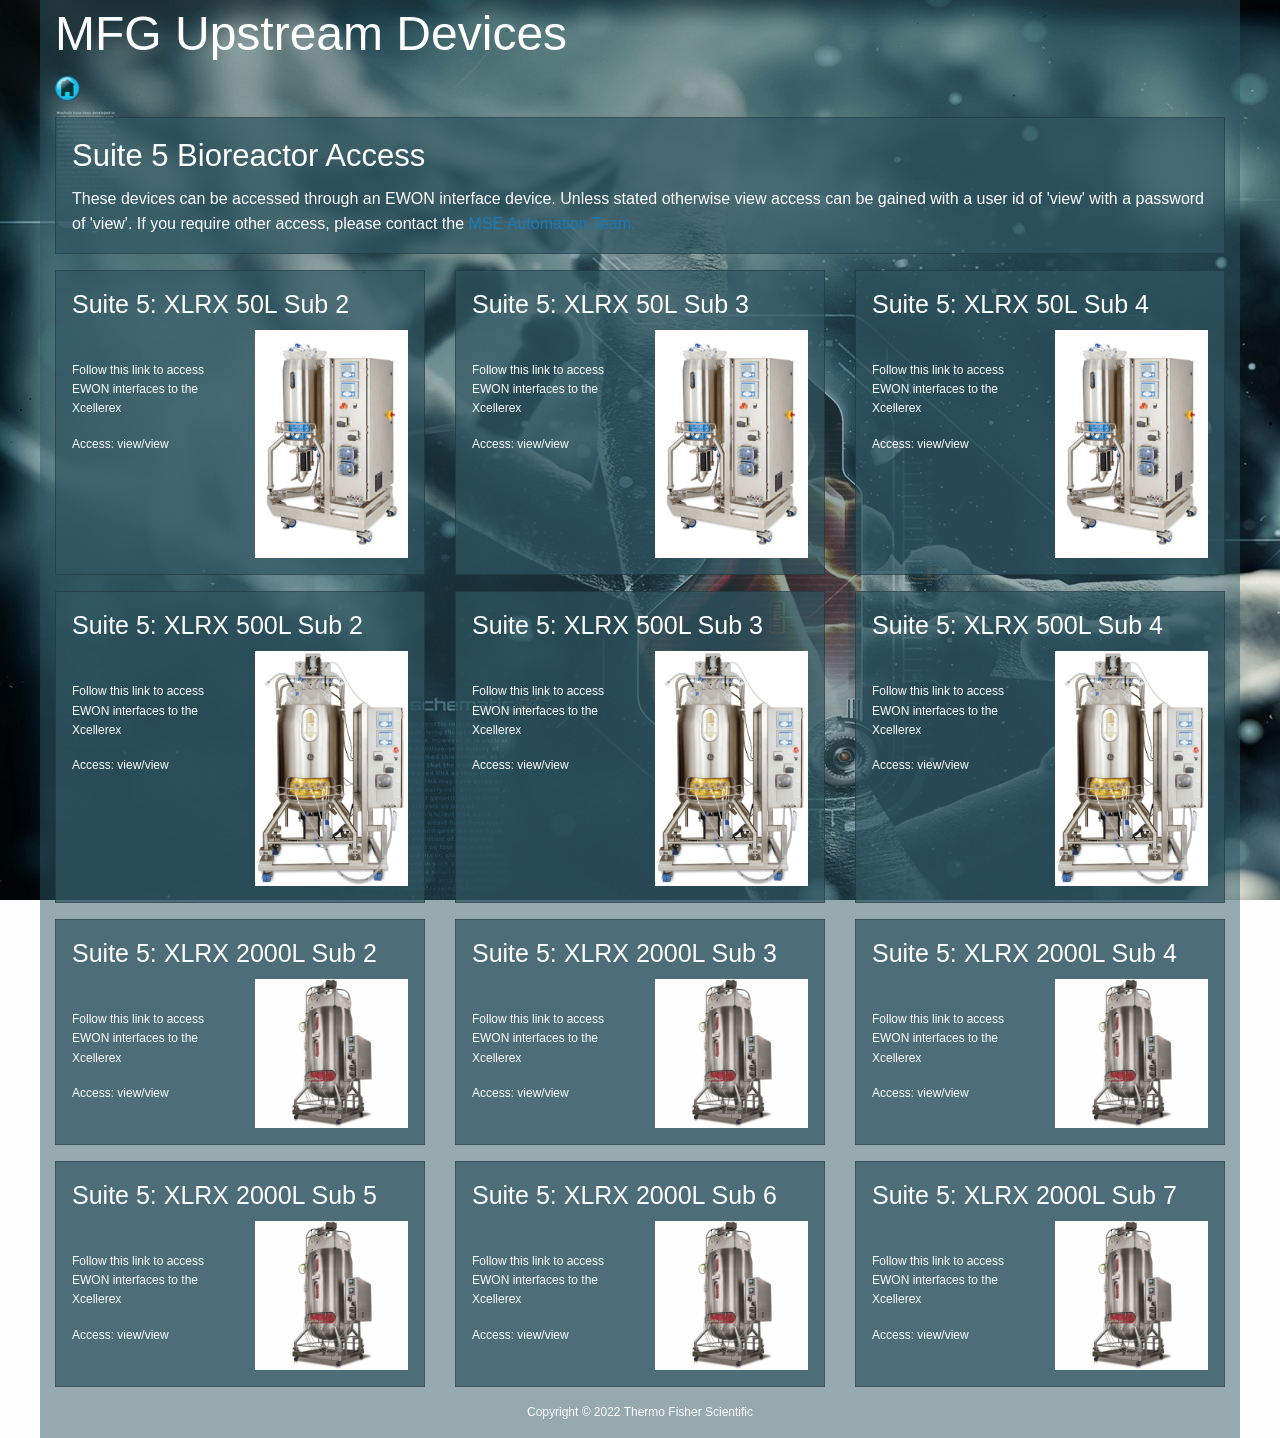
<file: html/Suite5-Resources.html>
<!doctype html>
<html class="no-js" lang="en">
  <head>
    <meta charset="utf-8" />
    <meta http-equiv="x-ua-compatible" content="ie=edge">
    <meta name="viewport" content="width=device-width, initial-scale=1.0">
    <title>STL MFG Upstream Devices</title>
    <link rel="stylesheet" href="assets/css/foundation.css">
    <link rel="stylesheet" href="assets/css/mse.css">
  </head>
<div style="background: url(assets/images/DNA-repair.jpg) repeat;background-attachment: fixed;">  
<body>

    <div class="grid-container">
      <div class="grid-x grid-padding-x">
        <div class="large-12 cell mse_bgcolor_50">
          <h1>MFG Upstream Devices</h1>
		  <p><a href="index.html"><image src="assets/images/home.png" alt="Home" width="25" height="25"/></a>
        </div>
      </div>

      <div class="grid-x grid-padding-x">
        <div class="large-12 cell mse_bgcolor_50">
          <div class="callout mse_bgcolor_70">
			<h3>Suite 5 Bioreactor Access</h3>
			<p>These devices can be accessed through an EWON interface device.   Unless stated otherwise view access can be gained with a user id of 'view' with a password of 'view'.  If you require other access, please contact the <a href="mailto:usslo.mse.automation@thermofisher.com?subject=MSE Website contribution">MSE Automation Team.</a></p>
          </div> 
        </div>
      </div>

      <div class="grid-x grid-padding-x">
        <div class="large-12 cell mse_bgcolor_50">
          <div class="grid-x grid-padding-x">
            <div class="large-4 medium-4 small-4 cell">
              <div class="callout mse_bgcolor_70">
				<H4>Suite 5: XLRX 50L Sub 2</H4>
                <div class="grid-x grid-padding-x">
				  <div class="large-6 medium-6 cell">
        		    <div class="mse-spacer" style="font-size:75%;"> </div> 
					<p> </p>
				    <p style="font-size:75%">Follow this link to access EWON interfaces to the Xcellerex</p>
					<p style="font-size:75%"><bold>Access:</bold> view/view</p>
   				  </div>
				  <div class="large-6 medium-6 cell mse-img-responsive"> 
				    <a href="http://10.175.129.13:42412/index.shtm#status-dashboard" target="_blank"><image src="assets/images/XDR-50-lores-201x300.jpg"/></a>
				  </div>
                </div>
			  </div>
            </div>
            <div class="large-4 medium-4 small-4 cell">
              <div class="callout mse_bgcolor_70">
				<H4>Suite 5: XLRX 50L Sub 3</H4>
                <div class="grid-x grid-padding-x">
				  <div class="large-6 medium-6 cell">
        		    <div class="mse-spacer" style="font-size:75%;"> </div> 
					<p> </p>
				    <p style="font-size:75%">Follow this link to access EWON interfaces to the Xcellerex</p>
					<p style="font-size:75%"><bold>Access:</bold> view/view</p>
   				  </div>
				  <div class="large-6 medium-6 cell mse-img-responsive"> 
				    <a href="http://10.175.129.13:42417/index.shtm#status-dashboard" target="_blank"><image src="assets/images/XDR-50-lores-201x300.jpg"/></a>
				  </div>
                </div>
			  </div>
            </div>
            <div class="large-4 medium-4 small-4 cell">
              <div class="callout mse_bgcolor_70">
				<H4>Suite 5: XLRX 50L Sub 4</H4>
                <div class="grid-x grid-padding-x">
				  <div class="large-6 medium-6 cell">
        		    <div class="mse-spacer" style="font-size:75%;"> </div> 
					<p> </p>
				    <p style="font-size:75%">Follow this link to access EWON interfaces to the Xcellerex</p>
					<p style="font-size:75%"><bold>Access:</bold> view/view</p>
   				  </div>
				  <div class="large-6 medium-6 cell mse-img-responsive"> 
				    <a href="http://10.175.129.13:42457/index.shtm#status-dashboard" target="_blank"><image src="assets/images/XDR-50-lores-201x300.jpg"/></a>
				  </div>
                </div>
			  </div>
            </div>
            <div class="large-4 medium-4 small-4 cell">
              <div class="callout mse_bgcolor_70">
				<H4>Suite 5: XLRX 500L Sub 2</H4>
                <div class="grid-x grid-padding-x">
				  <div class="large-6 medium-6 cell">
        		    <div class="mse-spacer" style="font-size:75%;"> </div> 
					<p> </p>
				    <p style="font-size:75%">Follow this link to access EWON interfaces to the Xcellerex</p>
					<p style="font-size:75%"><bold>Access:</bold> view/view</p>
   				  </div>
				  <div class="large-6 medium-6 cell mse-img-responsive"> 
				    <a href="http://10.175.129.13:42422/index.shtm#status-dashboard" target="_blank"><image src="assets/images/XDR-500.jpg"/></a>
				  </div>
                </div>
			  </div>
            </div>
            <div class="large-4 medium-4 small-4 cell">
              <div class="callout mse_bgcolor_70">
				<H4>Suite 5: XLRX 500L Sub 3</H4>
                <div class="grid-x grid-padding-x">
				  <div class="large-6 medium-6 cell">
        		    <div class="mse-spacer" style="font-size:75%;"> </div> 
					<p> </p>
				    <p style="font-size:75%">Follow this link to access EWON interfaces to the Xcellerex</p>
					<p style="font-size:75%"><bold>Access:</bold> view/view</p>
   				  </div>
				  <div class="large-6 medium-6 cell mse-img-responsive"> 
				    <a href="http://10.175.129.13:42427/index.shtm#home" target="_blank"><image src="assets/images/XDR-500.jpg"/></a>
				  </div>
                </div>
			  </div>
            </div>
            <div class="large-4 medium-4 small-4 cell">
              <div class="callout mse_bgcolor_70">
				<H4>Suite 5: XLRX 500L Sub 4</H4>
                <div class="grid-x grid-padding-x">
				  <div class="large-6 medium-6 cell">
        		    <div class="mse-spacer" style="font-size:75%;"> </div> 
					<p> </p>
				    <p style="font-size:75%">Follow this link to access EWON interfaces to the Xcellerex</p>
					<p style="font-size:75%"><bold>Access:</bold> view/view</p>
   				  </div>
				  <div class="large-6 medium-6 cell mse-img-responsive"> 
				    <a href="http://10.175.129.13:42460/index.shtm#status-dashboard" target="_blank"><image src="assets/images/XDR-500.jpg"/></a>
				  </div>
                </div>
			  </div>
            </div>
            <div class="large-4 medium-4 small-4 cell">
              <div class="callout mse_bgcolor_70">
				<H4>Suite 5: XLRX 2000L Sub 2</H4>
                <div class="grid-x grid-padding-x">
				  <div class="large-6 medium-6 cell">
        		    <div class="mse-spacer" style="font-size:75%;"> </div> 
					<p> </p>
				    <p style="font-size:75%">Follow this link to access EWON interfaces to the Xcellerex</p>
					<p style="font-size:75%"><bold>Access:</bold> view/view</p>
   				  </div>
				  <div class="large-6 medium-6 cell mse-img-responsive"> 
				    <a href="http://10.175.129.13:42432/index.shtm#status-dashboard"  target="_blank"><image src="assets/images/XDR-2000.jpg"/></a>
				  </div>
                </div>
			  </div>
            </div>
            <div class="large-4 medium-4 small-4 cell">
              <div class="callout mse_bgcolor_70">
				<H4>Suite 5: XLRX 2000L Sub 3</H4>
                <div class="grid-x grid-padding-x">
				  <div class="large-6 medium-6 cell">
        		    <div class="mse-spacer" style="font-size:75%;"> </div> 
					<p> </p>
				    <p style="font-size:75%">Follow this link to access EWON interfaces to the Xcellerex</p>
					<p style="font-size:75%"><bold>Access:</bold> view/view</p>
   				  </div>
				  <div class="large-6 medium-6 cell mse-img-responsive"> 
				    <a href="http://10.175.129.13:42437/index.shtm#status-dashboard" target="_blank"><image src="assets/images/XDR-2000.jpg"/></a>
				  </div>
                </div>
			  </div>
            </div>
            <div class="large-4 medium-4 small-4 cell">
              <div class="callout mse_bgcolor_70">
				<H4>Suite 5: XLRX 2000L Sub 4</H4>
                <div class="grid-x grid-padding-x">
				  <div class="large-6 medium-6 cell">
        		    <div class="mse-spacer" style="font-size:75%;"> </div> 
					<p> </p>
				    <p style="font-size:75%">Follow this link to access EWON interfaces to the Xcellerex</p>
					<p style="font-size:75%"><bold>Access:</bold> view/view</p>
   				  </div>
				  <div class="large-6 medium-6 cell mse-img-responsive"> 
				    <a href="http://10.175.129.13:42442/index.shtm#status-dashboard" target="_blank"><image src="assets/images/XDR-2000.jpg"/></a>
				  </div>
                </div>
			  </div>
            </div>
            <div class="large-4 medium-4 small-4 cell">
              <div class="callout mse_bgcolor_70">
				<H4>Suite 5: XLRX 2000L Sub 5</H4>
                <div class="grid-x grid-padding-x">
				  <div class="large-6 medium-6 cell">
        		    <div class="mse-spacer" style="font-size:75%;"> </div> 
					<p> </p>
				    <p style="font-size:75%">Follow this link to access EWON interfaces to the Xcellerex</p>
					<p style="font-size:75%"><bold>Access:</bold> view/view</p>
   				  </div>
				  <div class="large-6 medium-6 cell mse-img-responsive"> 
				    <a href="http://10.175.129.13:42447/index.shtm#status-dashboard" target="_blank"><image src="assets/images/XDR-2000.jpg"/></a>
				  </div>
                </div>
			  </div>
            </div>
            <div class="large-4 medium-4 small-4 cell">
              <div class="callout mse_bgcolor_70">
				<H4>Suite 5: XLRX 2000L Sub 6</H4>
                <div class="grid-x grid-padding-x">
				  <div class="large-6 medium-6 cell">
        		    <div class="mse-spacer" style="font-size:75%;"> </div> 
					<p> </p>
				    <p style="font-size:75%">Follow this link to access EWON interfaces to the Xcellerex</p>
					<p style="font-size:75%"><bold>Access:</bold> view/view</p>
   				  </div>
				  <div class="large-6 medium-6 cell mse-img-responsive"> 
				    <a href="http://10.175.129.13:42452/index.shtm#status-dashboard" target="_blank"><image src="assets/images/XDR-2000.jpg"/></a>
				  </div>
                </div>
			  </div>
            </div>
            <div class="large-4 medium-4 small-4 cell">
              <div class="callout mse_bgcolor_70">
				<H4>Suite 5: XLRX 2000L Sub 7</H4>
                <div class="grid-x grid-padding-x">
				  <div class="large-6 medium-6 cell">
        		    <div class="mse-spacer" style="font-size:75%;"> </div> 
					<p> </p>
				    <p style="font-size:75%">Follow this link to access EWON interfaces to the Xcellerex</p>
					<p style="font-size:75%"><bold>Access:</bold> view/view</p>
   				  </div>
				  <div class="large-6 medium-6 cell mse-img-responsive"> 
				    <a href="http://10.175.129.13:42463/index.shtm#status-dashboard" target="_blank"><image src="assets/images/XDR-2000.jpg"/></a>
				  </div>
                </div>
			  </div>
            </div>
		  </div>
        </div>
      </div>

      <div class="grid-x grid-padding-x">
        <div class="large-12 cell mse_bgcolor_50" style="font-size:75%;text-align: center;">
          <p>Copyright &copy; 2022 Thermo Fisher Scientific</p>
        </div>
      </div>
    </div>
<script src="assets/js/vendor.js"></script>
<script src="assets/js/foundation.js"></script>
</body>
</div>
</html>
</file>
<file: html/assets/css/mse.css>
@charset "UTF-8";
/**
 * MSE Additional CSS for - Foundation for Sites
 * Version 0.0.1
 * Licensed under MIT Open Source
 */

.mse_bgcolor_50 {
    background-color: rgba(47,86,98,.5);
	color: #fff;
}

.mse_bgcolor_70 {
    background-color: rgba(47,86,98,.7);
	color: #fff;
}

.mse_bgcolor_80 {
    background-color: rgba(47,86,98,.8);
	color: #fff;
}

// Keep images from scaling beyond the width of their parents.
.mse-img-responsive {
  display: block;
  max-width: 100%; // Part 1: Set a maximum relative to the parent
  height: auto; // Part 2: Scale the height according to the width, otherwise you get stretching
}

.mse-spacer
	{
	width: 100%;
	height: 15px;
}

.mse-table {}
  tbody {
    background-color: rgba(47,86,98,.7); }
  tbody td {
    font-size: 75%;}
</file>
